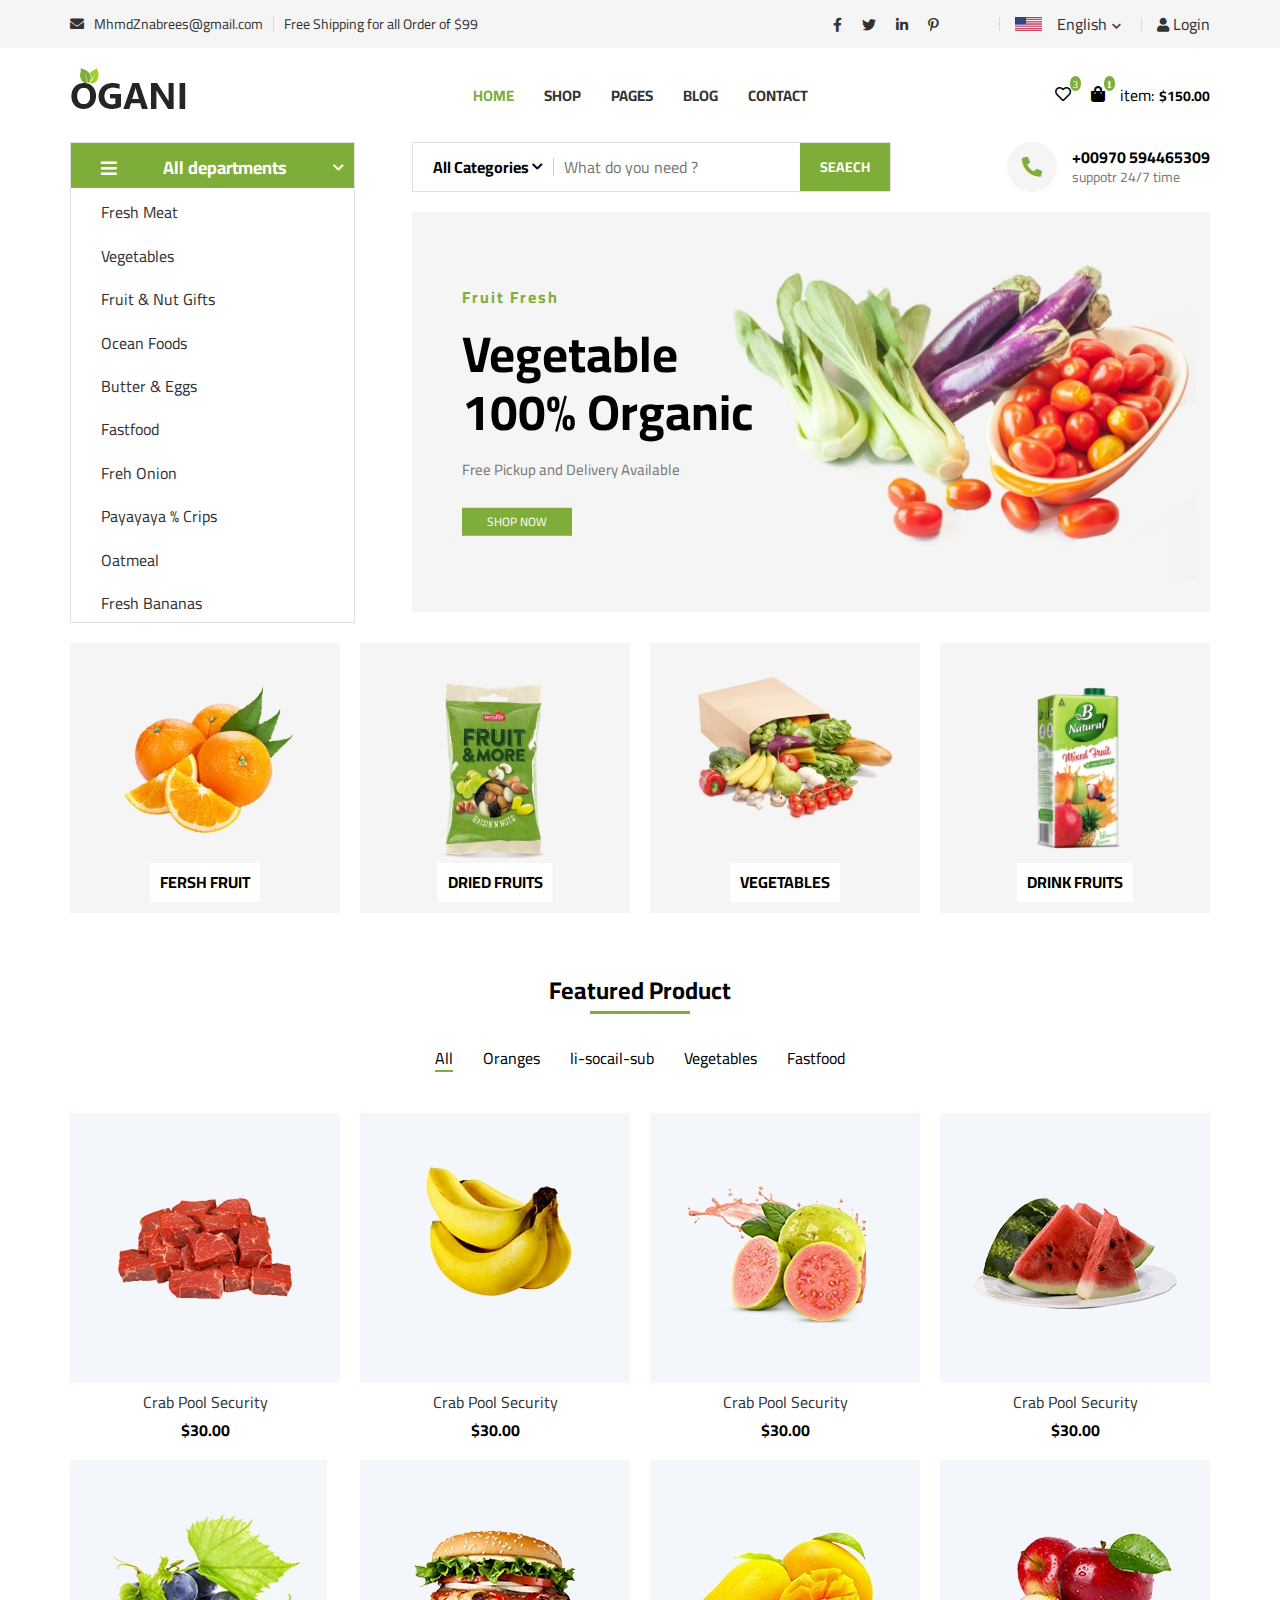
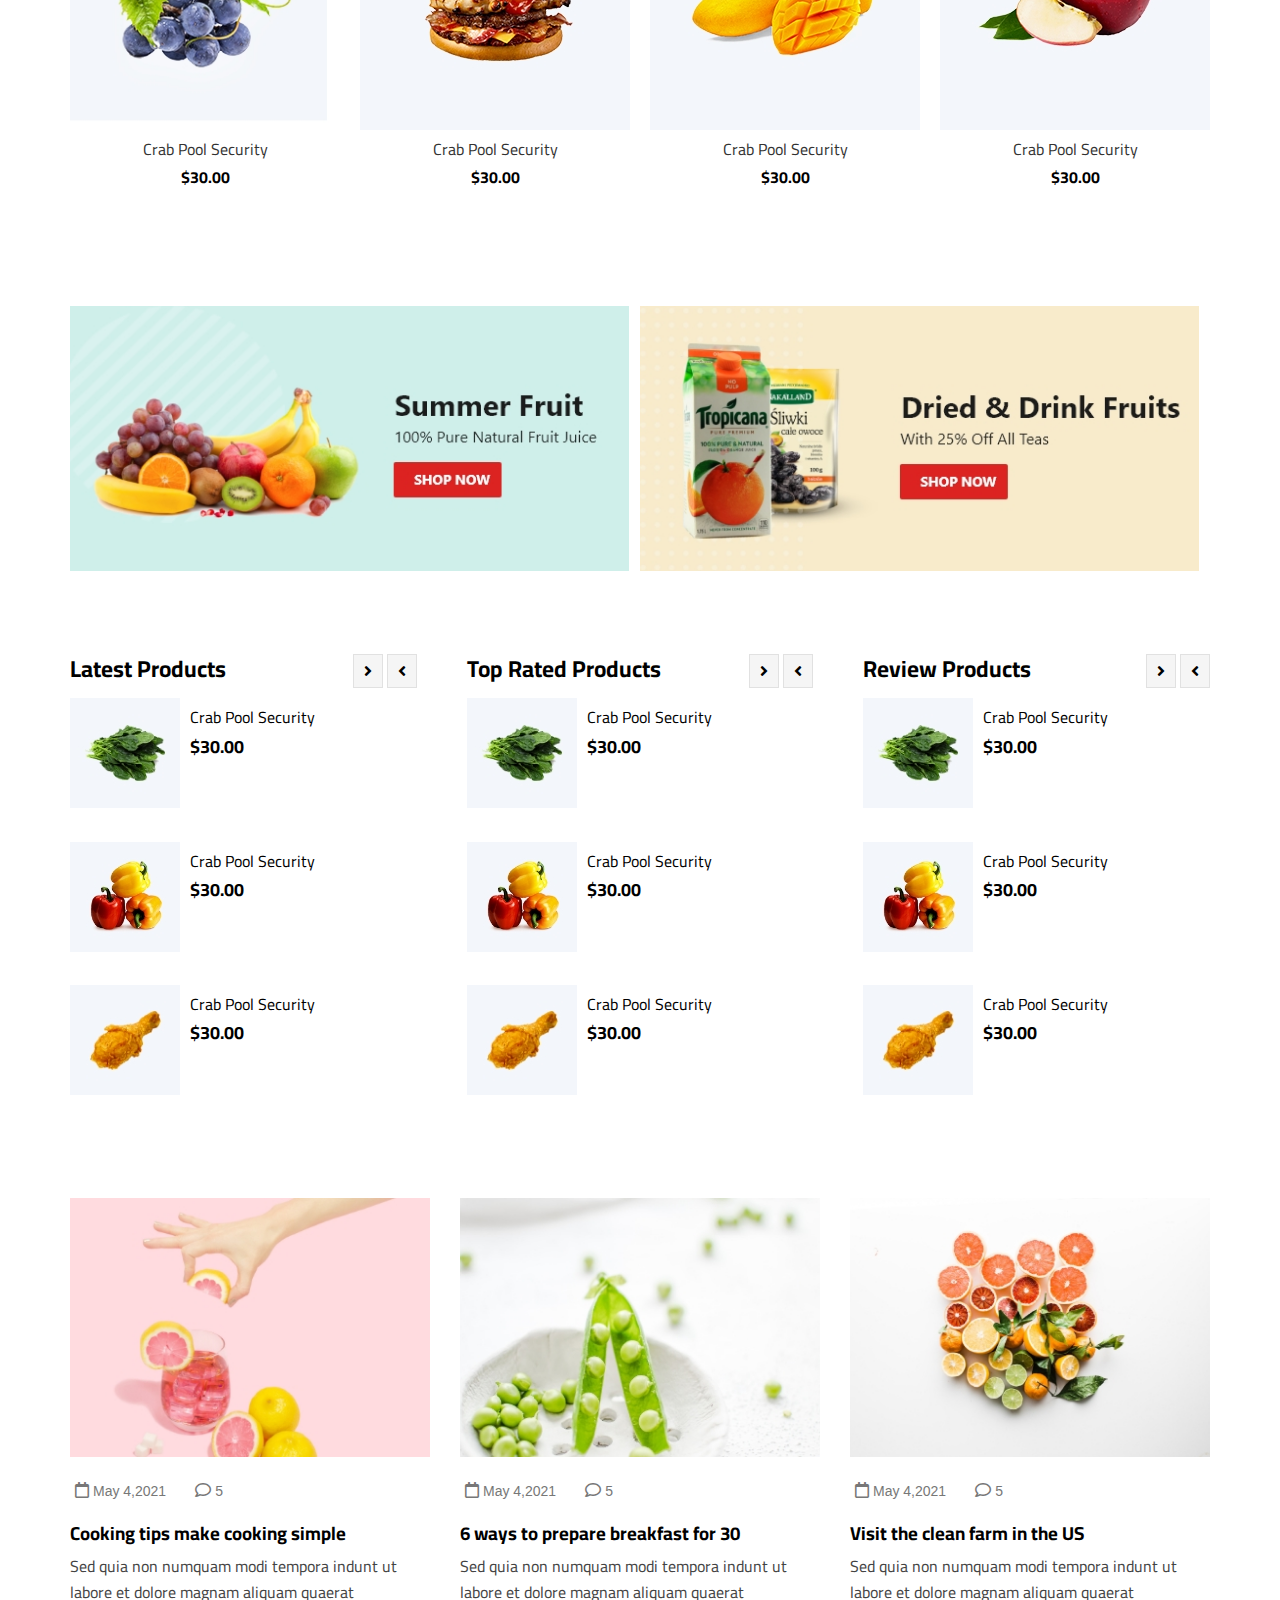
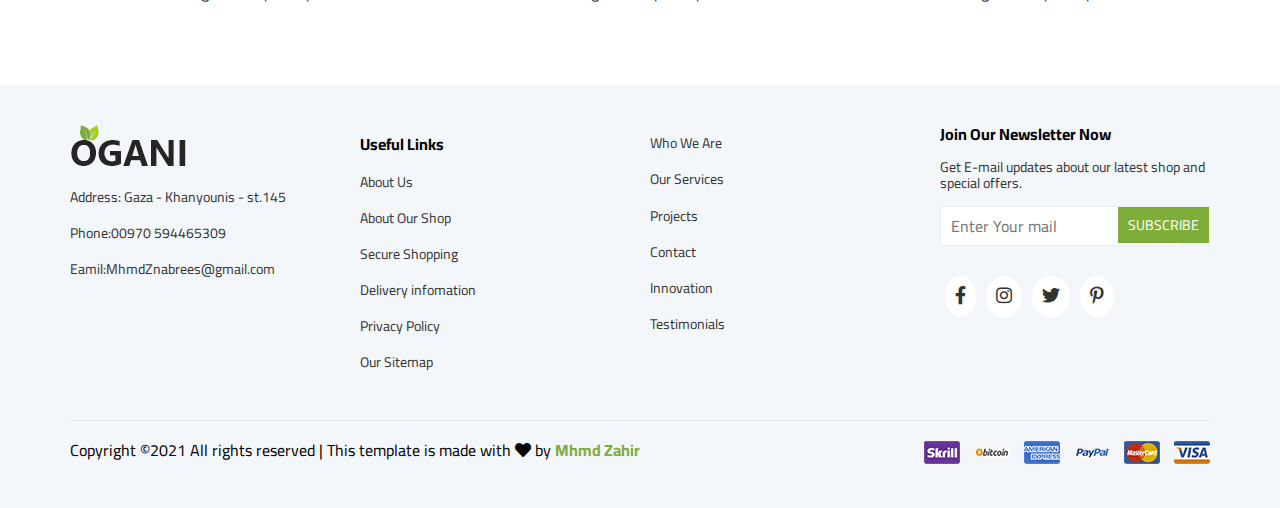
<file: index.html>
<!DOCTYPE html>
<html lang="en">
<head>
    <meta charset="UTF-8">
    <meta http-equiv="X-UA-Compatible" content="IE=edge">
    <meta name="viewport" content="width=device-width, initial-scale=1.0">
    <title>Ogani | Template</title>
    <!-- Google Font  -->
    <link rel="preconnect" href="https://fonts.googleapis.com">
    <link rel="preconnect" href="https://fonts.gstatic.com" crossorigin>
    <link href="https://fonts.googleapis.com/css2?family=Cairo:wght@300;400;600;700;900&display=swap" rel="stylesheet">
    <!-- Font Awsome  -->
    <link rel="stylesheet" href="css/all.min.css">
    <!-- Render All File Normally  -->
    <link rel="stylesheet" href="css/normalize.css">
    <!-- Main File Css  -->
    <link rel="stylesheet" href="css/style.css">
</head>

<body>
    <!-- Start Sub Header  -->
    <div class="sub-head">
        <div class="container">
            <div class="left-sub">
                <i class="fas fa-envelope"></i>
                <a href="mailto:MhmdZnabrees@gmail.com">MhmdZnabrees@gmail.com</a>
                <p>
                    Free Shipping for all Order of $99
                </p>
            </div>
            <div class="right-sub">
                <ul class="ul-social-sub">
                    <li class="li-socail-sub"><i class="fab fa-facebook-f"></i> </li>
                    <li class="li-socail-sub"><i class="fab fa-twitter"></i></li>
                    <li class="li-socail-sub"><i class="fab fa-linkedin-in"></i>
                    </li>
                    <li class="li-socail-sub"><i class="fab fa-pinterest-p"></i>
                    </li>
                </ul>
                <div class="img-lang">
                    <img src="img/language.png" alt="">
                    <span>English</span>
                    <div class="icon-drop">
                        <i class="fas fa-chevron-down"></i>
                        <div class="drop-down">
                            <ul class="ul-drop">
                                <li class="li-drop">Arabic</li>
                                <li class="li-drop">English</li>
                            </ul>
                        </div>
                    </div>
                
                </div>
                <div class="login">
                    <i class="fas fa-user"></i>
                    <span>Login</span>
                </div>
            </div>
        </div>
    </div>
    <!-- End Sub Header  -->

    <!-- Start Main Header  -->
    <div class="main-head">
        <div class="container">
            <div class="logo">
                <img src="img/logo.png" alt="">
            </div>
            <i class="fas fa-bars"></i>
            <ul>
                <li><a href="" class="active">Home</a></li>
                <li><a href="shop.html">shop</a></li>
                <li>
                    <div class="link-page">
                        <a href="#">pages</a>
                        <div class="drop-page">
                            <ul class="ul-drop-page">
                                <li class="li-drop-page">Shop Details</li>
                                <li class="li-drop-page">Shoping Cart</li>
                                <li class="li-drop-page">Check Out</li>
                                <li class="li-drop-page">Blog Details</li>
                            </ul>
                        </div>
                    </div>
                </li>
                <li><a href="blog.html">blog</a></li>
                <li><a href="contact.html">contact</a></li>
            </ul>
            <div class="price">
                <i class="far fa-heart love"></i>
                <i class="fas fa-shopping-bag bag"></i>
                <div class="desc-price">
                    <span>item: <strong>$150.00</strong> </span>
                </div>
            </div>
        </div>
    </div>
    <!-- End Main Header  -->

    <!-- Start Home  -->
    <div class="home">
        <div class="container">
            <div class="col one">
                <div class="container-departments">
                    <ul>
                        <li class="active"><i class="fas fa-bars"></i>All departments <i class="fas fa-chevron-down"></i>
                        </li>
                        <li>Fresh Meat</li>
                        <li>Vegetables</li>
                        <li>Fruit & Nut Gifts</li>
                        <li>Ocean Foods</li>
                        <li>Butter & Eggs</li>
                        <li>Fastfood</li>
                        <li>Freh Onion</li>
                        <li>Payayaya % Crips</li>
                        <li>Oatmeal</li>
                        <li>Fresh Bananas</li>
                    </ul>
                </div>
            </div>
            <div class="col two">
                <div class="content">
                    <div class="item">
                        <div class="search">
                            <h4>All Categories <i class="fas fa-chevron-down"></i> </h4>
                            <input type="search" placeholder="What do you need ?" name="" id="">
                            <div class="serch">
                                <input type="submit" value="SEAECH">
                            </div>
                        </div>
                        <div class="phone">
                            <div class="icon-phone">
                                <i class="fas fa-phone-alt"></i>
                            </div>
                            <div class="numberphone-and-desc">
                                <h4>+00970 594465309</h4>
                                <span>suppotr 24/7 time</span>
                            </div>
                        </div>
                    </div>
                    <div class="hero">
                        <div class="text">
                            <h4>Fruit Fresh</h4>
                            <h1>Vegetable <br> 100% Organic</h1>
                            <p>
                                Free Pickup and Delivery Available
                            </p>
                            <a href="#">Shop Now</a>
                        </div>
                    </div>
                </div>
            </div>
        </div>
    </div>
    <!-- End Home  -->

    <!-- Start Cateogry  -->
    <div class="category">
        <div class="container">
            <div class="img-cat">
                <img src="img/categories/cat-1.jpg" alt="">
                <div class="text">
                    <h3>Fersh Fruit</h3>
                </div>
            </div>
            <div class="img-cat">
                <img src="img/categories/cat-2.jpg" alt="">
                <div class="text">
                    <h3>Dried Fruits</h3>
                </div>
            </div>
            <div class="img-cat">
                <img src="img/categories/cat-3.jpg" alt="">
                <div class="text">
                    <h3>Vegetables</h3>
                </div>
            </div>
            <div class="img-cat">
                <img src="img/categories/cat-4.jpg" alt="">
                <div class="text">
                    <h3>Drink Fruits</h3>
                </div>
            </div>
        </div>
    </div>
    <!-- End Cateogry  -->

    <!-- Start Featured Product  -->
    <div class="featured">
        <div class="container">
            <h2 class="general-h2">Featured Product</h2>
            <div class="nav-feat">
                <ul>
                    <li class="active">All</li>
                    <li>Oranges</li>
                    <li>li-socail-sub</li>
                    <li>Vegetables</li>
                    <li>Fastfood</li>
                </ul>
            </div>
            <div class="content-feat">
                <div class="item">
                    <div class="img-background one">
                        <div class="icon">
                            <i class="fa fa-shopping-cart"></i>
                            <i class="fa fa-retweet"></i>
                            <i class="fa fa-heart"></i>
                        </div>
                    </div>
                    <div class="text">
                        <p>
                            Crab Pool Security
                        </p>
                        <h3>$30.00</h3>
                    </div>
                </div>
                <div class="item">
                    <div class="img-background two">
                        <div class="icon">
                            <i class="fa fa-shopping-cart"></i>
                            <i class="fa fa-retweet"></i>
                            <i class="fa fa-heart"></i>
                        </div>
                    </div>
                    <div class="text">
                        <p>
                            Crab Pool Security
                        </p>
                        <h3>$30.00</h3>
                    </div>
                </div>
                <div class="item">
                    <div class="img-background three">
                        <div class="icon">
                            <i class="fa fa-shopping-cart"></i>
                            <i class="fa fa-retweet"></i>
                            <i class="fa fa-heart"></i>
                        </div>
                    </div>
                    <div class="text">
                        <p>
                            Crab Pool Security
                        </p>
                        <h3>$30.00</h3>
                    </div>
                </div>
                <div class="item">
                    <div class="img-background four">
                        <div class="icon">
                            <i class="fa fa-shopping-cart"></i>
                            <i class="fa fa-retweet"></i>
                            <i class="fa fa-heart"></i>
                        </div>
                    </div>
                    <div class="text">
                        <p>
                            Crab Pool Security
                        </p>
                        <h3>$30.00</h3>
                    </div>
                </div>
                <div class="item">
                    <div class="img-background five">
                        <div class="icon">
                            <i class="fa fa-shopping-cart"></i>
                            <i class="fa fa-retweet"></i>
                            <i class="fa fa-heart"></i>
                        </div>
                    </div>
                    <div class="text">
                        <p>
                            Crab Pool Security
                        </p>
                        <h3>$30.00</h3>
                    </div>
                </div>
                <div class="item">
                    <div class="img-background six">
                        <div class="icon">
                            <i class="fa fa-shopping-cart"></i>
                            <i class="fa fa-retweet"></i>
                            <i class="fa fa-heart"></i>
                        </div>
                    </div>
                    <div class="text">
                        <p>
                            Crab Pool Security
                        </p>
                        <h3>$30.00</h3>
                    </div>
                </div>
                <div class="item">
                    <div class="img-background seven">
                        <div class="icon">
                            <i class="fa fa-shopping-cart"></i>
                            <i class="fa fa-retweet"></i>
                            <i class="fa fa-heart"></i>
                        </div>
                    </div>
                    <div class="text">
                        <p>
                            Crab Pool Security
                        </p>
                        <h3>$30.00</h3>
                    </div>
                </div>
                <div class="item">
                    <div class="img-background eight ">
                        <div class="icon">
                            <i class="fa fa-shopping-cart"></i>
                            <i class="fa fa-retweet"></i>
                            <i class="fa fa-heart"></i>
                        </div>
                    </div>
                    <div class="text">
                        <p>
                            Crab Pool Security
                        </p>
                        <h3>$30.00</h3>
                    </div>
                </div>
            
            </div>
        </div>
    </div>
    <!-- End Featured Product  -->

    <!-- Start Baner  -->
    <div class="baner">
        <div class="container">
            <div class="img-baner">
                <img src="img/banner/banner-1.jpg" alt="">
            </div>
            <div class="img-baner">
                <img src="img/banner/banner-2.jpg" alt="">
            </div>
        </div>
    </div>
    <!-- End Baner  -->

    <!-- Start Latest Products  -->
    <div class="latest-products">
        <div class="container">
            <div class="col">
                <div class="top">
                    <h3>Latest Products</h3>
                    <div class="angle">
                        <i class="fas fa-angle-right"></i>
                        <i class="fas fa-angle-left"></i>
                    </div>
                </div>
                <div class="item">
                    <div class="img-products">
                        <img src="img/latest-product/lp-1.jpg" alt="">
                    </div>
                    <div class="text">
                        <p>Crab Pool Security</p>
                        <h3>$30.00</h3>
                    </div>
                </div>
                <div class="item">
                    <div class="img-products">
                        <img src="img/latest-product/lp-2.jpg" alt="">
                    </div>
                    <div class="text">
                        <p>Crab Pool Security</p>
                        <h3>$30.00</h3>
                    </div>
                </div>
                <div class="item">
                    <div class="img-products">
                        <img src="img/latest-product/lp-3.jpg" alt="">
                    </div>
                    <div class="text">
                        <p>Crab Pool Security</p>
                        <h3>$30.00</h3>
                    </div>
                </div>
            </div>
            <div class="col">
                <div class="top">
                    <h3>Top Rated Products</h3>
                    <div class="angle">
                        <i class="fas fa-angle-right"></i>
                        <i class="fas fa-angle-left"></i>
                    </div>
                </div>
                <div class="item">
                    <div class="img-products">
                        <img src="img/latest-product/lp-1.jpg" alt="">
                    </div>
                    <div class="text">
                        <p>Crab Pool Security</p>
                        <h3>$30.00</h3>
                    </div>
                </div>
                <div class="item">
                    <div class="img-products">
                        <img src="img/latest-product/lp-2.jpg" alt="">
                    </div>
                    <div class="text">
                        <p>Crab Pool Security</p>
                        <h3>$30.00</h3>
                    </div>
                </div>
                <div class="item">
                    <div class="img-products">
                        <img src="img/latest-product/lp-3.jpg" alt="">
                    </div>
                    <div class="text">
                        <p>Crab Pool Security</p>
                        <h3>$30.00</h3>
                    </div>
                </div>
            </div>
            <div class="col">
                <div class="top">
                    <h3>Review Products</h3>
                    <div class="angle">
                        <i class="fas fa-angle-right"></i>
                        <i class="fas fa-angle-left"></i>
                    </div>
                </div>
                <div class="item">
                    <div class="img-products">
                        <img src="img/latest-product/lp-1.jpg" alt="">
                    </div>
                    <div class="text">
                        <p>Crab Pool Security</p>
                        <h3>$30.00</h3>
                    </div>
                </div>
                <div class="item">
                    <div class="img-products">
                        <img src="img/latest-product/lp-2.jpg" alt="">
                    </div>
                    <div class="text">
                        <p>Crab Pool Security</p>
                        <h3>$30.00</h3>
                    </div>
                </div>
                <div class="item">
                    <div class="img-products">
                        <img src="img/latest-product/lp-3.jpg" alt="">
                    </div>
                    <div class="text">
                        <p>Crab Pool Security</p>
                        <h3>$30.00</h3>
                    </div>
                </div>
            </div>
        </div>
    </div>
    <!-- End Latest Products  -->

    <!-- Start Blog  -->
    <div class="blog">
        <div class="container">
            <div class="col">
                <div class="img-blog">
                    <img src="img/blog/blog-1.jpg" alt="">
                </div>
                <div class="text">
                    <i class="far fa-calendar"> <span>May 4,2021</span> </i>
                    <i class="far fa-comment"> <span>5</span></i>
                    <h3>Cooking tips make cooking simple</h3>
                    <p>
                        Sed quia non numquam modi tempora indunt ut labore et dolore magnam aliquam quaerat
                    </p>
                </div>
            </div>
            <div class="col">
                <div class="img-blog">
                    <img src="img/blog/blog-2.jpg" alt="">
                </div>
                <div class="text">
                    <i class="far fa-calendar"> <span>May 4,2021</span> </i>
                    <i class="far fa-comment"> <span>5</span></i>
                    <h3>6 ways to prepare breakfast for 30</h3>
                    <p>
                        Sed quia non numquam modi tempora indunt ut labore et dolore magnam aliquam quaerat
                    </p>
                </div>
            </div>
            <div class="col">
                <div class="img-blog">
                    <img src="img/blog/blog-3.jpg" alt="">
                </div>
                <div class="text">
                    <i class="far fa-calendar"> <span>May 4,2021</span> </i>
                    <i class="far fa-comment"> <span>5</span></i>
                    <h3>Visit the clean farm in the US</h3>
                    <p>
                        Sed quia non numquam modi tempora indunt ut labore et dolore magnam aliquam quaerat
                    </p>
                </div>
            </div>
          
        </div>
    </div>
    <!-- End Blog  -->

    <!-- Start Footer  -->
    <div class="footer">
        <div class="container">
            <div class="content-footer">
                <div class="col">
                    <div class="img-foot">
                        <img src="img/logo.png" alt="">
                    </div>
                    <div class="text">
                       <ul>
                           <li>Address: Gaza - Khanyounis - st.145</li>
                           <li>Phone:00970 594465309</li>
                           <li><a href="#mailto:MhmdZnabrees@gmail.com">Eamil:MhmdZnabrees@gmail.com</a></li>
                       </ul>
                    </div>
                </div>
                <div class="col">
                    <ul>
                        <li><h2>Useful Links</h2></li>
                        <li>About Us</li>
                        <li>About Our Shop</li>
                        <li>Secure Shopping</li>
                        <li>Delivery infomation</li>
                        <li>Privacy Policy</li>
                        <li>Our Sitemap</li>
                    </ul>
                </div>
                <div class="col">
                    <ul>
                        <li>Who We Are</li>
                        <li>Our Services</li>
                        <li>Projects</li>
                        <li>Contact</li>
                        <li>Innovation</li>
                        <li>Testimonials</li>
                    </ul>
                </div>
                <div class="col">
                    <h2>Join Our Newsletter Now</h2>
                    <p>
                        Get E-mail updates about our latest shop and special offers.
                    </p>
                    <div class="input-footer">
                        <input type="email" name="" placeholder="Enter Your mail" id="">
                        <div class="submit-footer">
                            <input type="submit" value="SUBSCRIBE">
                        </div>
                    </div>
                    <ul class="socail-footer">
                        <li class="item-socail-footer"> <i class="fab fa-facebook-f"></i> </li>
                        <li class="item-socail-footer"> <i class="fab fa-instagram"></i> </li>
                        <li class="item-socail-footer"> <i class="fab fa-twitter"></i> </li>
                        <li class="item-socail-footer"> <i class="fab fa-pinterest-p"></i></li>
                    </ul>
                </div>
            </div>
            <div class="bottom-footer">
                <div class="text">
                    <p>
                        Copyright ©2021 All rights reserved | This template is made with <i class="fas fa-heart"></i>
                        by <span>Mhmd Zahir</span>
                    </p>
                </div>
                <div class="payment">
                    <img src="img/payment-item.png" alt="">
                </div>
            </div>
    
        </div>
    </div>
    <!-- End Footer  -->
</body>
</html>
</file>
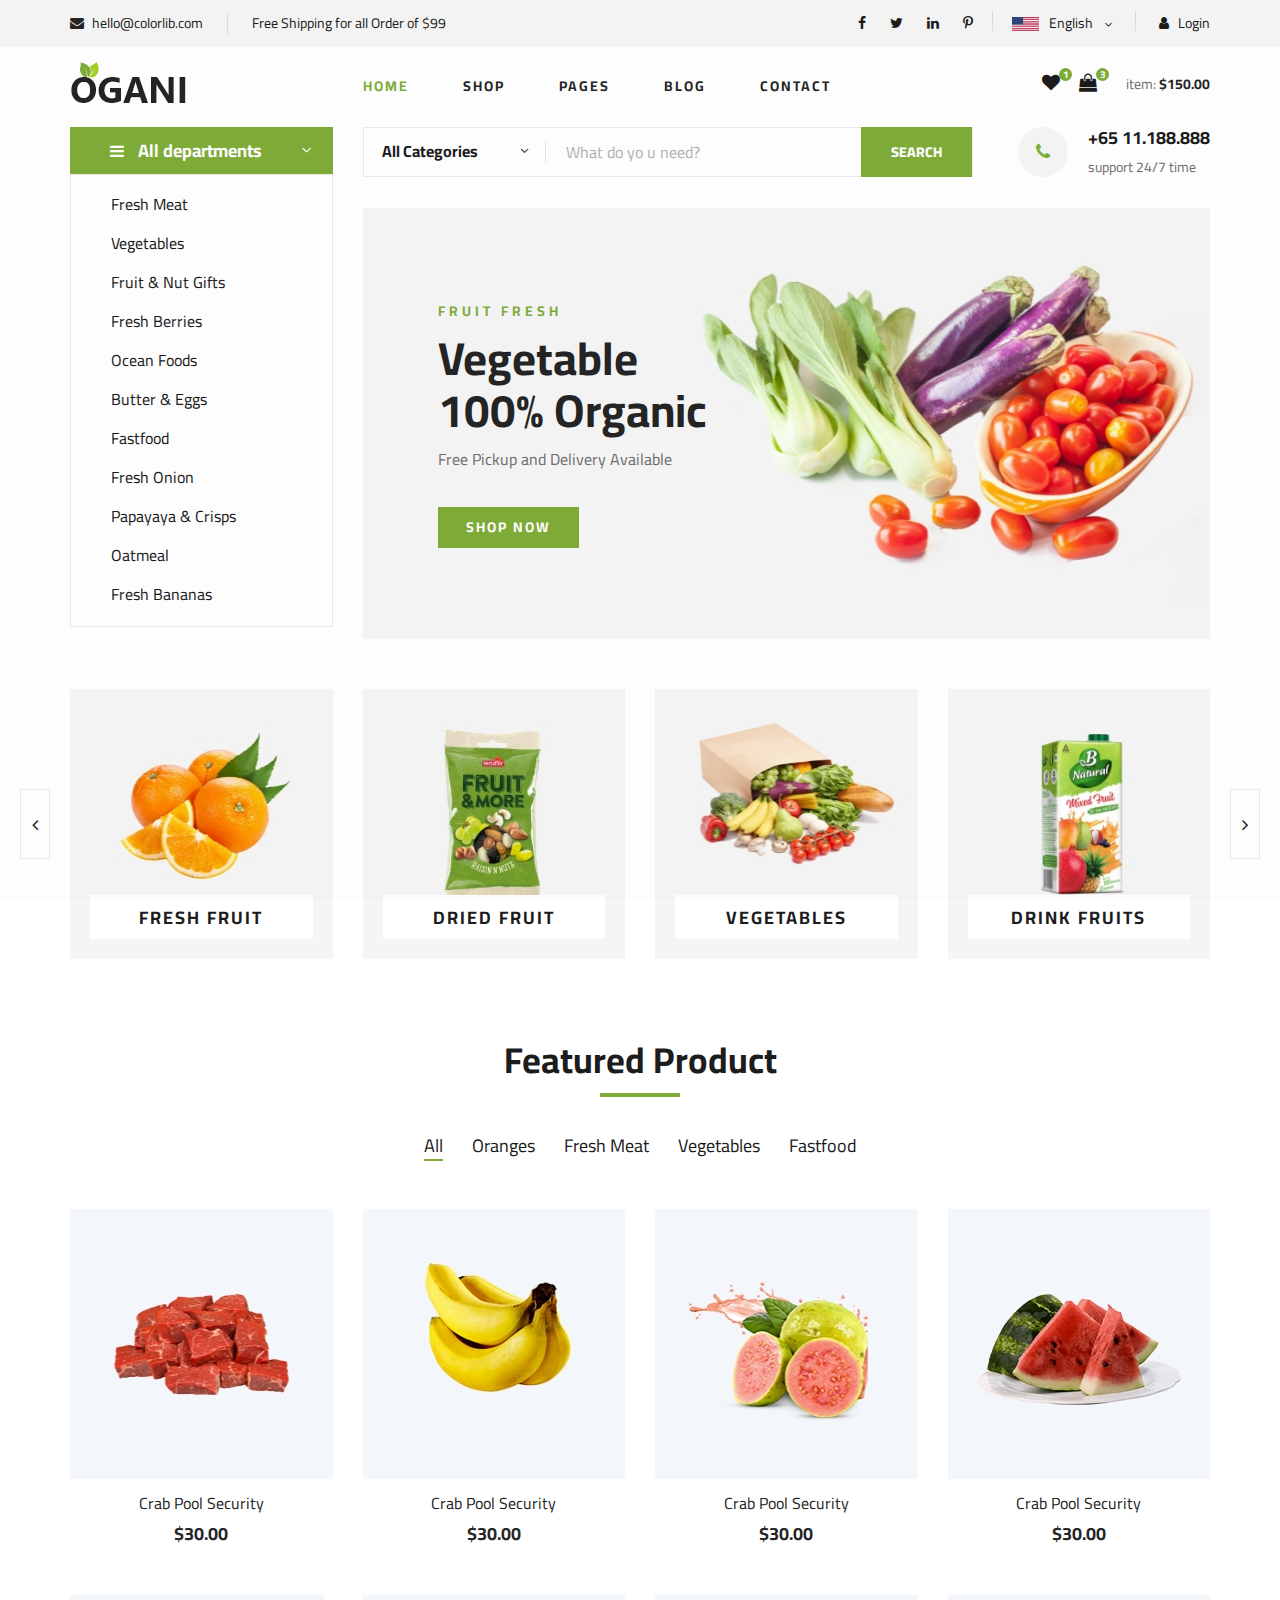
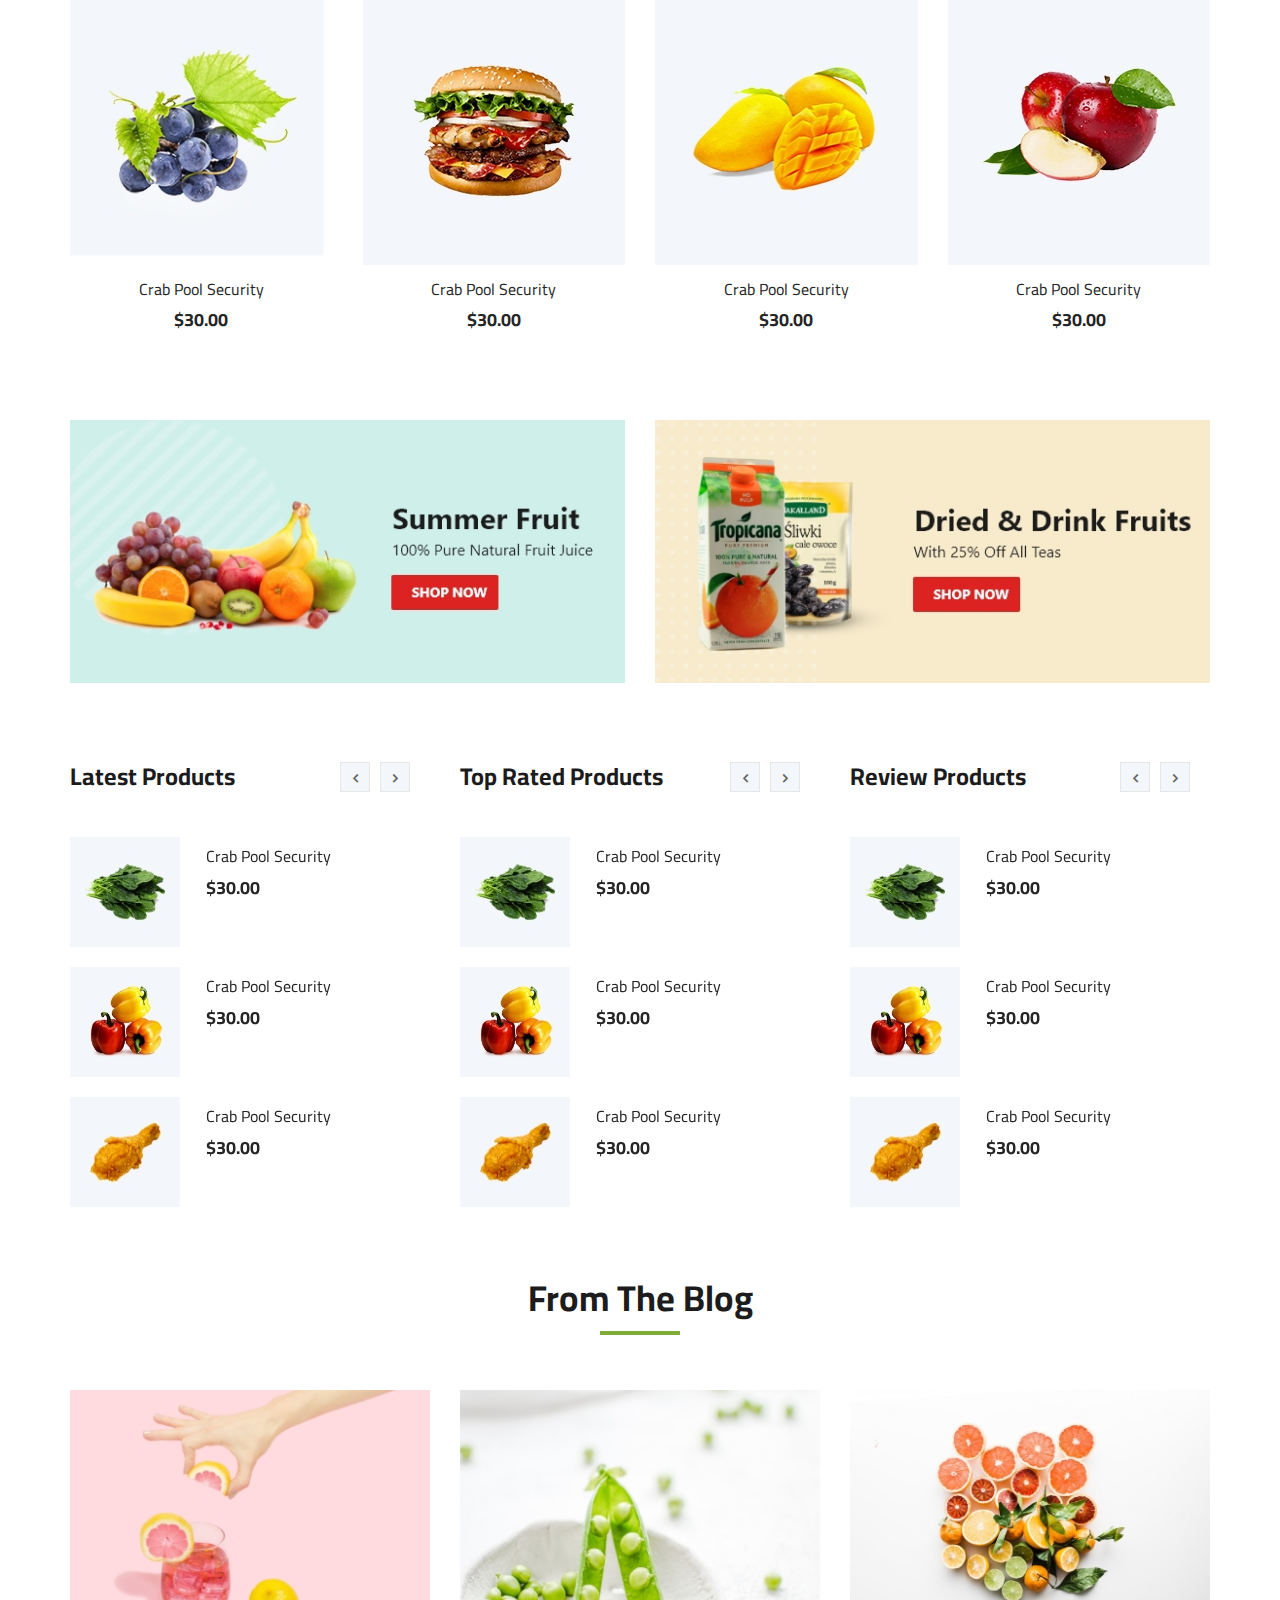
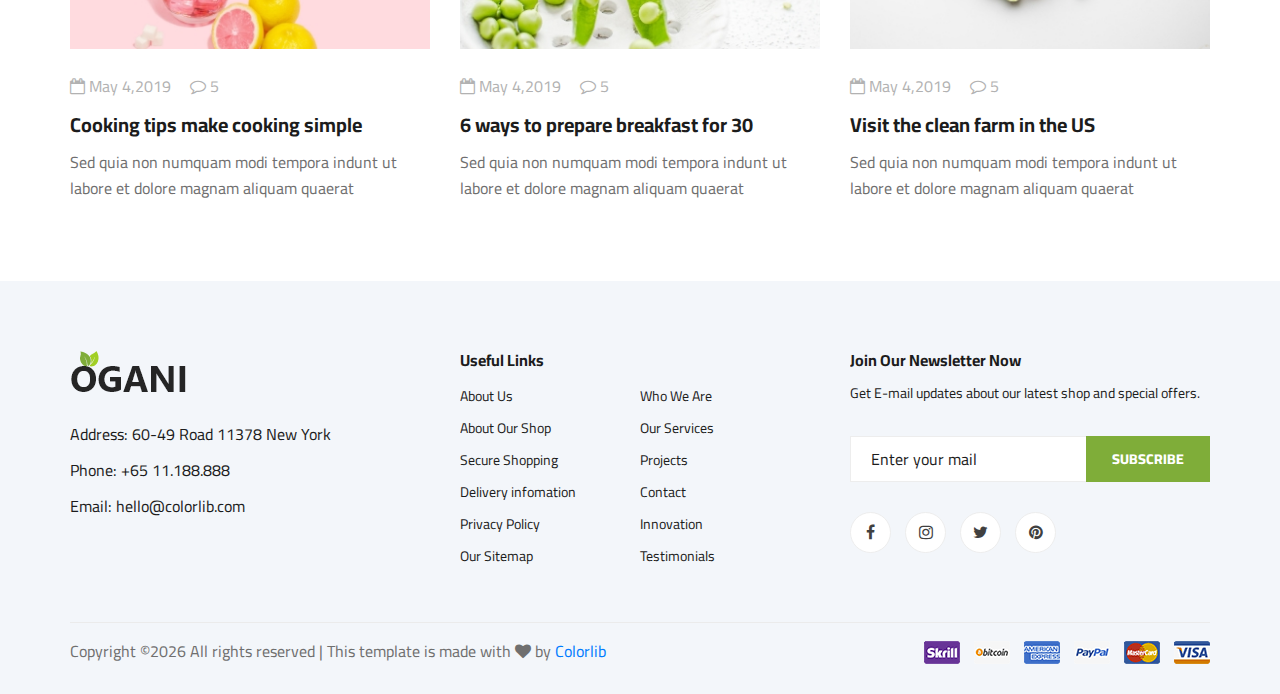
<file: ogani-master/index.html>
<!DOCTYPE html>
<html lang="zxx">

<head>
    <meta charset="UTF-8">
    <meta name="description" content="Ogani Template">
    <meta name="keywords" content="Ogani, unica, creative, html">
    <meta name="viewport" content="width=device-width, initial-scale=1.0">
    <meta http-equiv="X-UA-Compatible" content="ie=edge">
    <title>Ogani | Template</title>

    <!-- Google Font -->
    <link href="https://fonts.googleapis.com/css2?family=Cairo:wght@200;300;400;600;900&display=swap" rel="stylesheet">

    <!-- Css Styles -->
    <link rel="stylesheet" href="css/bootstrap.min.css" type="text/css">
    <link rel="stylesheet" href="css/font-awesome.min.css" type="text/css">
    <link rel="stylesheet" href="css/elegant-icons.css" type="text/css">
    <link rel="stylesheet" href="css/nice-select.css" type="text/css">
    <link rel="stylesheet" href="css/jquery-ui.min.css" type="text/css">
    <link rel="stylesheet" href="css/owl.carousel.min.css" type="text/css">
    <link rel="stylesheet" href="css/slicknav.min.css" type="text/css">
    <link rel="stylesheet" href="css/style.css" type="text/css">
</head>

<body>
    <!-- Page Preloder -->
    <div id="preloder">
        <div class="loader"></div>
    </div>

    <!-- Humberger Begin -->
    <div class="humberger__menu__overlay"></div>
    <div class="humberger__menu__wrapper">
        <div class="humberger__menu__logo">
            <a href="#"><img src="img/logo.png" alt=""></a>
        </div>
        <div class="humberger__menu__cart">
            <ul>
                <li><a href="#"><i class="fa fa-heart"></i> <span>1</span></a></li>
                <li><a href="#"><i class="fa fa-shopping-bag"></i> <span>3</span></a></li>
            </ul>
            <div class="header__cart__price">item: <span>$150.00</span></div>
        </div>
        <div class="humberger__menu__widget">
            <div class="header__top__right__language">
                <img src="img/language.png" alt="">
                <div>English</div>
                <span class="arrow_carrot-down"></span>
                <ul>
                    <li><a href="#">Spanis</a></li>
                    <li><a href="#">English</a></li>
                </ul>
            </div>
            <div class="header__top__right__auth">
                <a href="#"><i class="fa fa-user"></i> Login</a>
            </div>
        </div>
        <nav class="humberger__menu__nav mobile-menu">
            <ul>
                <li class="active"><a href="./index.html">Home</a></li>
                <li><a href="./shop-grid.html">Shop</a></li>
                <li><a href="#">Pages</a>
                    <ul class="header__menu__dropdown">
                        <li><a href="./shop-details.html">Shop Details</a></li>
                        <li><a href="./shoping-cart.html">Shoping Cart</a></li>
                        <li><a href="./checkout.html">Check Out</a></li>
                        <li><a href="./blog-details.html">Blog Details</a></li>
                    </ul>
                </li>
                <li><a href="./blog.html">Blog</a></li>
                <li><a href="./contact.html">Contact</a></li>
            </ul>
        </nav>
        <div id="mobile-menu-wrap"></div>
        <div class="header__top__right__social">
            <a href="#"><i class="fa fa-facebook"></i></a>
            <a href="#"><i class="fa fa-twitter"></i></a>
            <a href="#"><i class="fa fa-linkedin"></i></a>
            <a href="#"><i class="fa fa-pinterest-p"></i></a>
        </div>
        <div class="humberger__menu__contact">
            <ul>
                <li><i class="fa fa-envelope"></i> hello@colorlib.com</li>
                <li>Free Shipping for all Order of $99</li>
            </ul>
        </div>
    </div>
    <!-- Humberger End -->

    <!-- Header Section Begin -->
    <header class="header">
        <div class="header__top">
            <div class="container">
                <div class="row">
                    <div class="col-lg-6 col-md-6">
                        <div class="header__top__left">
                            <ul>
                                <li><i class="fa fa-envelope"></i> hello@colorlib.com</li>
                                <li>Free Shipping for all Order of $99</li>
                            </ul>
                        </div>
                    </div>
                    <div class="col-lg-6 col-md-6">
                        <div class="header__top__right">
                            <div class="header__top__right__social">
                                <a href="#"><i class="fa fa-facebook"></i></a>
                                <a href="#"><i class="fa fa-twitter"></i></a>
                                <a href="#"><i class="fa fa-linkedin"></i></a>
                                <a href="#"><i class="fa fa-pinterest-p"></i></a>
                            </div>
                            <div class="header__top__right__language">
                                <img src="img/language.png" alt="">
                                <div>English</div>
                                <span class="arrow_carrot-down"></span>
                                <ul>
                                    <li><a href="#">Spanis</a></li>
                                    <li><a href="#">English</a></li>
                                </ul>
                            </div>
                            <div class="header__top__right__auth">
                                <a href="#"><i class="fa fa-user"></i> Login</a>
                            </div>
                        </div>
                    </div>
                </div>
            </div>
        </div>
        <div class="container">
            <div class="row">
                <div class="col-lg-3">
                    <div class="header__logo">
                        <a href="./index.html"><img src="img/logo.png" alt=""></a>
                    </div>
                </div>
                <div class="col-lg-6">
                    <nav class="header__menu">
                        <ul>
                            <li class="active"><a href="./index.html">Home</a></li>
                            <li><a href="./shop-grid.html">Shop</a></li>
                            <li><a href="#">Pages</a>
                                <ul class="header__menu__dropdown">
                                    <li><a href="./shop-details.html">Shop Details</a></li>
                                    <li><a href="./shoping-cart.html">Shoping Cart</a></li>
                                    <li><a href="./checkout.html">Check Out</a></li>
                                    <li><a href="./blog-details.html">Blog Details</a></li>
                                </ul>
                            </li>
                            <li><a href="./blog.html">Blog</a></li>
                            <li><a href="./contact.html">Contact</a></li>
                        </ul>
                    </nav>
                </div>
                <div class="col-lg-3">
                    <div class="header__cart">
                        <ul>
                            <li><a href="#"><i class="fa fa-heart"></i> <span>1</span></a></li>
                            <li><a href="#"><i class="fa fa-shopping-bag"></i> <span>3</span></a></li>
                        </ul>
                        <div class="header__cart__price">item: <span>$150.00</span></div>
                    </div>
                </div>
            </div>
            <div class="humberger__open">
                <i class="fa fa-bars"></i>
            </div>
        </div>
    </header>
    <!-- Header Section End -->

    <!-- Hero Section Begin -->
    <section class="hero">
        <div class="container">
            <div class="row">
                <div class="col-lg-3">
                    <div class="hero__categories">
                        <div class="hero__categories__all">
                            <i class="fa fa-bars"></i>
                            <span>All departments</span>
                        </div>
                        <ul>
                            <li><a href="#">Fresh Meat</a></li>
                            <li><a href="#">Vegetables</a></li>
                            <li><a href="#">Fruit & Nut Gifts</a></li>
                            <li><a href="#">Fresh Berries</a></li>
                            <li><a href="#">Ocean Foods</a></li>
                            <li><a href="#">Butter & Eggs</a></li>
                            <li><a href="#">Fastfood</a></li>
                            <li><a href="#">Fresh Onion</a></li>
                            <li><a href="#">Papayaya & Crisps</a></li>
                            <li><a href="#">Oatmeal</a></li>
                            <li><a href="#">Fresh Bananas</a></li>
                        </ul>
                    </div>
                </div>
                <div class="col-lg-9">
                    <div class="hero__search">
                        <div class="hero__search__form">
                            <form action="#">
                                <div class="hero__search__categories">
                                    All Categories
                                    <span class="arrow_carrot-down"></span>
                                </div>
                                <input type="text" placeholder="What do yo u need?">
                                <button type="submit" class="site-btn">SEARCH</button>
                            </form>
                        </div>
                        <div class="hero__search__phone">
                            <div class="hero__search__phone__icon">
                                <i class="fa fa-phone"></i>
                            </div>
                            <div class="hero__search__phone__text">
                                <h5>+65 11.188.888</h5>
                                <span>support 24/7 time</span>
                            </div>
                        </div>
                    </div>
                    <div class="hero__item set-bg" data-setbg="img/hero/banner.jpg">
                        <div class="hero__text">
                            <span>FRUIT FRESH</span>
                            <h2>Vegetable <br />100% Organic</h2>
                            <p>Free Pickup and Delivery Available</p>
                            <a href="#" class="primary-btn">SHOP NOW</a>
                        </div>
                    </div>
                </div>
            </div>
        </div>
    </section>
    <!-- Hero Section End -->

    <!-- Categories Section Begin -->
    <section class="categories">
        <div class="container">
            <div class="row">
                <div class="categories__slider owl-carousel">
                    <div class="col-lg-3">
                        <div class="categories__item set-bg" data-setbg="img/categories/cat-1.jpg">
                            <h5><a href="#">Fresh Fruit</a></h5>
                        </div>
                    </div>
                    <div class="col-lg-3">
                        <div class="categories__item set-bg" data-setbg="img/categories/cat-2.jpg">
                            <h5><a href="#">Dried Fruit</a></h5>
                        </div>
                    </div>
                    <div class="col-lg-3">
                        <div class="categories__item set-bg" data-setbg="img/categories/cat-3.jpg">
                            <h5><a href="#">Vegetables</a></h5>
                        </div>
                    </div>
                    <div class="col-lg-3">
                        <div class="categories__item set-bg" data-setbg="img/categories/cat-4.jpg">
                            <h5><a href="#">drink fruits</a></h5>
                        </div>
                    </div>
                    <div class="col-lg-3">
                        <div class="categories__item set-bg" data-setbg="img/categories/cat-5.jpg">
                            <h5><a href="#">drink fruits</a></h5>
                        </div>
                    </div>
                </div>
            </div>
        </div>
    </section>
    <!-- Categories Section End -->

    <!-- Featured Section Begin -->
    <section class="featured spad">
        <div class="container">
            <div class="row">
                <div class="col-lg-12">
                    <div class="section-title">
                        <h2>Featured Product</h2>
                    </div>
                    <div class="featured__controls">
                        <ul>
                            <li class="active" data-filter="*">All</li>
                            <li data-filter=".oranges">Oranges</li>
                            <li data-filter=".fresh-meat">Fresh Meat</li>
                            <li data-filter=".vegetables">Vegetables</li>
                            <li data-filter=".fastfood">Fastfood</li>
                        </ul>
                    </div>
                </div>
            </div>
            <div class="row featured__filter">
                <div class="col-lg-3 col-md-4 col-sm-6 mix oranges fresh-meat">
                    <div class="featured__item">
                        <div class="featured__item__pic set-bg" data-setbg="img/featured/feature-1.jpg">
                            <ul class="featured__item__pic__hover">
                                <li><a href="#"><i class="fa fa-heart"></i></a></li>
                                <li><a href="#"><i class="fa fa-retweet"></i></a></li>
                                <li><a href="#"><i class="fa fa-shopping-cart"></i></a></li>
                            </ul>
                        </div>
                        <div class="featured__item__text">
                            <h6><a href="#">Crab Pool Security</a></h6>
                            <h5>$30.00</h5>
                        </div>
                    </div>
                </div>
                <div class="col-lg-3 col-md-4 col-sm-6 mix vegetables fastfood">
                    <div class="featured__item">
                        <div class="featured__item__pic set-bg" data-setbg="img/featured/feature-2.jpg">
                            <ul class="featured__item__pic__hover">
                                <li><a href="#"><i class="fa fa-heart"></i></a></li>
                                <li><a href="#"><i class="fa fa-retweet"></i></a></li>
                                <li><a href="#"><i class="fa fa-shopping-cart"></i></a></li>
                            </ul>
                        </div>
                        <div class="featured__item__text">
                            <h6><a href="#">Crab Pool Security</a></h6>
                            <h5>$30.00</h5>
                        </div>
                    </div>
                </div>
                <div class="col-lg-3 col-md-4 col-sm-6 mix vegetables fresh-meat">
                    <div class="featured__item">
                        <div class="featured__item__pic set-bg" data-setbg="img/featured/feature-3.jpg">
                            <ul class="featured__item__pic__hover">
                                <li><a href="#"><i class="fa fa-heart"></i></a></li>
                                <li><a href="#"><i class="fa fa-retweet"></i></a></li>
                                <li><a href="#"><i class="fa fa-shopping-cart"></i></a></li>
                            </ul>
                        </div>
                        <div class="featured__item__text">
                            <h6><a href="#">Crab Pool Security</a></h6>
                            <h5>$30.00</h5>
                        </div>
                    </div>
                </div>
                <div class="col-lg-3 col-md-4 col-sm-6 mix fastfood oranges">
                    <div class="featured__item">
                        <div class="featured__item__pic set-bg" data-setbg="img/featured/feature-4.jpg">
                            <ul class="featured__item__pic__hover">
                                <li><a href="#"><i class="fa fa-heart"></i></a></li>
                                <li><a href="#"><i class="fa fa-retweet"></i></a></li>
                                <li><a href="#"><i class="fa fa-shopping-cart"></i></a></li>
                            </ul>
                        </div>
                        <div class="featured__item__text">
                            <h6><a href="#">Crab Pool Security</a></h6>
                            <h5>$30.00</h5>
                        </div>
                    </div>
                </div>
                <div class="col-lg-3 col-md-4 col-sm-6 mix fresh-meat vegetables">
                    <div class="featured__item">
                        <div class="featured__item__pic set-bg" data-setbg="img/featured/feature-5.jpg">
                            <ul class="featured__item__pic__hover">
                                <li><a href="#"><i class="fa fa-heart"></i></a></li>
                                <li><a href="#"><i class="fa fa-retweet"></i></a></li>
                                <li><a href="#"><i class="fa fa-shopping-cart"></i></a></li>
                            </ul>
                        </div>
                        <div class="featured__item__text">
                            <h6><a href="#">Crab Pool Security</a></h6>
                            <h5>$30.00</h5>
                        </div>
                    </div>
                </div>
                <div class="col-lg-3 col-md-4 col-sm-6 mix oranges fastfood">
                    <div class="featured__item">
                        <div class="featured__item__pic set-bg" data-setbg="img/featured/feature-6.jpg">
                            <ul class="featured__item__pic__hover">
                                <li><a href="#"><i class="fa fa-heart"></i></a></li>
                                <li><a href="#"><i class="fa fa-retweet"></i></a></li>
                                <li><a href="#"><i class="fa fa-shopping-cart"></i></a></li>
                            </ul>
                        </div>
                        <div class="featured__item__text">
                            <h6><a href="#">Crab Pool Security</a></h6>
                            <h5>$30.00</h5>
                        </div>
                    </div>
                </div>
                <div class="col-lg-3 col-md-4 col-sm-6 mix fresh-meat vegetables">
                    <div class="featured__item">
                        <div class="featured__item__pic set-bg" data-setbg="img/featured/feature-7.jpg">
                            <ul class="featured__item__pic__hover">
                                <li><a href="#"><i class="fa fa-heart"></i></a></li>
                                <li><a href="#"><i class="fa fa-retweet"></i></a></li>
                                <li><a href="#"><i class="fa fa-shopping-cart"></i></a></li>
                            </ul>
                        </div>
                        <div class="featured__item__text">
                            <h6><a href="#">Crab Pool Security</a></h6>
                            <h5>$30.00</h5>
                        </div>
                    </div>
                </div>
                <div class="col-lg-3 col-md-4 col-sm-6 mix fastfood vegetables">
                    <div class="featured__item">
                        <div class="featured__item__pic set-bg" data-setbg="img/featured/feature-8.jpg">
                            <ul class="featured__item__pic__hover">
                                <li><a href="#"><i class="fa fa-heart"></i></a></li>
                                <li><a href="#"><i class="fa fa-retweet"></i></a></li>
                                <li><a href="#"><i class="fa fa-shopping-cart"></i></a></li>
                            </ul>
                        </div>
                        <div class="featured__item__text">
                            <h6><a href="#">Crab Pool Security</a></h6>
                            <h5>$30.00</h5>
                        </div>
                    </div>
                </div>
            </div>
        </div>
    </section>
    <!-- Featured Section End -->

    <!-- Banner Begin -->
    <div class="banner">
        <div class="container">
            <div class="row">
                <div class="col-lg-6 col-md-6 col-sm-6">
                    <div class="banner__pic">
                        <img src="img/banner/banner-1.jpg" alt="">
                    </div>
                </div>
                <div class="col-lg-6 col-md-6 col-sm-6">
                    <div class="banner__pic">
                        <img src="img/banner/banner-2.jpg" alt="">
                    </div>
                </div>
            </div>
        </div>
    </div>
    <!-- Banner End -->

    <!-- Latest Product Section Begin -->
    <section class="latest-product spad">
        <div class="container">
            <div class="row">
                <div class="col-lg-4 col-md-6">
                    <div class="latest-product__text">
                        <h4>Latest Products</h4>
                        <div class="latest-product__slider owl-carousel">
                            <div class="latest-prdouct__slider__item">
                                <a href="#" class="latest-product__item">
                                    <div class="latest-product__item__pic">
                                        <img src="img/latest-product/lp-1.jpg" alt="">
                                    </div>
                                    <div class="latest-product__item__text">
                                        <h6>Crab Pool Security</h6>
                                        <span>$30.00</span>
                                    </div>
                                </a>
                                <a href="#" class="latest-product__item">
                                    <div class="latest-product__item__pic">
                                        <img src="img/latest-product/lp-2.jpg" alt="">
                                    </div>
                                    <div class="latest-product__item__text">
                                        <h6>Crab Pool Security</h6>
                                        <span>$30.00</span>
                                    </div>
                                </a>
                                <a href="#" class="latest-product__item">
                                    <div class="latest-product__item__pic">
                                        <img src="img/latest-product/lp-3.jpg" alt="">
                                    </div>
                                    <div class="latest-product__item__text">
                                        <h6>Crab Pool Security</h6>
                                        <span>$30.00</span>
                                    </div>
                                </a>
                            </div>
                            <div class="latest-prdouct__slider__item">
                                <a href="#" class="latest-product__item">
                                    <div class="latest-product__item__pic">
                                        <img src="img/latest-product/lp-1.jpg" alt="">
                                    </div>
                                    <div class="latest-product__item__text">
                                        <h6>Crab Pool Security</h6>
                                        <span>$30.00</span>
                                    </div>
                                </a>
                                <a href="#" class="latest-product__item">
                                    <div class="latest-product__item__pic">
                                        <img src="img/latest-product/lp-2.jpg" alt="">
                                    </div>
                                    <div class="latest-product__item__text">
                                        <h6>Crab Pool Security</h6>
                                        <span>$30.00</span>
                                    </div>
                                </a>
                                <a href="#" class="latest-product__item">
                                    <div class="latest-product__item__pic">
                                        <img src="img/latest-product/lp-3.jpg" alt="">
                                    </div>
                                    <div class="latest-product__item__text">
                                        <h6>Crab Pool Security</h6>
                                        <span>$30.00</span>
                                    </div>
                                </a>
                            </div>
                        </div>
                    </div>
                </div>
                <div class="col-lg-4 col-md-6">
                    <div class="latest-product__text">
                        <h4>Top Rated Products</h4>
                        <div class="latest-product__slider owl-carousel">
                            <div class="latest-prdouct__slider__item">
                                <a href="#" class="latest-product__item">
                                    <div class="latest-product__item__pic">
                                        <img src="img/latest-product/lp-1.jpg" alt="">
                                    </div>
                                    <div class="latest-product__item__text">
                                        <h6>Crab Pool Security</h6>
                                        <span>$30.00</span>
                                    </div>
                                </a>
                                <a href="#" class="latest-product__item">
                                    <div class="latest-product__item__pic">
                                        <img src="img/latest-product/lp-2.jpg" alt="">
                                    </div>
                                    <div class="latest-product__item__text">
                                        <h6>Crab Pool Security</h6>
                                        <span>$30.00</span>
                                    </div>
                                </a>
                                <a href="#" class="latest-product__item">
                                    <div class="latest-product__item__pic">
                                        <img src="img/latest-product/lp-3.jpg" alt="">
                                    </div>
                                    <div class="latest-product__item__text">
                                        <h6>Crab Pool Security</h6>
                                        <span>$30.00</span>
                                    </div>
                                </a>
                            </div>
                            <div class="latest-prdouct__slider__item">
                                <a href="#" class="latest-product__item">
                                    <div class="latest-product__item__pic">
                                        <img src="img/latest-product/lp-1.jpg" alt="">
                                    </div>
                                    <div class="latest-product__item__text">
                                        <h6>Crab Pool Security</h6>
                                        <span>$30.00</span>
                                    </div>
                                </a>
                                <a href="#" class="latest-product__item">
                                    <div class="latest-product__item__pic">
                                        <img src="img/latest-product/lp-2.jpg" alt="">
                                    </div>
                                    <div class="latest-product__item__text">
                                        <h6>Crab Pool Security</h6>
                                        <span>$30.00</span>
                                    </div>
                                </a>
                                <a href="#" class="latest-product__item">
                                    <div class="latest-product__item__pic">
                                        <img src="img/latest-product/lp-3.jpg" alt="">
                                    </div>
                                    <div class="latest-product__item__text">
                                        <h6>Crab Pool Security</h6>
                                        <span>$30.00</span>
                                    </div>
                                </a>
                            </div>
                        </div>
                    </div>
                </div>
                <div class="col-lg-4 col-md-6">
                    <div class="latest-product__text">
                        <h4>Review Products</h4>
                        <div class="latest-product__slider owl-carousel">
                            <div class="latest-prdouct__slider__item">
                                <a href="#" class="latest-product__item">
                                    <div class="latest-product__item__pic">
                                        <img src="img/latest-product/lp-1.jpg" alt="">
                                    </div>
                                    <div class="latest-product__item__text">
                                        <h6>Crab Pool Security</h6>
                                        <span>$30.00</span>
                                    </div>
                                </a>
                                <a href="#" class="latest-product__item">
                                    <div class="latest-product__item__pic">
                                        <img src="img/latest-product/lp-2.jpg" alt="">
                                    </div>
                                    <div class="latest-product__item__text">
                                        <h6>Crab Pool Security</h6>
                                        <span>$30.00</span>
                                    </div>
                                </a>
                                <a href="#" class="latest-product__item">
                                    <div class="latest-product__item__pic">
                                        <img src="img/latest-product/lp-3.jpg" alt="">
                                    </div>
                                    <div class="latest-product__item__text">
                                        <h6>Crab Pool Security</h6>
                                        <span>$30.00</span>
                                    </div>
                                </a>
                            </div>
                            <div class="latest-prdouct__slider__item">
                                <a href="#" class="latest-product__item">
                                    <div class="latest-product__item__pic">
                                        <img src="img/latest-product/lp-1.jpg" alt="">
                                    </div>
                                    <div class="latest-product__item__text">
                                        <h6>Crab Pool Security</h6>
                                        <span>$30.00</span>
                                    </div>
                                </a>
                                <a href="#" class="latest-product__item">
                                    <div class="latest-product__item__pic">
                                        <img src="img/latest-product/lp-2.jpg" alt="">
                                    </div>
                                    <div class="latest-product__item__text">
                                        <h6>Crab Pool Security</h6>
                                        <span>$30.00</span>
                                    </div>
                                </a>
                                <a href="#" class="latest-product__item">
                                    <div class="latest-product__item__pic">
                                        <img src="img/latest-product/lp-3.jpg" alt="">
                                    </div>
                                    <div class="latest-product__item__text">
                                        <h6>Crab Pool Security</h6>
                                        <span>$30.00</span>
                                    </div>
                                </a>
                            </div>
                        </div>
                    </div>
                </div>
            </div>
        </div>
    </section>
    <!-- Latest Product Section End -->

    <!-- Blog Section Begin -->
    <section class="from-blog spad">
        <div class="container">
            <div class="row">
                <div class="col-lg-12">
                    <div class="section-title from-blog__title">
                        <h2>From The Blog</h2>
                    </div>
                </div>
            </div>
            <div class="row">
                <div class="col-lg-4 col-md-4 col-sm-6">
                    <div class="blog__item">
                        <div class="blog__item__pic">
                            <img src="img/blog/blog-1.jpg" alt="">
                        </div>
                        <div class="blog__item__text">
                            <ul>
                                <li><i class="fa fa-calendar-o"></i> May 4,2019</li>
                                <li><i class="fa fa-comment-o"></i> 5</li>
                            </ul>
                            <h5><a href="#">Cooking tips make cooking simple</a></h5>
                            <p>Sed quia non numquam modi tempora indunt ut labore et dolore magnam aliquam quaerat </p>
                        </div>
                    </div>
                </div>
                <div class="col-lg-4 col-md-4 col-sm-6">
                    <div class="blog__item">
                        <div class="blog__item__pic">
                            <img src="img/blog/blog-2.jpg" alt="">
                        </div>
                        <div class="blog__item__text">
                            <ul>
                                <li><i class="fa fa-calendar-o"></i> May 4,2019</li>
                                <li><i class="fa fa-comment-o"></i> 5</li>
                            </ul>
                            <h5><a href="#">6 ways to prepare breakfast for 30</a></h5>
                            <p>Sed quia non numquam modi tempora indunt ut labore et dolore magnam aliquam quaerat </p>
                        </div>
                    </div>
                </div>
                <div class="col-lg-4 col-md-4 col-sm-6">
                    <div class="blog__item">
                        <div class="blog__item__pic">
                            <img src="img/blog/blog-3.jpg" alt="">
                        </div>
                        <div class="blog__item__text">
                            <ul>
                                <li><i class="fa fa-calendar-o"></i> May 4,2019</li>
                                <li><i class="fa fa-comment-o"></i> 5</li>
                            </ul>
                            <h5><a href="#">Visit the clean farm in the US</a></h5>
                            <p>Sed quia non numquam modi tempora indunt ut labore et dolore magnam aliquam quaerat </p>
                        </div>
                    </div>
                </div>
            </div>
        </div>
    </section>
    <!-- Blog Section End -->

    <!-- Footer Section Begin -->
    <footer class="footer spad">
        <div class="container">
            <div class="row">
                <div class="col-lg-3 col-md-6 col-sm-6">
                    <div class="footer__about">
                        <div class="footer__about__logo">
                            <a href="./index.html"><img src="img/logo.png" alt=""></a>
                        </div>
                        <ul>
                            <li>Address: 60-49 Road 11378 New York</li>
                            <li>Phone: +65 11.188.888</li>
                            <li>Email: hello@colorlib.com</li>
                        </ul>
                    </div>
                </div>
                <div class="col-lg-4 col-md-6 col-sm-6 offset-lg-1">
                    <div class="footer__widget">
                        <h6>Useful Links</h6>
                        <ul>
                            <li><a href="#">About Us</a></li>
                            <li><a href="#">About Our Shop</a></li>
                            <li><a href="#">Secure Shopping</a></li>
                            <li><a href="#">Delivery infomation</a></li>
                            <li><a href="#">Privacy Policy</a></li>
                            <li><a href="#">Our Sitemap</a></li>
                        </ul>
                        <ul>
                            <li><a href="#">Who We Are</a></li>
                            <li><a href="#">Our Services</a></li>
                            <li><a href="#">Projects</a></li>
                            <li><a href="#">Contact</a></li>
                            <li><a href="#">Innovation</a></li>
                            <li><a href="#">Testimonials</a></li>
                        </ul>
                    </div>
                </div>
                <div class="col-lg-4 col-md-12">
                    <div class="footer__widget">
                        <h6>Join Our Newsletter Now</h6>
                        <p>Get E-mail updates about our latest shop and special offers.</p>
                        <form action="#">
                            <input type="text" placeholder="Enter your mail">
                            <button type="submit" class="site-btn">Subscribe</button>
                        </form>
                        <div class="footer__widget__social">
                            <a href="#"><i class="fa fa-facebook"></i></a>
                            <a href="#"><i class="fa fa-instagram"></i></a>
                            <a href="#"><i class="fa fa-twitter"></i></a>
                            <a href="#"><i class="fa fa-pinterest"></i></a>
                        </div>
                    </div>
                </div>
            </div>
            <div class="row">
                <div class="col-lg-12">
                    <div class="footer__copyright">
                        <div class="footer__copyright__text"><p><!-- Link back to Colorlib can't be removed. Template is licensed under CC BY 3.0. -->
  Copyright &copy;<script>document.write(new Date().getFullYear());</script> All rights reserved | This template is made with <i class="fa fa-heart" aria-hidden="true"></i> by <a href="https://colorlib.com" target="_blank">Colorlib</a>
  <!-- Link back to Colorlib can't be removed. Template is licensed under CC BY 3.0. --></p></div>
                        <div class="footer__copyright__payment"><img src="img/payment-item.png" alt=""></div>
                    </div>
                </div>
            </div>
        </div>
    </footer>
    <!-- Footer Section End -->

    <!-- Js Plugins -->
    <script src="js/jquery-3.3.1.min.js"></script>
    <script src="js/bootstrap.min.js"></script>
    <script src="js/jquery.nice-select.min.js"></script>
    <script src="js/jquery-ui.min.js"></script>
    <script src="js/jquery.slicknav.js"></script>
    <script src="js/mixitup.min.js"></script>
    <script src="js/owl.carousel.min.js"></script>
    <script src="js/main.js"></script>



</body>

</html>
</file>
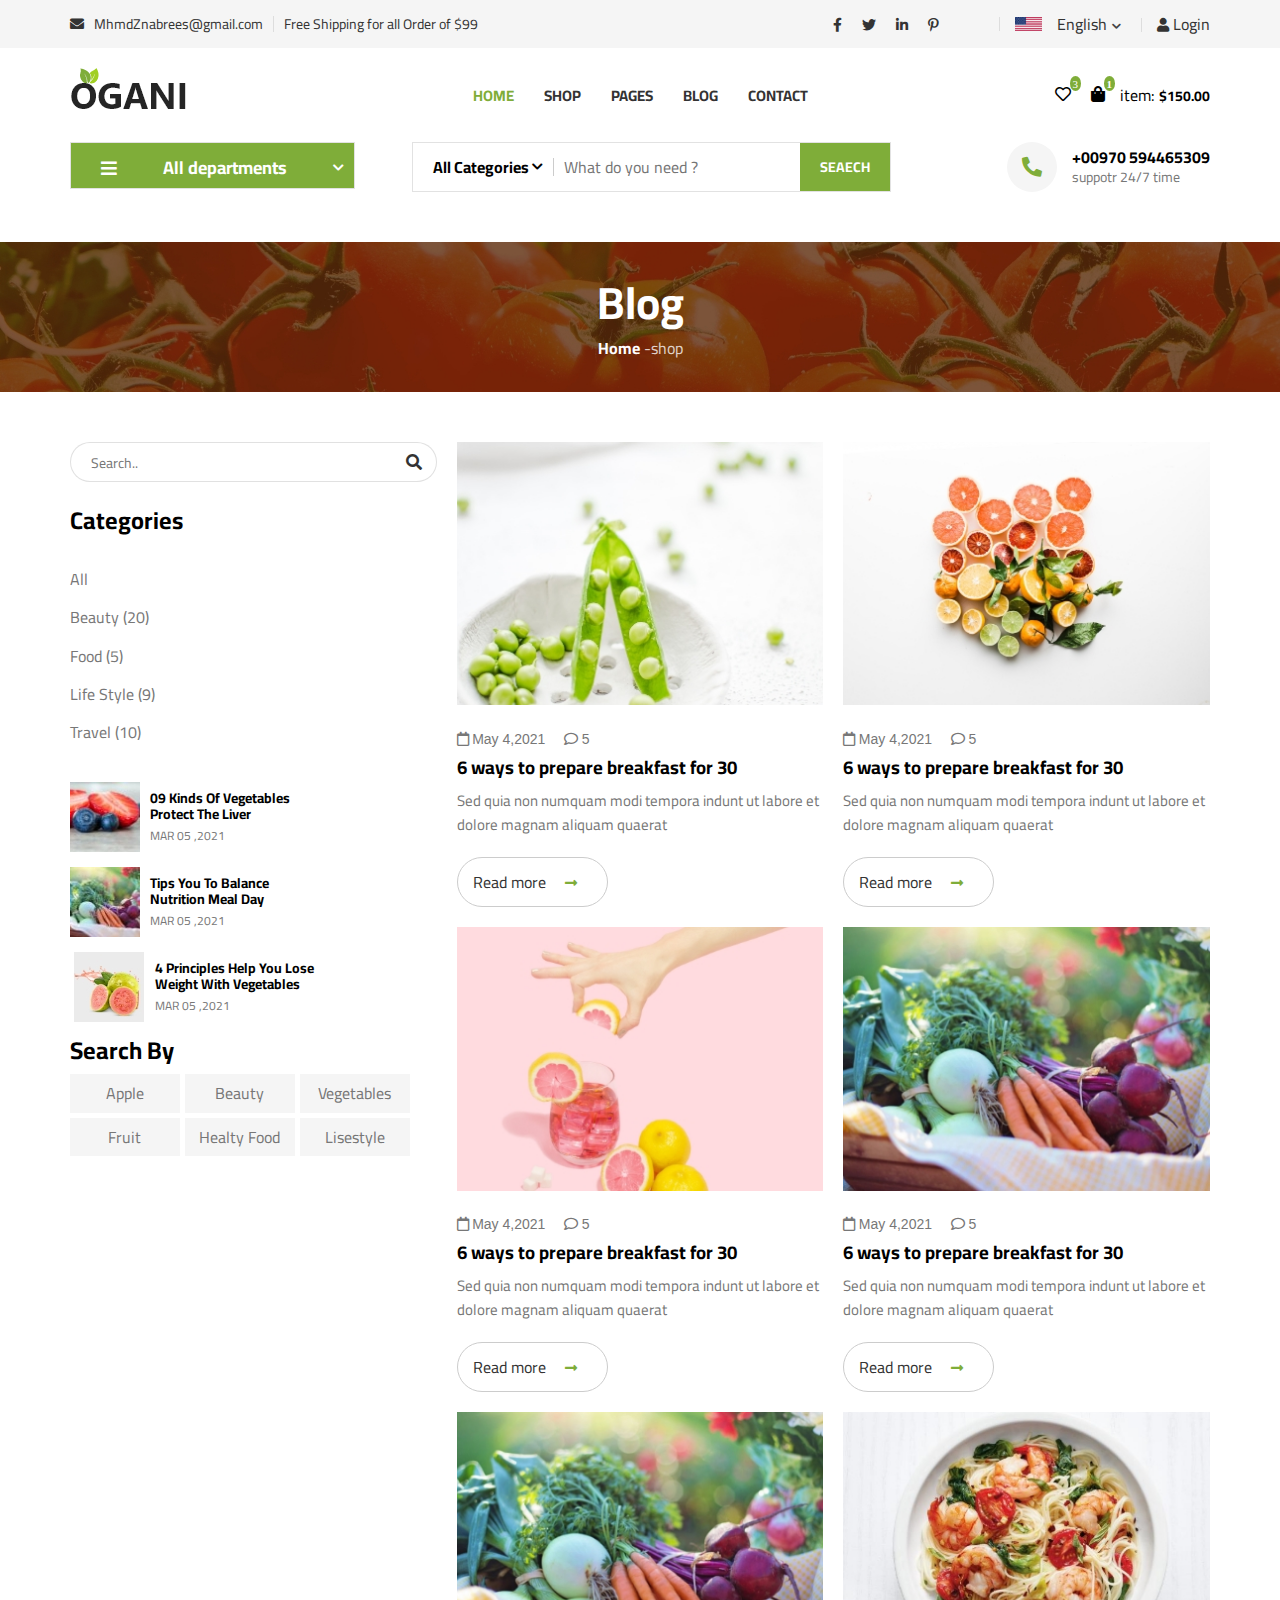
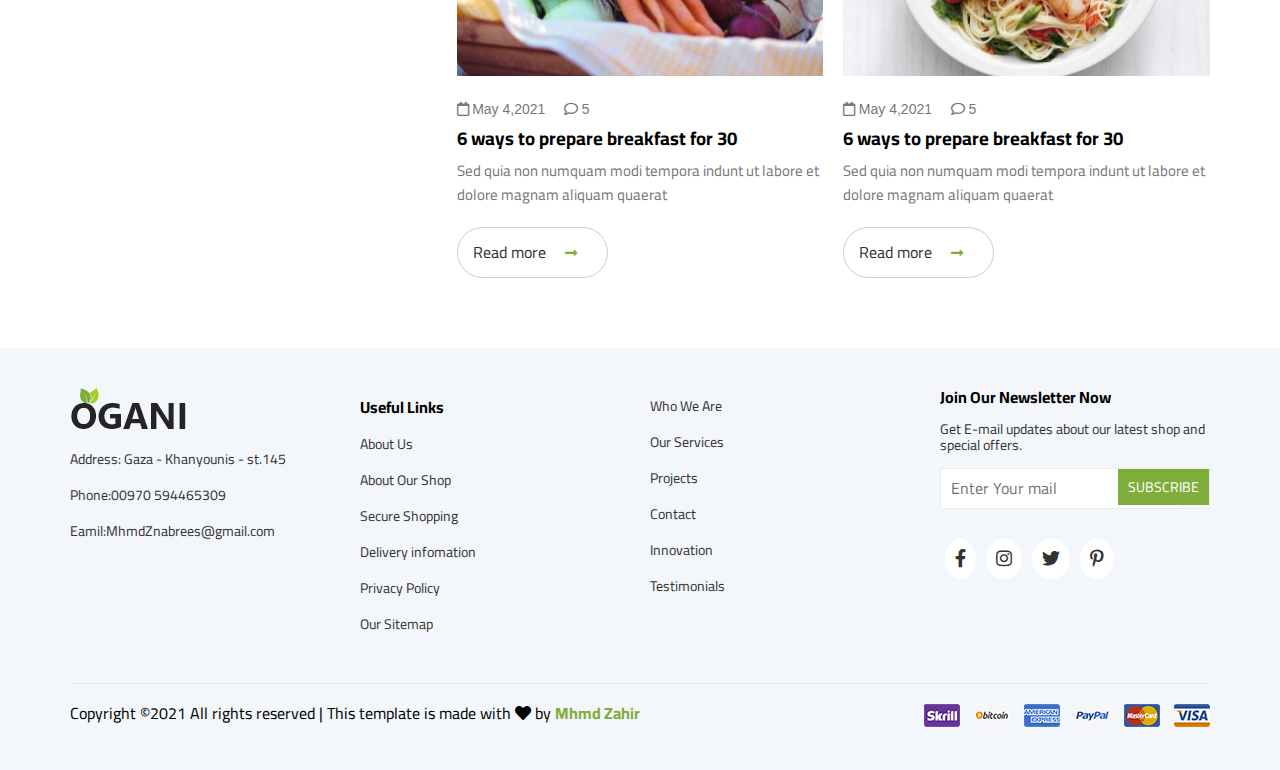
<file: blog.html>
<!DOCTYPE html>
<html lang="en">
<head>
    <meta charset="UTF-8">
    <meta http-equiv="X-UA-Compatible" content="IE=edge">
    <meta name="viewport" content="width=device-width, initial-scale=1.0">
    <title>Ogani | Template</title>
    <!-- Google Font  -->
    <link rel="preconnect" href="https://fonts.googleapis.com">
    <link rel="preconnect" href="https://fonts.gstatic.com" crossorigin>
    <link href="https://fonts.googleapis.com/css2?family=Cairo:wght@300;400;600;700;900&display=swap" rel="stylesheet">
    <!-- Font Awsome  -->
    <link rel="stylesheet" href="css/all.min.css">
    <!-- Render All File Normally  -->
    <link rel="stylesheet" href="css/normalize.css">
    <!-- Main File Css  -->
    <link rel="stylesheet" href="css/style.css">
</head>
<body>
     <!-- Start Sub Header  -->
     <div class="sub-head">
        <div class="container">
            <div class="left-sub">
                <i class="fas fa-envelope"></i>
                <a href="mailto:MhmdZnabrees@gmail.com">MhmdZnabrees@gmail.com</a>
                <p>
                    Free Shipping for all Order of $99
                </p>
            </div>
            <div class="right-sub">
                <ul class="ul-social-sub">
                    <li class="li-socail-sub"><i class="fab fa-facebook-f"></i> </li>
                    <li class="li-socail-sub"><i class="fab fa-twitter"></i></li>
                    <li class="li-socail-sub"><i class="fab fa-linkedin-in"></i>
                    </li>
                    <li class="li-socail-sub"><i class="fab fa-pinterest-p"></i>
                    </li>
                </ul>
                <div class="img-lang">
                    <img src="img/language.png" alt="">
                    <span>English</span>
                    <div class="icon-drop">
                        <i class="fas fa-chevron-down"></i>
                        <div class="drop-down">
                            <ul class="ul-drop">
                                <li class="li-drop">Arabic</li>
                                <li class="li-drop">English</li>
                            </ul>
                        </div>
                    </div>
                
                </div>
                <div class="login">
                    <i class="fas fa-user"></i>
                    <span>Login</span>
                </div>
            </div>
        </div>
    </div>
    <!-- End Sub Header  -->

    <!-- Start Main Header  -->
    <div class="main-head">
        <div class="container">
            <div class="logo">
                <img src="img/logo.png" alt="">
            </div>
            <i class="fas fa-bars"></i>
            <ul>
                <li><a href="shop.html" class="active">Home</a></li>
                <li><a href="#">shop</a></li>
                <li>
                    <div class="link-page">
                        <a href="#">pages</a>
                        <div class="drop-page">
                            <ul class="ul-drop-page">
                                <li class="li-drop-page">Shop Details</li>
                                <li class="li-drop-page">Shoping Cart</li>
                                <li class="li-drop-page">Check Out</li>
                                <li class="li-drop-page">Blog Details</li>
                            </ul>
                        </div>
                    </div>
                </li>
                <li><a href="#">blog</a></li>
                <li><a href="#">contact</a></li>
            </ul>
            <div class="price">
                <i class="far fa-heart love"></i>
                <i class="fas fa-shopping-bag bag"></i>
                <div class="desc-price">
                    <span>item: <strong>$150.00</strong> </span>
                </div>
            </div>
        </div>
    </div>
    <!-- End Main Header  -->

     <!-- Start Home  -->
     <div class="home">
        <div class="container">
            <div class="col one">
                <div class="container-departments">
                    <ul>
                        <li class="active"><i class="fas fa-bars"></i>All departments <i class="fas fa-chevron-down"></i>
                        </li>
                    </ul>
                </div>
            </div>
            <div class="col two">
                <div class="content">
                    <div class="item">
                        <div class="search">
                            <h4>All Categories <i class="fas fa-chevron-down"></i> </h4>
                            <input type="search" placeholder="What do you need ?" name="" id="">
                            <div class="serch">
                                <input type="submit" value="SEAECH">
                            </div>
                        </div>
                        <div class="phone">
                            <div class="icon-phone">
                                <i class="fas fa-phone-alt"></i>
                            </div>
                            <div class="numberphone-and-desc">
                                <h4>+00970 594465309</h4>
                                <span>suppotr 24/7 time</span>
                            </div>
                        </div>
                    </div>
                </div>
            </div>
        </div>
    </div>
    <!-- End Home  -->

    <!-- Start Deatils  -->
    <div class="deatils">
        <div class="text">
            <h2>Blog</h2>
            <a href="index.html">Home</a>
            <span>-shop</span>
        </div>
    </div>
    <!-- End Deatils  -->

    <!-- Start Blog-p3  -->
    <div class="blog-p3">
        <div class="container">
            <div class="col">
                <div class="srch">
                    <input type="search" name="" placeholder="Search.." id="">
                    <div class="icon-srch">
                        <i class="fa fa-search"></i>
                    </div>
                </div>
                <ul>
                    <li><h2>Categories</h2> </li>
                    <li>All</li>
                    <li>Beauty (20)</li>
                    <li>Food (5)</li>
                    <li>Life Style (9)</li>
                    <li>Travel (10)</li>
                </ul>
                <div class="new">
                    <img src="img/blog/sidebar/sr-1.jpg" alt="">
                    <div class="text">
                        <h5>09 Kinds Of Vegetables <br>  Protect The Liver</h5>
                        <span>MAR 05 ,2021</span>
                    </div>
                </div>
                <div class="new">
                    <img src="img/blog/sidebar/sr-2.jpg" alt="">
                    <div class="text">
                        <h5>Tips You To Balance<br> Nutrition Meal Day</h5>
                        <span>MAR 05 ,2021</span>
                    </div>
                </div>
                <div class="new">
                    <img src="img/blog/sidebar/sr-3.jpg" alt="">
                    <div class="text">
                        <h5>4 Principles Help You Lose <br>Weight With Vegetables</h5>
                        <span>MAR 05 ,2021</span>
                    </div>
                </div>
                <div class="src-by">
                    <h2>Search By</h2>
                    <ul>
                        <li>Apple</li>
                        <li>Beauty</li>
                        <li>Vegetables</li>
                        <li>Fruit</li>
                        <li>Healty Food</li>
                        <li>Lisestyle</li>
                    </ul>
                </div>
            </div>
            <div class="col">
                <div class="item">
                    <div class="img-blog">
                        <img src="img/blog/blog-2.jpg" alt="">
                    </div>
                    <div class="text">
                        <i class="far fa-calendar"> <span>May 4,2021</span> </i>
                        <i class="far fa-comment"> <span>5</span></i>
                        <h3>6 ways to prepare breakfast for 30</h3>
                        <p>
                            Sed quia non numquam modi tempora indunt ut labore et dolore magnam aliquam quaerat                       
                        </p>
                        <a href="#">
                            Read more <i class="fas fa-long-arrow-alt-right"></i>
                        </a>
                    </div>
                </div>
                <div class="item">
                    <div class="img-blog">
                        <img src="img/blog/blog-1.jpg" alt="">
                    </div>
                    <div class="text">
                        <i class="far fa-calendar"> <span>May 4,2021</span> </i>
                        <i class="far fa-comment"> <span>5</span></i>
                        <h3>6 ways to prepare breakfast for 30</h3>
                        <p>
                            Sed quia non numquam modi tempora indunt ut labore et dolore magnam aliquam quaerat                       
                        </p>
                        <a href="#">
                            Read more <i class="fas fa-long-arrow-alt-right"></i>
                        </a>
                    </div>
                </div>
                <div class="item">
                    <div class="img-blog">
                        <img src="img/blog/blog-4.jpg" alt="">
                    </div>
                    <div class="text">
                        <i class="far fa-calendar"> <span>May 4,2021</span> </i>
                        <i class="far fa-comment"> <span>5</span></i>
                        <h3>6 ways to prepare breakfast for 30</h3>
                        <p>
                            Sed quia non numquam modi tempora indunt ut labore et dolore magnam aliquam quaerat                       
                        </p>
                        <a href="#">
                            Read more <i class="fas fa-long-arrow-alt-right"></i>
                        </a>
                    </div>
                </div>
            </div>
            <div class="col">
                <div class="item">
                    <div class="img-blog">
                        <img src="img/blog/blog-3.jpg" alt="">
                    </div>
                    <div class="text">
                        <i class="far fa-calendar"> <span>May 4,2021</span> </i>
                        <i class="far fa-comment"> <span>5</span></i>
                        <h3>6 ways to prepare breakfast for 30</h3>
                        <p>
                            Sed quia non numquam modi tempora indunt ut labore et dolore magnam aliquam quaerat                       
                        </p>
                        <a href="#">
                            Read more <i class="fas fa-long-arrow-alt-right"></i>
                        </a>
                    </div>
                </div>
                <div class="item">
                    <div class="img-blog">
                        <img src="img/blog/blog-4.jpg" alt="">
                    </div>
                    <div class="text">
                        <i class="far fa-calendar"> <span>May 4,2021</span> </i>
                        <i class="far fa-comment"> <span>5</span></i>
                        <h3>6 ways to prepare breakfast for 30</h3>
                        <p>
                            Sed quia non numquam modi tempora indunt ut labore et dolore magnam aliquam quaerat                       
                        </p>
                        <a href="#">
                            Read more <i class="fas fa-long-arrow-alt-right"></i>
                        </a>
                    </div>
                </div>
                <div class="item">
                    <div class="img-blog">
                        <img src="img/blog/blog-6.jpg" alt="">
                    </div>
                    <div class="text">
                        <i class="far fa-calendar"> <span>May 4,2021</span> </i>
                        <i class="far fa-comment"> <span>5</span></i>
                        <h3>6 ways to prepare breakfast for 30</h3>
                        <p>
                            Sed quia non numquam modi tempora indunt ut labore et dolore magnam aliquam quaerat                       
                        </p>
                        <a href="#">
                            Read more <i class="fas fa-long-arrow-alt-right"></i>
                        </a>
                    </div>
                </div>
            </div>
        </div>
    </div>
    <!-- Start Blog-p3  -->
    
    <!-- Start Footer  -->
    <div class="footer">
        <div class="container">
            <div class="content-footer">
                <div class="col">
                    <div class="img-foot">
                        <img src="img/logo.png" alt="">
                    </div>
                    <div class="text">
                       <ul>
                           <li>Address: Gaza - Khanyounis - st.145</li>
                           <li>Phone:00970 594465309</li>
                           <li><a href="#mailto:MhmdZnabrees@gmail.com">Eamil:MhmdZnabrees@gmail.com</a></li>
                       </ul>
                    </div>
                </div>
                <div class="col">
                    <ul>
                        <li><h2>Useful Links</h2></li>
                        <li>About Us</li>
                        <li>About Our Shop</li>
                        <li>Secure Shopping</li>
                        <li>Delivery infomation</li>
                        <li>Privacy Policy</li>
                        <li>Our Sitemap</li>
                    </ul>
                </div>
                <div class="col">
                    <ul>
                        <li>Who We Are</li>
                        <li>Our Services</li>
                        <li>Projects</li>
                        <li>Contact</li>
                        <li>Innovation</li>
                        <li>Testimonials</li>
                    </ul>
                </div>
                <div class="col">
                    <h2>Join Our Newsletter Now</h2>
                    <p>
                        Get E-mail updates about our latest shop and special offers.
                    </p>
                    <div class="input-footer">
                        <input type="email" name="" placeholder="Enter Your mail" id="">
                        <div class="submit-footer">
                            <input type="submit" value="SUBSCRIBE">
                        </div>
                    </div>
                    <ul class="socail-footer">
                        <li class="item-socail-footer"> <i class="fab fa-facebook-f"></i> </li>
                        <li class="item-socail-footer"> <i class="fab fa-instagram"></i> </li>
                        <li class="item-socail-footer"> <i class="fab fa-twitter"></i> </li>
                        <li class="item-socail-footer"> <i class="fab fa-pinterest-p"></i></li>
                    </ul>
                </div>
            </div>
            <div class="bottom-footer">
                <div class="text">
                    <p>
                        Copyright ©2021 All rights reserved | This template is made with <i class="fas fa-heart"></i>
                        by <span>Mhmd Zahir</span>
                    </p>
                </div>
                <div class="payment">
                    <img src="img/payment-item.png" alt="">
                </div>
            </div>
    
        </div>
    </div>
    <!-- End Footer  -->

    
</body>
</file>
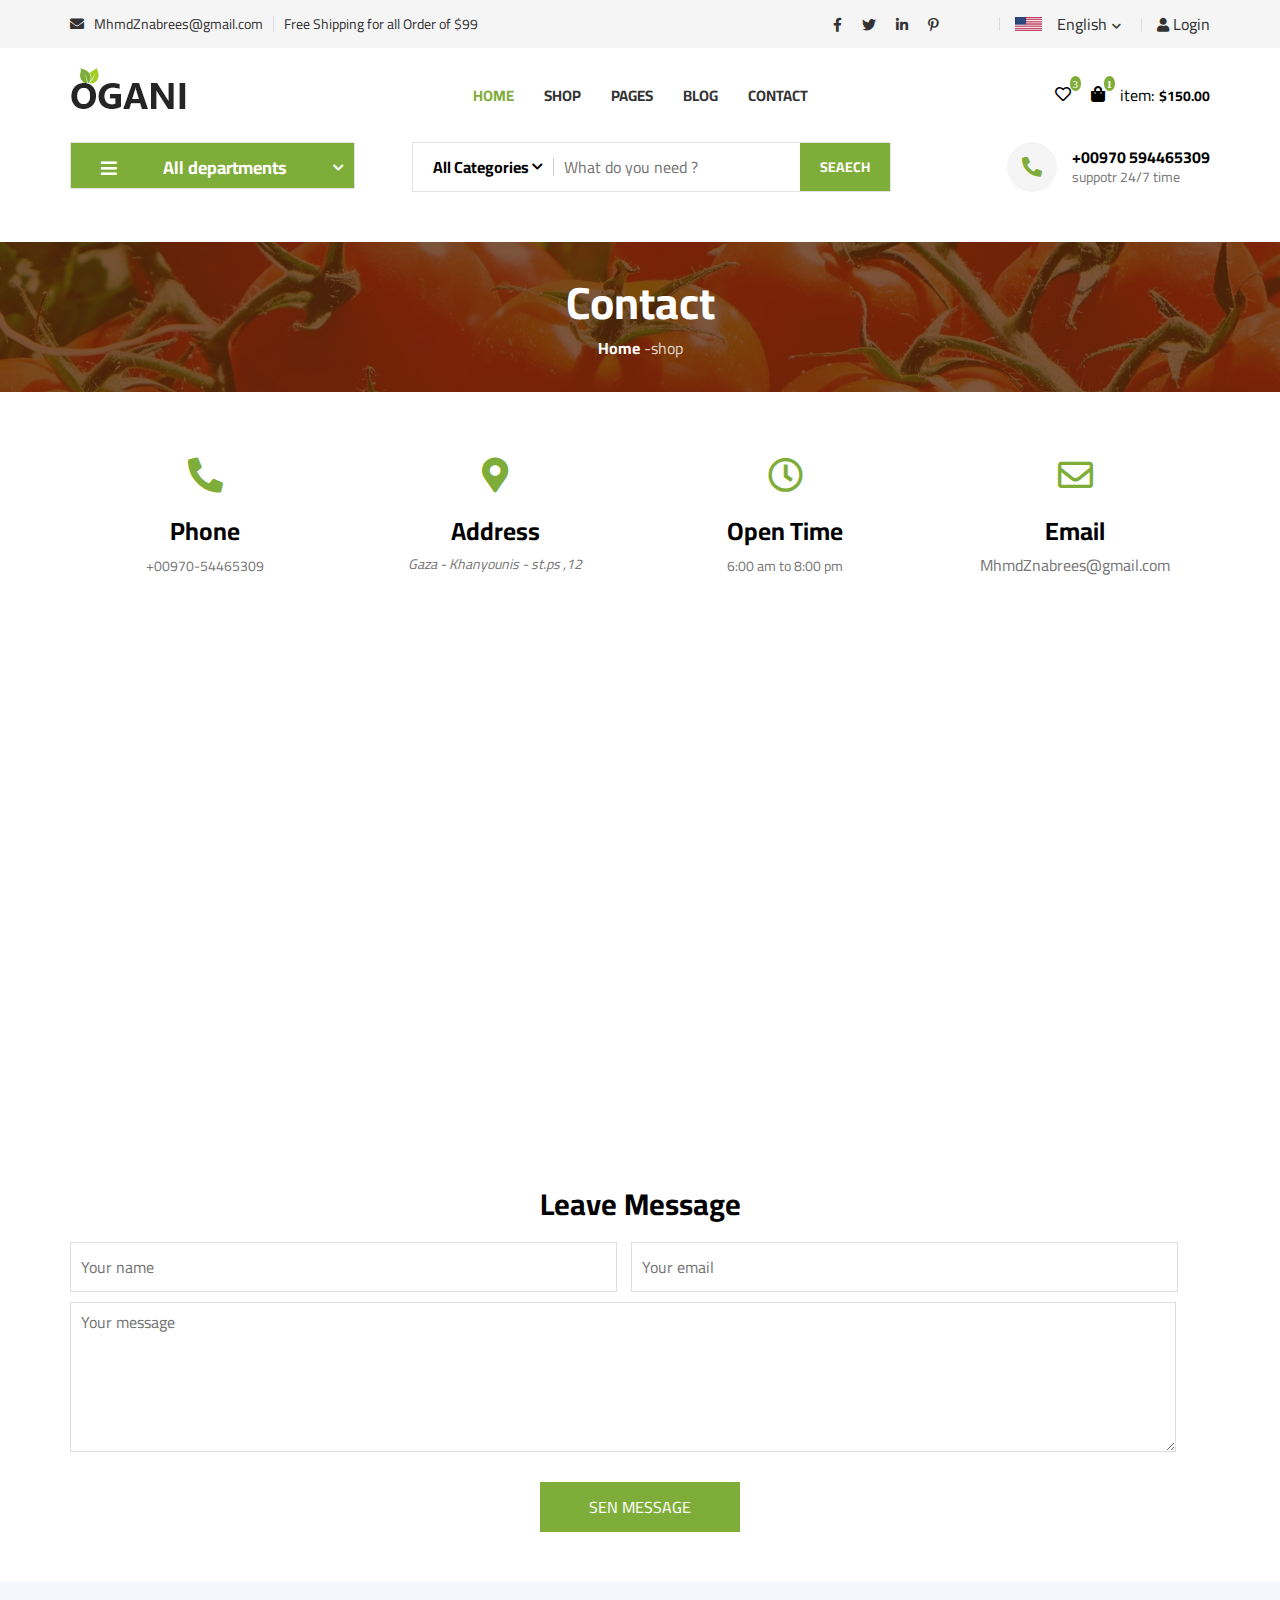
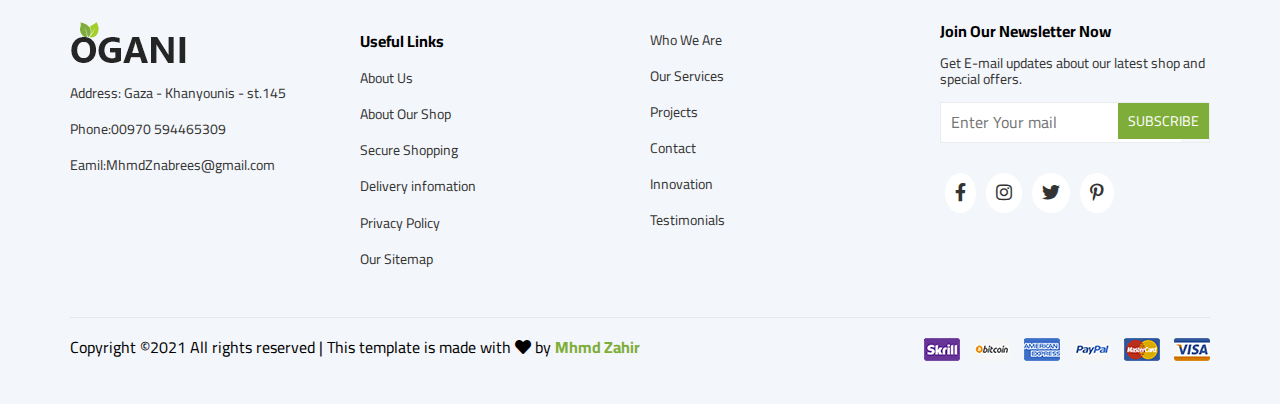
<file: contact.html>
<!DOCTYPE html>
<html lang="en">
<head>
    <meta charset="UTF-8">
    <meta http-equiv="X-UA-Compatible" content="IE=edge">
    <meta name="viewport" content="width=device-width, initial-scale=1.0">
    <title>Ogani | Template</title>
    <!-- Google Font  -->
    <link rel="preconnect" href="https://fonts.googleapis.com">
    <link rel="preconnect" href="https://fonts.gstatic.com" crossorigin>
    <link href="https://fonts.googleapis.com/css2?family=Cairo:wght@300;400;600;700;900&display=swap" rel="stylesheet">
    <!-- Font Awsome  -->
    <link rel="stylesheet" href="css/all.min.css">
    <!-- Render All File Normally  -->
    <link rel="stylesheet" href="css/normalize.css">
    <!-- Main File Css  -->
    <link rel="stylesheet" href="css/style.css">
</head>
<body>
    
     <!-- Start Sub Header  -->
     <div class="sub-head">
        <div class="container">
            <div class="left-sub">
                <i class="fas fa-envelope"></i>
                <a href="mailto:MhmdZnabrees@gmail.com">MhmdZnabrees@gmail.com</a>
                <p>
                    Free Shipping for all Order of $99
                </p>
            </div>
            <div class="right-sub">
                <ul class="ul-social-sub">
                    <li class="li-socail-sub"><i class="fab fa-facebook-f"></i> </li>
                    <li class="li-socail-sub"><i class="fab fa-twitter"></i></li>
                    <li class="li-socail-sub"><i class="fab fa-linkedin-in"></i>
                    </li>
                    <li class="li-socail-sub"><i class="fab fa-pinterest-p"></i>
                    </li>
                </ul>
                <div class="img-lang">
                    <img src="img/language.png" alt="">
                    <span>English</span>
                    <div class="icon-drop">
                        <i class="fas fa-chevron-down"></i>
                        <div class="drop-down">
                            <ul class="ul-drop">
                                <li class="li-drop">Arabic</li>
                                <li class="li-drop">English</li>
                            </ul>
                        </div>
                    </div>
                
                </div>
                <div class="login">
                    <i class="fas fa-user"></i>
                    <span>Login</span>
                </div>
            </div>
        </div>
    </div>
    <!-- End Sub Header  -->

    <!-- Start Main Header  -->
    <div class="main-head">
        <div class="container">
            <div class="logo">
                <img src="img/logo.png" alt="">
            </div>
            <i class="fas fa-bars"></i>
            <ul>
                <li><a href="shop.html" class="active">Home</a></li>
                <li><a href="#">shop</a></li>
                <li>
                    <div class="link-page">
                        <a href="#">pages</a>
                        <div class="drop-page">
                            <ul class="ul-drop-page">
                                <li class="li-drop-page">Shop Details</li>
                                <li class="li-drop-page">Shoping Cart</li>
                                <li class="li-drop-page">Check Out</li>
                                <li class="li-drop-page">Blog Details</li>
                            </ul>
                        </div>
                    </div>
                </li>
                <li><a href="#">blog</a></li>
                <li><a href="#">contact</a></li>
            </ul>
            <div class="price">
                <i class="far fa-heart love"></i>
                <i class="fas fa-shopping-bag bag"></i>
                <div class="desc-price">
                    <span>item: <strong>$150.00</strong> </span>
                </div>
            </div>
        </div>
    </div>
    <!-- End Main Header  -->

     <!-- Start Home  -->
     <div class="home">
        <div class="container">
            <div class="col one">
                <div class="container-departments">
                    <ul>
                        <li class="active"><i class="fas fa-bars"></i>All departments <i class="fas fa-chevron-down"></i>
                        </li>
                    </ul>
                </div>
            </div>
            <div class="col two">
                <div class="content">
                    <div class="item">
                        <div class="search">
                            <h4>All Categories <i class="fas fa-chevron-down"></i> </h4>
                            <input type="search" placeholder="What do you need ?" name="" id="">
                            <div class="serch">
                                <input type="submit" value="SEAECH">
                            </div>
                        </div>
                        <div class="phone">
                            <div class="icon-phone">
                                <i class="fas fa-phone-alt"></i>
                            </div>
                            <div class="numberphone-and-desc">
                                <h4>+00970 594465309</h4>
                                <span>suppotr 24/7 time</span>
                            </div>
                        </div>
                    </div>
                </div>
            </div>
        </div>
    </div>
    <!-- End Home  -->

    <!-- Start Deatils  -->
    <div class="deatils">
        <div class="text">
            <h2>Contact</h2>
            <a href="index.html">Home</a>
            <span>-shop</span>
        </div>
    </div>
    <!-- End Deatils  -->

    <!-- Start Contact  -->
    <div class="contact">
        <div class="container">
            <div class="item">
                <i class="fas fa-phone-alt"></i>
                <h2>Phone</h2>
                <span>+00970-54465309</span>
            </div>
            <div class="item">
                <i class="fas fa-map-marker-alt"></i>
                <h2>Address</h2>
                <span><address>Gaza - Khanyounis - st.ps ,12</address></span>
            </div>
            <div class="item">
                <i class="far fa-clock"></i>
                <h2>Open Time</h2>
                <span>6:00 am to 8:00 pm</span>
            </div>
            <div class="item">
                <i class="far fa-envelope"></i>
                <h2>Email</h2>
                <a href="mailto:MhmdZnabrees@gmail.com">MhmdZnabrees@gmail.com</a>
            </div>
        </div>
    </div>
    <!-- End Contact  -->

    <!-- Start Map  -->
    <div class="map">
        <iframe src="https://www.google.com/maps/embed?pb=!1m14!1m12!1m3!1d3401.744976455835!2d34.46547347221376!3d31.50369292233327!2m3!1f0!2f0!3f0!3m2!1i1024!2i768!4f13.1!5e0!3m2!1sar!2s!4v1631000731047!5m2!1sar!2s" width="600" height="450" style="border:0;" allowfullscreen="" loading="lazy"></iframe>
    </div>
    <!-- End Map  -->

    <!-- Start Message  -->
    <div class="msg">
        <div class="container">
            <h2>Leave Message</h2>
            <form action="">
                <div class="name-mail">
                    <input type="text" name="" placeholder="Your name" id="">
                    <input type="email" name="" placeholder="Your email" id="">
                </div>
                <textarea name="" id="" placeholder="Your message"></textarea>
                <input type="submit" value="SEN MESSAGE">
            </form>
        </div>
    </div>
    <!-- End Message  -->

     <!-- Start Footer  -->
     <div class="footer">
        <div class="container">
            <div class="content-footer">
                <div class="col">
                    <div class="img-foot">
                        <img src="img/logo.png" alt="">
                    </div>
                    <div class="text">
                        <ul>
                            <li>Address: Gaza - Khanyounis - st.145</li>
                            <li>Phone:00970 594465309</li>
                            <li><a href="#mailto:MhmdZnabrees@gmail.com">Eamil:MhmdZnabrees@gmail.com</a></li>
                        </ul>
                    </div>
                </div>
                <div class="col">
                    <ul>
                        <li><h2>Useful Links</h2></li>
                        <li>About Us</li>
                        <li>About Our Shop</li>
                        <li>Secure Shopping</li>
                        <li>Delivery infomation</li>
                        <li>Privacy Policy</li>
                        <li>Our Sitemap</li>
                    </ul>
                </div>
                <div class="col">
                    <ul>
                        <li>Who We Are</li>
                        <li>Our Services</li>
                        <li>Projects</li>
                        <li>Contact</li>
                        <li>Innovation</li>
                        <li>Testimonials</li>
                    </ul>
                </div>
                <div class="col">
                    <h2>Join Our Newsletter Now</h2>
                    <p>
                        Get E-mail updates about our latest shop and special offers.
                    </p>
                    <div class="input-footer">
                        <input type="email" name="" placeholder="Enter Your mail" id="">
                        <div class="submit-footer">
                            <input type="submit" value="SUBSCRIBE">
                        </div>
                    </div>
                    <ul class="socail-footer">
                        <li class="item-socail-footer"> <i class="fab fa-facebook-f"></i> </li>
                        <li class="item-socail-footer"> <i class="fab fa-instagram"></i> </li>
                        <li class="item-socail-footer"> <i class="fab fa-twitter"></i> </li>
                        <li class="item-socail-footer"> <i class="fab fa-pinterest-p"></i></li>
                    </ul>
                </div>
            </div>
            <div class="bottom-footer">
                <div class="text">
                    <p>
                        Copyright ©2021 All rights reserved | This template is made with <i class="fas fa-heart"></i>
                        by <span>Mhmd Zahir</span>
                    </p>
                </div>
                <div class="payment">
                    <img src="img/payment-item.png" alt="">
                </div>
            </div>
    
        </div>
    </div>
    <!-- End Footer  -->

</body>
</file>
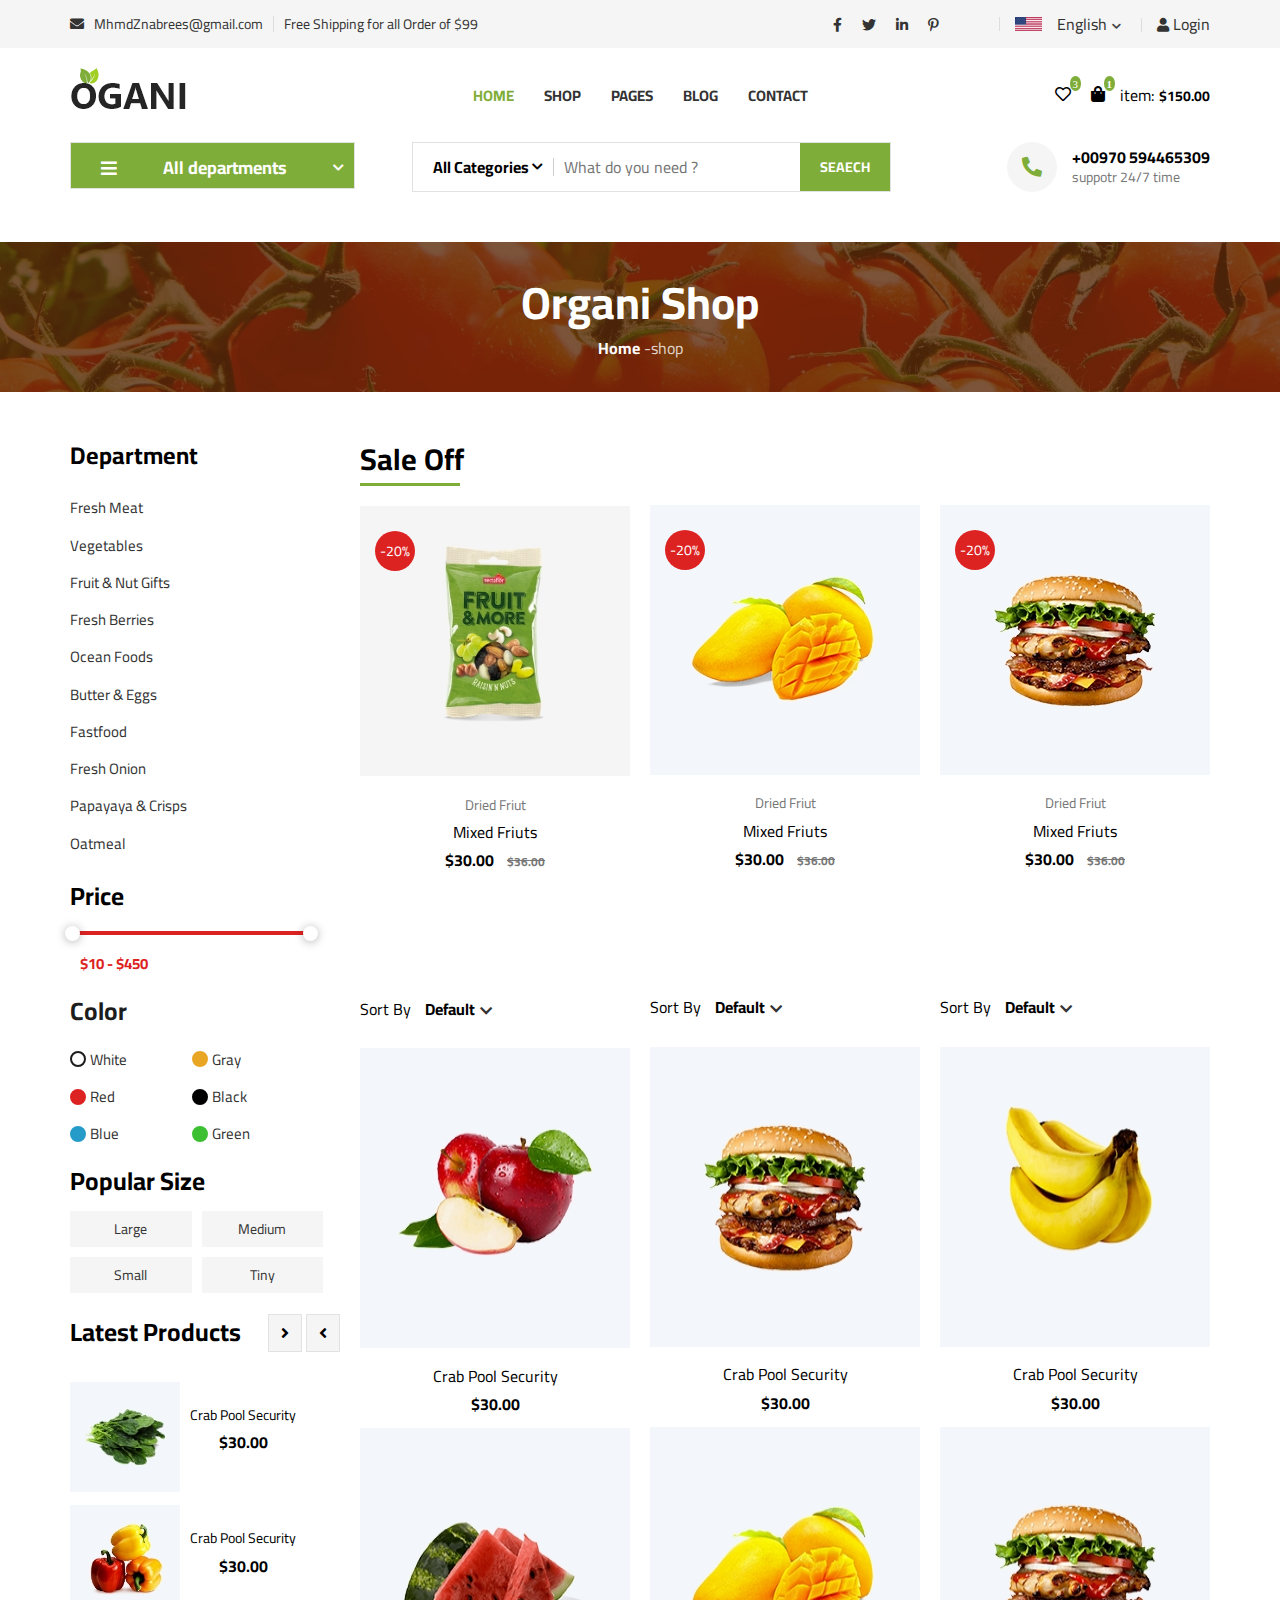
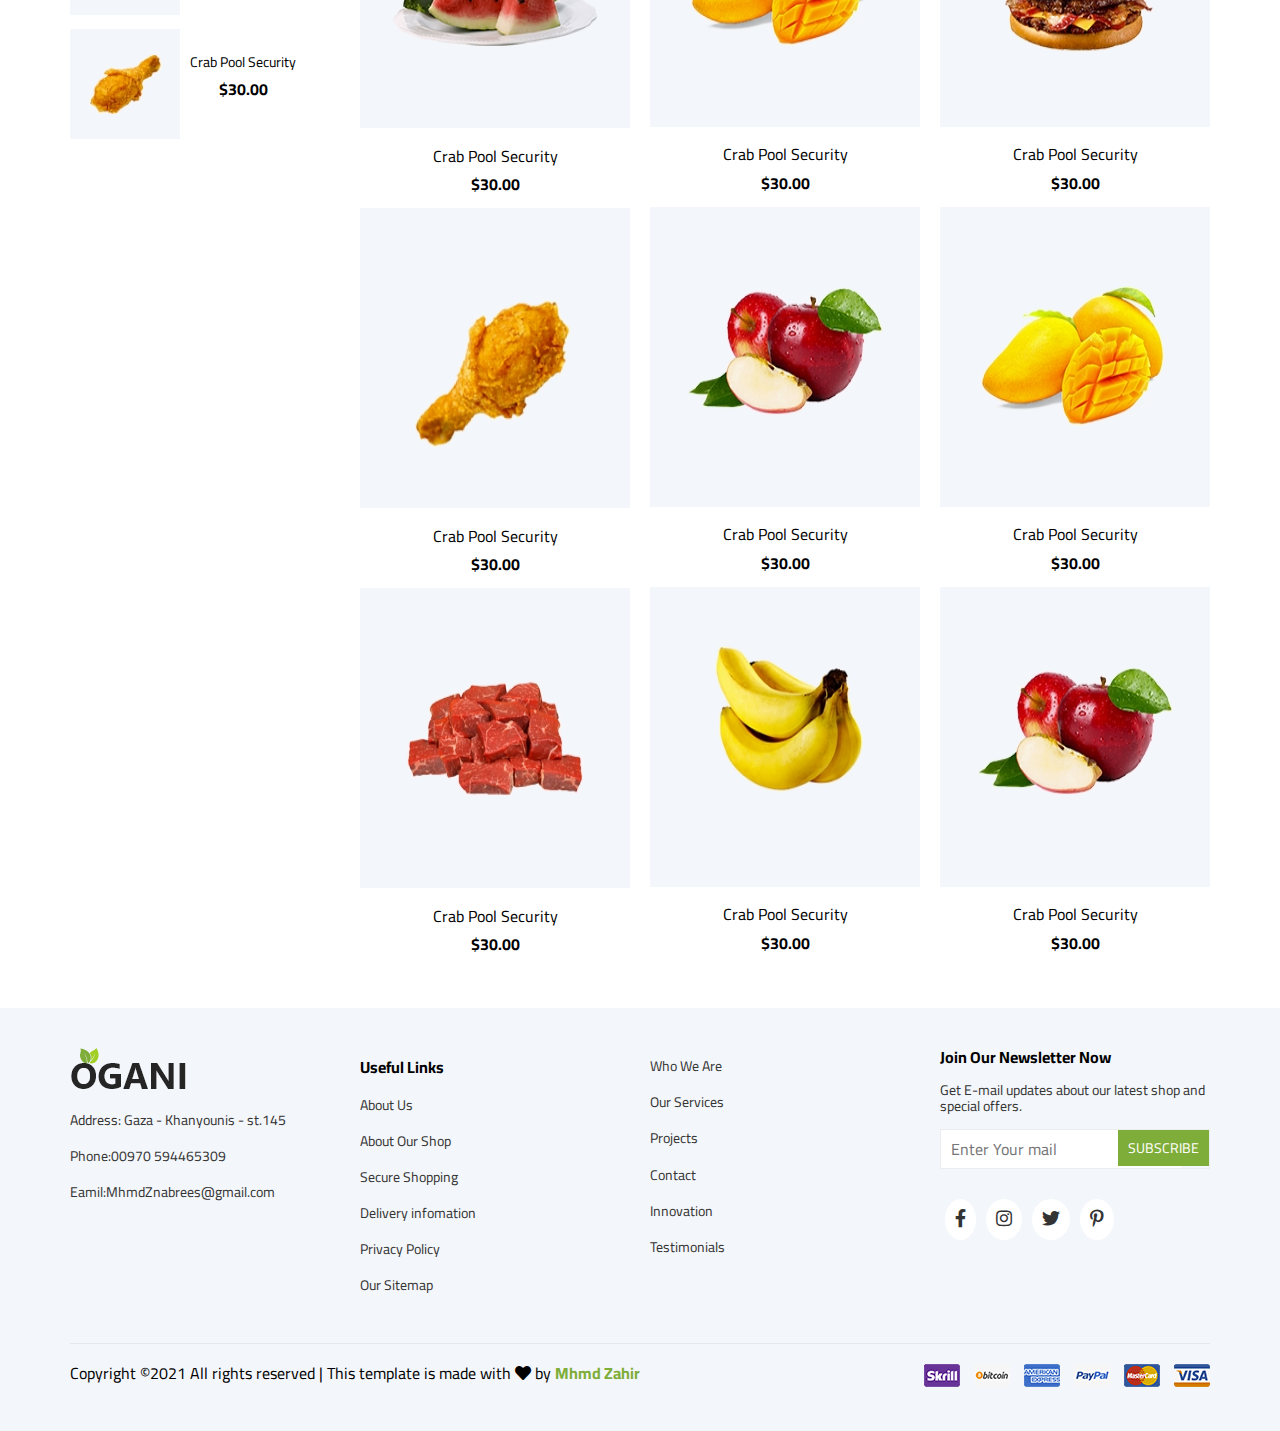
<file: shop.html>
<!DOCTYPE html>
<html lang="en">
<head>
    <meta charset="UTF-8">
    <meta http-equiv="X-UA-Compatible" content="IE=edge">
    <meta name="viewport" content="width=device-width, initial-scale=1.0">
    <title>Ogani | Template</title>
    <!-- Google Font  -->
    <link rel="preconnect" href="https://fonts.googleapis.com">
    <link rel="preconnect" href="https://fonts.gstatic.com" crossorigin>
    <link href="https://fonts.googleapis.com/css2?family=Cairo:wght@300;400;600;700;900&display=swap" rel="stylesheet">
    <!-- Font Awsome  -->
    <link rel="stylesheet" href="css/all.min.css">
    <!-- Render All File Normally  -->
    <link rel="stylesheet" href="css/normalize.css">
    <!-- Main File Css  -->
    <link rel="stylesheet" href="css/style.css">
</head>
<body>
    
     <!-- Start Sub Header  -->
     <div class="sub-head">
        <div class="container">
            <div class="left-sub">
                <i class="fas fa-envelope"></i>
                <a href="mailto:MhmdZnabrees@gmail.com">MhmdZnabrees@gmail.com</a>
                <p>
                    Free Shipping for all Order of $99
                </p>
            </div>
            <div class="right-sub">
                <ul class="ul-social-sub">
                    <li class="li-socail-sub"><i class="fab fa-facebook-f"></i> </li>
                    <li class="li-socail-sub"><i class="fab fa-twitter"></i></li>
                    <li class="li-socail-sub"><i class="fab fa-linkedin-in"></i>
                    </li>
                    <li class="li-socail-sub"><i class="fab fa-pinterest-p"></i>
                    </li>
                </ul>
                <div class="img-lang">
                    <img src="img/language.png" alt="">
                    <span>English</span>
                    <div class="icon-drop">
                        <i class="fas fa-chevron-down"></i>
                        <div class="drop-down">
                            <ul class="ul-drop">
                                <li class="li-drop">Arabic</li>
                                <li class="li-drop">English</li>
                            </ul>
                        </div>
                    </div>
                
                </div>
                <div class="login">
                    <i class="fas fa-user"></i>
                    <span>Login</span>
                </div>
            </div>
        </div>
    </div>
    <!-- End Sub Header  -->

    <!-- Start Main Header  -->
    <div class="main-head">
        <div class="container">
            <div class="logo">
                <img src="img/logo.png" alt="">
            </div>
            <i class="fas fa-bars"></i>
            <ul>
                <li><a href="shop.html" class="active">Home</a></li>
                <li><a href="#">shop</a></li>
                <li>
                    <div class="link-page">
                        <a href="#">pages</a>
                        <div class="drop-page">
                            <ul class="ul-drop-page">
                                <li class="li-drop-page">Shop Details</li>
                                <li class="li-drop-page">Shoping Cart</li>
                                <li class="li-drop-page">Check Out</li>
                                <li class="li-drop-page">Blog Details</li>
                            </ul>
                        </div>
                    </div>
                </li>
                <li><a href="#">blog</a></li>
                <li><a href="#">contact</a></li>
            </ul>
            <div class="price">
                <i class="far fa-heart love"></i>
                <i class="fas fa-shopping-bag bag"></i>
                <div class="desc-price">
                    <span>item: <strong>$150.00</strong> </span>
                </div>
            </div>
        </div>
    </div>
    <!-- End Main Header  -->

     <!-- Start Home  -->
     <div class="home">
        <div class="container">
            <div class="col one">
                <div class="container-departments">
                    <ul>
                        <li class="active"><i class="fas fa-bars"></i>All departments <i class="fas fa-chevron-down"></i>
                        </li>
                    </ul>
                </div>
            </div>
            <div class="col two">
                <div class="content">
                    <div class="item">
                        <div class="search">
                            <h4>All Categories <i class="fas fa-chevron-down"></i> </h4>
                            <input type="search" placeholder="What do you need ?" name="" id="">
                            <div class="serch">
                                <input type="submit" value="SEAECH">
                            </div>
                        </div>
                        <div class="phone">
                            <div class="icon-phone">
                                <i class="fas fa-phone-alt"></i>
                            </div>
                            <div class="numberphone-and-desc">
                                <h4>+00970 594465309</h4>
                                <span>suppotr 24/7 time</span>
                            </div>
                        </div>
                    </div>
                </div>
            </div>
        </div>
    </div>
    <!-- End Home  -->

    <!-- Start Deatils  -->
    <div class="deatils">
        <div class="text">
            <h2>Organi Shop</h2>
            <a href="index.html">Home</a>
            <span>-shop</span>
        </div>
    </div>
    <!-- End Deatils  -->

    <!-- Start Sale Off  -->
    <div class="sale">
        <div class="container">
            <div class="col-p2">
                <h2 class="title">Department</h2>
                <ul>
                    <li>Fresh Meat</li>
                    <li>Vegetables</li>
                    <li>Fruit & Nut Gifts</li>
                    <li>Fresh Berries</li>
                    <li>Ocean Foods</li>
                    <li>Butter & Eggs</li>
                    <li>Fastfood</li>
                    <li>Fresh Onion</li>
                    <li>Papayaya & Crisps</li>
                    <li>Oatmeal</li>
                </ul>
                <div class="shape">
                    <h2>Price</h2>
                    <span class="shape-line"></span>
                    <p>$10 - $450</p>
                </div>
                <div class="color">
                    <h2>Color</h2>
                    <ul>
                        <li>White</li>
                        <li>Gray</li>
                        <li>Red</li>
                        <li>Black</li>
                        <li>Blue</li>
                        <li>Green</li>
                    </ul>
                </div>
                <div class="popular-size">
                    <h2>Popular Size</h2>
                    <ul>
                        <li>Large</li>
                        <li>Medium</li>
                        <li>Small</li>
                        <li>Tiny</li>
                    </ul>
                </div>
                <div class="latest-pg2">
                    <div class="title">
                        <h2>Latest Products</h2>
                        <div class="angle-pg2">
                            <i class="fas fa-angle-right"></i>
                            <i class="fas fa-angle-left"></i>
                        </div>
                    </div>
                    <div class="content">
                        <div class="item">
                            <img src="img/latest-product/lp-1.jpg" alt="">
                        </div>
                        <div class="text">
                            <p>
                                Crab Pool Security
                            </p>
                            <h3>$30.00</h3>
                        </div>
                    </div>
                    <div class="content">
                        <div class="item">
                            <img src="img/latest-product/lp-2.jpg" alt="">
                        </div>
                        <div class="text">
                            <p>
                                Crab Pool Security
                            </p>
                            <h3>$30.00</h3>
                        </div>
                    </div>
                    <div class="content">
                        <div class="item">
                            <img src="img/latest-product/lp-3.jpg" alt="">
                        </div>
                        <div class="text">
                            <p>
                                Crab Pool Security
                            </p>
                            <h3>$30.00</h3>
                        </div>
                    </div>
                
                </div>
            </div>

            <div class="col-p2">
                <h2 class="general-h2">Sale Off</h2>
                <div class="img-sale">
                    <img src="img/product/discount/pd-1.jpg" alt="">
                </div>
                <div class="text">
                    <span>Dried Friut</span>
                    <p>
                        Mixed Friuts
                    </p>
                    <h3>$30.00 <del>$36.00</del> </h3>
                </div>
                <div class="rwo">
                    <span>Sort By </span>
                    <span><strong> Default</strong><i class="fas fa-chevron-down"></i></span>
                    <div class="item-row">
                        <img src="img/product/product-8.jpg" alt="">
                        <div class="text">
                            <p>Crab Pool Security</p>
                            <h3>$30.00</h3>
                        </div>
                    </div>
                    <div class="item-row">
                        <img src="img/product/product-7.jpg" alt="">
                        <div class="text">
                            <p>Crab Pool Security</p>
                            <h3>$30.00</h3>
                        </div>
                    </div>
                    <div class="item-row">
                        <img src="img/product/product-10.jpg" alt="">
                        <div class="text">
                            <p>Crab Pool Security</p>
                            <h3>$30.00</h3>
                        </div>
                    </div>
                    <div class="item-row">
                        <img src="img/featured/feature-1.jpg" alt="">
                        <div class="text">
                            <p>Crab Pool Security</p>
                            <h3>$30.00</h3>
                        </div>
                    </div>
                </div>
            </div>
            <div class="col-p2 part-2">
                <div class="img-sale">
                    <img src="img/product/discount/pd-4.jpg" alt="">
                </div>
                <div class="text">
                    <span>Dried Friut</span>
                    <p>
                        Mixed Friuts
                    </p>
                    <h3>$30.00 <del>$36.00</del> </h3>
                </div>
                <div class="rwo">
                    <span>Sort By </span>
                    <span><strong> Default</strong><i class="fas fa-chevron-down"></i></span>
                    <div class="item-row">
                        <img src="img/product/product-5.jpg" alt="">
                        <div class="text">
                            <p>Crab Pool Security</p>
                            <h3>$30.00</h3>
                        </div>
                    </div>
                    <div class="item-row">
                        <img src="img/product/product-6.jpg" alt="">
                        <div class="text">
                            <p>Crab Pool Security</p>
                            <h3>$30.00</h3>
                        </div>
                    </div>
                    <div class="item-row">
                        <img src="img/product/product-8.jpg" alt="">
                        <div class="text">
                            <p>Crab Pool Security</p>
                            <h3>$30.00</h3>
                        </div>
                    </div>
                    <div class="item-row">
                        <img src="img/featured/feature-2.jpg" alt="">
                        <div class="text">
                            <p>Crab Pool Security</p>
                            <h3>$30.00</h3>
                        </div>
                    </div>
                </div>

            </div>
            <div class="col-p2 part-3">
                <div class="img-sale">
                    <img src="img/product/discount/pd-5.jpg" alt="">
                </div>
                <div class="text">
                    <span>Dried Friut</span>
                    <p>
                        Mixed Friuts
                    </p>
                    <h3>$30.00 <del>$36.00</del> </h3>
                </div>
                <div class="rwo">
                    <span>Sort By </span>
                    <span><strong> Default</strong><i class="fas fa-chevron-down"></i></span>
                    <div class="item-row">
                        <img src="img/product/product-2.jpg" alt="">
                        <div class="text">
                            <p>Crab Pool Security</p>
                            <h3>$30.00</h3>
                        </div>
                    </div>
                    <div class="item-row">
                        <img src="img/product/product-5.jpg" alt="">
                        <div class="text">
                            <p>Crab Pool Security</p>
                            <h3>$30.00</h3>
                        </div>
                    </div>
                    <div class="item-row">
                        <img src="img/product/product-6.jpg" alt="">
                        <div class="text">
                            <p>Crab Pool Security</p>
                            <h3>$30.00</h3>
                        </div>
                    </div>
                    <div class="item-row">
                        <img src="img/featured/feature-8.jpg" alt="">
                        <div class="text">
                            <p>Crab Pool Security</p>
                            <h3>$30.00</h3>
                        </div>
                    </div>
                </div>
            </div>
        </div>
    </div>
    <!-- End Sale Off  -->

    <!-- Start Footer  -->
    <div class="footer">
        <div class="container">
            <div class="content-footer">
                <div class="col">
                    <div class="img-foot">
                        <img src="img/logo.png" alt="">
                    </div>
                    <div class="text">
                        <ul>
                            <li>Address: Gaza - Khanyounis - st.145</li>
                            <li>Phone:00970 594465309</li>
                            <li><a href="#mailto:MhmdZnabrees@gmail.com">Eamil:MhmdZnabrees@gmail.com</a></li>
                        </ul>
                    </div>
                </div>
                <div class="col">
                    <ul>
                        <li><h2>Useful Links</h2></li>
                        <li>About Us</li>
                        <li>About Our Shop</li>
                        <li>Secure Shopping</li>
                        <li>Delivery infomation</li>
                        <li>Privacy Policy</li>
                        <li>Our Sitemap</li>
                    </ul>
                </div>
                <div class="col">
                    <ul>
                        <li>Who We Are</li>
                        <li>Our Services</li>
                        <li>Projects</li>
                        <li>Contact</li>
                        <li>Innovation</li>
                        <li>Testimonials</li>
                    </ul>
                </div>
                <div class="col">
                    <h2>Join Our Newsletter Now</h2>
                    <p>
                        Get E-mail updates about our latest shop and special offers.
                    </p>
                    <div class="input-footer">
                        <input type="email" name="" placeholder="Enter Your mail" id="">
                        <div class="submit-footer">
                            <input type="submit" value="SUBSCRIBE">
                        </div>
                    </div>
                    <ul class="socail-footer">
                        <li class="item-socail-footer"> <i class="fab fa-facebook-f"></i> </li>
                        <li class="item-socail-footer"> <i class="fab fa-instagram"></i> </li>
                        <li class="item-socail-footer"> <i class="fab fa-twitter"></i> </li>
                        <li class="item-socail-footer"> <i class="fab fa-pinterest-p"></i></li>
                    </ul>
                </div>
            </div>
            <div class="bottom-footer">
                <div class="text">
                    <p>
                        Copyright ©2021 All rights reserved | This template is made with <i class="fas fa-heart"></i>
                        by <span>Mhmd Zahir</span>
                    </p>
                </div>
                <div class="payment">
                    <img src="img/payment-item.png" alt="">
                </div>
            </div>
    
        </div>
    </div>
    <!-- End Footer  -->

    
</body>
</file>
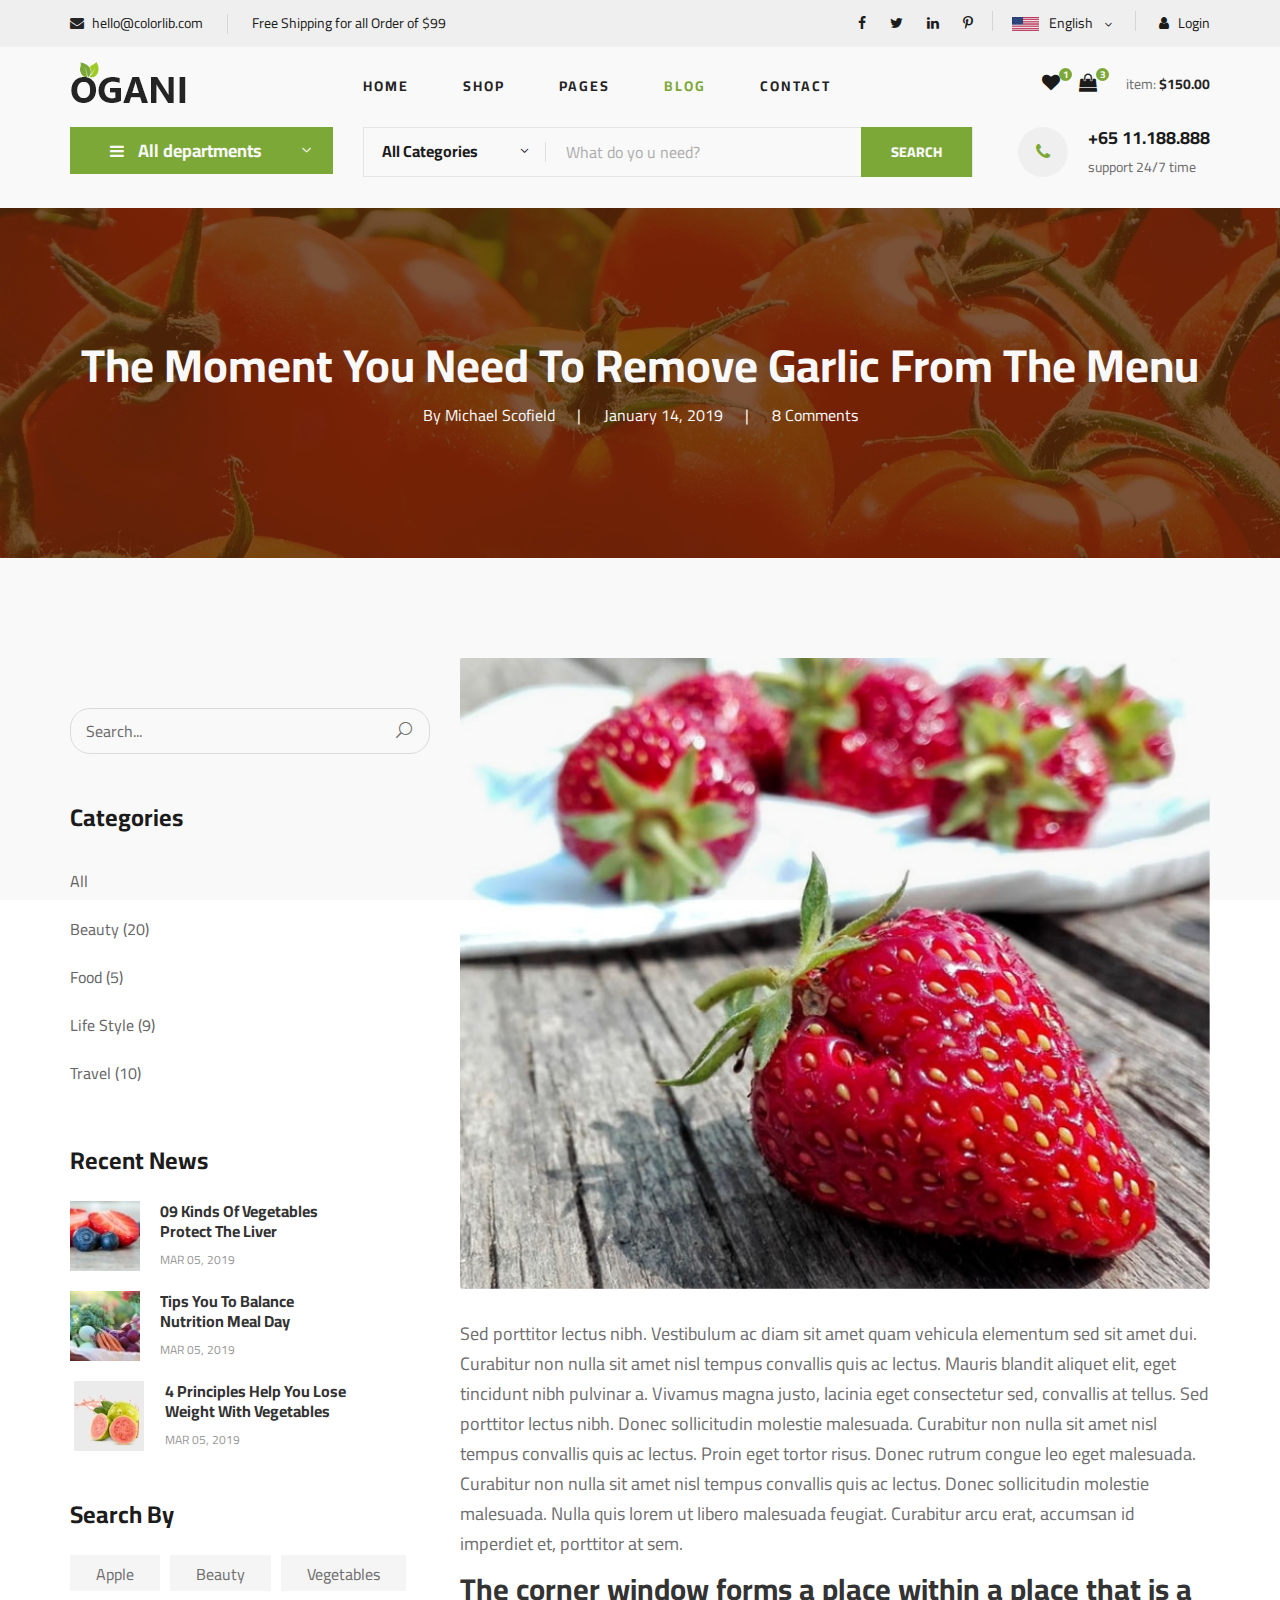
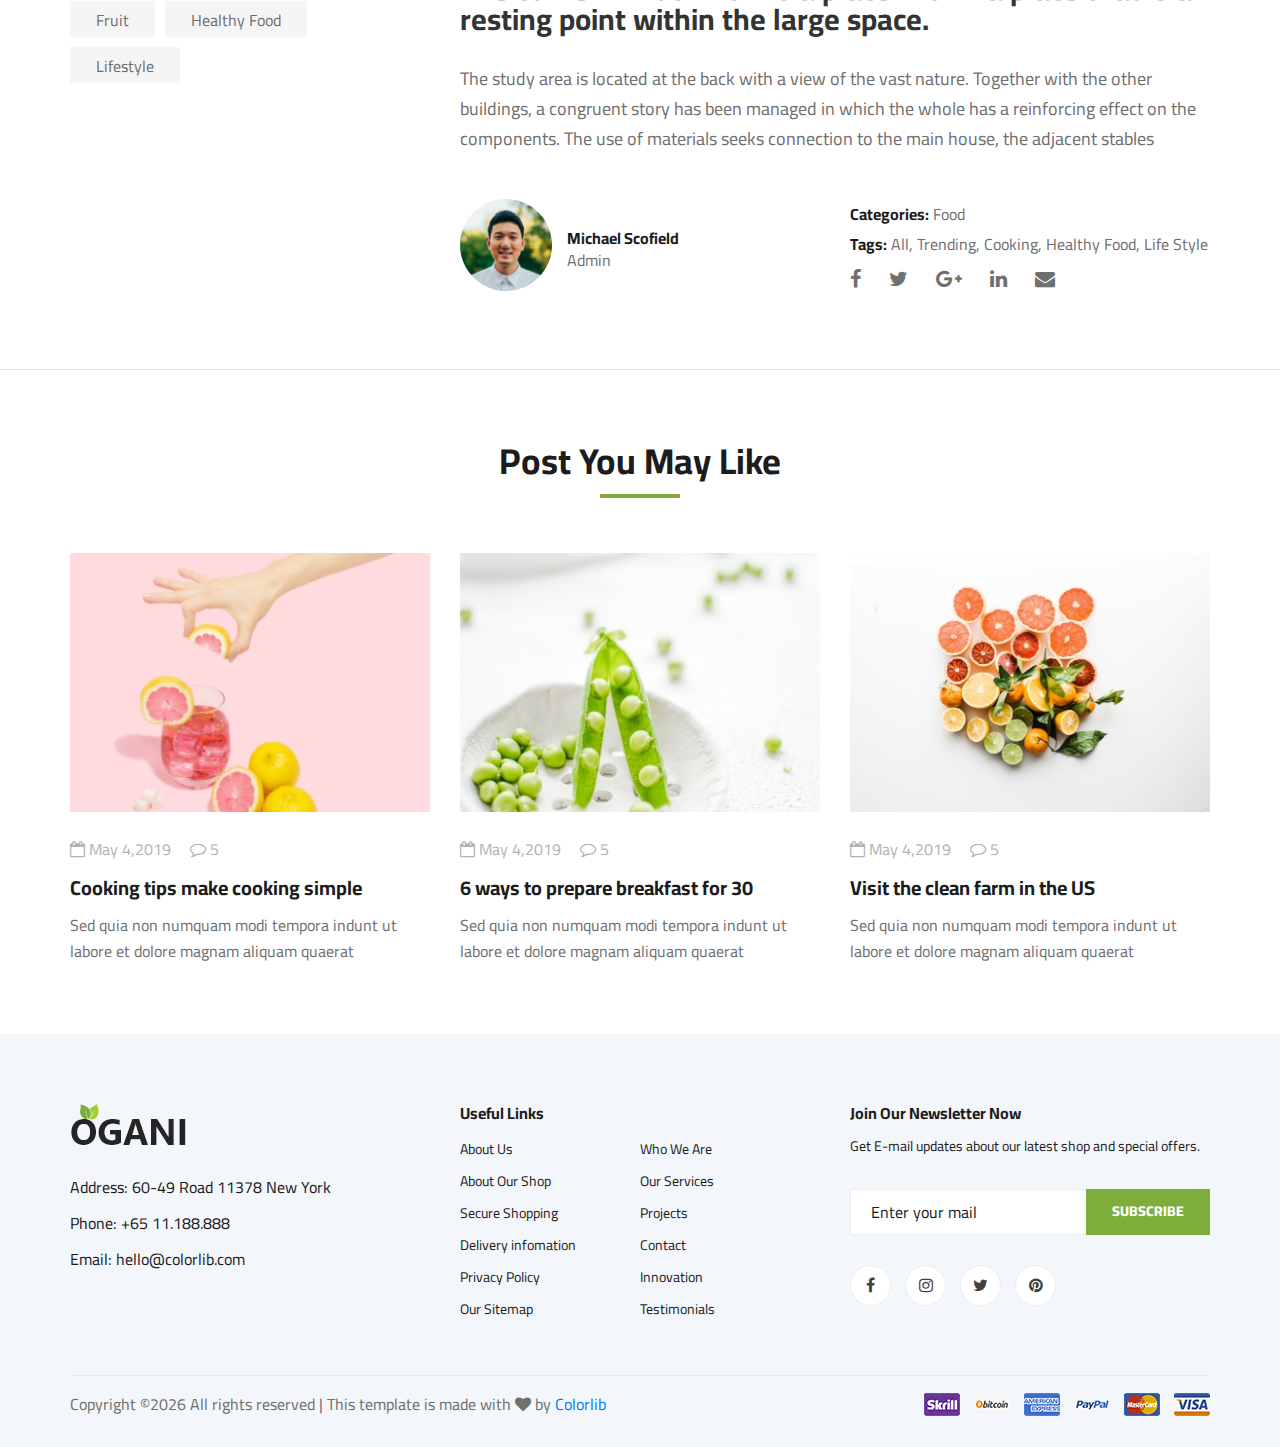
<file: ogani-master/blog-details.html>
<!DOCTYPE html>
<html lang="zxx">

<head>
    <meta charset="UTF-8">
    <meta name="description" content="Ogani Template">
    <meta name="keywords" content="Ogani, unica, creative, html">
    <meta name="viewport" content="width=device-width, initial-scale=1.0">
    <meta http-equiv="X-UA-Compatible" content="ie=edge">
    <title>Ogani | Template</title>

    <!-- Google Font -->
    <link href="https://fonts.googleapis.com/css2?family=Cairo:wght@200;300;400;600;900&display=swap" rel="stylesheet">

    <!-- Css Styles -->
    <link rel="stylesheet" href="css/bootstrap.min.css" type="text/css">
    <link rel="stylesheet" href="css/font-awesome.min.css" type="text/css">
    <link rel="stylesheet" href="css/elegant-icons.css" type="text/css">
    <link rel="stylesheet" href="css/nice-select.css" type="text/css">
    <link rel="stylesheet" href="css/jquery-ui.min.css" type="text/css">
    <link rel="stylesheet" href="css/owl.carousel.min.css" type="text/css">
    <link rel="stylesheet" href="css/slicknav.min.css" type="text/css">
    <link rel="stylesheet" href="css/style.css" type="text/css">
</head>

<body>
    <!-- Page Preloder -->
    <div id="preloder">
        <div class="loader"></div>
    </div>

    <!-- Humberger Begin -->
    <div class="humberger__menu__overlay"></div>
    <div class="humberger__menu__wrapper">
        <div class="humberger__menu__logo">
            <a href="#"><img src="img/logo.png" alt=""></a>
        </div>
        <div class="humberger__menu__cart">
            <ul>
                <li><a href="#"><i class="fa fa-heart"></i> <span>1</span></a></li>
                <li><a href="#"><i class="fa fa-shopping-bag"></i> <span>3</span></a></li>
            </ul>
            <div class="header__cart__price">item: <span>$150.00</span></div>
        </div>
        <div class="humberger__menu__widget">
            <div class="header__top__right__language">
                <img src="img/language.png" alt="">
                <div>English</div>
                <span class="arrow_carrot-down"></span>
                <ul>
                    <li><a href="#">Spanis</a></li>
                    <li><a href="#">English</a></li>
                </ul>
            </div>
            <div class="header__top__right__auth">
                <a href="#"><i class="fa fa-user"></i> Login</a>
            </div>
        </div>
        <nav class="humberger__menu__nav mobile-menu">
            <ul>
                <li class="active"><a href="./index.html">Home</a></li>
                <li><a href="./shop-grid.html">Shop</a></li>
                <li><a href="#">Pages</a>
                    <ul class="header__menu__dropdown">
                        <li><a href="./shop-details.html">Shop Details</a></li>
                        <li><a href="./shoping-cart.html">Shoping Cart</a></li>
                        <li><a href="./checkout.html">Check Out</a></li>
                        <li><a href="./blog-details.html">Blog Details</a></li>
                    </ul>
                </li>
                <li><a href="./blog.html">Blog</a></li>
                <li><a href="./contact.html">Contact</a></li>
            </ul>
        </nav>
        <div id="mobile-menu-wrap"></div>
        <div class="header__top__right__social">
            <a href="#"><i class="fa fa-facebook"></i></a>
            <a href="#"><i class="fa fa-twitter"></i></a>
            <a href="#"><i class="fa fa-linkedin"></i></a>
            <a href="#"><i class="fa fa-pinterest-p"></i></a>
        </div>
        <div class="humberger__menu__contact">
            <ul>
                <li><i class="fa fa-envelope"></i> hello@colorlib.com</li>
                <li>Free Shipping for all Order of $99</li>
            </ul>
        </div>
    </div>
    <!-- Humberger End -->

    <!-- Header Section Begin -->
    <header class="header">
        <div class="header__top">
            <div class="container">
                <div class="row">
                    <div class="col-lg-6">
                        <div class="header__top__left">
                            <ul>
                                <li><i class="fa fa-envelope"></i> hello@colorlib.com</li>
                                <li>Free Shipping for all Order of $99</li>
                            </ul>
                        </div>
                    </div>
                    <div class="col-lg-6">
                        <div class="header__top__right">
                            <div class="header__top__right__social">
                                <a href="#"><i class="fa fa-facebook"></i></a>
                                <a href="#"><i class="fa fa-twitter"></i></a>
                                <a href="#"><i class="fa fa-linkedin"></i></a>
                                <a href="#"><i class="fa fa-pinterest-p"></i></a>
                            </div>
                            <div class="header__top__right__language">
                                <img src="img/language.png" alt="">
                                <div>English</div>
                                <span class="arrow_carrot-down"></span>
                                <ul>
                                    <li><a href="#">Spanis</a></li>
                                    <li><a href="#">English</a></li>
                                </ul>
                            </div>
                            <div class="header__top__right__auth">
                                <a href="#"><i class="fa fa-user"></i> Login</a>
                            </div>
                        </div>
                    </div>
                </div>
            </div>
        </div>
        <div class="container">
            <div class="row">
                <div class="col-lg-3">
                    <div class="header__logo">
                        <a href="./index.html"><img src="img/logo.png" alt=""></a>
                    </div>
                </div>
                <div class="col-lg-6">
                    <nav class="header__menu">
                        <ul>
                            <li><a href="./index.html">Home</a></li>
                            <li><a href="./shop-grid.html">Shop</a></li>
                            <li><a href="#">Pages</a>
                                <ul class="header__menu__dropdown">
                                    <li><a href="./shop-details.html">Shop Details</a></li>
                                    <li><a href="./shoping-cart.html">Shoping Cart</a></li>
                                    <li><a href="./checkout.html">Check Out</a></li>
                                    <li><a href="./blog-details.html">Blog Details</a></li>
                                </ul>
                            </li>
                            <li class="active"><a href="./blog.html">Blog</a></li>
                            <li><a href="./contact.html">Contact</a></li>
                        </ul>
                    </nav>
                </div>
                <div class="col-lg-3">
                    <div class="header__cart">
                        <ul>
                            <li><a href="#"><i class="fa fa-heart"></i> <span>1</span></a></li>
                            <li><a href="#"><i class="fa fa-shopping-bag"></i> <span>3</span></a></li>
                        </ul>
                        <div class="header__cart__price">item: <span>$150.00</span></div>
                    </div>
                </div>
            </div>
            <div class="humberger__open">
                <i class="fa fa-bars"></i>
            </div>
        </div>
    </header>
    <!-- Header Section End -->

    <!-- Hero Section Begin -->
    <section class="hero hero-normal">
        <div class="container">
            <div class="row">
                <div class="col-lg-3">
                    <div class="hero__categories">
                        <div class="hero__categories__all">
                            <i class="fa fa-bars"></i>
                            <span>All departments</span>
                        </div>
                        <ul>
                            <li><a href="#">Fresh Meat</a></li>
                            <li><a href="#">Vegetables</a></li>
                            <li><a href="#">Fruit & Nut Gifts</a></li>
                            <li><a href="#">Fresh Berries</a></li>
                            <li><a href="#">Ocean Foods</a></li>
                            <li><a href="#">Butter & Eggs</a></li>
                            <li><a href="#">Fastfood</a></li>
                            <li><a href="#">Fresh Onion</a></li>
                            <li><a href="#">Papayaya & Crisps</a></li>
                            <li><a href="#">Oatmeal</a></li>
                            <li><a href="#">Fresh Bananas</a></li>
                        </ul>
                    </div>
                </div>
                <div class="col-lg-9">
                    <div class="hero__search">
                        <div class="hero__search__form">
                            <form action="#">
                                <div class="hero__search__categories">
                                    All Categories
                                    <span class="arrow_carrot-down"></span>
                                </div>
                                <input type="text" placeholder="What do yo u need?">
                                <button type="submit" class="site-btn">SEARCH</button>
                            </form>
                        </div>
                        <div class="hero__search__phone">
                            <div class="hero__search__phone__icon">
                                <i class="fa fa-phone"></i>
                            </div>
                            <div class="hero__search__phone__text">
                                <h5>+65 11.188.888</h5>
                                <span>support 24/7 time</span>
                            </div>
                        </div>
                    </div>
                </div>
            </div>
        </div>
    </section>
    <!-- Hero Section End -->

    <!-- Blog Details Hero Begin -->
    <section class="blog-details-hero set-bg" data-setbg="img/blog/details/details-hero.jpg">
        <div class="container">
            <div class="row">
                <div class="col-lg-12">
                    <div class="blog__details__hero__text">
                        <h2>The Moment You Need To Remove Garlic From The Menu</h2>
                        <ul>
                            <li>By Michael Scofield</li>
                            <li>January 14, 2019</li>
                            <li>8 Comments</li>
                        </ul>
                    </div>
                </div>
            </div>
        </div>
    </section>
    <!-- Blog Details Hero End -->

    <!-- Blog Details Section Begin -->
    <section class="blog-details spad">
        <div class="container">
            <div class="row">
                <div class="col-lg-4 col-md-5 order-md-1 order-2">
                    <div class="blog__sidebar">
                        <div class="blog__sidebar__search">
                            <form action="#">
                                <input type="text" placeholder="Search...">
                                <button type="submit"><span class="icon_search"></span></button>
                            </form>
                        </div>
                        <div class="blog__sidebar__item">
                            <h4>Categories</h4>
                            <ul>
                                <li><a href="#">All</a></li>
                                <li><a href="#">Beauty (20)</a></li>
                                <li><a href="#">Food (5)</a></li>
                                <li><a href="#">Life Style (9)</a></li>
                                <li><a href="#">Travel (10)</a></li>
                            </ul>
                        </div>
                        <div class="blog__sidebar__item">
                            <h4>Recent News</h4>
                            <div class="blog__sidebar__recent">
                                <a href="#" class="blog__sidebar__recent__item">
                                    <div class="blog__sidebar__recent__item__pic">
                                        <img src="img/blog/sidebar/sr-1.jpg" alt="">
                                    </div>
                                    <div class="blog__sidebar__recent__item__text">
                                        <h6>09 Kinds Of Vegetables<br /> Protect The Liver</h6>
                                        <span>MAR 05, 2019</span>
                                    </div>
                                </a>
                                <a href="#" class="blog__sidebar__recent__item">
                                    <div class="blog__sidebar__recent__item__pic">
                                        <img src="img/blog/sidebar/sr-2.jpg" alt="">
                                    </div>
                                    <div class="blog__sidebar__recent__item__text">
                                        <h6>Tips You To Balance<br /> Nutrition Meal Day</h6>
                                        <span>MAR 05, 2019</span>
                                    </div>
                                </a>
                                <a href="#" class="blog__sidebar__recent__item">
                                    <div class="blog__sidebar__recent__item__pic">
                                        <img src="img/blog/sidebar/sr-3.jpg" alt="">
                                    </div>
                                    <div class="blog__sidebar__recent__item__text">
                                        <h6>4 Principles Help You Lose <br />Weight With Vegetables</h6>
                                        <span>MAR 05, 2019</span>
                                    </div>
                                </a>
                            </div>
                        </div>
                        <div class="blog__sidebar__item">
                            <h4>Search By</h4>
                            <div class="blog__sidebar__item__tags">
                                <a href="#">Apple</a>
                                <a href="#">Beauty</a>
                                <a href="#">Vegetables</a>
                                <a href="#">Fruit</a>
                                <a href="#">Healthy Food</a>
                                <a href="#">Lifestyle</a>
                            </div>
                        </div>
                    </div>
                </div>
                <div class="col-lg-8 col-md-7 order-md-1 order-1">
                    <div class="blog__details__text">
                        <img src="img/blog/details/details-pic.jpg" alt="">
                        <p>Sed porttitor lectus nibh. Vestibulum ac diam sit amet quam vehicula elementum sed sit amet
                            dui. Curabitur non nulla sit amet nisl tempus convallis quis ac lectus. Mauris blandit
                            aliquet elit, eget tincidunt nibh pulvinar a. Vivamus magna justo, lacinia eget consectetur
                            sed, convallis at tellus. Sed porttitor lectus nibh. Donec sollicitudin molestie malesuada.
                            Curabitur non nulla sit amet nisl tempus convallis quis ac lectus. Proin eget tortor risus.
                            Donec rutrum congue leo eget malesuada. Curabitur non nulla sit amet nisl tempus convallis
                            quis ac lectus. Donec sollicitudin molestie malesuada. Nulla quis lorem ut libero malesuada
                            feugiat. Curabitur arcu erat, accumsan id imperdiet et, porttitor at sem.</p>
                        <h3>The corner window forms a place within a place that is a resting point within the large
                            space.</h3>
                        <p>The study area is located at the back with a view of the vast nature. Together with the other
                            buildings, a congruent story has been managed in which the whole has a reinforcing effect on
                            the components. The use of materials seeks connection to the main house, the adjacent
                            stables</p>
                    </div>
                    <div class="blog__details__content">
                        <div class="row">
                            <div class="col-lg-6">
                                <div class="blog__details__author">
                                    <div class="blog__details__author__pic">
                                        <img src="img/blog/details/details-author.jpg" alt="">
                                    </div>
                                    <div class="blog__details__author__text">
                                        <h6>Michael Scofield</h6>
                                        <span>Admin</span>
                                    </div>
                                </div>
                            </div>
                            <div class="col-lg-6">
                                <div class="blog__details__widget">
                                    <ul>
                                        <li><span>Categories:</span> Food</li>
                                        <li><span>Tags:</span> All, Trending, Cooking, Healthy Food, Life Style</li>
                                    </ul>
                                    <div class="blog__details__social">
                                        <a href="#"><i class="fa fa-facebook"></i></a>
                                        <a href="#"><i class="fa fa-twitter"></i></a>
                                        <a href="#"><i class="fa fa-google-plus"></i></a>
                                        <a href="#"><i class="fa fa-linkedin"></i></a>
                                        <a href="#"><i class="fa fa-envelope"></i></a>
                                    </div>
                                </div>
                            </div>
                        </div>
                    </div>
                </div>
            </div>
        </div>
    </section>
    <!-- Blog Details Section End -->

    <!-- Related Blog Section Begin -->
    <section class="related-blog spad">
        <div class="container">
            <div class="row">
                <div class="col-lg-12">
                    <div class="section-title related-blog-title">
                        <h2>Post You May Like</h2>
                    </div>
                </div>
            </div>
            <div class="row">
                <div class="col-lg-4 col-md-4 col-sm-6">
                    <div class="blog__item">
                        <div class="blog__item__pic">
                            <img src="img/blog/blog-1.jpg" alt="">
                        </div>
                        <div class="blog__item__text">
                            <ul>
                                <li><i class="fa fa-calendar-o"></i> May 4,2019</li>
                                <li><i class="fa fa-comment-o"></i> 5</li>
                            </ul>
                            <h5><a href="#">Cooking tips make cooking simple</a></h5>
                            <p>Sed quia non numquam modi tempora indunt ut labore et dolore magnam aliquam quaerat </p>
                        </div>
                    </div>
                </div>
                <div class="col-lg-4 col-md-4 col-sm-6">
                    <div class="blog__item">
                        <div class="blog__item__pic">
                            <img src="img/blog/blog-2.jpg" alt="">
                        </div>
                        <div class="blog__item__text">
                            <ul>
                                <li><i class="fa fa-calendar-o"></i> May 4,2019</li>
                                <li><i class="fa fa-comment-o"></i> 5</li>
                            </ul>
                            <h5><a href="#">6 ways to prepare breakfast for 30</a></h5>
                            <p>Sed quia non numquam modi tempora indunt ut labore et dolore magnam aliquam quaerat </p>
                        </div>
                    </div>
                </div>
                <div class="col-lg-4 col-md-4 col-sm-6">
                    <div class="blog__item">
                        <div class="blog__item__pic">
                            <img src="img/blog/blog-3.jpg" alt="">
                        </div>
                        <div class="blog__item__text">
                            <ul>
                                <li><i class="fa fa-calendar-o"></i> May 4,2019</li>
                                <li><i class="fa fa-comment-o"></i> 5</li>
                            </ul>
                            <h5><a href="#">Visit the clean farm in the US</a></h5>
                            <p>Sed quia non numquam modi tempora indunt ut labore et dolore magnam aliquam quaerat </p>
                        </div>
                    </div>
                </div>
            </div>
        </div>
    </section>
    <!-- Related Blog Section End -->

    <!-- Footer Section Begin -->
    <footer class="footer spad">
        <div class="container">
            <div class="row">
                <div class="col-lg-3 col-md-6 col-sm-6">
                    <div class="footer__about">
                        <div class="footer__about__logo">
                            <a href="./index.html"><img src="img/logo.png" alt=""></a>
                        </div>
                        <ul>
                            <li>Address: 60-49 Road 11378 New York</li>
                            <li>Phone: +65 11.188.888</li>
                            <li>Email: hello@colorlib.com</li>
                        </ul>
                    </div>
                </div>
                <div class="col-lg-4 col-md-6 col-sm-6 offset-lg-1">
                    <div class="footer__widget">
                        <h6>Useful Links</h6>
                        <ul>
                            <li><a href="#">About Us</a></li>
                            <li><a href="#">About Our Shop</a></li>
                            <li><a href="#">Secure Shopping</a></li>
                            <li><a href="#">Delivery infomation</a></li>
                            <li><a href="#">Privacy Policy</a></li>
                            <li><a href="#">Our Sitemap</a></li>
                        </ul>
                        <ul>
                            <li><a href="#">Who We Are</a></li>
                            <li><a href="#">Our Services</a></li>
                            <li><a href="#">Projects</a></li>
                            <li><a href="#">Contact</a></li>
                            <li><a href="#">Innovation</a></li>
                            <li><a href="#">Testimonials</a></li>
                        </ul>
                    </div>
                </div>
                <div class="col-lg-4 col-md-12">
                    <div class="footer__widget">
                        <h6>Join Our Newsletter Now</h6>
                        <p>Get E-mail updates about our latest shop and special offers.</p>
                        <form action="#">
                            <input type="text" placeholder="Enter your mail">
                            <button type="submit" class="site-btn">Subscribe</button>
                        </form>
                        <div class="footer__widget__social">
                            <a href="#"><i class="fa fa-facebook"></i></a>
                            <a href="#"><i class="fa fa-instagram"></i></a>
                            <a href="#"><i class="fa fa-twitter"></i></a>
                            <a href="#"><i class="fa fa-pinterest"></i></a>
                        </div>
                    </div>
                </div>
            </div>
            <div class="row">
                <div class="col-lg-12">
                    <div class="footer__copyright">
                        <div class="footer__copyright__text"><p><!-- Link back to Colorlib can't be removed. Template is licensed under CC BY 3.0. -->
  Copyright &copy;<script>document.write(new Date().getFullYear());</script> All rights reserved | This template is made with <i class="fa fa-heart" aria-hidden="true"></i> by <a href="https://colorlib.com" target="_blank">Colorlib</a>
  <!-- Link back to Colorlib can't be removed. Template is licensed under CC BY 3.0. --></p></div>
                        <div class="footer__copyright__payment"><img src="img/payment-item.png" alt=""></div>
                    </div>
                </div>
            </div>
        </div>
    </footer>
    <!-- Footer Section End -->

    <!-- Js Plugins -->
    <script src="js/jquery-3.3.1.min.js"></script>
    <script src="js/bootstrap.min.js"></script>
    <script src="js/jquery.nice-select.min.js"></script>
    <script src="js/jquery-ui.min.js"></script>
    <script src="js/jquery.slicknav.js"></script>
    <script src="js/mixitup.min.js"></script>
    <script src="js/owl.carousel.min.js"></script>
    <script src="js/main.js"></script>



</body>

</html>
</file>
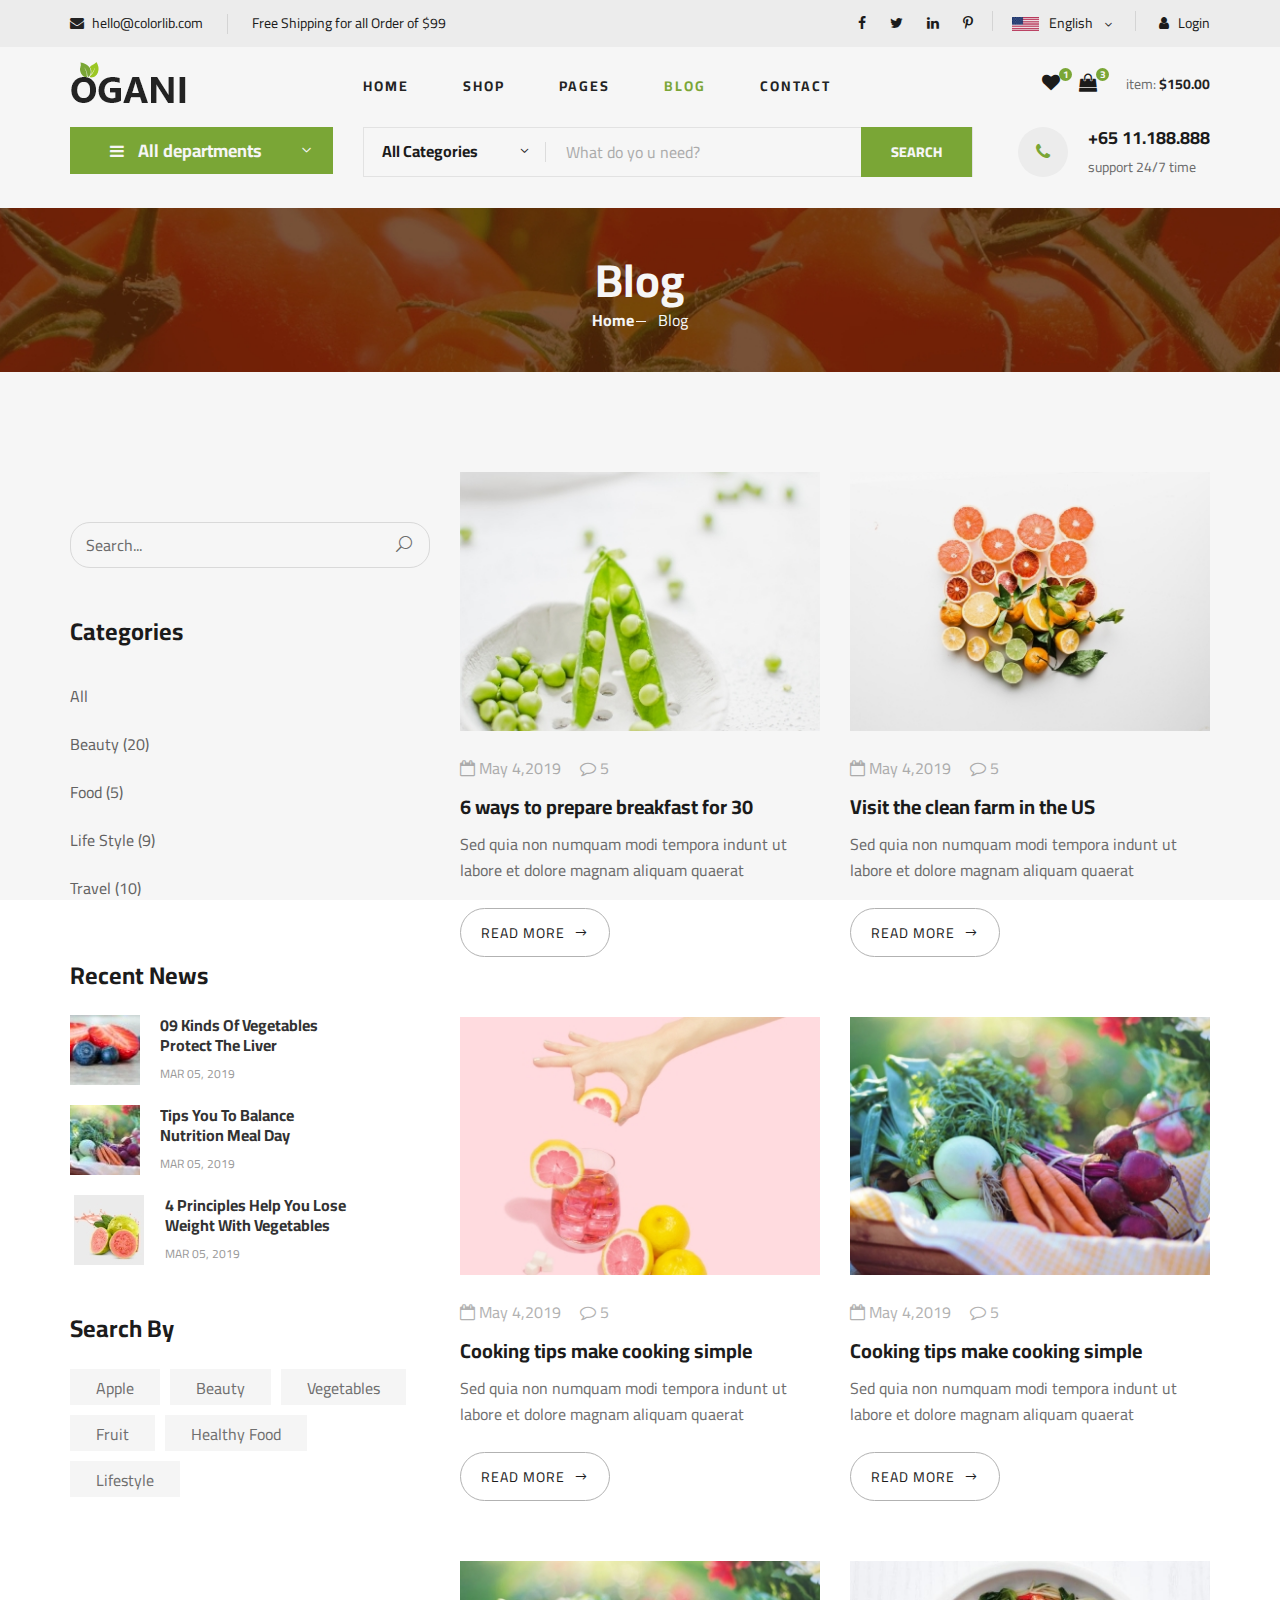
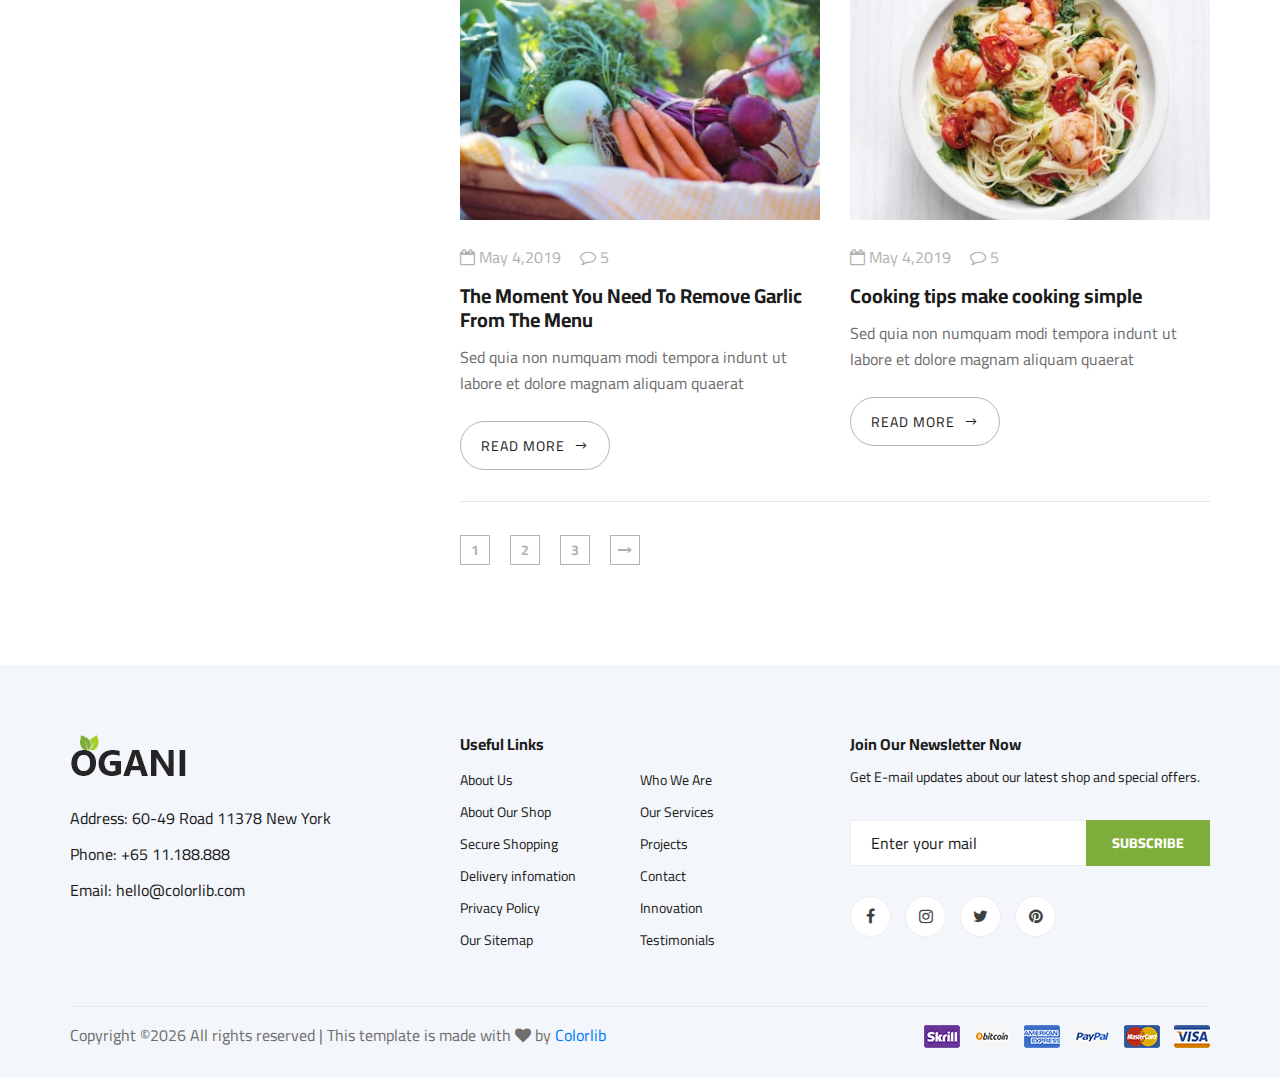
<file: ogani-master/blog.html>
<!DOCTYPE html>
<html lang="zxx">

<head>
    <meta charset="UTF-8">
    <meta name="description" content="Ogani Template">
    <meta name="keywords" content="Ogani, unica, creative, html">
    <meta name="viewport" content="width=device-width, initial-scale=1.0">
    <meta http-equiv="X-UA-Compatible" content="ie=edge">
    <title>Ogani | Template</title>

    <!-- Google Font -->
    <link href="https://fonts.googleapis.com/css2?family=Cairo:wght@200;300;400;600;900&display=swap" rel="stylesheet">

    <!-- Css Styles -->
    <link rel="stylesheet" href="css/bootstrap.min.css" type="text/css">
    <link rel="stylesheet" href="css/font-awesome.min.css" type="text/css">
    <link rel="stylesheet" href="css/elegant-icons.css" type="text/css">
    <link rel="stylesheet" href="css/nice-select.css" type="text/css">
    <link rel="stylesheet" href="css/jquery-ui.min.css" type="text/css">
    <link rel="stylesheet" href="css/owl.carousel.min.css" type="text/css">
    <link rel="stylesheet" href="css/slicknav.min.css" type="text/css">
    <link rel="stylesheet" href="css/style.css" type="text/css">
</head>

<body>
    <!-- Page Preloder -->
    <div id="preloder">
        <div class="loader"></div>
    </div>

    <!-- Humberger Begin -->
    <div class="humberger__menu__overlay"></div>
    <div class="humberger__menu__wrapper">
        <div class="humberger__menu__logo">
            <a href="#"><img src="img/logo.png" alt=""></a>
        </div>
        <div class="humberger__menu__cart">
            <ul>
                <li><a href="#"><i class="fa fa-heart"></i> <span>1</span></a></li>
                <li><a href="#"><i class="fa fa-shopping-bag"></i> <span>3</span></a></li>
            </ul>
            <div class="header__cart__price">item: <span>$150.00</span></div>
        </div>
        <div class="humberger__menu__widget">
            <div class="header__top__right__language">
                <img src="img/language.png" alt="">
                <div>English</div>
                <span class="arrow_carrot-down"></span>
                <ul>
                    <li><a href="#">Spanis</a></li>
                    <li><a href="#">English</a></li>
                </ul>
            </div>
            <div class="header__top__right__auth">
                <a href="#"><i class="fa fa-user"></i> Login</a>
            </div>
        </div>
        <nav class="humberger__menu__nav mobile-menu">
            <ul>
                <li class="active"><a href="./index.html">Home</a></li>
                <li><a href="./shop-grid.html">Shop</a></li>
                <li><a href="#">Pages</a>
                    <ul class="header__menu__dropdown">
                        <li><a href="./shop-details.html">Shop Details</a></li>
                        <li><a href="./shoping-cart.html">Shoping Cart</a></li>
                        <li><a href="./checkout.html">Check Out</a></li>
                        <li><a href="./blog-details.html">Blog Details</a></li>
                    </ul>
                </li>
                <li><a href="./blog.html">Blog</a></li>
                <li><a href="./contact.html">Contact</a></li>
            </ul>
        </nav>
        <div id="mobile-menu-wrap"></div>
        <div class="header__top__right__social">
            <a href="#"><i class="fa fa-facebook"></i></a>
            <a href="#"><i class="fa fa-twitter"></i></a>
            <a href="#"><i class="fa fa-linkedin"></i></a>
            <a href="#"><i class="fa fa-pinterest-p"></i></a>
        </div>
        <div class="humberger__menu__contact">
            <ul>
                <li><i class="fa fa-envelope"></i> hello@colorlib.com</li>
                <li>Free Shipping for all Order of $99</li>
            </ul>
        </div>
    </div>
    <!-- Humberger End -->

    <!-- Header Section Begin -->
    <header class="header">
        <div class="header__top">
            <div class="container">
                <div class="row">
                    <div class="col-lg-6">
                        <div class="header__top__left">
                            <ul>
                                <li><i class="fa fa-envelope"></i> hello@colorlib.com</li>
                                <li>Free Shipping for all Order of $99</li>
                            </ul>
                        </div>
                    </div>
                    <div class="col-lg-6">
                        <div class="header__top__right">
                            <div class="header__top__right__social">
                                <a href="#"><i class="fa fa-facebook"></i></a>
                                <a href="#"><i class="fa fa-twitter"></i></a>
                                <a href="#"><i class="fa fa-linkedin"></i></a>
                                <a href="#"><i class="fa fa-pinterest-p"></i></a>
                            </div>
                            <div class="header__top__right__language">
                                <img src="img/language.png" alt="">
                                <div>English</div>
                                <span class="arrow_carrot-down"></span>
                                <ul>
                                    <li><a href="#">Spanis</a></li>
                                    <li><a href="#">English</a></li>
                                </ul>
                            </div>
                            <div class="header__top__right__auth">
                                <a href="#"><i class="fa fa-user"></i> Login</a>
                            </div>
                        </div>
                    </div>
                </div>
            </div>
        </div>
        <div class="container">
            <div class="row">
                <div class="col-lg-3">
                    <div class="header__logo">
                        <a href="./index.html"><img src="img/logo.png" alt=""></a>
                    </div>
                </div>
                <div class="col-lg-6">
                    <nav class="header__menu">
                        <ul>
                            <li><a href="./index.html">Home</a></li>
                            <li><a href="./shop-grid.html">Shop</a></li>
                            <li><a href="#">Pages</a>
                                <ul class="header__menu__dropdown">
                                    <li><a href="./shop-details.html">Shop Details</a></li>
                                    <li><a href="./shoping-cart.html">Shoping Cart</a></li>
                                    <li><a href="./checkout.html">Check Out</a></li>
                                    <li><a href="./blog-details.html">Blog Details</a></li>
                                </ul>
                            </li>
                            <li class="active"><a href="./blog.html">Blog</a></li>
                            <li><a href="./contact.html">Contact</a></li>
                        </ul>
                    </nav>
                </div>
                <div class="col-lg-3">
                    <div class="header__cart">
                        <ul>
                            <li><a href="#"><i class="fa fa-heart"></i> <span>1</span></a></li>
                            <li><a href="#"><i class="fa fa-shopping-bag"></i> <span>3</span></a></li>
                        </ul>
                        <div class="header__cart__price">item: <span>$150.00</span></div>
                    </div>
                </div>
            </div>
            <div class="humberger__open">
                <i class="fa fa-bars"></i>
            </div>
        </div>
    </header>
    <!-- Header Section End -->

    <!-- Hero Section Begin -->
    <section class="hero hero-normal">
        <div class="container">
            <div class="row">
                <div class="col-lg-3">
                    <div class="hero__categories">
                        <div class="hero__categories__all">
                            <i class="fa fa-bars"></i>
                            <span>All departments</span>
                        </div>
                        <ul>
                            <li><a href="#">Fresh Meat</a></li>
                            <li><a href="#">Vegetables</a></li>
                            <li><a href="#">Fruit & Nut Gifts</a></li>
                            <li><a href="#">Fresh Berries</a></li>
                            <li><a href="#">Ocean Foods</a></li>
                            <li><a href="#">Butter & Eggs</a></li>
                            <li><a href="#">Fastfood</a></li>
                            <li><a href="#">Fresh Onion</a></li>
                            <li><a href="#">Papayaya & Crisps</a></li>
                            <li><a href="#">Oatmeal</a></li>
                            <li><a href="#">Fresh Bananas</a></li>
                        </ul>
                    </div>
                </div>
                <div class="col-lg-9">
                    <div class="hero__search">
                        <div class="hero__search__form">
                            <form action="#">
                                <div class="hero__search__categories">
                                    All Categories
                                    <span class="arrow_carrot-down"></span>
                                </div>
                                <input type="text" placeholder="What do yo u need?">
                                <button type="submit" class="site-btn">SEARCH</button>
                            </form>
                        </div>
                        <div class="hero__search__phone">
                            <div class="hero__search__phone__icon">
                                <i class="fa fa-phone"></i>
                            </div>
                            <div class="hero__search__phone__text">
                                <h5>+65 11.188.888</h5>
                                <span>support 24/7 time</span>
                            </div>
                        </div>
                    </div>
                </div>
            </div>
        </div>
    </section>
    <!-- Hero Section End -->

    <!-- Breadcrumb Section Begin -->
    <section class="breadcrumb-section set-bg" data-setbg="img/breadcrumb.jpg">
        <div class="container">
            <div class="row">
                <div class="col-lg-12 text-center">
                    <div class="breadcrumb__text">
                        <h2>Blog</h2>
                        <div class="breadcrumb__option">
                            <a href="./index.html">Home</a>
                            <span>Blog</span>
                        </div>
                    </div>
                </div>
            </div>
        </div>
    </section>
    <!-- Breadcrumb Section End -->

    <!-- Blog Section Begin -->
    <section class="blog spad">
        <div class="container">
            <div class="row">
                <div class="col-lg-4 col-md-5">
                    <div class="blog__sidebar">
                        <div class="blog__sidebar__search">
                            <form action="#">
                                <input type="text" placeholder="Search...">
                                <button type="submit"><span class="icon_search"></span></button>
                            </form>
                        </div>
                        <div class="blog__sidebar__item">
                            <h4>Categories</h4>
                            <ul>
                                <li><a href="#">All</a></li>
                                <li><a href="#">Beauty (20)</a></li>
                                <li><a href="#">Food (5)</a></li>
                                <li><a href="#">Life Style (9)</a></li>
                                <li><a href="#">Travel (10)</a></li>
                            </ul>
                        </div>
                        <div class="blog__sidebar__item">
                            <h4>Recent News</h4>
                            <div class="blog__sidebar__recent">
                                <a href="#" class="blog__sidebar__recent__item">
                                    <div class="blog__sidebar__recent__item__pic">
                                        <img src="img/blog/sidebar/sr-1.jpg" alt="">
                                    </div>
                                    <div class="blog__sidebar__recent__item__text">
                                        <h6>09 Kinds Of Vegetables<br /> Protect The Liver</h6>
                                        <span>MAR 05, 2019</span>
                                    </div>
                                </a>
                                <a href="#" class="blog__sidebar__recent__item">
                                    <div class="blog__sidebar__recent__item__pic">
                                        <img src="img/blog/sidebar/sr-2.jpg" alt="">
                                    </div>
                                    <div class="blog__sidebar__recent__item__text">
                                        <h6>Tips You To Balance<br /> Nutrition Meal Day</h6>
                                        <span>MAR 05, 2019</span>
                                    </div>
                                </a>
                                <a href="#" class="blog__sidebar__recent__item">
                                    <div class="blog__sidebar__recent__item__pic">
                                        <img src="img/blog/sidebar/sr-3.jpg" alt="">
                                    </div>
                                    <div class="blog__sidebar__recent__item__text">
                                        <h6>4 Principles Help You Lose <br />Weight With Vegetables</h6>
                                        <span>MAR 05, 2019</span>
                                    </div>
                                </a>
                            </div>
                        </div>
                        <div class="blog__sidebar__item">
                            <h4>Search By</h4>
                            <div class="blog__sidebar__item__tags">
                                <a href="#">Apple</a>
                                <a href="#">Beauty</a>
                                <a href="#">Vegetables</a>
                                <a href="#">Fruit</a>
                                <a href="#">Healthy Food</a>
                                <a href="#">Lifestyle</a>
                            </div>
                        </div>
                    </div>
                </div>
                <div class="col-lg-8 col-md-7">
                    <div class="row">
                        <div class="col-lg-6 col-md-6 col-sm-6">
                            <div class="blog__item">
                                <div class="blog__item__pic">
                                    <img src="img/blog/blog-2.jpg" alt="">
                                </div>
                                <div class="blog__item__text">
                                    <ul>
                                        <li><i class="fa fa-calendar-o"></i> May 4,2019</li>
                                        <li><i class="fa fa-comment-o"></i> 5</li>
                                    </ul>
                                    <h5><a href="#">6 ways to prepare breakfast for 30</a></h5>
                                    <p>Sed quia non numquam modi tempora indunt ut labore et dolore magnam aliquam
                                        quaerat </p>
                                    <a href="#" class="blog__btn">READ MORE <span class="arrow_right"></span></a>
                                </div>
                            </div>
                        </div>
                        <div class="col-lg-6 col-md-6 col-sm-6">
                            <div class="blog__item">
                                <div class="blog__item__pic">
                                    <img src="img/blog/blog-3.jpg" alt="">
                                </div>
                                <div class="blog__item__text">
                                    <ul>
                                        <li><i class="fa fa-calendar-o"></i> May 4,2019</li>
                                        <li><i class="fa fa-comment-o"></i> 5</li>
                                    </ul>
                                    <h5><a href="#">Visit the clean farm in the US</a></h5>
                                    <p>Sed quia non numquam modi tempora indunt ut labore et dolore magnam aliquam
                                        quaerat </p>
                                    <a href="#" class="blog__btn">READ MORE <span class="arrow_right"></span></a>
                                </div>
                            </div>
                        </div>
                        <div class="col-lg-6 col-md-6 col-sm-6">
                            <div class="blog__item">
                                <div class="blog__item__pic">
                                    <img src="img/blog/blog-1.jpg" alt="">
                                </div>
                                <div class="blog__item__text">
                                    <ul>
                                        <li><i class="fa fa-calendar-o"></i> May 4,2019</li>
                                        <li><i class="fa fa-comment-o"></i> 5</li>
                                    </ul>
                                    <h5><a href="#">Cooking tips make cooking simple</a></h5>
                                    <p>Sed quia non numquam modi tempora indunt ut labore et dolore magnam aliquam
                                        quaerat </p>
                                    <a href="#" class="blog__btn">READ MORE <span class="arrow_right"></span></a>
                                </div>
                            </div>
                        </div>
                        <div class="col-lg-6 col-md-6 col-sm-6">
                            <div class="blog__item">
                                <div class="blog__item__pic">
                                    <img src="img/blog/blog-4.jpg" alt="">
                                </div>
                                <div class="blog__item__text">
                                    <ul>
                                        <li><i class="fa fa-calendar-o"></i> May 4,2019</li>
                                        <li><i class="fa fa-comment-o"></i> 5</li>
                                    </ul>
                                    <h5><a href="#">Cooking tips make cooking simple</a></h5>
                                    <p>Sed quia non numquam modi tempora indunt ut labore et dolore magnam aliquam
                                        quaerat </p>
                                    <a href="#" class="blog__btn">READ MORE <span class="arrow_right"></span></a>
                                </div>
                            </div>
                        </div>
                        <div class="col-lg-6 col-md-6 col-sm-6">
                            <div class="blog__item">
                                <div class="blog__item__pic">
                                    <img src="img/blog/blog-4.jpg" alt="">
                                </div>
                                <div class="blog__item__text">
                                    <ul>
                                        <li><i class="fa fa-calendar-o"></i> May 4,2019</li>
                                        <li><i class="fa fa-comment-o"></i> 5</li>
                                    </ul>
                                    <h5><a href="#">The Moment You Need To Remove Garlic From The Menu</a></h5>
                                    <p>Sed quia non numquam modi tempora indunt ut labore et dolore magnam aliquam
                                        quaerat </p>
                                    <a href="#" class="blog__btn">READ MORE <span class="arrow_right"></span></a>
                                </div>
                            </div>
                        </div>
                        <div class="col-lg-6 col-md-6 col-sm-6">
                            <div class="blog__item">
                                <div class="blog__item__pic">
                                    <img src="img/blog/blog-6.jpg" alt="">
                                </div>
                                <div class="blog__item__text">
                                    <ul>
                                        <li><i class="fa fa-calendar-o"></i> May 4,2019</li>
                                        <li><i class="fa fa-comment-o"></i> 5</li>
                                    </ul>
                                    <h5><a href="#">Cooking tips make cooking simple</a></h5>
                                    <p>Sed quia non numquam modi tempora indunt ut labore et dolore magnam aliquam
                                        quaerat </p>
                                    <a href="#" class="blog__btn">READ MORE <span class="arrow_right"></span></a>
                                </div>
                            </div>
                        </div>
                        <div class="col-lg-12">
                            <div class="product__pagination blog__pagination">
                                <a href="#">1</a>
                                <a href="#">2</a>
                                <a href="#">3</a>
                                <a href="#"><i class="fa fa-long-arrow-right"></i></a>
                            </div>
                        </div>
                    </div>
                </div>
            </div>
        </div>
    </section>
    <!-- Blog Section End -->

    <!-- Footer Section Begin -->
    <footer class="footer spad">
        <div class="container">
            <div class="row">
                <div class="col-lg-3 col-md-6 col-sm-6">
                    <div class="footer__about">
                        <div class="footer__about__logo">
                            <a href="./index.html"><img src="img/logo.png" alt=""></a>
                        </div>
                        <ul>
                            <li>Address: 60-49 Road 11378 New York</li>
                            <li>Phone: +65 11.188.888</li>
                            <li>Email: hello@colorlib.com</li>
                        </ul>
                    </div>
                </div>
                <div class="col-lg-4 col-md-6 col-sm-6 offset-lg-1">
                    <div class="footer__widget">
                        <h6>Useful Links</h6>
                        <ul>
                            <li><a href="#">About Us</a></li>
                            <li><a href="#">About Our Shop</a></li>
                            <li><a href="#">Secure Shopping</a></li>
                            <li><a href="#">Delivery infomation</a></li>
                            <li><a href="#">Privacy Policy</a></li>
                            <li><a href="#">Our Sitemap</a></li>
                        </ul>
                        <ul>
                            <li><a href="#">Who We Are</a></li>
                            <li><a href="#">Our Services</a></li>
                            <li><a href="#">Projects</a></li>
                            <li><a href="#">Contact</a></li>
                            <li><a href="#">Innovation</a></li>
                            <li><a href="#">Testimonials</a></li>
                        </ul>
                    </div>
                </div>
                <div class="col-lg-4 col-md-12">
                    <div class="footer__widget">
                        <h6>Join Our Newsletter Now</h6>
                        <p>Get E-mail updates about our latest shop and special offers.</p>
                        <form action="#">
                            <input type="text" placeholder="Enter your mail">
                            <button type="submit" class="site-btn">Subscribe</button>
                        </form>
                        <div class="footer__widget__social">
                            <a href="#"><i class="fa fa-facebook"></i></a>
                            <a href="#"><i class="fa fa-instagram"></i></a>
                            <a href="#"><i class="fa fa-twitter"></i></a>
                            <a href="#"><i class="fa fa-pinterest"></i></a>
                        </div>
                    </div>
                </div>
            </div>
            <div class="row">
                <div class="col-lg-12">
                    <div class="footer__copyright">
                        <div class="footer__copyright__text"><p><!-- Link back to Colorlib can't be removed. Template is licensed under CC BY 3.0. -->
  Copyright &copy;<script>document.write(new Date().getFullYear());</script> All rights reserved | This template is made with <i class="fa fa-heart" aria-hidden="true"></i> by <a href="https://colorlib.com" target="_blank">Colorlib</a>
  <!-- Link back to Colorlib can't be removed. Template is licensed under CC BY 3.0. --></p></div>
                        <div class="footer__copyright__payment"><img src="img/payment-item.png" alt=""></div>
                    </div>
                </div>
            </div>
        </div>
    </footer>
    <!-- Footer Section End -->

    <!-- Js Plugins -->
    <script src="js/jquery-3.3.1.min.js"></script>
    <script src="js/bootstrap.min.js"></script>
    <script src="js/jquery.nice-select.min.js"></script>
    <script src="js/jquery-ui.min.js"></script>
    <script src="js/jquery.slicknav.js"></script>
    <script src="js/mixitup.min.js"></script>
    <script src="js/owl.carousel.min.js"></script>
    <script src="js/main.js"></script>



</body>

</html>
</file>
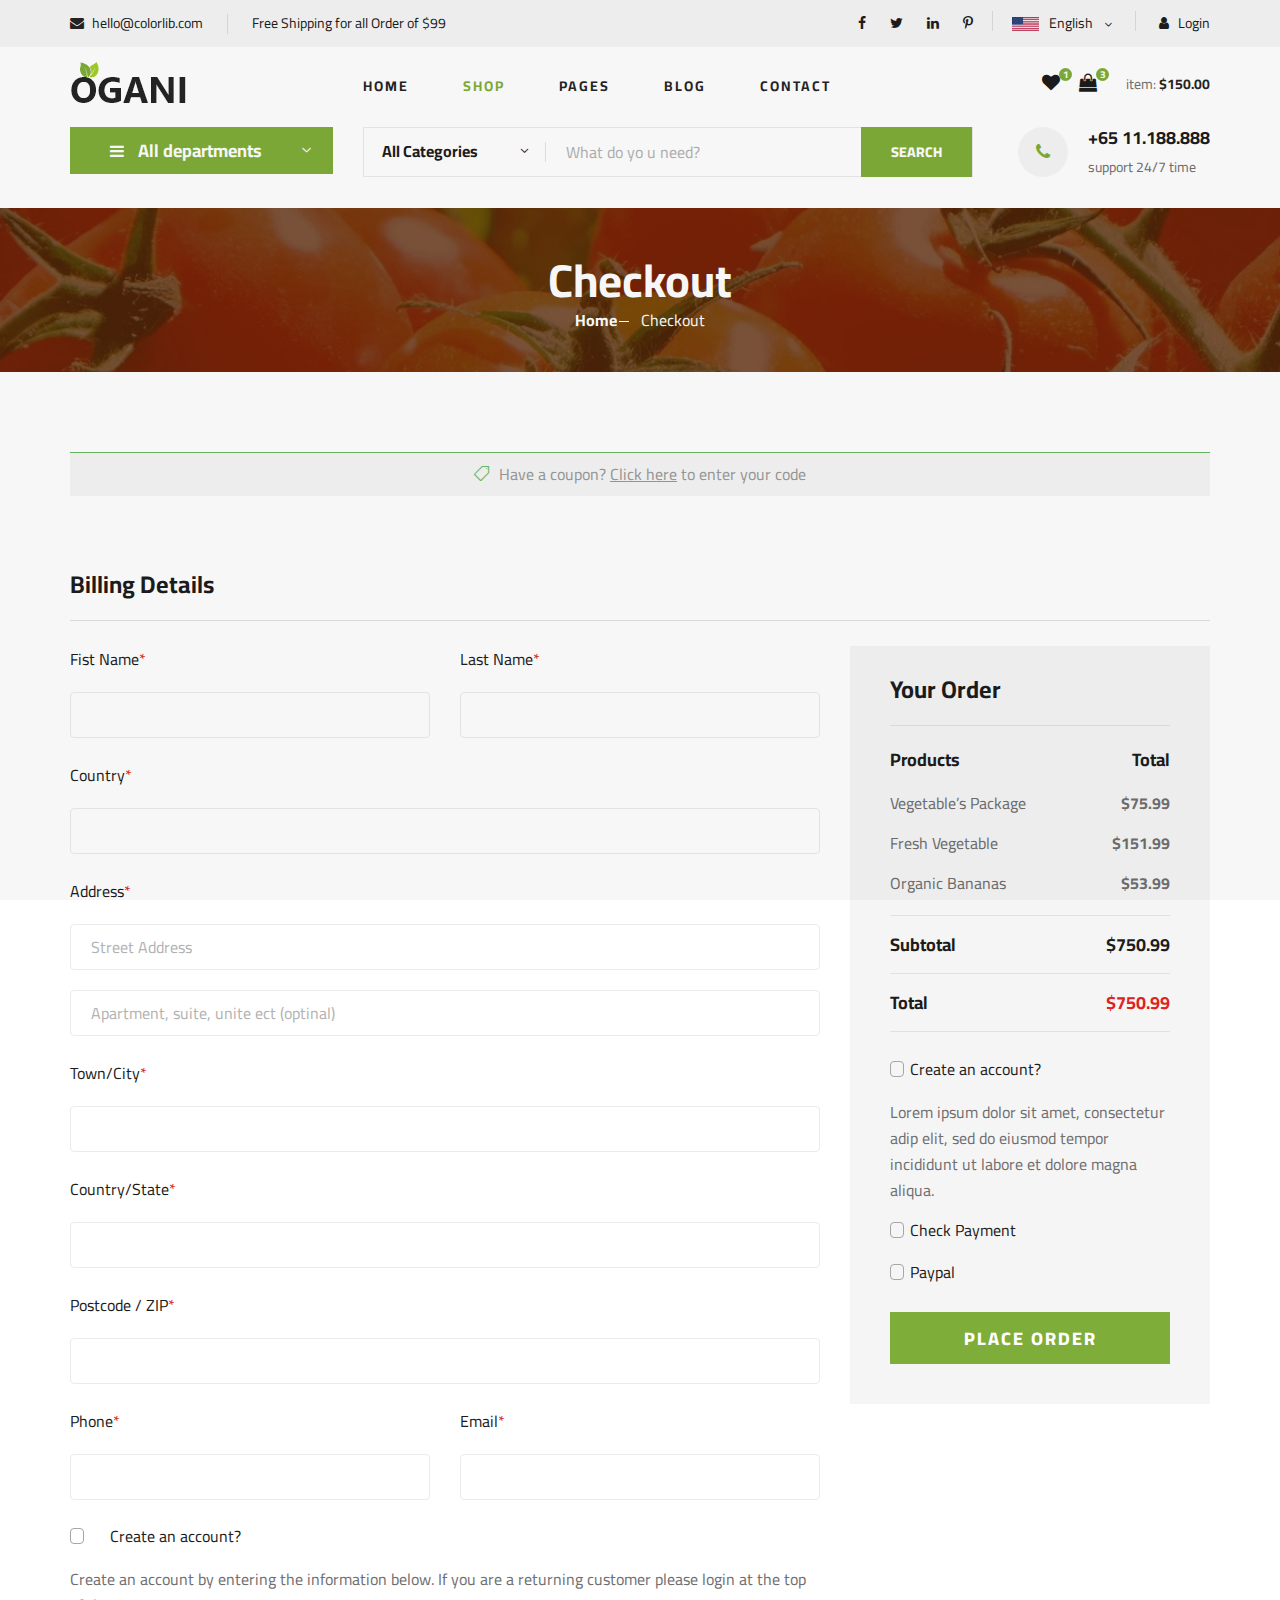
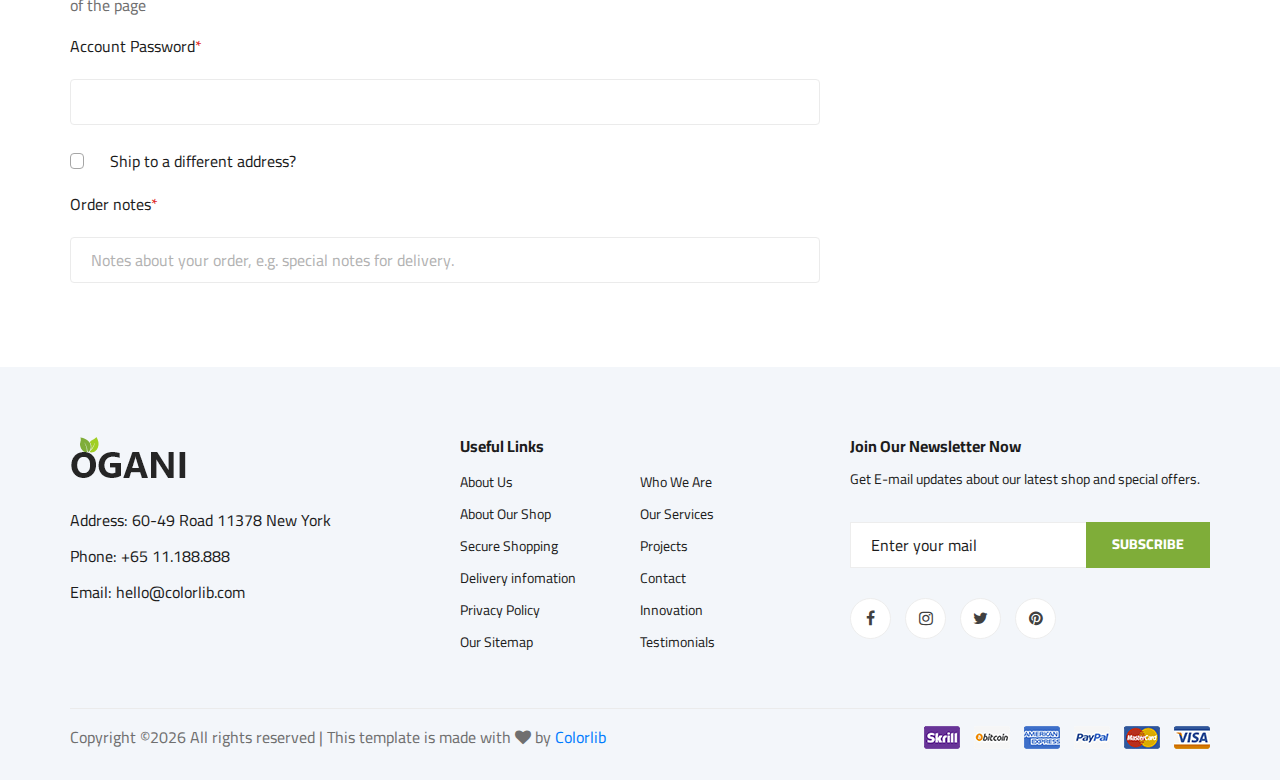
<file: ogani-master/checkout.html>
<!DOCTYPE html>
<html lang="zxx">

<head>
    <meta charset="UTF-8">
    <meta name="description" content="Ogani Template">
    <meta name="keywords" content="Ogani, unica, creative, html">
    <meta name="viewport" content="width=device-width, initial-scale=1.0">
    <meta http-equiv="X-UA-Compatible" content="ie=edge">
    <title>Ogani | Template</title>

    <!-- Google Font -->
    <link href="https://fonts.googleapis.com/css2?family=Cairo:wght@200;300;400;600;900&display=swap" rel="stylesheet">

    <!-- Css Styles -->
    <link rel="stylesheet" href="css/bootstrap.min.css" type="text/css">
    <link rel="stylesheet" href="css/font-awesome.min.css" type="text/css">
    <link rel="stylesheet" href="css/elegant-icons.css" type="text/css">
    <link rel="stylesheet" href="css/nice-select.css" type="text/css">
    <link rel="stylesheet" href="css/jquery-ui.min.css" type="text/css">
    <link rel="stylesheet" href="css/owl.carousel.min.css" type="text/css">
    <link rel="stylesheet" href="css/slicknav.min.css" type="text/css">
    <link rel="stylesheet" href="css/style.css" type="text/css">
</head>

<body>
    <!-- Page Preloder -->
    <div id="preloder">
        <div class="loader"></div>
    </div>

    <!-- Humberger Begin -->
    <div class="humberger__menu__overlay"></div>
    <div class="humberger__menu__wrapper">
        <div class="humberger__menu__logo">
            <a href="#"><img src="img/logo.png" alt=""></a>
        </div>
        <div class="humberger__menu__cart">
            <ul>
                <li><a href="#"><i class="fa fa-heart"></i> <span>1</span></a></li>
                <li><a href="#"><i class="fa fa-shopping-bag"></i> <span>3</span></a></li>
            </ul>
            <div class="header__cart__price">item: <span>$150.00</span></div>
        </div>
        <div class="humberger__menu__widget">
            <div class="header__top__right__language">
                <img src="img/language.png" alt="">
                <div>English</div>
                <span class="arrow_carrot-down"></span>
                <ul>
                    <li><a href="#">Spanis</a></li>
                    <li><a href="#">English</a></li>
                </ul>
            </div>
            <div class="header__top__right__auth">
                <a href="#"><i class="fa fa-user"></i> Login</a>
            </div>
        </div>
        <nav class="humberger__menu__nav mobile-menu">
            <ul>
                <li class="active"><a href="./index.html">Home</a></li>
                <li><a href="./shop-grid.html">Shop</a></li>
                <li><a href="#">Pages</a>
                    <ul class="header__menu__dropdown">
                        <li><a href="./shop-details.html">Shop Details</a></li>
                        <li><a href="./shoping-cart.html">Shoping Cart</a></li>
                        <li><a href="./checkout.html">Check Out</a></li>
                        <li><a href="./blog-details.html">Blog Details</a></li>
                    </ul>
                </li>
                <li><a href="./blog.html">Blog</a></li>
                <li><a href="./contact.html">Contact</a></li>
            </ul>
        </nav>
        <div id="mobile-menu-wrap"></div>
        <div class="header__top__right__social">
            <a href="#"><i class="fa fa-facebook"></i></a>
            <a href="#"><i class="fa fa-twitter"></i></a>
            <a href="#"><i class="fa fa-linkedin"></i></a>
            <a href="#"><i class="fa fa-pinterest-p"></i></a>
        </div>
        <div class="humberger__menu__contact">
            <ul>
                <li><i class="fa fa-envelope"></i> hello@colorlib.com</li>
                <li>Free Shipping for all Order of $99</li>
            </ul>
        </div>
    </div>
    <!-- Humberger End -->

    <!-- Header Section Begin -->
    <header class="header">
        <div class="header__top">
            <div class="container">
                <div class="row">
                    <div class="col-lg-6">
                        <div class="header__top__left">
                            <ul>
                                <li><i class="fa fa-envelope"></i> hello@colorlib.com</li>
                                <li>Free Shipping for all Order of $99</li>
                            </ul>
                        </div>
                    </div>
                    <div class="col-lg-6">
                        <div class="header__top__right">
                            <div class="header__top__right__social">
                                <a href="#"><i class="fa fa-facebook"></i></a>
                                <a href="#"><i class="fa fa-twitter"></i></a>
                                <a href="#"><i class="fa fa-linkedin"></i></a>
                                <a href="#"><i class="fa fa-pinterest-p"></i></a>
                            </div>
                            <div class="header__top__right__language">
                                <img src="img/language.png" alt="">
                                <div>English</div>
                                <span class="arrow_carrot-down"></span>
                                <ul>
                                    <li><a href="#">Spanis</a></li>
                                    <li><a href="#">English</a></li>
                                </ul>
                            </div>
                            <div class="header__top__right__auth">
                                <a href="#"><i class="fa fa-user"></i> Login</a>
                            </div>
                        </div>
                    </div>
                </div>
            </div>
        </div>
        <div class="container">
            <div class="row">
                <div class="col-lg-3">
                    <div class="header__logo">
                        <a href="./index.html"><img src="img/logo.png" alt=""></a>
                    </div>
                </div>
                <div class="col-lg-6">
                    <nav class="header__menu">
                        <ul>
                            <li><a href="./index.html">Home</a></li>
                            <li class="active"><a href="./shop-grid.html">Shop</a></li>
                            <li><a href="#">Pages</a>
                                <ul class="header__menu__dropdown">
                                    <li><a href="./shop-details.html">Shop Details</a></li>
                                    <li><a href="./shoping-cart.html">Shoping Cart</a></li>
                                    <li><a href="./checkout.html">Check Out</a></li>
                                    <li><a href="./blog-details.html">Blog Details</a></li>
                                </ul>
                            </li>
                            <li><a href="./blog.html">Blog</a></li>
                            <li><a href="./contact.html">Contact</a></li>
                        </ul>
                    </nav>
                </div>
                <div class="col-lg-3">
                    <div class="header__cart">
                        <ul>
                            <li><a href="#"><i class="fa fa-heart"></i> <span>1</span></a></li>
                            <li><a href="#"><i class="fa fa-shopping-bag"></i> <span>3</span></a></li>
                        </ul>
                        <div class="header__cart__price">item: <span>$150.00</span></div>
                    </div>
                </div>
            </div>
            <div class="humberger__open">
                <i class="fa fa-bars"></i>
            </div>
        </div>
    </header>
    <!-- Header Section End -->

    <!-- Hero Section Begin -->
    <section class="hero hero-normal">
        <div class="container">
            <div class="row">
                <div class="col-lg-3">
                    <div class="hero__categories">
                        <div class="hero__categories__all">
                            <i class="fa fa-bars"></i>
                            <span>All departments</span>
                        </div>
                        <ul>
                            <li><a href="#">Fresh Meat</a></li>
                            <li><a href="#">Vegetables</a></li>
                            <li><a href="#">Fruit & Nut Gifts</a></li>
                            <li><a href="#">Fresh Berries</a></li>
                            <li><a href="#">Ocean Foods</a></li>
                            <li><a href="#">Butter & Eggs</a></li>
                            <li><a href="#">Fastfood</a></li>
                            <li><a href="#">Fresh Onion</a></li>
                            <li><a href="#">Papayaya & Crisps</a></li>
                            <li><a href="#">Oatmeal</a></li>
                            <li><a href="#">Fresh Bananas</a></li>
                        </ul>
                    </div>
                </div>
                <div class="col-lg-9">
                    <div class="hero__search">
                        <div class="hero__search__form">
                            <form action="#">
                                <div class="hero__search__categories">
                                    All Categories
                                    <span class="arrow_carrot-down"></span>
                                </div>
                                <input type="text" placeholder="What do yo u need?">
                                <button type="submit" class="site-btn">SEARCH</button>
                            </form>
                        </div>
                        <div class="hero__search__phone">
                            <div class="hero__search__phone__icon">
                                <i class="fa fa-phone"></i>
                            </div>
                            <div class="hero__search__phone__text">
                                <h5>+65 11.188.888</h5>
                                <span>support 24/7 time</span>
                            </div>
                        </div>
                    </div>
                </div>
            </div>
        </div>
    </section>
    <!-- Hero Section End -->

    <!-- Breadcrumb Section Begin -->
    <section class="breadcrumb-section set-bg" data-setbg="img/breadcrumb.jpg">
        <div class="container">
            <div class="row">
                <div class="col-lg-12 text-center">
                    <div class="breadcrumb__text">
                        <h2>Checkout</h2>
                        <div class="breadcrumb__option">
                            <a href="./index.html">Home</a>
                            <span>Checkout</span>
                        </div>
                    </div>
                </div>
            </div>
        </div>
    </section>
    <!-- Breadcrumb Section End -->

    <!-- Checkout Section Begin -->
    <section class="checkout spad">
        <div class="container">
            <div class="row">
                <div class="col-lg-12">
                    <h6><span class="icon_tag_alt"></span> Have a coupon? <a href="#">Click here</a> to enter your code
                    </h6>
                </div>
            </div>
            <div class="checkout__form">
                <h4>Billing Details</h4>
                <form action="#">
                    <div class="row">
                        <div class="col-lg-8 col-md-6">
                            <div class="row">
                                <div class="col-lg-6">
                                    <div class="checkout__input">
                                        <p>Fist Name<span>*</span></p>
                                        <input type="text">
                                    </div>
                                </div>
                                <div class="col-lg-6">
                                    <div class="checkout__input">
                                        <p>Last Name<span>*</span></p>
                                        <input type="text">
                                    </div>
                                </div>
                            </div>
                            <div class="checkout__input">
                                <p>Country<span>*</span></p>
                                <input type="text">
                            </div>
                            <div class="checkout__input">
                                <p>Address<span>*</span></p>
                                <input type="text" placeholder="Street Address" class="checkout__input__add">
                                <input type="text" placeholder="Apartment, suite, unite ect (optinal)">
                            </div>
                            <div class="checkout__input">
                                <p>Town/City<span>*</span></p>
                                <input type="text">
                            </div>
                            <div class="checkout__input">
                                <p>Country/State<span>*</span></p>
                                <input type="text">
                            </div>
                            <div class="checkout__input">
                                <p>Postcode / ZIP<span>*</span></p>
                                <input type="text">
                            </div>
                            <div class="row">
                                <div class="col-lg-6">
                                    <div class="checkout__input">
                                        <p>Phone<span>*</span></p>
                                        <input type="text">
                                    </div>
                                </div>
                                <div class="col-lg-6">
                                    <div class="checkout__input">
                                        <p>Email<span>*</span></p>
                                        <input type="text">
                                    </div>
                                </div>
                            </div>
                            <div class="checkout__input__checkbox">
                                <label for="acc">
                                    Create an account?
                                    <input type="checkbox" id="acc">
                                    <span class="checkmark"></span>
                                </label>
                            </div>
                            <p>Create an account by entering the information below. If you are a returning customer
                                please login at the top of the page</p>
                            <div class="checkout__input">
                                <p>Account Password<span>*</span></p>
                                <input type="text">
                            </div>
                            <div class="checkout__input__checkbox">
                                <label for="diff-acc">
                                    Ship to a different address?
                                    <input type="checkbox" id="diff-acc">
                                    <span class="checkmark"></span>
                                </label>
                            </div>
                            <div class="checkout__input">
                                <p>Order notes<span>*</span></p>
                                <input type="text"
                                    placeholder="Notes about your order, e.g. special notes for delivery.">
                            </div>
                        </div>
                        <div class="col-lg-4 col-md-6">
                            <div class="checkout__order">
                                <h4>Your Order</h4>
                                <div class="checkout__order__products">Products <span>Total</span></div>
                                <ul>
                                    <li>Vegetable’s Package <span>$75.99</span></li>
                                    <li>Fresh Vegetable <span>$151.99</span></li>
                                    <li>Organic Bananas <span>$53.99</span></li>
                                </ul>
                                <div class="checkout__order__subtotal">Subtotal <span>$750.99</span></div>
                                <div class="checkout__order__total">Total <span>$750.99</span></div>
                                <div class="checkout__input__checkbox">
                                    <label for="acc-or">
                                        Create an account?
                                        <input type="checkbox" id="acc-or">
                                        <span class="checkmark"></span>
                                    </label>
                                </div>
                                <p>Lorem ipsum dolor sit amet, consectetur adip elit, sed do eiusmod tempor incididunt
                                    ut labore et dolore magna aliqua.</p>
                                <div class="checkout__input__checkbox">
                                    <label for="payment">
                                        Check Payment
                                        <input type="checkbox" id="payment">
                                        <span class="checkmark"></span>
                                    </label>
                                </div>
                                <div class="checkout__input__checkbox">
                                    <label for="paypal">
                                        Paypal
                                        <input type="checkbox" id="paypal">
                                        <span class="checkmark"></span>
                                    </label>
                                </div>
                                <button type="submit" class="site-btn">PLACE ORDER</button>
                            </div>
                        </div>
                    </div>
                </form>
            </div>
        </div>
    </section>
    <!-- Checkout Section End -->

    <!-- Footer Section Begin -->
    <footer class="footer spad">
        <div class="container">
            <div class="row">
                <div class="col-lg-3 col-md-6 col-sm-6">
                    <div class="footer__about">
                        <div class="footer__about__logo">
                            <a href="./index.html"><img src="img/logo.png" alt=""></a>
                        </div>
                        <ul>
                            <li>Address: 60-49 Road 11378 New York</li>
                            <li>Phone: +65 11.188.888</li>
                            <li>Email: hello@colorlib.com</li>
                        </ul>
                    </div>
                </div>
                <div class="col-lg-4 col-md-6 col-sm-6 offset-lg-1">
                    <div class="footer__widget">
                        <h6>Useful Links</h6>
                        <ul>
                            <li><a href="#">About Us</a></li>
                            <li><a href="#">About Our Shop</a></li>
                            <li><a href="#">Secure Shopping</a></li>
                            <li><a href="#">Delivery infomation</a></li>
                            <li><a href="#">Privacy Policy</a></li>
                            <li><a href="#">Our Sitemap</a></li>
                        </ul>
                        <ul>
                            <li><a href="#">Who We Are</a></li>
                            <li><a href="#">Our Services</a></li>
                            <li><a href="#">Projects</a></li>
                            <li><a href="#">Contact</a></li>
                            <li><a href="#">Innovation</a></li>
                            <li><a href="#">Testimonials</a></li>
                        </ul>
                    </div>
                </div>
                <div class="col-lg-4 col-md-12">
                    <div class="footer__widget">
                        <h6>Join Our Newsletter Now</h6>
                        <p>Get E-mail updates about our latest shop and special offers.</p>
                        <form action="#">
                            <input type="text" placeholder="Enter your mail">
                            <button type="submit" class="site-btn">Subscribe</button>
                        </form>
                        <div class="footer__widget__social">
                            <a href="#"><i class="fa fa-facebook"></i></a>
                            <a href="#"><i class="fa fa-instagram"></i></a>
                            <a href="#"><i class="fa fa-twitter"></i></a>
                            <a href="#"><i class="fa fa-pinterest"></i></a>
                        </div>
                    </div>
                </div>
            </div>
            <div class="row">
                <div class="col-lg-12">
                    <div class="footer__copyright">
                        <div class="footer__copyright__text"><p><!-- Link back to Colorlib can't be removed. Template is licensed under CC BY 3.0. -->
  Copyright &copy;<script>document.write(new Date().getFullYear());</script> All rights reserved | This template is made with <i class="fa fa-heart" aria-hidden="true"></i> by <a href="https://colorlib.com" target="_blank">Colorlib</a>
  <!-- Link back to Colorlib can't be removed. Template is licensed under CC BY 3.0. --></p></div>
                        <div class="footer__copyright__payment"><img src="img/payment-item.png" alt=""></div>
                    </div>
                </div>
            </div>
        </div>
    </footer>
    <!-- Footer Section End -->

    <!-- Js Plugins -->
    <script src="js/jquery-3.3.1.min.js"></script>
    <script src="js/bootstrap.min.js"></script>
    <script src="js/jquery.nice-select.min.js"></script>
    <script src="js/jquery-ui.min.js"></script>
    <script src="js/jquery.slicknav.js"></script>
    <script src="js/mixitup.min.js"></script>
    <script src="js/owl.carousel.min.js"></script>
    <script src="js/main.js"></script>

 

</body>

</html>
</file>
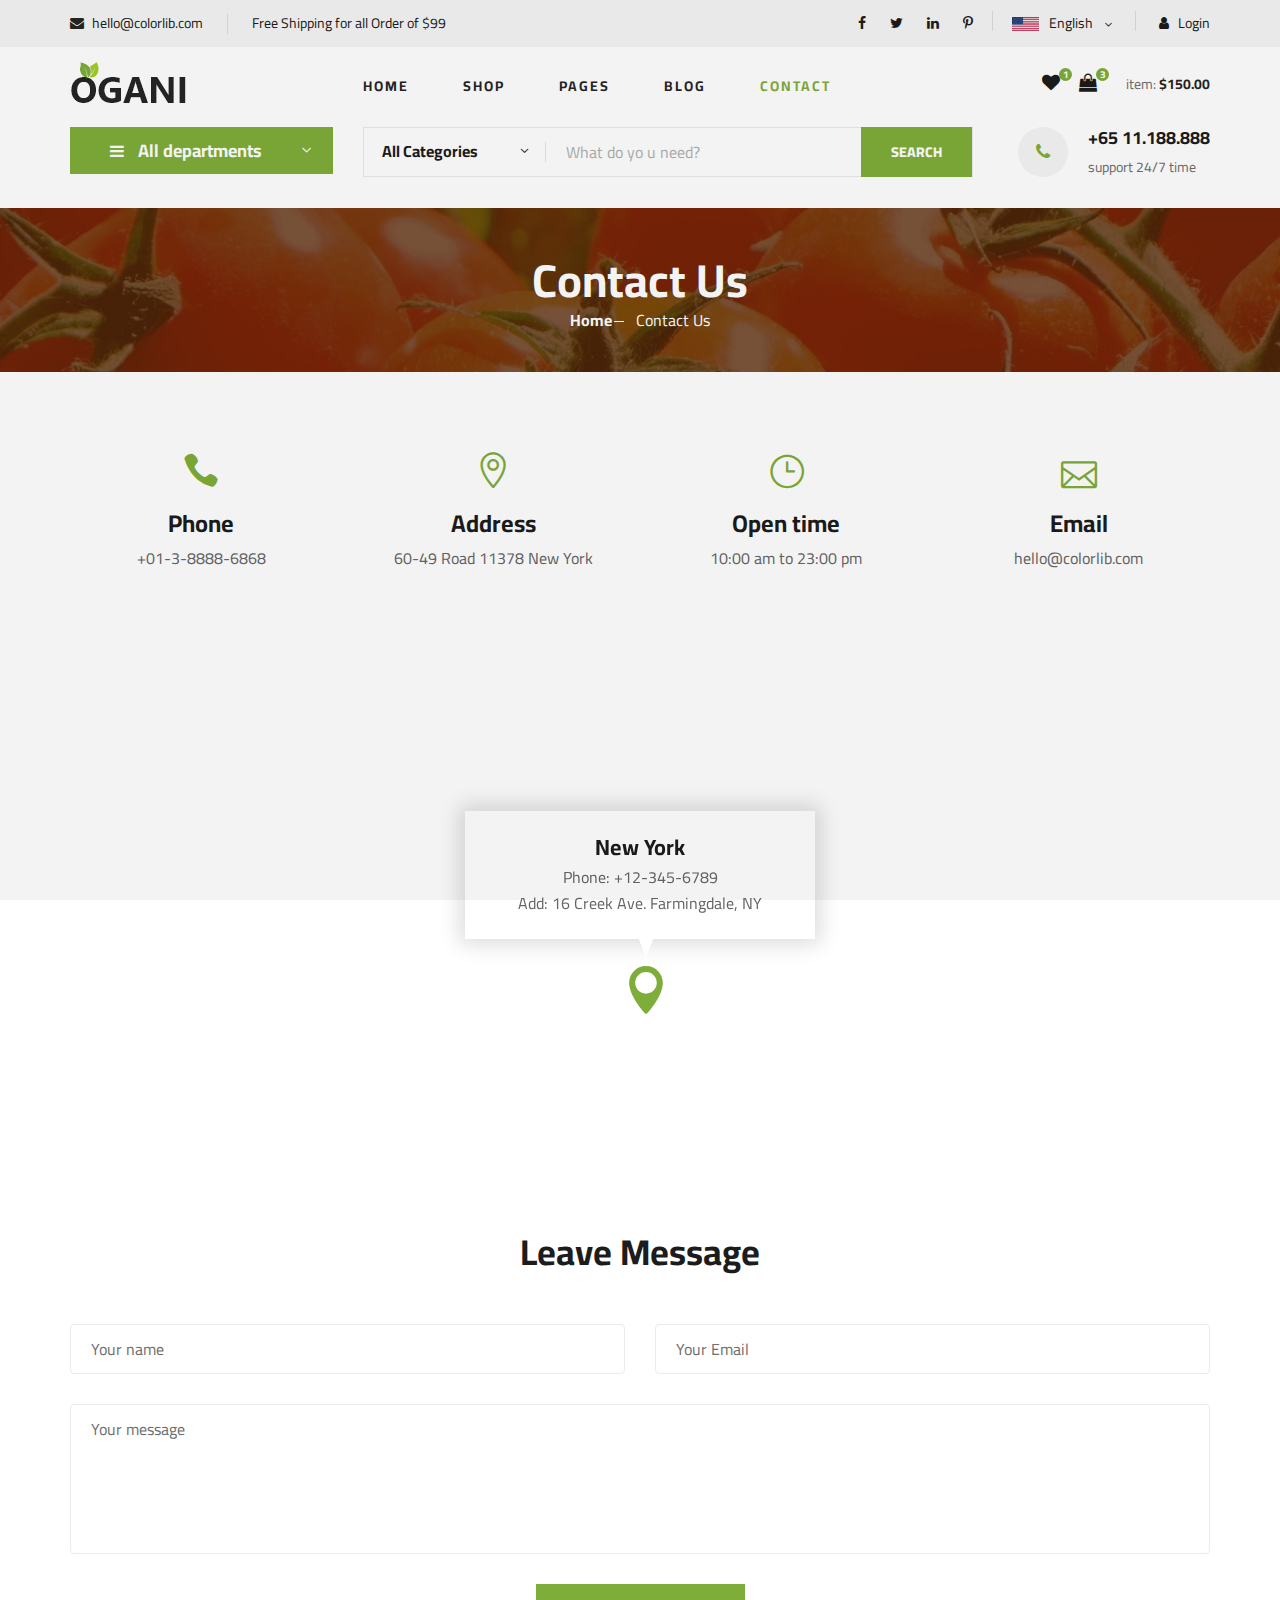
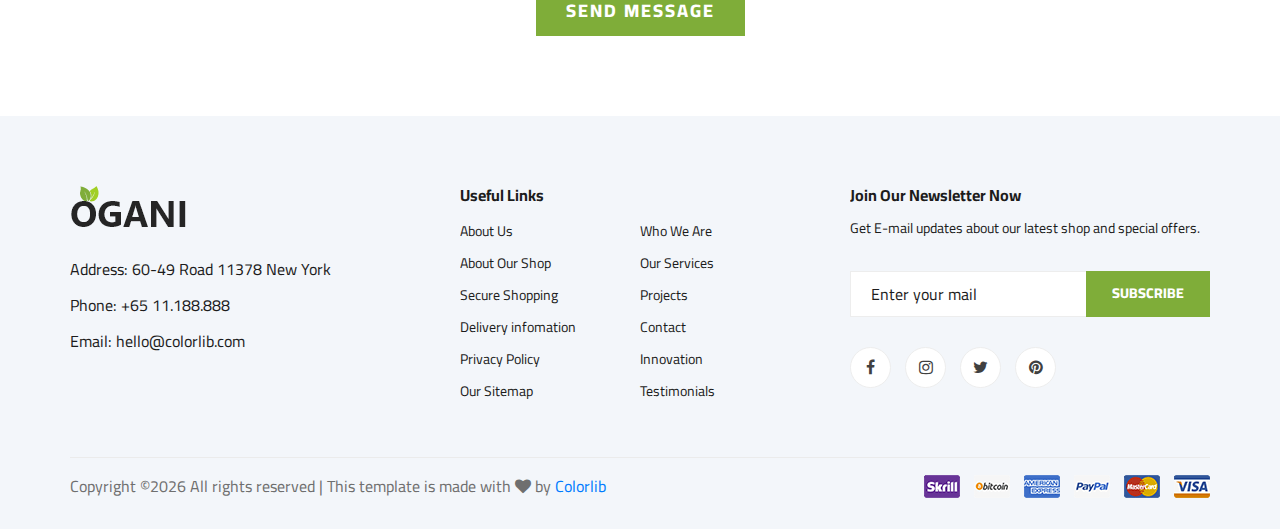
<file: ogani-master/contact.html>
<!DOCTYPE html>
<html lang="zxx">

<head>
    <meta charset="UTF-8">
    <meta name="description" content="Ogani Template">
    <meta name="keywords" content="Ogani, unica, creative, html">
    <meta name="viewport" content="width=device-width, initial-scale=1.0">
    <meta http-equiv="X-UA-Compatible" content="ie=edge">
    <title>Ogani | Template</title>

    <!-- Google Font -->
    <link href="https://fonts.googleapis.com/css2?family=Cairo:wght@200;300;400;600;900&display=swap" rel="stylesheet">

    <!-- Css Styles -->
    <link rel="stylesheet" href="css/bootstrap.min.css" type="text/css">
    <link rel="stylesheet" href="css/font-awesome.min.css" type="text/css">
    <link rel="stylesheet" href="css/elegant-icons.css" type="text/css">
    <link rel="stylesheet" href="css/nice-select.css" type="text/css">
    <link rel="stylesheet" href="css/jquery-ui.min.css" type="text/css">
    <link rel="stylesheet" href="css/owl.carousel.min.css" type="text/css">
    <link rel="stylesheet" href="css/slicknav.min.css" type="text/css">
    <link rel="stylesheet" href="css/style.css" type="text/css">
</head>

<body>
    <!-- Page Preloder -->
    <div id="preloder">
        <div class="loader"></div>
    </div>

    <!-- Humberger Begin -->
    <div class="humberger__menu__overlay"></div>
    <div class="humberger__menu__wrapper">
        <div class="humberger__menu__logo">
            <a href="#"><img src="img/logo.png" alt=""></a>
        </div>
        <div class="humberger__menu__cart">
            <ul>
                <li><a href="#"><i class="fa fa-heart"></i> <span>1</span></a></li>
                <li><a href="#"><i class="fa fa-shopping-bag"></i> <span>3</span></a></li>
            </ul>
            <div class="header__cart__price">item: <span>$150.00</span></div>
        </div>
        <div class="humberger__menu__widget">
            <div class="header__top__right__language">
                <img src="img/language.png" alt="">
                <div>English</div>
                <span class="arrow_carrot-down"></span>
                <ul>
                    <li><a href="#">Spanis</a></li>
                    <li><a href="#">English</a></li>
                </ul>
            </div>
            <div class="header__top__right__auth">
                <a href="#"><i class="fa fa-user"></i> Login</a>
            </div>
        </div>
        <nav class="humberger__menu__nav mobile-menu">
            <ul>
                <li class="active"><a href="./index.html">Home</a></li>
                <li><a href="./shop-grid.html">Shop</a></li>
                <li><a href="#">Pages</a>
                    <ul class="header__menu__dropdown">
                        <li><a href="./shop-details.html">Shop Details</a></li>
                        <li><a href="./shoping-cart.html">Shoping Cart</a></li>
                        <li><a href="./checkout.html">Check Out</a></li>
                        <li><a href="./blog-details.html">Blog Details</a></li>
                    </ul>
                </li>
                <li><a href="./blog.html">Blog</a></li>
                <li><a href="./contact.html">Contact</a></li>
            </ul>
        </nav>
        <div id="mobile-menu-wrap"></div>
        <div class="header__top__right__social">
            <a href="#"><i class="fa fa-facebook"></i></a>
            <a href="#"><i class="fa fa-twitter"></i></a>
            <a href="#"><i class="fa fa-linkedin"></i></a>
            <a href="#"><i class="fa fa-pinterest-p"></i></a>
        </div>
        <div class="humberger__menu__contact">
            <ul>
                <li><i class="fa fa-envelope"></i> hello@colorlib.com</li>
                <li>Free Shipping for all Order of $99</li>
            </ul>
        </div>
    </div>
    <!-- Humberger End -->

    <!-- Header Section Begin -->
    <header class="header">
        <div class="header__top">
            <div class="container">
                <div class="row">
                    <div class="col-lg-6">
                        <div class="header__top__left">
                            <ul>
                                <li><i class="fa fa-envelope"></i> hello@colorlib.com</li>
                                <li>Free Shipping for all Order of $99</li>
                            </ul>
                        </div>
                    </div>
                    <div class="col-lg-6">
                        <div class="header__top__right">
                            <div class="header__top__right__social">
                                <a href="#"><i class="fa fa-facebook"></i></a>
                                <a href="#"><i class="fa fa-twitter"></i></a>
                                <a href="#"><i class="fa fa-linkedin"></i></a>
                                <a href="#"><i class="fa fa-pinterest-p"></i></a>
                            </div>
                            <div class="header__top__right__language">
                                <img src="img/language.png" alt="">
                                <div>English</div>
                                <span class="arrow_carrot-down"></span>
                                <ul>
                                    <li><a href="#">Spanis</a></li>
                                    <li><a href="#">English</a></li>
                                </ul>
                            </div>
                            <div class="header__top__right__auth">
                                <a href="#"><i class="fa fa-user"></i> Login</a>
                            </div>
                        </div>
                    </div>
                </div>
            </div>
        </div>
        <div class="container">
            <div class="row">
                <div class="col-lg-3">
                    <div class="header__logo">
                        <a href="./index.html"><img src="img/logo.png" alt=""></a>
                    </div>
                </div>
                <div class="col-lg-6">
                    <nav class="header__menu">
                        <ul>
                            <li><a href="./index.html">Home</a></li>
                            <li><a href="./shop-grid.html">Shop</a></li>
                            <li><a href="#">Pages</a>
                                <ul class="header__menu__dropdown">
                                    <li><a href="./shop-details.html">Shop Details</a></li>
                                    <li><a href="./shoping-cart.html">Shoping Cart</a></li>
                                    <li><a href="./checkout.html">Check Out</a></li>
                                    <li><a href="./blog-details.html">Blog Details</a></li>
                                </ul>
                            </li>
                            <li><a href="./blog.html">Blog</a></li>
                            <li class="active"><a href="./contact.html">Contact</a></li>
                        </ul>
                    </nav>
                </div>
                <div class="col-lg-3">
                    <div class="header__cart">
                        <ul>
                            <li><a href="#"><i class="fa fa-heart"></i> <span>1</span></a></li>
                            <li><a href="#"><i class="fa fa-shopping-bag"></i> <span>3</span></a></li>
                        </ul>
                        <div class="header__cart__price">item: <span>$150.00</span></div>
                    </div>
                </div>
            </div>
            <div class="humberger__open">
                <i class="fa fa-bars"></i>
            </div>
        </div>
    </header>
    <!-- Header Section End -->

    <!-- Hero Section Begin -->
    <section class="hero hero-normal">
        <div class="container">
            <div class="row">
                <div class="col-lg-3">
                    <div class="hero__categories">
                        <div class="hero__categories__all">
                            <i class="fa fa-bars"></i>
                            <span>All departments</span>
                        </div>
                        <ul>
                            <li><a href="#">Fresh Meat</a></li>
                            <li><a href="#">Vegetables</a></li>
                            <li><a href="#">Fruit & Nut Gifts</a></li>
                            <li><a href="#">Fresh Berries</a></li>
                            <li><a href="#">Ocean Foods</a></li>
                            <li><a href="#">Butter & Eggs</a></li>
                            <li><a href="#">Fastfood</a></li>
                            <li><a href="#">Fresh Onion</a></li>
                            <li><a href="#">Papayaya & Crisps</a></li>
                            <li><a href="#">Oatmeal</a></li>
                            <li><a href="#">Fresh Bananas</a></li>
                        </ul>
                    </div>
                </div>
                <div class="col-lg-9">
                    <div class="hero__search">
                        <div class="hero__search__form">
                            <form action="#">
                                <div class="hero__search__categories">
                                    All Categories
                                    <span class="arrow_carrot-down"></span>
                                </div>
                                <input type="text" placeholder="What do yo u need?">
                                <button type="submit" class="site-btn">SEARCH</button>
                            </form>
                        </div>
                        <div class="hero__search__phone">
                            <div class="hero__search__phone__icon">
                                <i class="fa fa-phone"></i>
                            </div>
                            <div class="hero__search__phone__text">
                                <h5>+65 11.188.888</h5>
                                <span>support 24/7 time</span>
                            </div>
                        </div>
                    </div>
                </div>
            </div>
        </div>
    </section>
    <!-- Hero Section End -->

    <!-- Breadcrumb Section Begin -->
    <section class="breadcrumb-section set-bg" data-setbg="img/breadcrumb.jpg">
        <div class="container">
            <div class="row">
                <div class="col-lg-12 text-center">
                    <div class="breadcrumb__text">
                        <h2>Contact Us</h2>
                        <div class="breadcrumb__option">
                            <a href="./index.html">Home</a>
                            <span>Contact Us</span>
                        </div>
                    </div>
                </div>
            </div>
        </div>
    </section>
    <!-- Breadcrumb Section End -->

    <!-- Contact Section Begin -->
    <section class="contact spad">
        <div class="container">
            <div class="row">
                <div class="col-lg-3 col-md-3 col-sm-6 text-center">
                    <div class="contact__widget">
                        <span class="icon_phone"></span>
                        <h4>Phone</h4>
                        <p>+01-3-8888-6868</p>
                    </div>
                </div>
                <div class="col-lg-3 col-md-3 col-sm-6 text-center">
                    <div class="contact__widget">
                        <span class="icon_pin_alt"></span>
                        <h4>Address</h4>
                        <p>60-49 Road 11378 New York</p>
                    </div>
                </div>
                <div class="col-lg-3 col-md-3 col-sm-6 text-center">
                    <div class="contact__widget">
                        <span class="icon_clock_alt"></span>
                        <h4>Open time</h4>
                        <p>10:00 am to 23:00 pm</p>
                    </div>
                </div>
                <div class="col-lg-3 col-md-3 col-sm-6 text-center">
                    <div class="contact__widget">
                        <span class="icon_mail_alt"></span>
                        <h4>Email</h4>
                        <p>hello@colorlib.com</p>
                    </div>
                </div>
            </div>
        </div>
    </section>
    <!-- Contact Section End -->

    <!-- Map Begin -->
    <div class="map">
        <iframe
            src="https://www.google.com/maps/embed?pb=!1m18!1m12!1m3!1d49116.39176087041!2d-86.41867791216099!3d39.69977417971648!2m3!1f0!2f0!3f0!3m2!1i1024!2i768!4f13.1!3m3!1m2!1s0x886ca48c841038a1%3A0x70cfba96bf847f0!2sPlainfield%2C%20IN%2C%20USA!5e0!3m2!1sen!2sbd!4v1586106673811!5m2!1sen!2sbd"
            height="500" style="border:0;" allowfullscreen="" aria-hidden="false" tabindex="0"></iframe>
        <div class="map-inside">
            <i class="icon_pin"></i>
            <div class="inside-widget">
                <h4>New York</h4>
                <ul>
                    <li>Phone: +12-345-6789</li>
                    <li>Add: 16 Creek Ave. Farmingdale, NY</li>
                </ul>
            </div>
        </div>
    </div>
    <!-- Map End -->

    <!-- Contact Form Begin -->
    <div class="contact-form spad">
        <div class="container">
            <div class="row">
                <div class="col-lg-12">
                    <div class="contact__form__title">
                        <h2>Leave Message</h2>
                    </div>
                </div>
            </div>
            <form action="#">
                <div class="row">
                    <div class="col-lg-6 col-md-6">
                        <input type="text" placeholder="Your name">
                    </div>
                    <div class="col-lg-6 col-md-6">
                        <input type="text" placeholder="Your Email">
                    </div>
                    <div class="col-lg-12 text-center">
                        <textarea placeholder="Your message"></textarea>
                        <button type="submit" class="site-btn">SEND MESSAGE</button>
                    </div>
                </div>
            </form>
        </div>
    </div>
    <!-- Contact Form End -->

    <!-- Footer Section Begin -->
    <footer class="footer spad">
        <div class="container">
            <div class="row">
                <div class="col-lg-3 col-md-6 col-sm-6">
                    <div class="footer__about">
                        <div class="footer__about__logo">
                            <a href="./index.html"><img src="img/logo.png" alt=""></a>
                        </div>
                        <ul>
                            <li>Address: 60-49 Road 11378 New York</li>
                            <li>Phone: +65 11.188.888</li>
                            <li>Email: hello@colorlib.com</li>
                        </ul>
                    </div>
                </div>
                <div class="col-lg-4 col-md-6 col-sm-6 offset-lg-1">
                    <div class="footer__widget">
                        <h6>Useful Links</h6>
                        <ul>
                            <li><a href="#">About Us</a></li>
                            <li><a href="#">About Our Shop</a></li>
                            <li><a href="#">Secure Shopping</a></li>
                            <li><a href="#">Delivery infomation</a></li>
                            <li><a href="#">Privacy Policy</a></li>
                            <li><a href="#">Our Sitemap</a></li>
                        </ul>
                        <ul>
                            <li><a href="#">Who We Are</a></li>
                            <li><a href="#">Our Services</a></li>
                            <li><a href="#">Projects</a></li>
                            <li><a href="#">Contact</a></li>
                            <li><a href="#">Innovation</a></li>
                            <li><a href="#">Testimonials</a></li>
                        </ul>
                    </div>
                </div>
                <div class="col-lg-4 col-md-12">
                    <div class="footer__widget">
                        <h6>Join Our Newsletter Now</h6>
                        <p>Get E-mail updates about our latest shop and special offers.</p>
                        <form action="#">
                            <input type="text" placeholder="Enter your mail">
                            <button type="submit" class="site-btn">Subscribe</button>
                        </form>
                        <div class="footer__widget__social">
                            <a href="#"><i class="fa fa-facebook"></i></a>
                            <a href="#"><i class="fa fa-instagram"></i></a>
                            <a href="#"><i class="fa fa-twitter"></i></a>
                            <a href="#"><i class="fa fa-pinterest"></i></a>
                        </div>
                    </div>
                </div>
            </div>
            <div class="row">
                <div class="col-lg-12">
                    <div class="footer__copyright">
                        <div class="footer__copyright__text"><p><!-- Link back to Colorlib can't be removed. Template is licensed under CC BY 3.0. -->
  Copyright &copy;<script>document.write(new Date().getFullYear());</script> All rights reserved | This template is made with <i class="fa fa-heart" aria-hidden="true"></i> by <a href="https://colorlib.com" target="_blank">Colorlib</a>
  <!-- Link back to Colorlib can't be removed. Template is licensed under CC BY 3.0. --></p></div>
                        <div class="footer__copyright__payment"><img src="img/payment-item.png" alt=""></div>
                    </div>
                </div>
            </div>
        </div>
    </footer>
    <!-- Footer Section End -->

    <!-- Js Plugins -->
    <script src="js/jquery-3.3.1.min.js"></script>
    <script src="js/bootstrap.min.js"></script>
    <script src="js/jquery.nice-select.min.js"></script>
    <script src="js/jquery-ui.min.js"></script>
    <script src="js/jquery.slicknav.js"></script>
    <script src="js/mixitup.min.js"></script>
    <script src="js/owl.carousel.min.js"></script>
    <script src="js/main.js"></script>



</body>

</html>
</file>
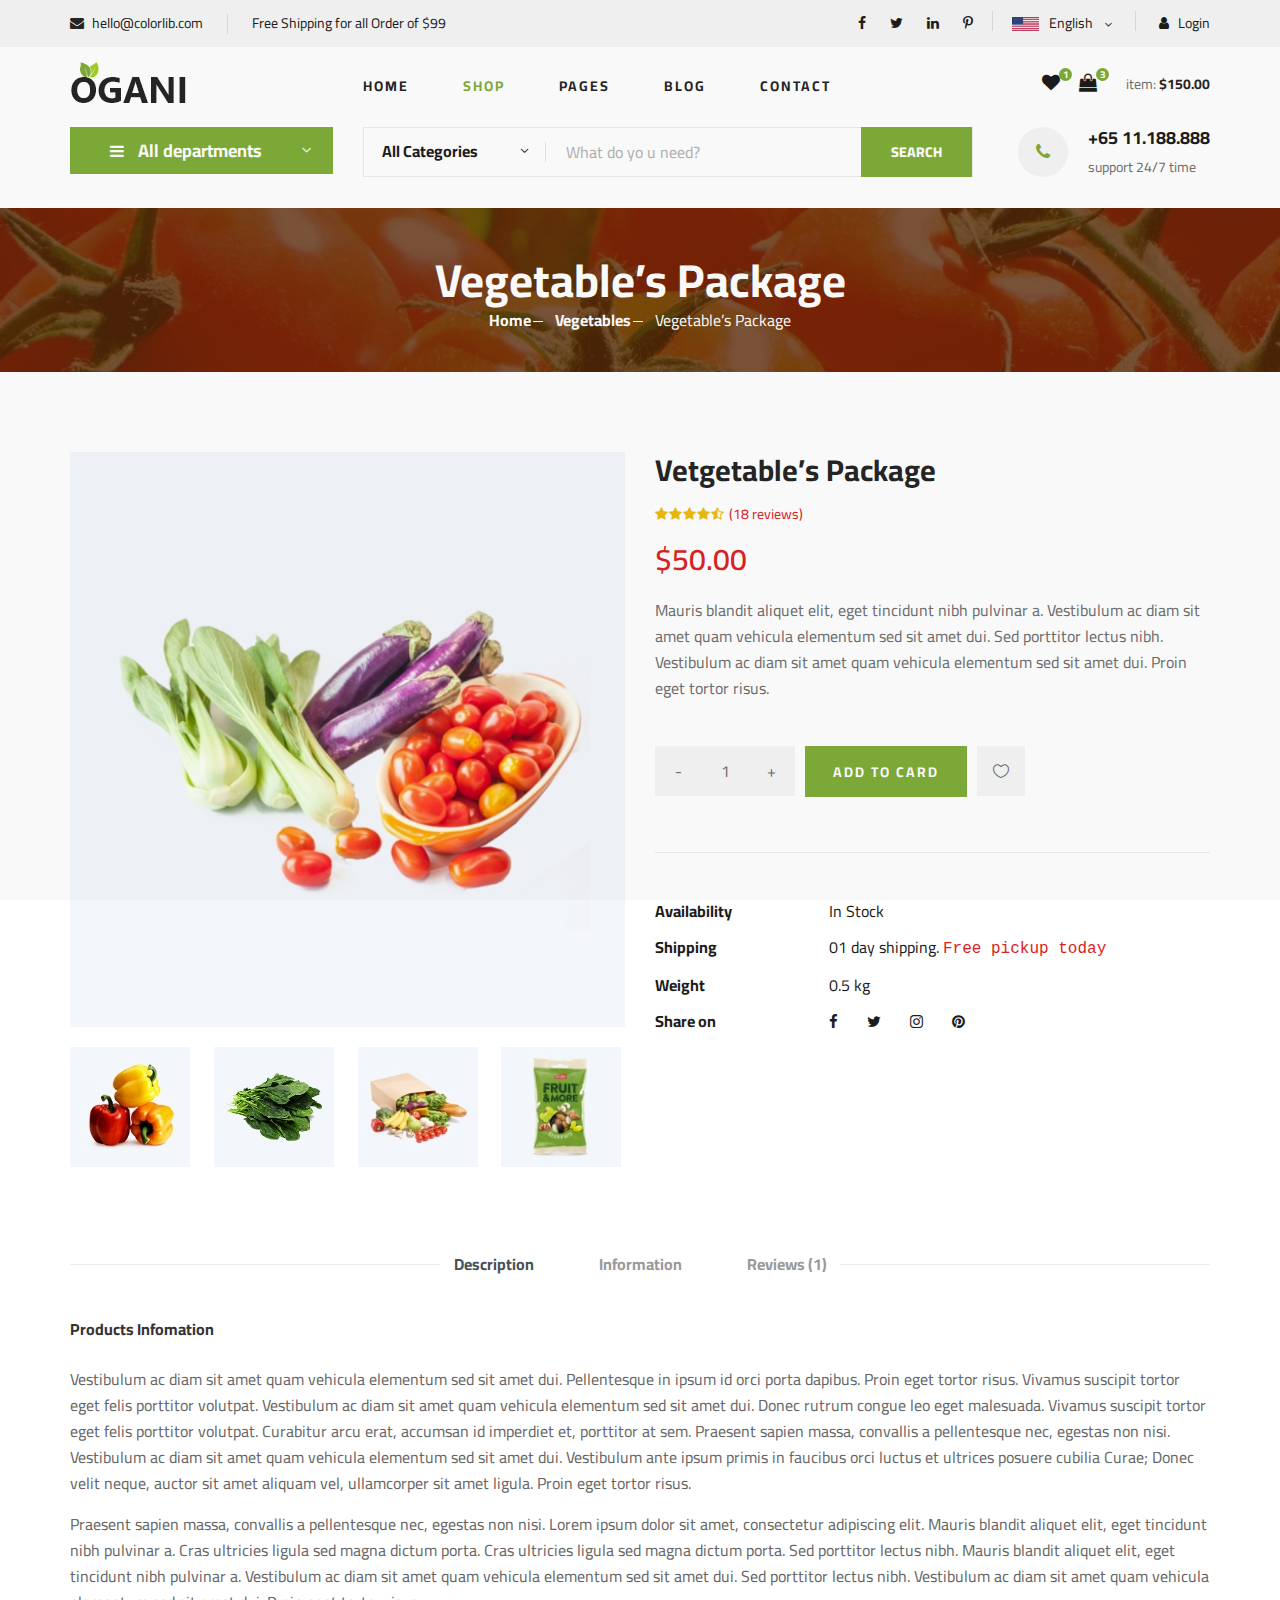
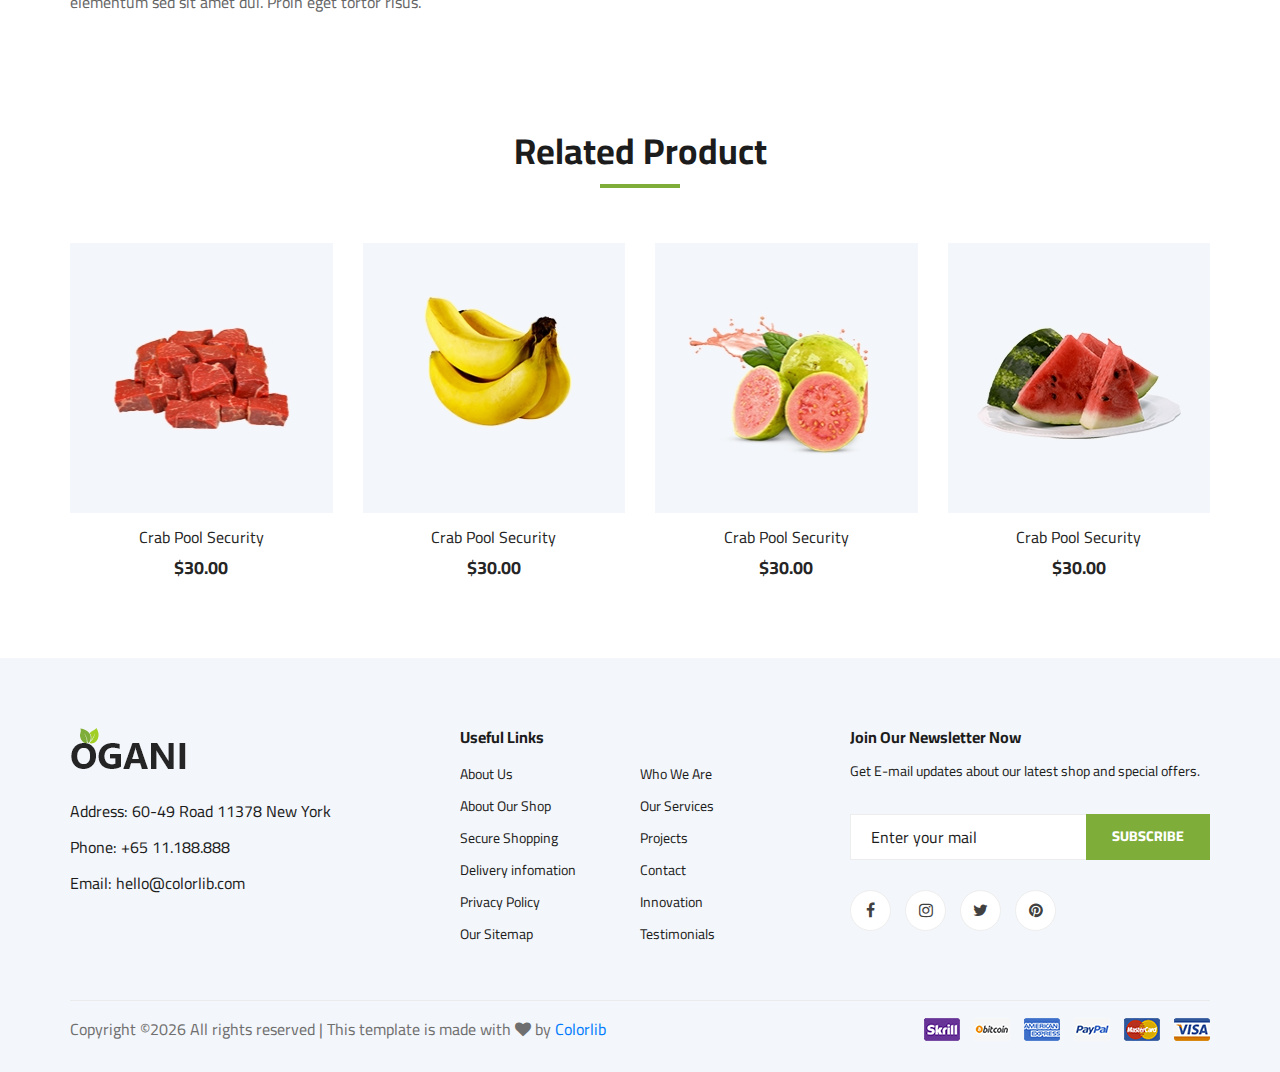
<file: ogani-master/shop-details.html>
<!DOCTYPE html>
<html lang="zxx">

<head>
    <meta charset="UTF-8">
    <meta name="description" content="Ogani Template">
    <meta name="keywords" content="Ogani, unica, creative, html">
    <meta name="viewport" content="width=device-width, initial-scale=1.0">
    <meta http-equiv="X-UA-Compatible" content="ie=edge">
    <title>Ogani | Template</title>

    <!-- Google Font -->
    <link href="https://fonts.googleapis.com/css2?family=Cairo:wght@200;300;400;600;900&display=swap" rel="stylesheet">

    <!-- Css Styles -->
    <link rel="stylesheet" href="css/bootstrap.min.css" type="text/css">
    <link rel="stylesheet" href="css/font-awesome.min.css" type="text/css">
    <link rel="stylesheet" href="css/elegant-icons.css" type="text/css">
    <link rel="stylesheet" href="css/nice-select.css" type="text/css">
    <link rel="stylesheet" href="css/jquery-ui.min.css" type="text/css">
    <link rel="stylesheet" href="css/owl.carousel.min.css" type="text/css">
    <link rel="stylesheet" href="css/slicknav.min.css" type="text/css">
    <link rel="stylesheet" href="css/style.css" type="text/css">
</head>

<body>
    <!-- Page Preloder -->
    <div id="preloder">
        <div class="loader"></div>
    </div>

    <!-- Humberger Begin -->
    <div class="humberger__menu__overlay"></div>
    <div class="humberger__menu__wrapper">
        <div class="humberger__menu__logo">
            <a href="#"><img src="img/logo.png" alt=""></a>
        </div>
        <div class="humberger__menu__cart">
            <ul>
                <li><a href="#"><i class="fa fa-heart"></i> <span>1</span></a></li>
                <li><a href="#"><i class="fa fa-shopping-bag"></i> <span>3</span></a></li>
            </ul>
            <div class="header__cart__price">item: <span>$150.00</span></div>
        </div>
        <div class="humberger__menu__widget">
            <div class="header__top__right__language">
                <img src="img/language.png" alt="">
                <div>English</div>
                <span class="arrow_carrot-down"></span>
                <ul>
                    <li><a href="#">Spanis</a></li>
                    <li><a href="#">English</a></li>
                </ul>
            </div>
            <div class="header__top__right__auth">
                <a href="#"><i class="fa fa-user"></i> Login</a>
            </div>
        </div>
        <nav class="humberger__menu__nav mobile-menu">
            <ul>
                <li class="active"><a href="./index.html">Home</a></li>
                <li><a href="./shop-grid.html">Shop</a></li>
                <li><a href="#">Pages</a>
                    <ul class="header__menu__dropdown">
                        <li><a href="./shop-details.html">Shop Details</a></li>
                        <li><a href="./shoping-cart.html">Shoping Cart</a></li>
                        <li><a href="./checkout.html">Check Out</a></li>
                        <li><a href="./blog-details.html">Blog Details</a></li>
                    </ul>
                </li>
                <li><a href="./blog.html">Blog</a></li>
                <li><a href="./contact.html">Contact</a></li>
            </ul>
        </nav>
        <div id="mobile-menu-wrap"></div>
        <div class="header__top__right__social">
            <a href="#"><i class="fa fa-facebook"></i></a>
            <a href="#"><i class="fa fa-twitter"></i></a>
            <a href="#"><i class="fa fa-linkedin"></i></a>
            <a href="#"><i class="fa fa-pinterest-p"></i></a>
        </div>
        <div class="humberger__menu__contact">
            <ul>
                <li><i class="fa fa-envelope"></i> hello@colorlib.com</li>
                <li>Free Shipping for all Order of $99</li>
            </ul>
        </div>
    </div>
    <!-- Humberger End -->

    <!-- Header Section Begin -->
    <header class="header">
        <div class="header__top">
            <div class="container">
                <div class="row">
                    <div class="col-lg-6">
                        <div class="header__top__left">
                            <ul>
                                <li><i class="fa fa-envelope"></i> hello@colorlib.com</li>
                                <li>Free Shipping for all Order of $99</li>
                            </ul>
                        </div>
                    </div>
                    <div class="col-lg-6">
                        <div class="header__top__right">
                            <div class="header__top__right__social">
                                <a href="#"><i class="fa fa-facebook"></i></a>
                                <a href="#"><i class="fa fa-twitter"></i></a>
                                <a href="#"><i class="fa fa-linkedin"></i></a>
                                <a href="#"><i class="fa fa-pinterest-p"></i></a>
                            </div>
                            <div class="header__top__right__language">
                                <img src="img/language.png" alt="">
                                <div>English</div>
                                <span class="arrow_carrot-down"></span>
                                <ul>
                                    <li><a href="#">Spanis</a></li>
                                    <li><a href="#">English</a></li>
                                </ul>
                            </div>
                            <div class="header__top__right__auth">
                                <a href="#"><i class="fa fa-user"></i> Login</a>
                            </div>
                        </div>
                    </div>
                </div>
            </div>
        </div>
        <div class="container">
            <div class="row">
                <div class="col-lg-3">
                    <div class="header__logo">
                        <a href="./index.html"><img src="img/logo.png" alt=""></a>
                    </div>
                </div>
                <div class="col-lg-6">
                    <nav class="header__menu">
                        <ul>
                            <li><a href="./index.html">Home</a></li>
                            <li class="active"><a href="./shop-grid.html">Shop</a></li>
                            <li><a href="#">Pages</a>
                                <ul class="header__menu__dropdown">
                                    <li><a href="./shop-details.html">Shop Details</a></li>
                                    <li><a href="./shoping-cart.html">Shoping Cart</a></li>
                                    <li><a href="./checkout.html">Check Out</a></li>
                                    <li><a href="./blog-details.html">Blog Details</a></li>
                                </ul>
                            </li>
                            <li><a href="./blog.html">Blog</a></li>
                            <li><a href="./contact.html">Contact</a></li>
                        </ul>
                    </nav>
                </div>
                <div class="col-lg-3">
                    <div class="header__cart">
                        <ul>
                            <li><a href="#"><i class="fa fa-heart"></i> <span>1</span></a></li>
                            <li><a href="#"><i class="fa fa-shopping-bag"></i> <span>3</span></a></li>
                        </ul>
                        <div class="header__cart__price">item: <span>$150.00</span></div>
                    </div>
                </div>
            </div>
            <div class="humberger__open">
                <i class="fa fa-bars"></i>
            </div>
        </div>
    </header>
    <!-- Header Section End -->

    <!-- Hero Section Begin -->
    <section class="hero hero-normal">
        <div class="container">
            <div class="row">
                <div class="col-lg-3">
                    <div class="hero__categories">
                        <div class="hero__categories__all">
                            <i class="fa fa-bars"></i>
                            <span>All departments</span>
                        </div>
                        <ul>
                            <li><a href="#">Fresh Meat</a></li>
                            <li><a href="#">Vegetables</a></li>
                            <li><a href="#">Fruit & Nut Gifts</a></li>
                            <li><a href="#">Fresh Berries</a></li>
                            <li><a href="#">Ocean Foods</a></li>
                            <li><a href="#">Butter & Eggs</a></li>
                            <li><a href="#">Fastfood</a></li>
                            <li><a href="#">Fresh Onion</a></li>
                            <li><a href="#">Papayaya & Crisps</a></li>
                            <li><a href="#">Oatmeal</a></li>
                            <li><a href="#">Fresh Bananas</a></li>
                        </ul>
                    </div>
                </div>
                <div class="col-lg-9">
                    <div class="hero__search">
                        <div class="hero__search__form">
                            <form action="#">
                                <div class="hero__search__categories">
                                    All Categories
                                    <span class="arrow_carrot-down"></span>
                                </div>
                                <input type="text" placeholder="What do yo u need?">
                                <button type="submit" class="site-btn">SEARCH</button>
                            </form>
                        </div>
                        <div class="hero__search__phone">
                            <div class="hero__search__phone__icon">
                                <i class="fa fa-phone"></i>
                            </div>
                            <div class="hero__search__phone__text">
                                <h5>+65 11.188.888</h5>
                                <span>support 24/7 time</span>
                            </div>
                        </div>
                    </div>
                </div>
            </div>
        </div>
    </section>
    <!-- Hero Section End -->

    <!-- Breadcrumb Section Begin -->
    <section class="breadcrumb-section set-bg" data-setbg="img/breadcrumb.jpg">
        <div class="container">
            <div class="row">
                <div class="col-lg-12 text-center">
                    <div class="breadcrumb__text">
                        <h2>Vegetable’s Package</h2>
                        <div class="breadcrumb__option">
                            <a href="./index.html">Home</a>
                            <a href="./index.html">Vegetables</a>
                            <span>Vegetable’s Package</span>
                        </div>
                    </div>
                </div>
            </div>
        </div>
    </section>
    <!-- Breadcrumb Section End -->

    <!-- Product Details Section Begin -->
    <section class="product-details spad">
        <div class="container">
            <div class="row">
                <div class="col-lg-6 col-md-6">
                    <div class="product__details__pic">
                        <div class="product__details__pic__item">
                            <img class="product__details__pic__item--large"
                                src="img/product/details/product-details-1.jpg" alt="">
                        </div>
                        <div class="product__details__pic__slider owl-carousel">
                            <img data-imgbigurl="img/product/details/product-details-2.jpg"
                                src="img/product/details/thumb-1.jpg" alt="">
                            <img data-imgbigurl="img/product/details/product-details-3.jpg"
                                src="img/product/details/thumb-2.jpg" alt="">
                            <img data-imgbigurl="img/product/details/product-details-5.jpg"
                                src="img/product/details/thumb-3.jpg" alt="">
                            <img data-imgbigurl="img/product/details/product-details-4.jpg"
                                src="img/product/details/thumb-4.jpg" alt="">
                        </div>
                    </div>
                </div>
                <div class="col-lg-6 col-md-6">
                    <div class="product__details__text">
                        <h3>Vetgetable’s Package</h3>
                        <div class="product__details__rating">
                            <i class="fa fa-star"></i>
                            <i class="fa fa-star"></i>
                            <i class="fa fa-star"></i>
                            <i class="fa fa-star"></i>
                            <i class="fa fa-star-half-o"></i>
                            <span>(18 reviews)</span>
                        </div>
                        <div class="product__details__price">$50.00</div>
                        <p>Mauris blandit aliquet elit, eget tincidunt nibh pulvinar a. Vestibulum ac diam sit amet quam
                            vehicula elementum sed sit amet dui. Sed porttitor lectus nibh. Vestibulum ac diam sit amet
                            quam vehicula elementum sed sit amet dui. Proin eget tortor risus.</p>
                        <div class="product__details__quantity">
                            <div class="quantity">
                                <div class="pro-qty">
                                    <input type="text" value="1">
                                </div>
                            </div>
                        </div>
                        <a href="#" class="primary-btn">ADD TO CARD</a>
                        <a href="#" class="heart-icon"><span class="icon_heart_alt"></span></a>
                        <ul>
                            <li><b>Availability</b> <span>In Stock</span></li>
                            <li><b>Shipping</b> <span>01 day shipping. <samp>Free pickup today</samp></span></li>
                            <li><b>Weight</b> <span>0.5 kg</span></li>
                            <li><b>Share on</b>
                                <div class="share">
                                    <a href="#"><i class="fa fa-facebook"></i></a>
                                    <a href="#"><i class="fa fa-twitter"></i></a>
                                    <a href="#"><i class="fa fa-instagram"></i></a>
                                    <a href="#"><i class="fa fa-pinterest"></i></a>
                                </div>
                            </li>
                        </ul>
                    </div>
                </div>
                <div class="col-lg-12">
                    <div class="product__details__tab">
                        <ul class="nav nav-tabs" role="tablist">
                            <li class="nav-item">
                                <a class="nav-link active" data-toggle="tab" href="#tabs-1" role="tab"
                                    aria-selected="true">Description</a>
                            </li>
                            <li class="nav-item">
                                <a class="nav-link" data-toggle="tab" href="#tabs-2" role="tab"
                                    aria-selected="false">Information</a>
                            </li>
                            <li class="nav-item">
                                <a class="nav-link" data-toggle="tab" href="#tabs-3" role="tab"
                                    aria-selected="false">Reviews <span>(1)</span></a>
                            </li>
                        </ul>
                        <div class="tab-content">
                            <div class="tab-pane active" id="tabs-1" role="tabpanel">
                                <div class="product__details__tab__desc">
                                    <h6>Products Infomation</h6>
                                    <p>Vestibulum ac diam sit amet quam vehicula elementum sed sit amet dui.
                                        Pellentesque in ipsum id orci porta dapibus. Proin eget tortor risus. Vivamus
                                        suscipit tortor eget felis porttitor volutpat. Vestibulum ac diam sit amet quam
                                        vehicula elementum sed sit amet dui. Donec rutrum congue leo eget malesuada.
                                        Vivamus suscipit tortor eget felis porttitor volutpat. Curabitur arcu erat,
                                        accumsan id imperdiet et, porttitor at sem. Praesent sapien massa, convallis a
                                        pellentesque nec, egestas non nisi. Vestibulum ac diam sit amet quam vehicula
                                        elementum sed sit amet dui. Vestibulum ante ipsum primis in faucibus orci luctus
                                        et ultrices posuere cubilia Curae; Donec velit neque, auctor sit amet aliquam
                                        vel, ullamcorper sit amet ligula. Proin eget tortor risus.</p>
                                        <p>Praesent sapien massa, convallis a pellentesque nec, egestas non nisi. Lorem
                                        ipsum dolor sit amet, consectetur adipiscing elit. Mauris blandit aliquet
                                        elit, eget tincidunt nibh pulvinar a. Cras ultricies ligula sed magna dictum
                                        porta. Cras ultricies ligula sed magna dictum porta. Sed porttitor lectus
                                        nibh. Mauris blandit aliquet elit, eget tincidunt nibh pulvinar a.
                                        Vestibulum ac diam sit amet quam vehicula elementum sed sit amet dui. Sed
                                        porttitor lectus nibh. Vestibulum ac diam sit amet quam vehicula elementum
                                        sed sit amet dui. Proin eget tortor risus.</p>
                                </div>
                            </div>
                            <div class="tab-pane" id="tabs-2" role="tabpanel">
                                <div class="product__details__tab__desc">
                                    <h6>Products Infomation</h6>
                                    <p>Vestibulum ac diam sit amet quam vehicula elementum sed sit amet dui.
                                        Pellentesque in ipsum id orci porta dapibus. Proin eget tortor risus.
                                        Vivamus suscipit tortor eget felis porttitor volutpat. Vestibulum ac diam
                                        sit amet quam vehicula elementum sed sit amet dui. Donec rutrum congue leo
                                        eget malesuada. Vivamus suscipit tortor eget felis porttitor volutpat.
                                        Curabitur arcu erat, accumsan id imperdiet et, porttitor at sem. Praesent
                                        sapien massa, convallis a pellentesque nec, egestas non nisi. Vestibulum ac
                                        diam sit amet quam vehicula elementum sed sit amet dui. Vestibulum ante
                                        ipsum primis in faucibus orci luctus et ultrices posuere cubilia Curae;
                                        Donec velit neque, auctor sit amet aliquam vel, ullamcorper sit amet ligula.
                                        Proin eget tortor risus.</p>
                                    <p>Praesent sapien massa, convallis a pellentesque nec, egestas non nisi. Lorem
                                        ipsum dolor sit amet, consectetur adipiscing elit. Mauris blandit aliquet
                                        elit, eget tincidunt nibh pulvinar a. Cras ultricies ligula sed magna dictum
                                        porta. Cras ultricies ligula sed magna dictum porta. Sed porttitor lectus
                                        nibh. Mauris blandit aliquet elit, eget tincidunt nibh pulvinar a.</p>
                                </div>
                            </div>
                            <div class="tab-pane" id="tabs-3" role="tabpanel">
                                <div class="product__details__tab__desc">
                                    <h6>Products Infomation</h6>
                                    <p>Vestibulum ac diam sit amet quam vehicula elementum sed sit amet dui.
                                        Pellentesque in ipsum id orci porta dapibus. Proin eget tortor risus.
                                        Vivamus suscipit tortor eget felis porttitor volutpat. Vestibulum ac diam
                                        sit amet quam vehicula elementum sed sit amet dui. Donec rutrum congue leo
                                        eget malesuada. Vivamus suscipit tortor eget felis porttitor volutpat.
                                        Curabitur arcu erat, accumsan id imperdiet et, porttitor at sem. Praesent
                                        sapien massa, convallis a pellentesque nec, egestas non nisi. Vestibulum ac
                                        diam sit amet quam vehicula elementum sed sit amet dui. Vestibulum ante
                                        ipsum primis in faucibus orci luctus et ultrices posuere cubilia Curae;
                                        Donec velit neque, auctor sit amet aliquam vel, ullamcorper sit amet ligula.
                                        Proin eget tortor risus.</p>
                                </div>
                            </div>
                        </div>
                    </div>
                </div>
            </div>
        </div>
    </section>
    <!-- Product Details Section End -->

    <!-- Related Product Section Begin -->
    <section class="related-product">
        <div class="container">
            <div class="row">
                <div class="col-lg-12">
                    <div class="section-title related__product__title">
                        <h2>Related Product</h2>
                    </div>
                </div>
            </div>
            <div class="row">
                <div class="col-lg-3 col-md-4 col-sm-6">
                    <div class="product__item">
                        <div class="product__item__pic set-bg" data-setbg="img/product/product-1.jpg">
                            <ul class="product__item__pic__hover">
                                <li><a href="#"><i class="fa fa-heart"></i></a></li>
                                <li><a href="#"><i class="fa fa-retweet"></i></a></li>
                                <li><a href="#"><i class="fa fa-shopping-cart"></i></a></li>
                            </ul>
                        </div>
                        <div class="product__item__text">
                            <h6><a href="#">Crab Pool Security</a></h6>
                            <h5>$30.00</h5>
                        </div>
                    </div>
                </div>
                <div class="col-lg-3 col-md-4 col-sm-6">
                    <div class="product__item">
                        <div class="product__item__pic set-bg" data-setbg="img/product/product-2.jpg">
                            <ul class="product__item__pic__hover">
                                <li><a href="#"><i class="fa fa-heart"></i></a></li>
                                <li><a href="#"><i class="fa fa-retweet"></i></a></li>
                                <li><a href="#"><i class="fa fa-shopping-cart"></i></a></li>
                            </ul>
                        </div>
                        <div class="product__item__text">
                            <h6><a href="#">Crab Pool Security</a></h6>
                            <h5>$30.00</h5>
                        </div>
                    </div>
                </div>
                <div class="col-lg-3 col-md-4 col-sm-6">
                    <div class="product__item">
                        <div class="product__item__pic set-bg" data-setbg="img/product/product-3.jpg">
                            <ul class="product__item__pic__hover">
                                <li><a href="#"><i class="fa fa-heart"></i></a></li>
                                <li><a href="#"><i class="fa fa-retweet"></i></a></li>
                                <li><a href="#"><i class="fa fa-shopping-cart"></i></a></li>
                            </ul>
                        </div>
                        <div class="product__item__text">
                            <h6><a href="#">Crab Pool Security</a></h6>
                            <h5>$30.00</h5>
                        </div>
                    </div>
                </div>
                <div class="col-lg-3 col-md-4 col-sm-6">
                    <div class="product__item">
                        <div class="product__item__pic set-bg" data-setbg="img/product/product-7.jpg">
                            <ul class="product__item__pic__hover">
                                <li><a href="#"><i class="fa fa-heart"></i></a></li>
                                <li><a href="#"><i class="fa fa-retweet"></i></a></li>
                                <li><a href="#"><i class="fa fa-shopping-cart"></i></a></li>
                            </ul>
                        </div>
                        <div class="product__item__text">
                            <h6><a href="#">Crab Pool Security</a></h6>
                            <h5>$30.00</h5>
                        </div>
                    </div>
                </div>
            </div>
        </div>
    </section>
    <!-- Related Product Section End -->

    <!-- Footer Section Begin -->
    <footer class="footer spad">
        <div class="container">
            <div class="row">
                <div class="col-lg-3 col-md-6 col-sm-6">
                    <div class="footer__about">
                        <div class="footer__about__logo">
                            <a href="./index.html"><img src="img/logo.png" alt=""></a>
                        </div>
                        <ul>
                            <li>Address: 60-49 Road 11378 New York</li>
                            <li>Phone: +65 11.188.888</li>
                            <li>Email: hello@colorlib.com</li>
                        </ul>
                    </div>
                </div>
                <div class="col-lg-4 col-md-6 col-sm-6 offset-lg-1">
                    <div class="footer__widget">
                        <h6>Useful Links</h6>
                        <ul>
                            <li><a href="#">About Us</a></li>
                            <li><a href="#">About Our Shop</a></li>
                            <li><a href="#">Secure Shopping</a></li>
                            <li><a href="#">Delivery infomation</a></li>
                            <li><a href="#">Privacy Policy</a></li>
                            <li><a href="#">Our Sitemap</a></li>
                        </ul>
                        <ul>
                            <li><a href="#">Who We Are</a></li>
                            <li><a href="#">Our Services</a></li>
                            <li><a href="#">Projects</a></li>
                            <li><a href="#">Contact</a></li>
                            <li><a href="#">Innovation</a></li>
                            <li><a href="#">Testimonials</a></li>
                        </ul>
                    </div>
                </div>
                <div class="col-lg-4 col-md-12">
                    <div class="footer__widget">
                        <h6>Join Our Newsletter Now</h6>
                        <p>Get E-mail updates about our latest shop and special offers.</p>
                        <form action="#">
                            <input type="text" placeholder="Enter your mail">
                            <button type="submit" class="site-btn">Subscribe</button>
                        </form>
                        <div class="footer__widget__social">
                            <a href="#"><i class="fa fa-facebook"></i></a>
                            <a href="#"><i class="fa fa-instagram"></i></a>
                            <a href="#"><i class="fa fa-twitter"></i></a>
                            <a href="#"><i class="fa fa-pinterest"></i></a>
                        </div>
                    </div>
                </div>
            </div>
            <div class="row">
                <div class="col-lg-12">
                    <div class="footer__copyright">
                        <div class="footer__copyright__text"><p><!-- Link back to Colorlib can't be removed. Template is licensed under CC BY 3.0. -->
  Copyright &copy;<script>document.write(new Date().getFullYear());</script> All rights reserved | This template is made with <i class="fa fa-heart" aria-hidden="true"></i> by <a href="https://colorlib.com" target="_blank">Colorlib</a>
  <!-- Link back to Colorlib can't be removed. Template is licensed under CC BY 3.0. --></p></div>
                        <div class="footer__copyright__payment"><img src="img/payment-item.png" alt=""></div>
                    </div>
                </div>
            </div>
        </div>
    </footer>
    <!-- Footer Section End -->

    <!-- Js Plugins -->
    <script src="js/jquery-3.3.1.min.js"></script>
    <script src="js/bootstrap.min.js"></script>
    <script src="js/jquery.nice-select.min.js"></script>
    <script src="js/jquery-ui.min.js"></script>
    <script src="js/jquery.slicknav.js"></script>
    <script src="js/mixitup.min.js"></script>
    <script src="js/owl.carousel.min.js"></script>
    <script src="js/main.js"></script>


</body>

</html>
</file>
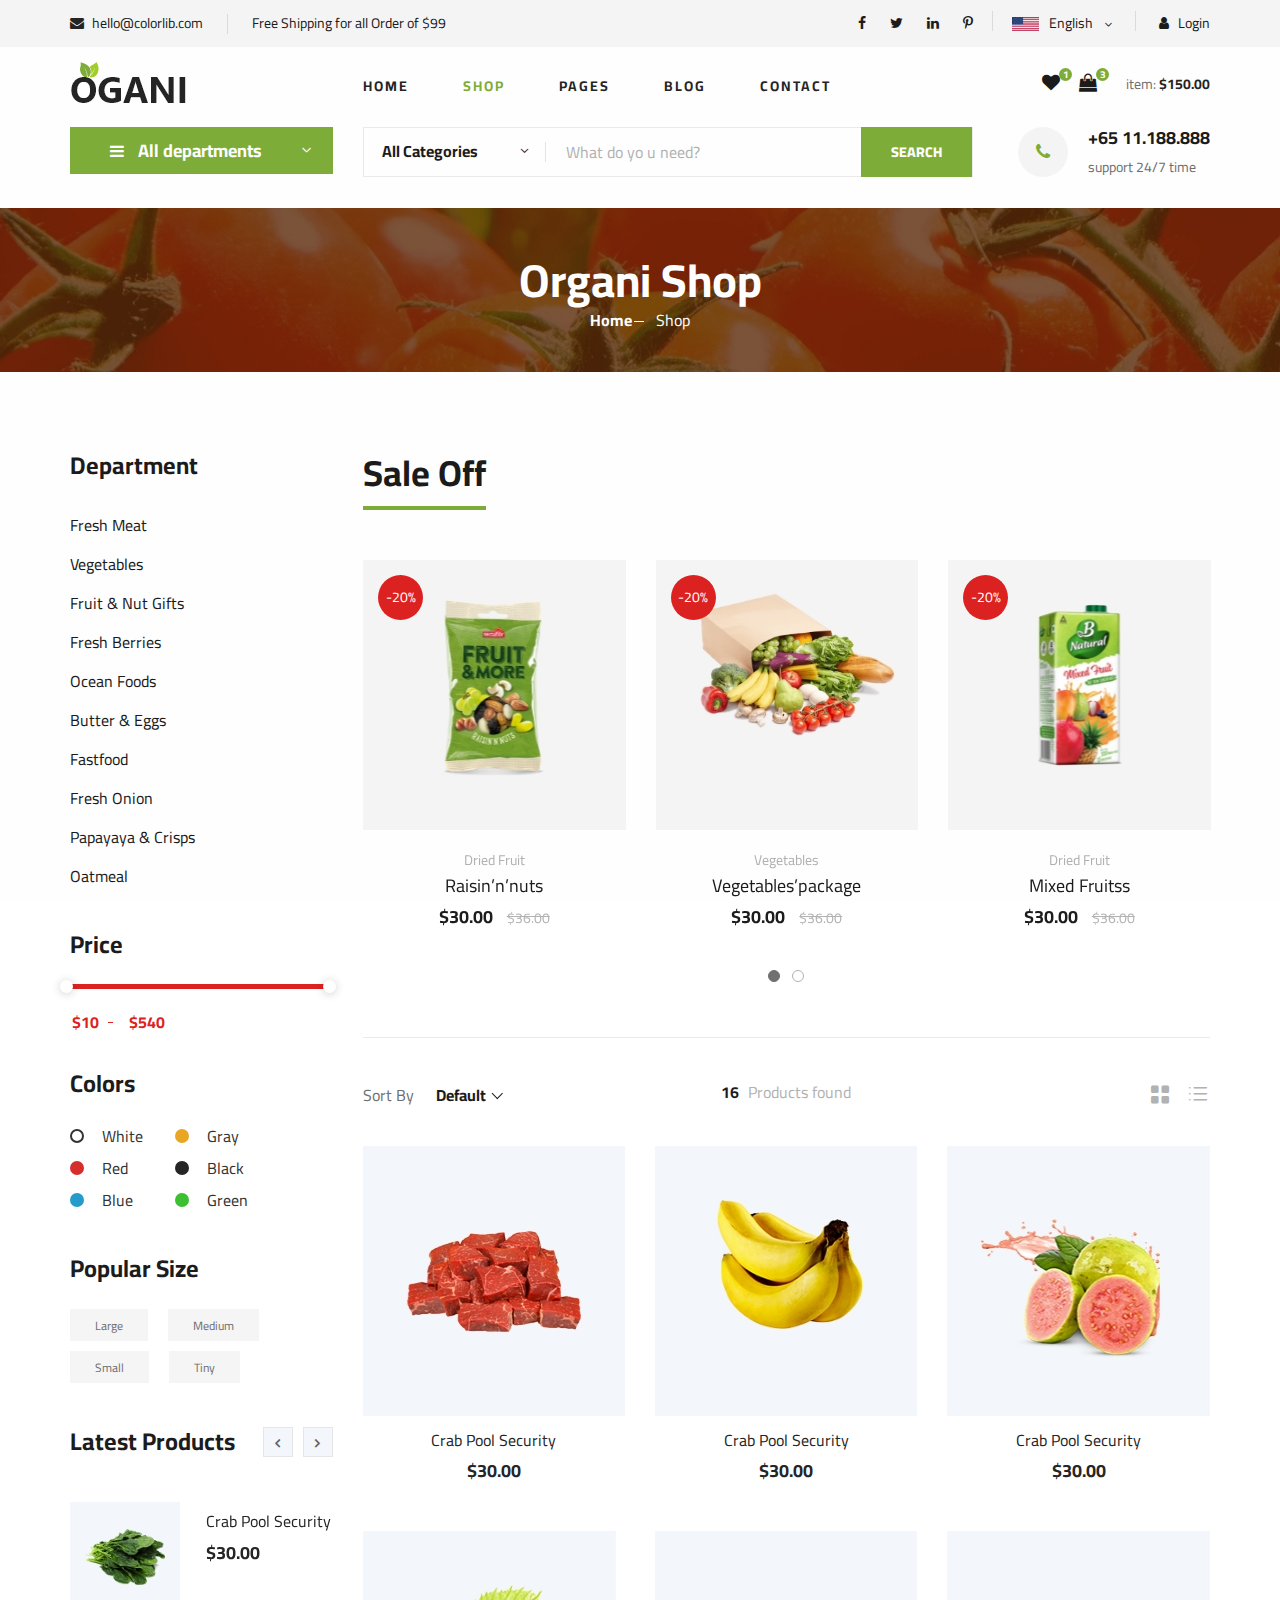
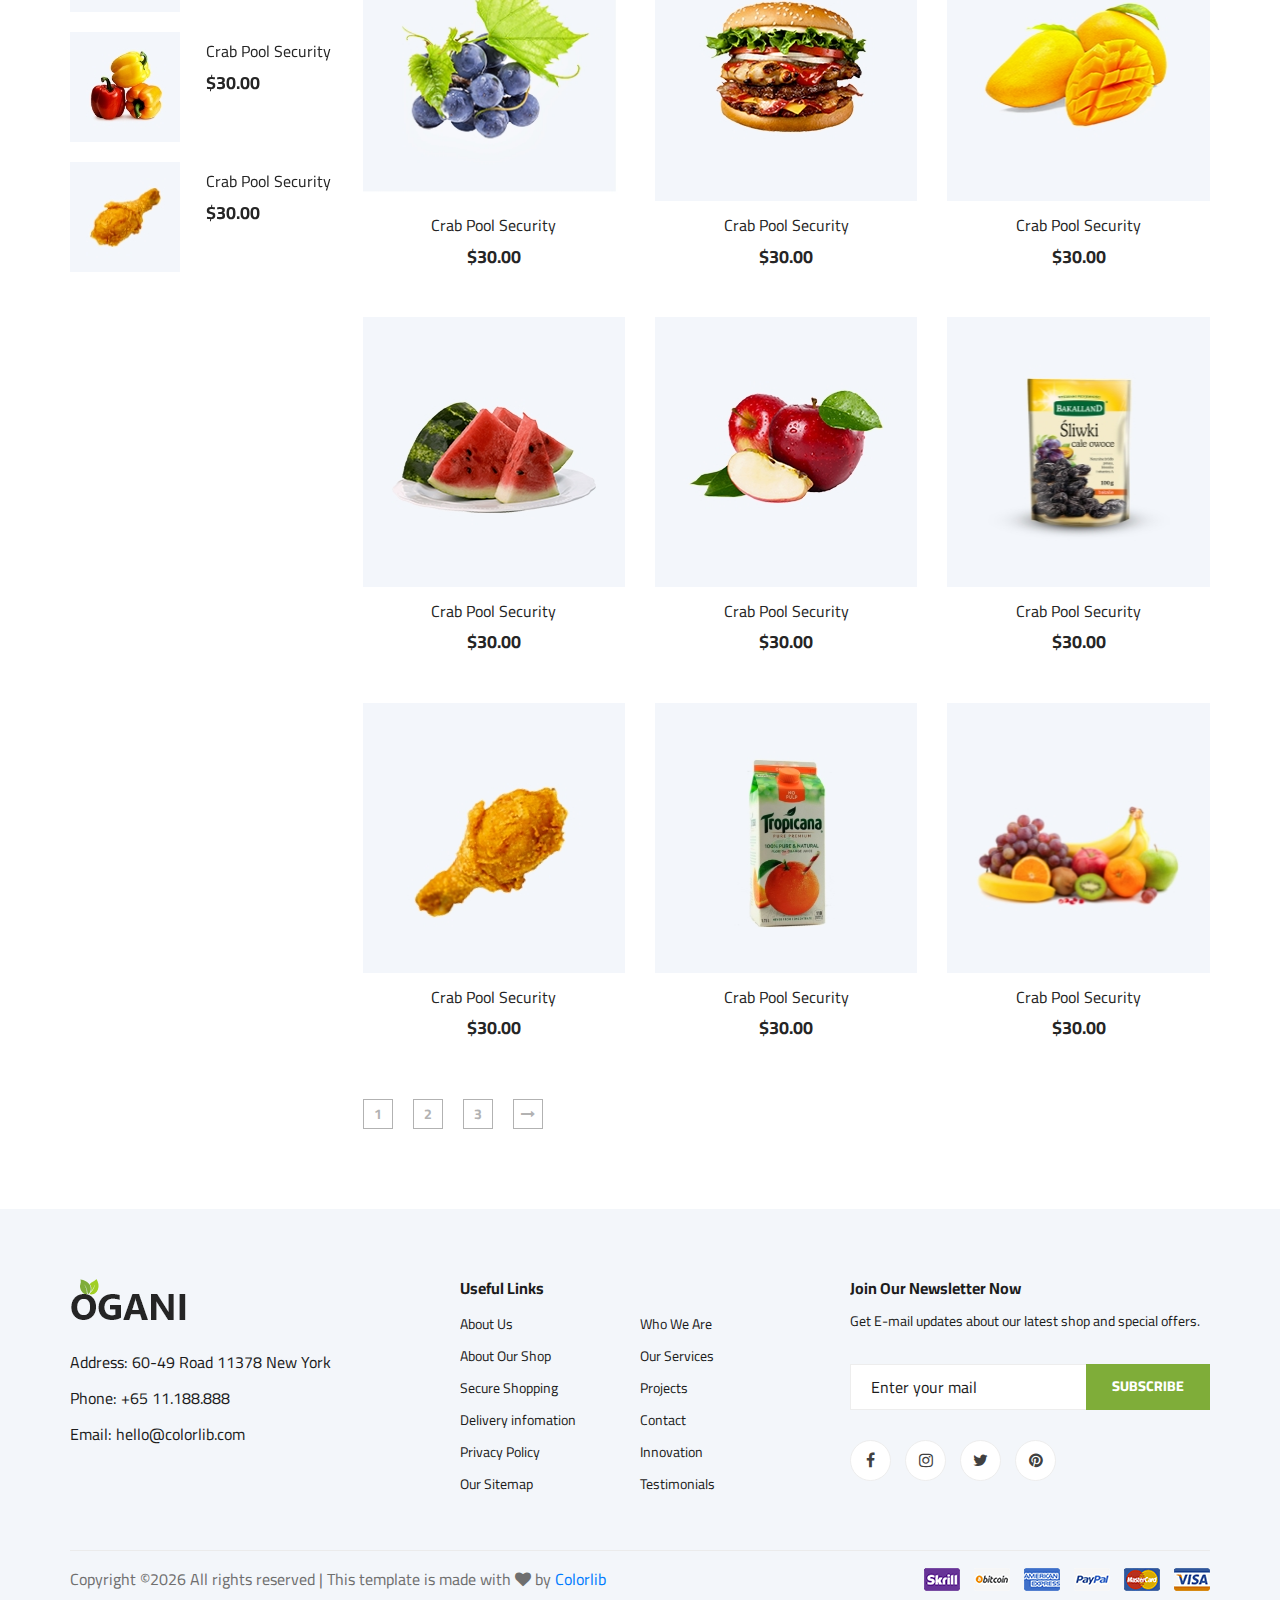
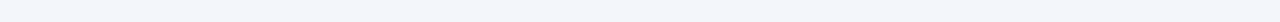
<file: ogani-master/shop-grid.html>
<!DOCTYPE html>
<html lang="zxx">

<head>
    <meta charset="UTF-8">
    <meta name="description" content="Ogani Template">
    <meta name="keywords" content="Ogani, unica, creative, html">
    <meta name="viewport" content="width=device-width, initial-scale=1.0">
    <meta http-equiv="X-UA-Compatible" content="ie=edge">
    <title>Ogani | Template</title>

    <!-- Google Font -->
    <link href="https://fonts.googleapis.com/css2?family=Cairo:wght@200;300;400;600;900&display=swap" rel="stylesheet">

    <!-- Css Styles -->
    <link rel="stylesheet" href="css/bootstrap.min.css" type="text/css">
    <link rel="stylesheet" href="css/font-awesome.min.css" type="text/css">
    <link rel="stylesheet" href="css/elegant-icons.css" type="text/css">
    <link rel="stylesheet" href="css/nice-select.css" type="text/css">
    <link rel="stylesheet" href="css/jquery-ui.min.css" type="text/css">
    <link rel="stylesheet" href="css/owl.carousel.min.css" type="text/css">
    <link rel="stylesheet" href="css/slicknav.min.css" type="text/css">
    <link rel="stylesheet" href="css/style.css" type="text/css">
</head>

<body>
    <!-- Page Preloder -->
    <div id="preloder">
        <div class="loader"></div>
    </div>

    <!-- Humberger Begin -->
    <div class="humberger__menu__overlay"></div>
    <div class="humberger__menu__wrapper">
        <div class="humberger__menu__logo">
            <a href="#"><img src="img/logo.png" alt=""></a>
        </div>
        <div class="humberger__menu__cart">
            <ul>
                <li><a href="#"><i class="fa fa-heart"></i> <span>1</span></a></li>
                <li><a href="#"><i class="fa fa-shopping-bag"></i> <span>3</span></a></li>
            </ul>
            <div class="header__cart__price">item: <span>$150.00</span></div>
        </div>
        <div class="humberger__menu__widget">
            <div class="header__top__right__language">
                <img src="img/language.png" alt="">
                <div>English</div>
                <span class="arrow_carrot-down"></span>
                <ul>
                    <li><a href="#">Spanis</a></li>
                    <li><a href="#">English</a></li>
                </ul>
            </div>
            <div class="header__top__right__auth">
                <a href="#"><i class="fa fa-user"></i> Login</a>
            </div>
        </div>
        <nav class="humberger__menu__nav mobile-menu">
            <ul>
                <li class="active"><a href="./index.html">Home</a></li>
                <li><a href="./shop-grid.html">Shop</a></li>
                <li><a href="#">Pages</a>
                    <ul class="header__menu__dropdown">
                        <li><a href="./shop-details.html">Shop Details</a></li>
                        <li><a href="./shoping-cart.html">Shoping Cart</a></li>
                        <li><a href="./checkout.html">Check Out</a></li>
                        <li><a href="./blog-details.html">Blog Details</a></li>
                    </ul>
                </li>
                <li><a href="./blog.html">Blog</a></li>
                <li><a href="./contact.html">Contact</a></li>
            </ul>
        </nav>
        <div id="mobile-menu-wrap"></div>
        <div class="header__top__right__social">
            <a href="#"><i class="fa fa-facebook"></i></a>
            <a href="#"><i class="fa fa-twitter"></i></a>
            <a href="#"><i class="fa fa-linkedin"></i></a>
            <a href="#"><i class="fa fa-pinterest-p"></i></a>
        </div>
        <div class="humberger__menu__contact">
            <ul>
                <li><i class="fa fa-envelope"></i> hello@colorlib.com</li>
                <li>Free Shipping for all Order of $99</li>
            </ul>
        </div>
    </div>
    <!-- Humberger End -->

    <!-- Header Section Begin -->
    <header class="header">
        <div class="header__top">
            <div class="container">
                <div class="row">
                    <div class="col-lg-6">
                        <div class="header__top__left">
                            <ul>
                                <li><i class="fa fa-envelope"></i> hello@colorlib.com</li>
                                <li>Free Shipping for all Order of $99</li>
                            </ul>
                        </div>
                    </div>
                    <div class="col-lg-6">
                        <div class="header__top__right">
                            <div class="header__top__right__social">
                                <a href="#"><i class="fa fa-facebook"></i></a>
                                <a href="#"><i class="fa fa-twitter"></i></a>
                                <a href="#"><i class="fa fa-linkedin"></i></a>
                                <a href="#"><i class="fa fa-pinterest-p"></i></a>
                            </div>
                            <div class="header__top__right__language">
                                <img src="img/language.png" alt="">
                                <div>English</div>
                                <span class="arrow_carrot-down"></span>
                                <ul>
                                    <li><a href="#">Spanis</a></li>
                                    <li><a href="#">English</a></li>
                                </ul>
                            </div>
                            <div class="header__top__right__auth">
                                <a href="#"><i class="fa fa-user"></i> Login</a>
                            </div>
                        </div>
                    </div>
                </div>
            </div>
        </div>
        <div class="container">
            <div class="row">
                <div class="col-lg-3">
                    <div class="header__logo">
                        <a href="./index.html"><img src="img/logo.png" alt=""></a>
                    </div>
                </div>
                <div class="col-lg-6">
                    <nav class="header__menu">
                        <ul>
                            <li><a href="./index.html">Home</a></li>
                            <li class="active"><a href="./shop-grid.html">Shop</a></li>
                            <li><a href="#">Pages</a>
                                <ul class="header__menu__dropdown">
                                    <li><a href="./shop-details.html">Shop Details</a></li>
                                    <li><a href="./shoping-cart.html">Shoping Cart</a></li>
                                    <li><a href="./checkout.html">Check Out</a></li>
                                    <li><a href="./blog-details.html">Blog Details</a></li>
                                </ul>
                            </li>
                            <li><a href="./blog.html">Blog</a></li>
                            <li><a href="./contact.html">Contact</a></li>
                        </ul>
                    </nav>
                </div>
                <div class="col-lg-3">
                    <div class="header__cart">
                        <ul>
                            <li><a href="#"><i class="fa fa-heart"></i> <span>1</span></a></li>
                            <li><a href="#"><i class="fa fa-shopping-bag"></i> <span>3</span></a></li>
                        </ul>
                        <div class="header__cart__price">item: <span>$150.00</span></div>
                    </div>
                </div>
            </div>
            <div class="humberger__open">
                <i class="fa fa-bars"></i>
            </div>
        </div>
    </header>
    <!-- Header Section End -->

    <!-- Hero Section Begin -->
    <section class="hero hero-normal">
        <div class="container">
            <div class="row">
                <div class="col-lg-3">
                    <div class="hero__categories">
                        <div class="hero__categories__all">
                            <i class="fa fa-bars"></i>
                            <span>All departments</span>
                        </div>
                        <ul>
                            <li><a href="#">Fresh Meat</a></li>
                            <li><a href="#">Vegetables</a></li>
                            <li><a href="#">Fruit & Nut Gifts</a></li>
                            <li><a href="#">Fresh Berries</a></li>
                            <li><a href="#">Ocean Foods</a></li>
                            <li><a href="#">Butter & Eggs</a></li>
                            <li><a href="#">Fastfood</a></li>
                            <li><a href="#">Fresh Onion</a></li>
                            <li><a href="#">Papayaya & Crisps</a></li>
                            <li><a href="#">Oatmeal</a></li>
                            <li><a href="#">Fresh Bananas</a></li>
                        </ul>
                    </div>
                </div>
                <div class="col-lg-9">
                    <div class="hero__search">
                        <div class="hero__search__form">
                            <form action="#">
                                <div class="hero__search__categories">
                                    All Categories
                                    <span class="arrow_carrot-down"></span>
                                </div>
                                <input type="text" placeholder="What do yo u need?">
                                <button type="submit" class="site-btn">SEARCH</button>
                            </form>
                        </div>
                        <div class="hero__search__phone">
                            <div class="hero__search__phone__icon">
                                <i class="fa fa-phone"></i>
                            </div>
                            <div class="hero__search__phone__text">
                                <h5>+65 11.188.888</h5>
                                <span>support 24/7 time</span>
                            </div>
                        </div>
                    </div>
                </div>
            </div>
        </div>
    </section>
    <!-- Hero Section End -->

    <!-- Breadcrumb Section Begin -->
    <section class="breadcrumb-section set-bg" data-setbg="img/breadcrumb.jpg">
        <div class="container">
            <div class="row">
                <div class="col-lg-12 text-center">
                    <div class="breadcrumb__text">
                        <h2>Organi Shop</h2>
                        <div class="breadcrumb__option">
                            <a href="./index.html">Home</a>
                            <span>Shop</span>
                        </div>
                    </div>
                </div>
            </div>
        </div>
    </section>
    <!-- Breadcrumb Section End -->

    <!-- Product Section Begin -->
    <section class="product spad">
        <div class="container">
            <div class="row">
                <div class="col-lg-3 col-md-5">
                    <div class="sidebar">
                        <div class="sidebar__item">
                            <h4>Department</h4>
                            <ul>
                                <li><a href="#">Fresh Meat</a></li>
                                <li><a href="#">Vegetables</a></li>
                                <li><a href="#">Fruit & Nut Gifts</a></li>
                                <li><a href="#">Fresh Berries</a></li>
                                <li><a href="#">Ocean Foods</a></li>
                                <li><a href="#">Butter & Eggs</a></li>
                                <li><a href="#">Fastfood</a></li>
                                <li><a href="#">Fresh Onion</a></li>
                                <li><a href="#">Papayaya & Crisps</a></li>
                                <li><a href="#">Oatmeal</a></li>
                            </ul>
                        </div>
                        <div class="sidebar__item">
                            <h4>Price</h4>
                            <div class="price-range-wrap">
                                <div class="price-range ui-slider ui-corner-all ui-slider-horizontal ui-widget ui-widget-content"
                                    data-min="10" data-max="540">
                                    <div class="ui-slider-range ui-corner-all ui-widget-header"></div>
                                    <span tabindex="0" class="ui-slider-handle ui-corner-all ui-state-default"></span>
                                    <span tabindex="0" class="ui-slider-handle ui-corner-all ui-state-default"></span>
                                </div>
                                <div class="range-slider">
                                    <div class="price-input">
                                        <input type="text" id="minamount">
                                        <input type="text" id="maxamount">
                                    </div>
                                </div>
                            </div>
                        </div>
                        <div class="sidebar__item sidebar__item__color--option">
                            <h4>Colors</h4>
                            <div class="sidebar__item__color sidebar__item__color--white">
                                <label for="white">
                                    White
                                    <input type="radio" id="white">
                                </label>
                            </div>
                            <div class="sidebar__item__color sidebar__item__color--gray">
                                <label for="gray">
                                    Gray
                                    <input type="radio" id="gray">
                                </label>
                            </div>
                            <div class="sidebar__item__color sidebar__item__color--red">
                                <label for="red">
                                    Red
                                    <input type="radio" id="red">
                                </label>
                            </div>
                            <div class="sidebar__item__color sidebar__item__color--black">
                                <label for="black">
                                    Black
                                    <input type="radio" id="black">
                                </label>
                            </div>
                            <div class="sidebar__item__color sidebar__item__color--blue">
                                <label for="blue">
                                    Blue
                                    <input type="radio" id="blue">
                                </label>
                            </div>
                            <div class="sidebar__item__color sidebar__item__color--green">
                                <label for="green">
                                    Green
                                    <input type="radio" id="green">
                                </label>
                            </div>
                        </div>
                        <div class="sidebar__item">
                            <h4>Popular Size</h4>
                            <div class="sidebar__item__size">
                                <label for="large">
                                    Large
                                    <input type="radio" id="large">
                                </label>
                            </div>
                            <div class="sidebar__item__size">
                                <label for="medium">
                                    Medium
                                    <input type="radio" id="medium">
                                </label>
                            </div>
                            <div class="sidebar__item__size">
                                <label for="small">
                                    Small
                                    <input type="radio" id="small">
                                </label>
                            </div>
                            <div class="sidebar__item__size">
                                <label for="tiny">
                                    Tiny
                                    <input type="radio" id="tiny">
                                </label>
                            </div>
                        </div>
                        <div class="sidebar__item">
                            <div class="latest-product__text">
                                <h4>Latest Products</h4>
                                <div class="latest-product__slider owl-carousel">
                                    <div class="latest-prdouct__slider__item">
                                        <a href="#" class="latest-product__item">
                                            <div class="latest-product__item__pic">
                                                <img src="img/latest-product/lp-1.jpg" alt="">
                                            </div>
                                            <div class="latest-product__item__text">
                                                <h6>Crab Pool Security</h6>
                                                <span>$30.00</span>
                                            </div>
                                        </a>
                                        <a href="#" class="latest-product__item">
                                            <div class="latest-product__item__pic">
                                                <img src="img/latest-product/lp-2.jpg" alt="">
                                            </div>
                                            <div class="latest-product__item__text">
                                                <h6>Crab Pool Security</h6>
                                                <span>$30.00</span>
                                            </div>
                                        </a>
                                        <a href="#" class="latest-product__item">
                                            <div class="latest-product__item__pic">
                                                <img src="img/latest-product/lp-3.jpg" alt="">
                                            </div>
                                            <div class="latest-product__item__text">
                                                <h6>Crab Pool Security</h6>
                                                <span>$30.00</span>
                                            </div>
                                        </a>
                                    </div>
                                    <div class="latest-prdouct__slider__item">
                                        <a href="#" class="latest-product__item">
                                            <div class="latest-product__item__pic">
                                                <img src="img/latest-product/lp-1.jpg" alt="">
                                            </div>
                                            <div class="latest-product__item__text">
                                                <h6>Crab Pool Security</h6>
                                                <span>$30.00</span>
                                            </div>
                                        </a>
                                        <a href="#" class="latest-product__item">
                                            <div class="latest-product__item__pic">
                                                <img src="img/latest-product/lp-2.jpg" alt="">
                                            </div>
                                            <div class="latest-product__item__text">
                                                <h6>Crab Pool Security</h6>
                                                <span>$30.00</span>
                                            </div>
                                        </a>
                                        <a href="#" class="latest-product__item">
                                            <div class="latest-product__item__pic">
                                                <img src="img/latest-product/lp-3.jpg" alt="">
                                            </div>
                                            <div class="latest-product__item__text">
                                                <h6>Crab Pool Security</h6>
                                                <span>$30.00</span>
                                            </div>
                                        </a>
                                    </div>
                                </div>
                            </div>
                        </div>
                    </div>
                </div>
                <div class="col-lg-9 col-md-7">
                    <div class="product__discount">
                        <div class="section-title product__discount__title">
                            <h2>Sale Off</h2>
                        </div>
                        <div class="row">
                            <div class="product__discount__slider owl-carousel">
                                <div class="col-lg-4">
                                    <div class="product__discount__item">
                                        <div class="product__discount__item__pic set-bg"
                                            data-setbg="img/product/discount/pd-1.jpg">
                                            <div class="product__discount__percent">-20%</div>
                                            <ul class="product__item__pic__hover">
                                                <li><a href="#"><i class="fa fa-heart"></i></a></li>
                                                <li><a href="#"><i class="fa fa-retweet"></i></a></li>
                                                <li><a href="#"><i class="fa fa-shopping-cart"></i></a></li>
                                            </ul>
                                        </div>
                                        <div class="product__discount__item__text">
                                            <span>Dried Fruit</span>
                                            <h5><a href="#">Raisin’n’nuts</a></h5>
                                            <div class="product__item__price">$30.00 <span>$36.00</span></div>
                                        </div>
                                    </div>
                                </div>
                                <div class="col-lg-4">
                                    <div class="product__discount__item">
                                        <div class="product__discount__item__pic set-bg"
                                            data-setbg="img/product/discount/pd-2.jpg">
                                            <div class="product__discount__percent">-20%</div>
                                            <ul class="product__item__pic__hover">
                                                <li><a href="#"><i class="fa fa-heart"></i></a></li>
                                                <li><a href="#"><i class="fa fa-retweet"></i></a></li>
                                                <li><a href="#"><i class="fa fa-shopping-cart"></i></a></li>
                                            </ul>
                                        </div>
                                        <div class="product__discount__item__text">
                                            <span>Vegetables</span>
                                            <h5><a href="#">Vegetables’package</a></h5>
                                            <div class="product__item__price">$30.00 <span>$36.00</span></div>
                                        </div>
                                    </div>
                                </div>
                                <div class="col-lg-4">
                                    <div class="product__discount__item">
                                        <div class="product__discount__item__pic set-bg"
                                            data-setbg="img/product/discount/pd-3.jpg">
                                            <div class="product__discount__percent">-20%</div>
                                            <ul class="product__item__pic__hover">
                                                <li><a href="#"><i class="fa fa-heart"></i></a></li>
                                                <li><a href="#"><i class="fa fa-retweet"></i></a></li>
                                                <li><a href="#"><i class="fa fa-shopping-cart"></i></a></li>
                                            </ul>
                                        </div>
                                        <div class="product__discount__item__text">
                                            <span>Dried Fruit</span>
                                            <h5><a href="#">Mixed Fruitss</a></h5>
                                            <div class="product__item__price">$30.00 <span>$36.00</span></div>
                                        </div>
                                    </div>
                                </div>
                                <div class="col-lg-4">
                                    <div class="product__discount__item">
                                        <div class="product__discount__item__pic set-bg"
                                            data-setbg="img/product/discount/pd-4.jpg">
                                            <div class="product__discount__percent">-20%</div>
                                            <ul class="product__item__pic__hover">
                                                <li><a href="#"><i class="fa fa-heart"></i></a></li>
                                                <li><a href="#"><i class="fa fa-retweet"></i></a></li>
                                                <li><a href="#"><i class="fa fa-shopping-cart"></i></a></li>
                                            </ul>
                                        </div>
                                        <div class="product__discount__item__text">
                                            <span>Dried Fruit</span>
                                            <h5><a href="#">Raisin’n’nuts</a></h5>
                                            <div class="product__item__price">$30.00 <span>$36.00</span></div>
                                        </div>
                                    </div>
                                </div>
                                <div class="col-lg-4">
                                    <div class="product__discount__item">
                                        <div class="product__discount__item__pic set-bg"
                                            data-setbg="img/product/discount/pd-5.jpg">
                                            <div class="product__discount__percent">-20%</div>
                                            <ul class="product__item__pic__hover">
                                                <li><a href="#"><i class="fa fa-heart"></i></a></li>
                                                <li><a href="#"><i class="fa fa-retweet"></i></a></li>
                                                <li><a href="#"><i class="fa fa-shopping-cart"></i></a></li>
                                            </ul>
                                        </div>
                                        <div class="product__discount__item__text">
                                            <span>Dried Fruit</span>
                                            <h5><a href="#">Raisin’n’nuts</a></h5>
                                            <div class="product__item__price">$30.00 <span>$36.00</span></div>
                                        </div>
                                    </div>
                                </div>
                                <div class="col-lg-4">
                                    <div class="product__discount__item">
                                        <div class="product__discount__item__pic set-bg"
                                            data-setbg="img/product/discount/pd-6.jpg">
                                            <div class="product__discount__percent">-20%</div>
                                            <ul class="product__item__pic__hover">
                                                <li><a href="#"><i class="fa fa-heart"></i></a></li>
                                                <li><a href="#"><i class="fa fa-retweet"></i></a></li>
                                                <li><a href="#"><i class="fa fa-shopping-cart"></i></a></li>
                                            </ul>
                                        </div>
                                        <div class="product__discount__item__text">
                                            <span>Dried Fruit</span>
                                            <h5><a href="#">Raisin’n’nuts</a></h5>
                                            <div class="product__item__price">$30.00 <span>$36.00</span></div>
                                        </div>
                                    </div>
                                </div>
                            </div>
                        </div>
                    </div>
                    <div class="filter__item">
                        <div class="row">
                            <div class="col-lg-4 col-md-5">
                                <div class="filter__sort">
                                    <span>Sort By</span>
                                    <select>
                                        <option value="0">Default</option>
                                        <option value="0">Default</option>
                                    </select>
                                </div>
                            </div>
                            <div class="col-lg-4 col-md-4">
                                <div class="filter__found">
                                    <h6><span>16</span> Products found</h6>
                                </div>
                            </div>
                            <div class="col-lg-4 col-md-3">
                                <div class="filter__option">
                                    <span class="icon_grid-2x2"></span>
                                    <span class="icon_ul"></span>
                                </div>
                            </div>
                        </div>
                    </div>
                    <div class="row">
                        <div class="col-lg-4 col-md-6 col-sm-6">
                            <div class="product__item">
                                <div class="product__item__pic set-bg" data-setbg="img/product/product-1.jpg">
                                    <ul class="product__item__pic__hover">
                                        <li><a href="#"><i class="fa fa-heart"></i></a></li>
                                        <li><a href="#"><i class="fa fa-retweet"></i></a></li>
                                        <li><a href="#"><i class="fa fa-shopping-cart"></i></a></li>
                                    </ul>
                                </div>
                                <div class="product__item__text">
                                    <h6><a href="#">Crab Pool Security</a></h6>
                                    <h5>$30.00</h5>
                                </div>
                            </div>
                        </div>
                        <div class="col-lg-4 col-md-6 col-sm-6">
                            <div class="product__item">
                                <div class="product__item__pic set-bg" data-setbg="img/product/product-2.jpg">
                                    <ul class="product__item__pic__hover">
                                        <li><a href="#"><i class="fa fa-heart"></i></a></li>
                                        <li><a href="#"><i class="fa fa-retweet"></i></a></li>
                                        <li><a href="#"><i class="fa fa-shopping-cart"></i></a></li>
                                    </ul>
                                </div>
                                <div class="product__item__text">
                                    <h6><a href="#">Crab Pool Security</a></h6>
                                    <h5>$30.00</h5>
                                </div>
                            </div>
                        </div>
                        <div class="col-lg-4 col-md-6 col-sm-6">
                            <div class="product__item">
                                <div class="product__item__pic set-bg" data-setbg="img/product/product-3.jpg">
                                    <ul class="product__item__pic__hover">
                                        <li><a href="#"><i class="fa fa-heart"></i></a></li>
                                        <li><a href="#"><i class="fa fa-retweet"></i></a></li>
                                        <li><a href="#"><i class="fa fa-shopping-cart"></i></a></li>
                                    </ul>
                                </div>
                                <div class="product__item__text">
                                    <h6><a href="#">Crab Pool Security</a></h6>
                                    <h5>$30.00</h5>
                                </div>
                            </div>
                        </div>
                        <div class="col-lg-4 col-md-6 col-sm-6">
                            <div class="product__item">
                                <div class="product__item__pic set-bg" data-setbg="img/product/product-4.jpg">
                                    <ul class="product__item__pic__hover">
                                        <li><a href="#"><i class="fa fa-heart"></i></a></li>
                                        <li><a href="#"><i class="fa fa-retweet"></i></a></li>
                                        <li><a href="#"><i class="fa fa-shopping-cart"></i></a></li>
                                    </ul>
                                </div>
                                <div class="product__item__text">
                                    <h6><a href="#">Crab Pool Security</a></h6>
                                    <h5>$30.00</h5>
                                </div>
                            </div>
                        </div>
                        <div class="col-lg-4 col-md-6 col-sm-6">
                            <div class="product__item">
                                <div class="product__item__pic set-bg" data-setbg="img/product/product-5.jpg">
                                    <ul class="product__item__pic__hover">
                                        <li><a href="#"><i class="fa fa-heart"></i></a></li>
                                        <li><a href="#"><i class="fa fa-retweet"></i></a></li>
                                        <li><a href="#"><i class="fa fa-shopping-cart"></i></a></li>
                                    </ul>
                                </div>
                                <div class="product__item__text">
                                    <h6><a href="#">Crab Pool Security</a></h6>
                                    <h5>$30.00</h5>
                                </div>
                            </div>
                        </div>
                        <div class="col-lg-4 col-md-6 col-sm-6">
                            <div class="product__item">
                                <div class="product__item__pic set-bg" data-setbg="img/product/product-6.jpg">
                                    <ul class="product__item__pic__hover">
                                        <li><a href="#"><i class="fa fa-heart"></i></a></li>
                                        <li><a href="#"><i class="fa fa-retweet"></i></a></li>
                                        <li><a href="#"><i class="fa fa-shopping-cart"></i></a></li>
                                    </ul>
                                </div>
                                <div class="product__item__text">
                                    <h6><a href="#">Crab Pool Security</a></h6>
                                    <h5>$30.00</h5>
                                </div>
                            </div>
                        </div>
                        <div class="col-lg-4 col-md-6 col-sm-6">
                            <div class="product__item">
                                <div class="product__item__pic set-bg" data-setbg="img/product/product-7.jpg">
                                    <ul class="product__item__pic__hover">
                                        <li><a href="#"><i class="fa fa-heart"></i></a></li>
                                        <li><a href="#"><i class="fa fa-retweet"></i></a></li>
                                        <li><a href="#"><i class="fa fa-shopping-cart"></i></a></li>
                                    </ul>
                                </div>
                                <div class="product__item__text">
                                    <h6><a href="#">Crab Pool Security</a></h6>
                                    <h5>$30.00</h5>
                                </div>
                            </div>
                        </div>
                        <div class="col-lg-4 col-md-6 col-sm-6">
                            <div class="product__item">
                                <div class="product__item__pic set-bg" data-setbg="img/product/product-8.jpg">
                                    <ul class="product__item__pic__hover">
                                        <li><a href="#"><i class="fa fa-heart"></i></a></li>
                                        <li><a href="#"><i class="fa fa-retweet"></i></a></li>
                                        <li><a href="#"><i class="fa fa-shopping-cart"></i></a></li>
                                    </ul>
                                </div>
                                <div class="product__item__text">
                                    <h6><a href="#">Crab Pool Security</a></h6>
                                    <h5>$30.00</h5>
                                </div>
                            </div>
                        </div>
                        <div class="col-lg-4 col-md-6 col-sm-6">
                            <div class="product__item">
                                <div class="product__item__pic set-bg" data-setbg="img/product/product-9.jpg">
                                    <ul class="product__item__pic__hover">
                                        <li><a href="#"><i class="fa fa-heart"></i></a></li>
                                        <li><a href="#"><i class="fa fa-retweet"></i></a></li>
                                        <li><a href="#"><i class="fa fa-shopping-cart"></i></a></li>
                                    </ul>
                                </div>
                                <div class="product__item__text">
                                    <h6><a href="#">Crab Pool Security</a></h6>
                                    <h5>$30.00</h5>
                                </div>
                            </div>
                        </div>
                        <div class="col-lg-4 col-md-6 col-sm-6">
                            <div class="product__item">
                                <div class="product__item__pic set-bg" data-setbg="img/product/product-10.jpg">
                                    <ul class="product__item__pic__hover">
                                        <li><a href="#"><i class="fa fa-heart"></i></a></li>
                                        <li><a href="#"><i class="fa fa-retweet"></i></a></li>
                                        <li><a href="#"><i class="fa fa-shopping-cart"></i></a></li>
                                    </ul>
                                </div>
                                <div class="product__item__text">
                                    <h6><a href="#">Crab Pool Security</a></h6>
                                    <h5>$30.00</h5>
                                </div>
                            </div>
                        </div>
                        <div class="col-lg-4 col-md-6 col-sm-6">
                            <div class="product__item">
                                <div class="product__item__pic set-bg" data-setbg="img/product/product-11.jpg">
                                    <ul class="product__item__pic__hover">
                                        <li><a href="#"><i class="fa fa-heart"></i></a></li>
                                        <li><a href="#"><i class="fa fa-retweet"></i></a></li>
                                        <li><a href="#"><i class="fa fa-shopping-cart"></i></a></li>
                                    </ul>
                                </div>
                                <div class="product__item__text">
                                    <h6><a href="#">Crab Pool Security</a></h6>
                                    <h5>$30.00</h5>
                                </div>
                            </div>
                        </div>
                        <div class="col-lg-4 col-md-6 col-sm-6">
                            <div class="product__item">
                                <div class="product__item__pic set-bg" data-setbg="img/product/product-12.jpg">
                                    <ul class="product__item__pic__hover">
                                        <li><a href="#"><i class="fa fa-heart"></i></a></li>
                                        <li><a href="#"><i class="fa fa-retweet"></i></a></li>
                                        <li><a href="#"><i class="fa fa-shopping-cart"></i></a></li>
                                    </ul>
                                </div>
                                <div class="product__item__text">
                                    <h6><a href="#">Crab Pool Security</a></h6>
                                    <h5>$30.00</h5>
                                </div>
                            </div>
                        </div>
                    </div>
                    <div class="product__pagination">
                        <a href="#">1</a>
                        <a href="#">2</a>
                        <a href="#">3</a>
                        <a href="#"><i class="fa fa-long-arrow-right"></i></a>
                    </div>
                </div>
            </div>
        </div>
    </section>
    <!-- Product Section End -->

    <!-- Footer Section Begin -->
    <footer class="footer spad">
        <div class="container">
            <div class="row">
                <div class="col-lg-3 col-md-6 col-sm-6">
                    <div class="footer__about">
                        <div class="footer__about__logo">
                            <a href="./index.html"><img src="img/logo.png" alt=""></a>
                        </div>
                        <ul>
                            <li>Address: 60-49 Road 11378 New York</li>
                            <li>Phone: +65 11.188.888</li>
                            <li>Email: hello@colorlib.com</li>
                        </ul>
                    </div>
                </div>
                <div class="col-lg-4 col-md-6 col-sm-6 offset-lg-1">
                    <div class="footer__widget">
                        <h6>Useful Links</h6>
                        <ul>
                            <li><a href="#">About Us</a></li>
                            <li><a href="#">About Our Shop</a></li>
                            <li><a href="#">Secure Shopping</a></li>
                            <li><a href="#">Delivery infomation</a></li>
                            <li><a href="#">Privacy Policy</a></li>
                            <li><a href="#">Our Sitemap</a></li>
                        </ul>
                        <ul>
                            <li><a href="#">Who We Are</a></li>
                            <li><a href="#">Our Services</a></li>
                            <li><a href="#">Projects</a></li>
                            <li><a href="#">Contact</a></li>
                            <li><a href="#">Innovation</a></li>
                            <li><a href="#">Testimonials</a></li>
                        </ul>
                    </div>
                </div>
                <div class="col-lg-4 col-md-12">
                    <div class="footer__widget">
                        <h6>Join Our Newsletter Now</h6>
                        <p>Get E-mail updates about our latest shop and special offers.</p>
                        <form action="#">
                            <input type="text" placeholder="Enter your mail">
                            <button type="submit" class="site-btn">Subscribe</button>
                        </form>
                        <div class="footer__widget__social">
                            <a href="#"><i class="fa fa-facebook"></i></a>
                            <a href="#"><i class="fa fa-instagram"></i></a>
                            <a href="#"><i class="fa fa-twitter"></i></a>
                            <a href="#"><i class="fa fa-pinterest"></i></a>
                        </div>
                    </div>
                </div>
            </div>
            <div class="row">
                <div class="col-lg-12">
                    <div class="footer__copyright">
                        <div class="footer__copyright__text"><p><!-- Link back to Colorlib can't be removed. Template is licensed under CC BY 3.0. -->
  Copyright &copy;<script>document.write(new Date().getFullYear());</script> All rights reserved | This template is made with <i class="fa fa-heart" aria-hidden="true"></i> by <a href="https://colorlib.com" target="_blank">Colorlib</a>
  <!-- Link back to Colorlib can't be removed. Template is licensed under CC BY 3.0. --></p></div>
                        <div class="footer__copyright__payment"><img src="img/payment-item.png" alt=""></div>
                    </div>
                </div>
            </div>
        </div>
    </footer>
    <!-- Footer Section End -->

    <!-- Js Plugins -->
    <script src="js/jquery-3.3.1.min.js"></script>
    <script src="js/bootstrap.min.js"></script>
    <script src="js/jquery.nice-select.min.js"></script>
    <script src="js/jquery-ui.min.js"></script>
    <script src="js/jquery.slicknav.js"></script>
    <script src="js/mixitup.min.js"></script>
    <script src="js/owl.carousel.min.js"></script>
    <script src="js/main.js"></script>



</body>

</html>
</file>
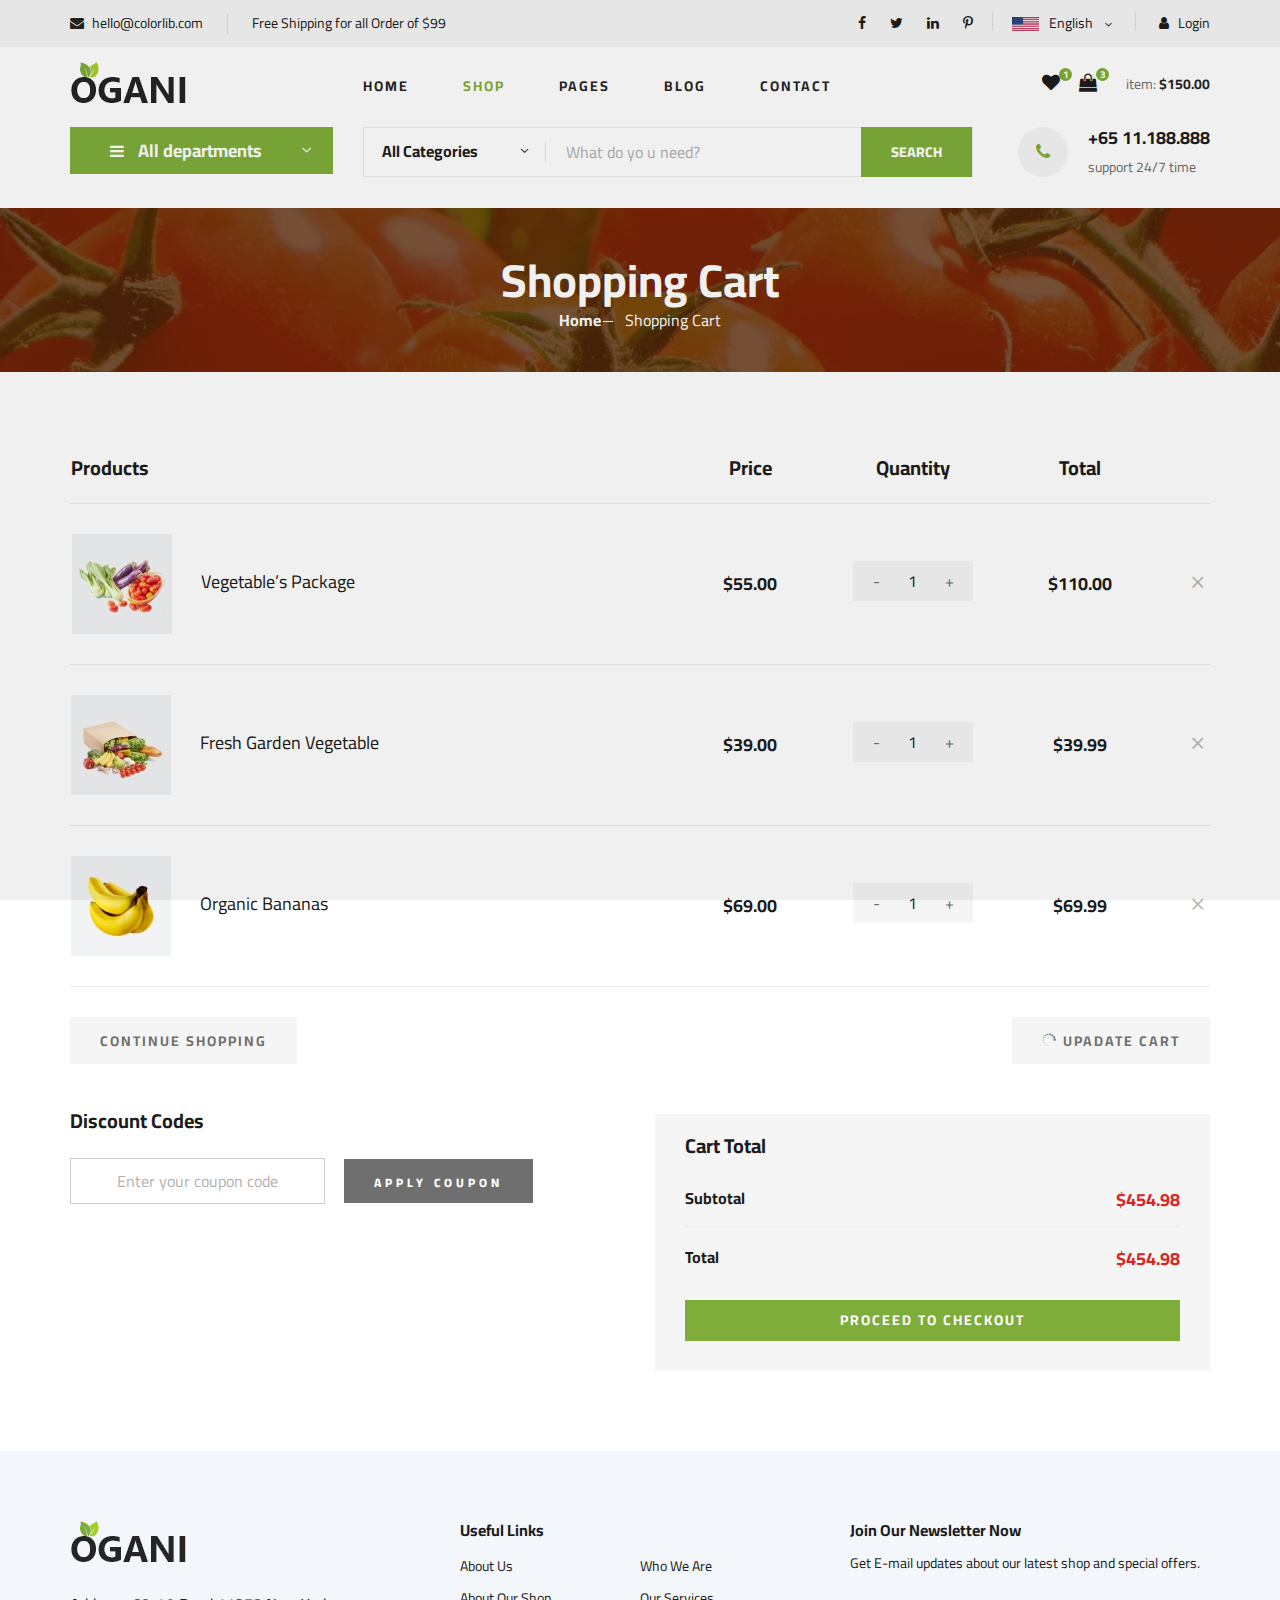
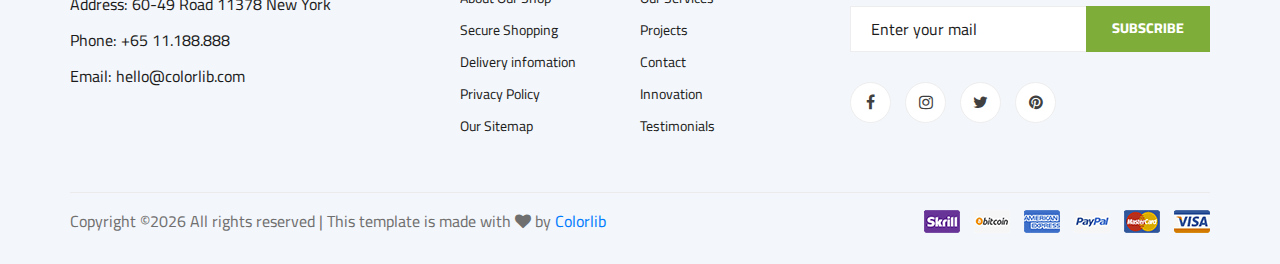
<file: ogani-master/shoping-cart.html>
<!DOCTYPE html>
<html lang="zxx">

<head>
    <meta charset="UTF-8">
    <meta name="description" content="Ogani Template">
    <meta name="keywords" content="Ogani, unica, creative, html">
    <meta name="viewport" content="width=device-width, initial-scale=1.0">
    <meta http-equiv="X-UA-Compatible" content="ie=edge">
    <title>Ogani | Template</title>

    <!-- Google Font -->
    <link href="https://fonts.googleapis.com/css2?family=Cairo:wght@200;300;400;600;900&display=swap" rel="stylesheet">

    <!-- Css Styles -->
    <link rel="stylesheet" href="css/bootstrap.min.css" type="text/css">
    <link rel="stylesheet" href="css/font-awesome.min.css" type="text/css">
    <link rel="stylesheet" href="css/elegant-icons.css" type="text/css">
    <link rel="stylesheet" href="css/nice-select.css" type="text/css">
    <link rel="stylesheet" href="css/jquery-ui.min.css" type="text/css">
    <link rel="stylesheet" href="css/owl.carousel.min.css" type="text/css">
    <link rel="stylesheet" href="css/slicknav.min.css" type="text/css">
    <link rel="stylesheet" href="css/style.css" type="text/css">
</head>

<body>
    <!-- Page Preloder -->
    <div id="preloder">
        <div class="loader"></div>
    </div>

    <!-- Humberger Begin -->
    <div class="humberger__menu__overlay"></div>
    <div class="humberger__menu__wrapper">
        <div class="humberger__menu__logo">
            <a href="#"><img src="img/logo.png" alt=""></a>
        </div>
        <div class="humberger__menu__cart">
            <ul>
                <li><a href="#"><i class="fa fa-heart"></i> <span>1</span></a></li>
                <li><a href="#"><i class="fa fa-shopping-bag"></i> <span>3</span></a></li>
            </ul>
            <div class="header__cart__price">item: <span>$150.00</span></div>
        </div>
        <div class="humberger__menu__widget">
            <div class="header__top__right__language">
                <img src="img/language.png" alt="">
                <div>English</div>
                <span class="arrow_carrot-down"></span>
                <ul>
                    <li><a href="#">Spanis</a></li>
                    <li><a href="#">English</a></li>
                </ul>
            </div>
            <div class="header__top__right__auth">
                <a href="#"><i class="fa fa-user"></i> Login</a>
            </div>
        </div>
        <nav class="humberger__menu__nav mobile-menu">
            <ul>
                <li class="active"><a href="./index.html">Home</a></li>
                <li><a href="./shop-grid.html">Shop</a></li>
                <li><a href="#">Pages</a>
                    <ul class="header__menu__dropdown">
                        <li><a href="./shop-details.html">Shop Details</a></li>
                        <li><a href="./shoping-cart.html">Shoping Cart</a></li>
                        <li><a href="./checkout.html">Check Out</a></li>
                        <li><a href="./blog-details.html">Blog Details</a></li>
                    </ul>
                </li>
                <li><a href="./blog.html">Blog</a></li>
                <li><a href="./contact.html">Contact</a></li>
            </ul>
        </nav>
        <div id="mobile-menu-wrap"></div>
        <div class="header__top__right__social">
            <a href="#"><i class="fa fa-facebook"></i></a>
            <a href="#"><i class="fa fa-twitter"></i></a>
            <a href="#"><i class="fa fa-linkedin"></i></a>
            <a href="#"><i class="fa fa-pinterest-p"></i></a>
        </div>
        <div class="humberger__menu__contact">
            <ul>
                <li><i class="fa fa-envelope"></i> hello@colorlib.com</li>
                <li>Free Shipping for all Order of $99</li>
            </ul>
        </div>
    </div>
    <!-- Humberger End -->

    <!-- Header Section Begin -->
    <header class="header">
        <div class="header__top">
            <div class="container">
                <div class="row">
                    <div class="col-lg-6">
                        <div class="header__top__left">
                            <ul>
                                <li><i class="fa fa-envelope"></i> hello@colorlib.com</li>
                                <li>Free Shipping for all Order of $99</li>
                            </ul>
                        </div>
                    </div>
                    <div class="col-lg-6">
                        <div class="header__top__right">
                            <div class="header__top__right__social">
                                <a href="#"><i class="fa fa-facebook"></i></a>
                                <a href="#"><i class="fa fa-twitter"></i></a>
                                <a href="#"><i class="fa fa-linkedin"></i></a>
                                <a href="#"><i class="fa fa-pinterest-p"></i></a>
                            </div>
                            <div class="header__top__right__language">
                                <img src="img/language.png" alt="">
                                <div>English</div>
                                <span class="arrow_carrot-down"></span>
                                <ul>
                                    <li><a href="#">Spanis</a></li>
                                    <li><a href="#">English</a></li>
                                </ul>
                            </div>
                            <div class="header__top__right__auth">
                                <a href="#"><i class="fa fa-user"></i> Login</a>
                            </div>
                        </div>
                    </div>
                </div>
            </div>
        </div>
        <div class="container">
            <div class="row">
                <div class="col-lg-3">
                    <div class="header__logo">
                        <a href="./index.html"><img src="img/logo.png" alt=""></a>
                    </div>
                </div>
                <div class="col-lg-6">
                    <nav class="header__menu">
                        <ul>
                            <li><a href="./index.html">Home</a></li>
                            <li class="active"><a href="./shop-grid.html">Shop</a></li>
                            <li><a href="#">Pages</a>
                                <ul class="header__menu__dropdown">
                                    <li><a href="./shop-details.html">Shop Details</a></li>
                                    <li><a href="./shoping-cart.html">Shoping Cart</a></li>
                                    <li><a href="./checkout.html">Check Out</a></li>
                                    <li><a href="./blog-details.html">Blog Details</a></li>
                                </ul>
                            </li>
                            <li><a href="./blog.html">Blog</a></li>
                            <li><a href="./contact.html">Contact</a></li>
                        </ul>
                    </nav>
                </div>
                <div class="col-lg-3">
                    <div class="header__cart">
                        <ul>
                            <li><a href="#"><i class="fa fa-heart"></i> <span>1</span></a></li>
                            <li><a href="#"><i class="fa fa-shopping-bag"></i> <span>3</span></a></li>
                        </ul>
                        <div class="header__cart__price">item: <span>$150.00</span></div>
                    </div>
                </div>
            </div>
            <div class="humberger__open">
                <i class="fa fa-bars"></i>
            </div>
        </div>
    </header>
    <!-- Header Section End -->

    <!-- Hero Section Begin -->
    <section class="hero hero-normal">
        <div class="container">
            <div class="row">
                <div class="col-lg-3">
                    <div class="hero__categories">
                        <div class="hero__categories__all">
                            <i class="fa fa-bars"></i>
                            <span>All departments</span>
                        </div>
                        <ul>
                            <li><a href="#">Fresh Meat</a></li>
                            <li><a href="#">Vegetables</a></li>
                            <li><a href="#">Fruit & Nut Gifts</a></li>
                            <li><a href="#">Fresh Berries</a></li>
                            <li><a href="#">Ocean Foods</a></li>
                            <li><a href="#">Butter & Eggs</a></li>
                            <li><a href="#">Fastfood</a></li>
                            <li><a href="#">Fresh Onion</a></li>
                            <li><a href="#">Papayaya & Crisps</a></li>
                            <li><a href="#">Oatmeal</a></li>
                            <li><a href="#">Fresh Bananas</a></li>
                        </ul>
                    </div>
                </div>
                <div class="col-lg-9">
                    <div class="hero__search">
                        <div class="hero__search__form">
                            <form action="#">
                                <div class="hero__search__categories">
                                    All Categories
                                    <span class="arrow_carrot-down"></span>
                                </div>
                                <input type="text" placeholder="What do yo u need?">
                                <button type="submit" class="site-btn">SEARCH</button>
                            </form>
                        </div>
                        <div class="hero__search__phone">
                            <div class="hero__search__phone__icon">
                                <i class="fa fa-phone"></i>
                            </div>
                            <div class="hero__search__phone__text">
                                <h5>+65 11.188.888</h5>
                                <span>support 24/7 time</span>
                            </div>
                        </div>
                    </div>
                </div>
            </div>
        </div>
    </section>
    <!-- Hero Section End -->

    <!-- Breadcrumb Section Begin -->
    <section class="breadcrumb-section set-bg" data-setbg="img/breadcrumb.jpg">
        <div class="container">
            <div class="row">
                <div class="col-lg-12 text-center">
                    <div class="breadcrumb__text">
                        <h2>Shopping Cart</h2>
                        <div class="breadcrumb__option">
                            <a href="./index.html">Home</a>
                            <span>Shopping Cart</span>
                        </div>
                    </div>
                </div>
            </div>
        </div>
    </section>
    <!-- Breadcrumb Section End -->

    <!-- Shoping Cart Section Begin -->
    <section class="shoping-cart spad">
        <div class="container">
            <div class="row">
                <div class="col-lg-12">
                    <div class="shoping__cart__table">
                        <table>
                            <thead>
                                <tr>
                                    <th class="shoping__product">Products</th>
                                    <th>Price</th>
                                    <th>Quantity</th>
                                    <th>Total</th>
                                    <th></th>
                                </tr>
                            </thead>
                            <tbody>
                                <tr>
                                    <td class="shoping__cart__item">
                                        <img src="img/cart/cart-1.jpg" alt="">
                                        <h5>Vegetable’s Package</h5>
                                    </td>
                                    <td class="shoping__cart__price">
                                        $55.00
                                    </td>
                                    <td class="shoping__cart__quantity">
                                        <div class="quantity">
                                            <div class="pro-qty">
                                                <input type="text" value="1">
                                            </div>
                                        </div>
                                    </td>
                                    <td class="shoping__cart__total">
                                        $110.00
                                    </td>
                                    <td class="shoping__cart__item__close">
                                        <span class="icon_close"></span>
                                    </td>
                                </tr>
                                <tr>
                                    <td class="shoping__cart__item">
                                        <img src="img/cart/cart-2.jpg" alt="">
                                        <h5>Fresh Garden Vegetable</h5>
                                    </td>
                                    <td class="shoping__cart__price">
                                        $39.00
                                    </td>
                                    <td class="shoping__cart__quantity">
                                        <div class="quantity">
                                            <div class="pro-qty">
                                                <input type="text" value="1">
                                            </div>
                                        </div>
                                    </td>
                                    <td class="shoping__cart__total">
                                        $39.99
                                    </td>
                                    <td class="shoping__cart__item__close">
                                        <span class="icon_close"></span>
                                    </td>
                                </tr>
                                <tr>
                                    <td class="shoping__cart__item">
                                        <img src="img/cart/cart-3.jpg" alt="">
                                        <h5>Organic Bananas</h5>
                                    </td>
                                    <td class="shoping__cart__price">
                                        $69.00
                                    </td>
                                    <td class="shoping__cart__quantity">
                                        <div class="quantity">
                                            <div class="pro-qty">
                                                <input type="text" value="1">
                                            </div>
                                        </div>
                                    </td>
                                    <td class="shoping__cart__total">
                                        $69.99
                                    </td>
                                    <td class="shoping__cart__item__close">
                                        <span class="icon_close"></span>
                                    </td>
                                </tr>
                            </tbody>
                        </table>
                    </div>
                </div>
            </div>
            <div class="row">
                <div class="col-lg-12">
                    <div class="shoping__cart__btns">
                        <a href="#" class="primary-btn cart-btn">CONTINUE SHOPPING</a>
                        <a href="#" class="primary-btn cart-btn cart-btn-right"><span class="icon_loading"></span>
                            Upadate Cart</a>
                    </div>
                </div>
                <div class="col-lg-6">
                    <div class="shoping__continue">
                        <div class="shoping__discount">
                            <h5>Discount Codes</h5>
                            <form action="#">
                                <input type="text" placeholder="Enter your coupon code">
                                <button type="submit" class="site-btn">APPLY COUPON</button>
                            </form>
                        </div>
                    </div>
                </div>
                <div class="col-lg-6">
                    <div class="shoping__checkout">
                        <h5>Cart Total</h5>
                        <ul>
                            <li>Subtotal <span>$454.98</span></li>
                            <li>Total <span>$454.98</span></li>
                        </ul>
                        <a href="#" class="primary-btn">PROCEED TO CHECKOUT</a>
                    </div>
                </div>
            </div>
        </div>
    </section>
    <!-- Shoping Cart Section End -->

    <!-- Footer Section Begin -->
    <footer class="footer spad">
        <div class="container">
            <div class="row">
                <div class="col-lg-3 col-md-6 col-sm-6">
                    <div class="footer__about">
                        <div class="footer__about__logo">
                            <a href="./index.html"><img src="img/logo.png" alt=""></a>
                        </div>
                        <ul>
                            <li>Address: 60-49 Road 11378 New York</li>
                            <li>Phone: +65 11.188.888</li>
                            <li>Email: hello@colorlib.com</li>
                        </ul>
                    </div>
                </div>
                <div class="col-lg-4 col-md-6 col-sm-6 offset-lg-1">
                    <div class="footer__widget">
                        <h6>Useful Links</h6>
                        <ul>
                            <li><a href="#">About Us</a></li>
                            <li><a href="#">About Our Shop</a></li>
                            <li><a href="#">Secure Shopping</a></li>
                            <li><a href="#">Delivery infomation</a></li>
                            <li><a href="#">Privacy Policy</a></li>
                            <li><a href="#">Our Sitemap</a></li>
                        </ul>
                        <ul>
                            <li><a href="#">Who We Are</a></li>
                            <li><a href="#">Our Services</a></li>
                            <li><a href="#">Projects</a></li>
                            <li><a href="#">Contact</a></li>
                            <li><a href="#">Innovation</a></li>
                            <li><a href="#">Testimonials</a></li>
                        </ul>
                    </div>
                </div>
                <div class="col-lg-4 col-md-12">
                    <div class="footer__widget">
                        <h6>Join Our Newsletter Now</h6>
                        <p>Get E-mail updates about our latest shop and special offers.</p>
                        <form action="#">
                            <input type="text" placeholder="Enter your mail">
                            <button type="submit" class="site-btn">Subscribe</button>
                        </form>
                        <div class="footer__widget__social">
                            <a href="#"><i class="fa fa-facebook"></i></a>
                            <a href="#"><i class="fa fa-instagram"></i></a>
                            <a href="#"><i class="fa fa-twitter"></i></a>
                            <a href="#"><i class="fa fa-pinterest"></i></a>
                        </div>
                    </div>
                </div>
            </div>
            <div class="row">
                <div class="col-lg-12">
                    <div class="footer__copyright">
                        <div class="footer__copyright__text"><p><!-- Link back to Colorlib can't be removed. Template is licensed under CC BY 3.0. -->
  Copyright &copy;<script>document.write(new Date().getFullYear());</script> All rights reserved | This template is made with <i class="fa fa-heart" aria-hidden="true"></i> by <a href="https://colorlib.com" target="_blank">Colorlib</a>
  <!-- Link back to Colorlib can't be removed. Template is licensed under CC BY 3.0. --></p></div>
                        <div class="footer__copyright__payment"><img src="img/payment-item.png" alt=""></div>
                    </div>
                </div>
            </div>
        </div>
    </footer>
    <!-- Footer Section End -->

    <!-- Js Plugins -->
    <script src="js/jquery-3.3.1.min.js"></script>
    <script src="js/bootstrap.min.js"></script>
    <script src="js/jquery.nice-select.min.js"></script>
    <script src="js/jquery-ui.min.js"></script>
    <script src="js/jquery.slicknav.js"></script>
    <script src="js/mixitup.min.js"></script>
    <script src="js/owl.carousel.min.js"></script>
    <script src="js/main.js"></script>


</body>

</html>
</file>
<file: ogani-master/css/elegant-icons.css>
@font-face {
	font-family: 'ElegantIcons';
	src:url('../fonts/ElegantIcons.eot');
	src:url('../fonts/ElegantIcons.eot?#iefix') format('embedded-opentype'),
		url('../fonts/ElegantIcons.woff') format('woff'),
		url('../fonts/ElegantIcons.ttf') format('truetype'),
		url('../fonts/ElegantIcons.svg#ElegantIcons') format('svg');
	font-weight: normal;
	font-style: normal;
}

/* Use the following CSS code if you want to use data attributes for inserting your icons */
[data-icon]:before {
	font-family: 'ElegantIcons';
	content: attr(data-icon);
	speak: none;
	font-weight: normal;
	font-variant: normal;
	text-transform: none;
	line-height: 1;
	-webkit-font-smoothing: antialiased;
	-moz-osx-font-smoothing: grayscale;
}

/* Use the following CSS code if you want to have a class per icon */
/*
Instead of a list of all class selectors,
you can use the generic selector below, but it's slower:
[class*="your-class-prefix"] {
*/
.arrow_up, .arrow_down, .arrow_left, .arrow_right, .arrow_left-up, .arrow_right-up, .arrow_right-down, .arrow_left-down, .arrow-up-down, .arrow_up-down_alt, .arrow_left-right_alt, .arrow_left-right, .arrow_expand_alt2, .arrow_expand_alt, .arrow_condense, .arrow_expand, .arrow_move, .arrow_carrot-up, .arrow_carrot-down, .arrow_carrot-left, .arrow_carrot-right, .arrow_carrot-2up, .arrow_carrot-2down, .arrow_carrot-2left, .arrow_carrot-2right, .arrow_carrot-up_alt2, .arrow_carrot-down_alt2, .arrow_carrot-left_alt2, .arrow_carrot-right_alt2, .arrow_carrot-2up_alt2, .arrow_carrot-2down_alt2, .arrow_carrot-2left_alt2, .arrow_carrot-2right_alt2, .arrow_triangle-up, .arrow_triangle-down, .arrow_triangle-left, .arrow_triangle-right, .arrow_triangle-up_alt2, .arrow_triangle-down_alt2, .arrow_triangle-left_alt2, .arrow_triangle-right_alt2, .arrow_back, .icon_minus-06, .icon_plus, .icon_close, .icon_check, .icon_minus_alt2, .icon_plus_alt2, .icon_close_alt2, .icon_check_alt2, .icon_zoom-out_alt, .icon_zoom-in_alt, .icon_search, .icon_box-empty, .icon_box-selected, .icon_minus-box, .icon_plus-box, .icon_box-checked, .icon_circle-empty, .icon_circle-slelected, .icon_stop_alt2, .icon_stop, .icon_pause_alt2, .icon_pause, .icon_menu, .icon_menu-square_alt2, .icon_menu-circle_alt2, .icon_ul, .icon_ol, .icon_adjust-horiz, .icon_adjust-vert, .icon_document_alt, .icon_documents_alt, .icon_pencil, .icon_pencil-edit_alt, .icon_pencil-edit, .icon_folder-alt, .icon_folder-open_alt, .icon_folder-add_alt, .icon_info_alt, .icon_error-oct_alt, .icon_error-circle_alt, .icon_error-triangle_alt, .icon_question_alt2, .icon_question, .icon_comment_alt, .icon_chat_alt, .icon_vol-mute_alt, .icon_volume-low_alt, .icon_volume-high_alt, .icon_quotations, .icon_quotations_alt2, .icon_clock_alt, .icon_lock_alt, .icon_lock-open_alt, .icon_key_alt, .icon_cloud_alt, .icon_cloud-upload_alt, .icon_cloud-download_alt, .icon_image, .icon_images, .icon_lightbulb_alt, .icon_gift_alt, .icon_house_alt, .icon_genius, .icon_mobile, .icon_tablet, .icon_laptop, .icon_desktop, .icon_camera_alt, .icon_mail_alt, .icon_cone_alt, .icon_ribbon_alt, .icon_bag_alt, .icon_creditcard, .icon_cart_alt, .icon_paperclip, .icon_tag_alt, .icon_tags_alt, .icon_trash_alt, .icon_cursor_alt, .icon_mic_alt, .icon_compass_alt, .icon_pin_alt, .icon_pushpin_alt, .icon_map_alt, .icon_drawer_alt, .icon_toolbox_alt, .icon_book_alt, .icon_calendar, .icon_film, .icon_table, .icon_contacts_alt, .icon_headphones, .icon_lifesaver, .icon_piechart, .icon_refresh, .icon_link_alt, .icon_link, .icon_loading, .icon_blocked, .icon_archive_alt, .icon_heart_alt, .icon_star_alt, .icon_star-half_alt, .icon_star, .icon_star-half, .icon_tools, .icon_tool, .icon_cog, .icon_cogs, .arrow_up_alt, .arrow_down_alt, .arrow_left_alt, .arrow_right_alt, .arrow_left-up_alt, .arrow_right-up_alt, .arrow_right-down_alt, .arrow_left-down_alt, .arrow_condense_alt, .arrow_expand_alt3, .arrow_carrot_up_alt, .arrow_carrot-down_alt, .arrow_carrot-left_alt, .arrow_carrot-right_alt, .arrow_carrot-2up_alt, .arrow_carrot-2dwnn_alt, .arrow_carrot-2left_alt, .arrow_carrot-2right_alt, .arrow_triangle-up_alt, .arrow_triangle-down_alt, .arrow_triangle-left_alt, .arrow_triangle-right_alt, .icon_minus_alt, .icon_plus_alt, .icon_close_alt, .icon_check_alt, .icon_zoom-out, .icon_zoom-in, .icon_stop_alt, .icon_menu-square_alt, .icon_menu-circle_alt, .icon_document, .icon_documents, .icon_pencil_alt, .icon_folder, .icon_folder-open, .icon_folder-add, .icon_folder_upload, .icon_folder_download, .icon_info, .icon_error-circle, .icon_error-oct, .icon_error-triangle, .icon_question_alt, .icon_comment, .icon_chat, .icon_vol-mute, .icon_volume-low, .icon_volume-high, .icon_quotations_alt, .icon_clock, .icon_lock, .icon_lock-open, .icon_key, .icon_cloud, .icon_cloud-upload, .icon_cloud-download, .icon_lightbulb, .icon_gift, .icon_house, .icon_camera, .icon_mail, .icon_cone, .icon_ribbon, .icon_bag, .icon_cart, .icon_tag, .icon_tags, .icon_trash, .icon_cursor, .icon_mic, .icon_compass, .icon_pin, .icon_pushpin, .icon_map, .icon_drawer, .icon_toolbox, .icon_book, .icon_contacts, .icon_archive, .icon_heart, .icon_profile, .icon_group, .icon_grid-2x2, .icon_grid-3x3, .icon_music, .icon_pause_alt, .icon_phone, .icon_upload, .icon_download, .social_facebook, .social_twitter, .social_pinterest, .social_googleplus, .social_tumblr, .social_tumbleupon, .social_wordpress, .social_instagram, .social_dribbble, .social_vimeo, .social_linkedin, .social_rss, .social_deviantart, .social_share, .social_myspace, .social_skype, .social_youtube, .social_picassa, .social_googledrive, .social_flickr, .social_blogger, .social_spotify, .social_delicious, .social_facebook_circle, .social_twitter_circle, .social_pinterest_circle, .social_googleplus_circle, .social_tumblr_circle, .social_stumbleupon_circle, .social_wordpress_circle, .social_instagram_circle, .social_dribbble_circle, .social_vimeo_circle, .social_linkedin_circle, .social_rss_circle, .social_deviantart_circle, .social_share_circle, .social_myspace_circle, .social_skype_circle, .social_youtube_circle, .social_picassa_circle, .social_googledrive_alt2, .social_flickr_circle, .social_blogger_circle, .social_spotify_circle, .social_delicious_circle, .social_facebook_square, .social_twitter_square, .social_pinterest_square, .social_googleplus_square, .social_tumblr_square, .social_stumbleupon_square, .social_wordpress_square, .social_instagram_square, .social_dribbble_square, .social_vimeo_square, .social_linkedin_square, .social_rss_square, .social_deviantart_square, .social_share_square, .social_myspace_square, .social_skype_square, .social_youtube_square, .social_picassa_square, .social_googledrive_square, .social_flickr_square, .social_blogger_square, .social_spotify_square, .social_delicious_square, .icon_printer, .icon_calulator, .icon_building, .icon_floppy, .icon_drive, .icon_search-2, .icon_id, .icon_id-2, .icon_puzzle, .icon_like, .icon_dislike, .icon_mug, .icon_currency, .icon_wallet, .icon_pens, .icon_easel, .icon_flowchart, .icon_datareport, .icon_briefcase, .icon_shield, .icon_percent, .icon_globe, .icon_globe-2, .icon_target, .icon_hourglass, .icon_balance, .icon_rook, .icon_printer-alt, .icon_calculator_alt, .icon_building_alt, .icon_floppy_alt, .icon_drive_alt, .icon_search_alt, .icon_id_alt, .icon_id-2_alt, .icon_puzzle_alt, .icon_like_alt, .icon_dislike_alt, .icon_mug_alt, .icon_currency_alt, .icon_wallet_alt, .icon_pens_alt, .icon_easel_alt, .icon_flowchart_alt, .icon_datareport_alt, .icon_briefcase_alt, .icon_shield_alt, .icon_percent_alt, .icon_globe_alt, .icon_clipboard {
	font-family: 'ElegantIcons';
	speak: none;
	font-style: normal;
	font-weight: normal;
	font-variant: normal;
	text-transform: none;
	line-height: 1;
	-webkit-font-smoothing: antialiased;
}
.arrow_up:before {
	content: "\21";
}
.arrow_down:before {
	content: "\22";
}
.arrow_left:before {
	content: "\23";
}
.arrow_right:before {
	content: "\24";
}
.arrow_left-up:before {
	content: "\25";
}
.arrow_right-up:before {
	content: "\26";
}
.arrow_right-down:before {
	content: "\27";
}
.arrow_left-down:before {
	content: "\28";
}
.arrow-up-down:before {
	content: "\29";
}
.arrow_up-down_alt:before {
	content: "\2a";
}
.arrow_left-right_alt:before {
	content: "\2b";
}
.arrow_left-right:before {
	content: "\2c";
}
.arrow_expand_alt2:before {
	content: "\2d";
}
.arrow_expand_alt:before {
	content: "\2e";
}
.arrow_condense:before {
	content: "\2f";
}
.arrow_expand:before {
	content: "\30";
}
.arrow_move:before {
	content: "\31";
}
.arrow_carrot-up:before {
	content: "\32";
}
.arrow_carrot-down:before {
	content: "\33";
}
.arrow_carrot-left:before {
	content: "\34";
}
.arrow_carrot-right:before {
	content: "\35";
}
.arrow_carrot-2up:before {
	content: "\36";
}
.arrow_carrot-2down:before {
	content: "\37";
}
.arrow_carrot-2left:before {
	content: "\38";
}
.arrow_carrot-2right:before {
	content: "\39";
}
.arrow_carrot-up_alt2:before {
	content: "\3a";
}
.arrow_carrot-down_alt2:before {
	content: "\3b";
}
.arrow_carrot-left_alt2:before {
	content: "\3c";
}
.arrow_carrot-right_alt2:before {
	content: "\3d";
}
.arrow_carrot-2up_alt2:before {
	content: "\3e";
}
.arrow_carrot-2down_alt2:before {
	content: "\3f";
}
.arrow_carrot-2left_alt2:before {
	content: "\40";
}
.arrow_carrot-2right_alt2:before {
	content: "\41";
}
.arrow_triangle-up:before {
	content: "\42";
}
.arrow_triangle-down:before {
	content: "\43";
}
.arrow_triangle-left:before {
	content: "\44";
}
.arrow_triangle-right:before {
	content: "\45";
}
.arrow_triangle-up_alt2:before {
	content: "\46";
}
.arrow_triangle-down_alt2:before {
	content: "\47";
}
.arrow_triangle-left_alt2:before {
	content: "\48";
}
.arrow_triangle-right_alt2:before {
	content: "\49";
}
.arrow_back:before {
	content: "\4a";
}
.icon_minus-06:before {
	content: "\4b";
}
.icon_plus:before {
	content: "\4c";
}
.icon_close:before {
	content: "\4d";
}
.icon_check:before {
	content: "\4e";
}
.icon_minus_alt2:before {
	content: "\4f";
}
.icon_plus_alt2:before {
	content: "\50";
}
.icon_close_alt2:before {
	content: "\51";
}
.icon_check_alt2:before {
	content: "\52";
}
.icon_zoom-out_alt:before {
	content: "\53";
}
.icon_zoom-in_alt:before {
	content: "\54";
}
.icon_search:before {
	content: "\55";
}
.icon_box-empty:before {
	content: "\56";
}
.icon_box-selected:before {
	content: "\57";
}
.icon_minus-box:before {
	content: "\58";
}
.icon_plus-box:before {
	content: "\59";
}
.icon_box-checked:before {
	content: "\5a";
}
.icon_circle-empty:before {
	content: "\5b";
}
.icon_circle-slelected:before {
	content: "\5c";
}
.icon_stop_alt2:before {
	content: "\5d";
}
.icon_stop:before {
	content: "\5e";
}
.icon_pause_alt2:before {
	content: "\5f";
}
.icon_pause:before {
	content: "\60";
}
.icon_menu:before {
	content: "\61";
}
.icon_menu-square_alt2:before {
	content: "\62";
}
.icon_menu-circle_alt2:before {
	content: "\63";
}
.icon_ul:before {
	content: "\64";
}
.icon_ol:before {
	content: "\65";
}
.icon_adjust-horiz:before {
	content: "\66";
}
.icon_adjust-vert:before {
	content: "\67";
}
.icon_document_alt:before {
	content: "\68";
}
.icon_documents_alt:before {
	content: "\69";
}
.icon_pencil:before {
	content: "\6a";
}
.icon_pencil-edit_alt:before {
	content: "\6b";
}
.icon_pencil-edit:before {
	content: "\6c";
}
.icon_folder-alt:before {
	content: "\6d";
}
.icon_folder-open_alt:before {
	content: "\6e";
}
.icon_folder-add_alt:before {
	content: "\6f";
}
.icon_info_alt:before {
	content: "\70";
}
.icon_error-oct_alt:before {
	content: "\71";
}
.icon_error-circle_alt:before {
	content: "\72";
}
.icon_error-triangle_alt:before {
	content: "\73";
}
.icon_question_alt2:before {
	content: "\74";
}
.icon_question:before {
	content: "\75";
}
.icon_comment_alt:before {
	content: "\76";
}
.icon_chat_alt:before {
	content: "\77";
}
.icon_vol-mute_alt:before {
	content: "\78";
}
.icon_volume-low_alt:before {
	content: "\79";
}
.icon_volume-high_alt:before {
	content: "\7a";
}
.icon_quotations:before {
	content: "\7b";
}
.icon_quotations_alt2:before {
	content: "\7c";
}
.icon_clock_alt:before {
	content: "\7d";
}
.icon_lock_alt:before {
	content: "\7e";
}
.icon_lock-open_alt:before {
	content: "\e000";
}
.icon_key_alt:before {
	content: "\e001";
}
.icon_cloud_alt:before {
	content: "\e002";
}
.icon_cloud-upload_alt:before {
	content: "\e003";
}
.icon_cloud-download_alt:before {
	content: "\e004";
}
.icon_image:before {
	content: "\e005";
}
.icon_images:before {
	content: "\e006";
}
.icon_lightbulb_alt:before {
	content: "\e007";
}
.icon_gift_alt:before {
	content: "\e008";
}
.icon_house_alt:before {
	content: "\e009";
}
.icon_genius:before {
	content: "\e00a";
}
.icon_mobile:before {
	content: "\e00b";
}
.icon_tablet:before {
	content: "\e00c";
}
.icon_laptop:before {
	content: "\e00d";
}
.icon_desktop:before {
	content: "\e00e";
}
.icon_camera_alt:before {
	content: "\e00f";
}
.icon_mail_alt:before {
	content: "\e010";
}
.icon_cone_alt:before {
	content: "\e011";
}
.icon_ribbon_alt:before {
	content: "\e012";
}
.icon_bag_alt:before {
	content: "\e013";
}
.icon_creditcard:before {
	content: "\e014";
}
.icon_cart_alt:before {
	content: "\e015";
}
.icon_paperclip:before {
	content: "\e016";
}
.icon_tag_alt:before {
	content: "\e017";
}
.icon_tags_alt:before {
	content: "\e018";
}
.icon_trash_alt:before {
	content: "\e019";
}
.icon_cursor_alt:before {
	content: "\e01a";
}
.icon_mic_alt:before {
	content: "\e01b";
}
.icon_compass_alt:before {
	content: "\e01c";
}
.icon_pin_alt:before {
	content: "\e01d";
}
.icon_pushpin_alt:before {
	content: "\e01e";
}
.icon_map_alt:before {
	content: "\e01f";
}
.icon_drawer_alt:before {
	content: "\e020";
}
.icon_toolbox_alt:before {
	content: "\e021";
}
.icon_book_alt:before {
	content: "\e022";
}
.icon_calendar:before {
	content: "\e023";
}
.icon_film:before {
	content: "\e024";
}
.icon_table:before {
	content: "\e025";
}
.icon_contacts_alt:before {
	content: "\e026";
}
.icon_headphones:before {
	content: "\e027";
}
.icon_lifesaver:before {
	content: "\e028";
}
.icon_piechart:before {
	content: "\e029";
}
.icon_refresh:before {
	content: "\e02a";
}
.icon_link_alt:before {
	content: "\e02b";
}
.icon_link:before {
	content: "\e02c";
}
.icon_loading:before {
	content: "\e02d";
}
.icon_blocked:before {
	content: "\e02e";
}
.icon_archive_alt:before {
	content: "\e02f";
}
.icon_heart_alt:before {
	content: "\e030";
}
.icon_star_alt:before {
	content: "\e031";
}
.icon_star-half_alt:before {
	content: "\e032";
}
.icon_star:before {
	content: "\e033";
}
.icon_star-half:before {
	content: "\e034";
}
.icon_tools:before {
	content: "\e035";
}
.icon_tool:before {
	content: "\e036";
}
.icon_cog:before {
	content: "\e037";
}
.icon_cogs:before {
	content: "\e038";
}
.arrow_up_alt:before {
	content: "\e039";
}
.arrow_down_alt:before {
	content: "\e03a";
}
.arrow_left_alt:before {
	content: "\e03b";
}
.arrow_right_alt:before {
	content: "\e03c";
}
.arrow_left-up_alt:before {
	content: "\e03d";
}
.arrow_right-up_alt:before {
	content: "\e03e";
}
.arrow_right-down_alt:before {
	content: "\e03f";
}
.arrow_left-down_alt:before {
	content: "\e040";
}
.arrow_condense_alt:before {
	content: "\e041";
}
.arrow_expand_alt3:before {
	content: "\e042";
}
.arrow_carrot_up_alt:before {
	content: "\e043";
}
.arrow_carrot-down_alt:before {
	content: "\e044";
}
.arrow_carrot-left_alt:before {
	content: "\e045";
}
.arrow_carrot-right_alt:before {
	content: "\e046";
}
.arrow_carrot-2up_alt:before {
	content: "\e047";
}
.arrow_carrot-2dwnn_alt:before {
	content: "\e048";
}
.arrow_carrot-2left_alt:before {
	content: "\e049";
}
.arrow_carrot-2right_alt:before {
	content: "\e04a";
}
.arrow_triangle-up_alt:before {
	content: "\e04b";
}
.arrow_triangle-down_alt:before {
	content: "\e04c";
}
.arrow_triangle-left_alt:before {
	content: "\e04d";
}
.arrow_triangle-right_alt:before {
	content: "\e04e";
}
.icon_minus_alt:before {
	content: "\e04f";
}
.icon_plus_alt:before {
	content: "\e050";
}
.icon_close_alt:before {
	content: "\e051";
}
.icon_check_alt:before {
	content: "\e052";
}
.icon_zoom-out:before {
	content: "\e053";
}
.icon_zoom-in:before {
	content: "\e054";
}
.icon_stop_alt:before {
	content: "\e055";
}
.icon_menu-square_alt:before {
	content: "\e056";
}
.icon_menu-circle_alt:before {
	content: "\e057";
}
.icon_document:before {
	content: "\e058";
}
.icon_documents:before {
	content: "\e059";
}
.icon_pencil_alt:before {
	content: "\e05a";
}
.icon_folder:before {
	content: "\e05b";
}
.icon_folder-open:before {
	content: "\e05c";
}
.icon_folder-add:before {
	content: "\e05d";
}
.icon_folder_upload:before {
	content: "\e05e";
}
.icon_folder_download:before {
	content: "\e05f";
}
.icon_info:before {
	content: "\e060";
}
.icon_error-circle:before {
	content: "\e061";
}
.icon_error-oct:before {
	content: "\e062";
}
.icon_error-triangle:before {
	content: "\e063";
}
.icon_question_alt:before {
	content: "\e064";
}
.icon_comment:before {
	content: "\e065";
}
.icon_chat:before {
	content: "\e066";
}
.icon_vol-mute:before {
	content: "\e067";
}
.icon_volume-low:before {
	content: "\e068";
}
.icon_volume-high:before {
	content: "\e069";
}
.icon_quotations_alt:before {
	content: "\e06a";
}
.icon_clock:before {
	content: "\e06b";
}
.icon_lock:before {
	content: "\e06c";
}
.icon_lock-open:before {
	content: "\e06d";
}
.icon_key:before {
	content: "\e06e";
}
.icon_cloud:before {
	content: "\e06f";
}
.icon_cloud-upload:before {
	content: "\e070";
}
.icon_cloud-download:before {
	content: "\e071";
}
.icon_lightbulb:before {
	content: "\e072";
}
.icon_gift:before {
	content: "\e073";
}
.icon_house:before {
	content: "\e074";
}
.icon_camera:before {
	content: "\e075";
}
.icon_mail:before {
	content: "\e076";
}
.icon_cone:before {
	content: "\e077";
}
.icon_ribbon:before {
	content: "\e078";
}
.icon_bag:before {
	content: "\e079";
}
.icon_cart:before {
	content: "\e07a";
}
.icon_tag:before {
	content: "\e07b";
}
.icon_tags:before {
	content: "\e07c";
}
.icon_trash:before {
	content: "\e07d";
}
.icon_cursor:before {
	content: "\e07e";
}
.icon_mic:before {
	content: "\e07f";
}
.icon_compass:before {
	content: "\e080";
}
.icon_pin:before {
	content: "\e081";
}
.icon_pushpin:before {
	content: "\e082";
}
.icon_map:before {
	content: "\e083";
}
.icon_drawer:before {
	content: "\e084";
}
.icon_toolbox:before {
	content: "\e085";
}
.icon_book:before {
	content: "\e086";
}
.icon_contacts:before {
	content: "\e087";
}
.icon_archive:before {
	content: "\e088";
}
.icon_heart:before {
	content: "\e089";
}
.icon_profile:before {
	content: "\e08a";
}
.icon_group:before {
	content: "\e08b";
}
.icon_grid-2x2:before {
	content: "\e08c";
}
.icon_grid-3x3:before {
	content: "\e08d";
}
.icon_music:before {
	content: "\e08e";
}
.icon_pause_alt:before {
	content: "\e08f";
}
.icon_phone:before {
	content: "\e090";
}
.icon_upload:before {
	content: "\e091";
}
.icon_download:before {
	content: "\e092";
}
.social_facebook:before {
	content: "\e093";
}
.social_twitter:before {
	content: "\e094";
}
.social_pinterest:before {
	content: "\e095";
}
.social_googleplus:before {
	content: "\e096";
}
.social_tumblr:before {
	content: "\e097";
}
.social_tumbleupon:before {
	content: "\e098";
}
.social_wordpress:before {
	content: "\e099";
}
.social_instagram:before {
	content: "\e09a";
}
.social_dribbble:before {
	content: "\e09b";
}
.social_vimeo:before {
	content: "\e09c";
}
.social_linkedin:before {
	content: "\e09d";
}
.social_rss:before {
	content: "\e09e";
}
.social_deviantart:before {
	content: "\e09f";
}
.social_share:before {
	content: "\e0a0";
}
.social_myspace:before {
	content: "\e0a1";
}
.social_skype:before {
	content: "\e0a2";
}
.social_youtube:before {
	content: "\e0a3";
}
.social_picassa:before {
	content: "\e0a4";
}
.social_googledrive:before {
	content: "\e0a5";
}
.social_flickr:before {
	content: "\e0a6";
}
.social_blogger:before {
	content: "\e0a7";
}
.social_spotify:before {
	content: "\e0a8";
}
.social_delicious:before {
	content: "\e0a9";
}
.social_facebook_circle:before {
	content: "\e0aa";
}
.social_twitter_circle:before {
	content: "\e0ab";
}
.social_pinterest_circle:before {
	content: "\e0ac";
}
.social_googleplus_circle:before {
	content: "\e0ad";
}
.social_tumblr_circle:before {
	content: "\e0ae";
}
.social_stumbleupon_circle:before {
	content: "\e0af";
}
.social_wordpress_circle:before {
	content: "\e0b0";
}
.social_instagram_circle:before {
	content: "\e0b1";
}
.social_dribbble_circle:before {
	content: "\e0b2";
}
.social_vimeo_circle:before {
	content: "\e0b3";
}
.social_linkedin_circle:before {
	content: "\e0b4";
}
.social_rss_circle:before {
	content: "\e0b5";
}
.social_deviantart_circle:before {
	content: "\e0b6";
}
.social_share_circle:before {
	content: "\e0b7";
}
.social_myspace_circle:before {
	content: "\e0b8";
}
.social_skype_circle:before {
	content: "\e0b9";
}
.social_youtube_circle:before {
	content: "\e0ba";
}
.social_picassa_circle:before {
	content: "\e0bb";
}
.social_googledrive_alt2:before {
	content: "\e0bc";
}
.social_flickr_circle:before {
	content: "\e0bd";
}
.social_blogger_circle:before {
	content: "\e0be";
}
.social_spotify_circle:before {
	content: "\e0bf";
}
.social_delicious_circle:before {
	content: "\e0c0";
}
.social_facebook_square:before {
	content: "\e0c1";
}
.social_twitter_square:before {
	content: "\e0c2";
}
.social_pinterest_square:before {
	content: "\e0c3";
}
.social_googleplus_square:before {
	content: "\e0c4";
}
.social_tumblr_square:before {
	content: "\e0c5";
}
.social_stumbleupon_square:before {
	content: "\e0c6";
}
.social_wordpress_square:before {
	content: "\e0c7";
}
.social_instagram_square:before {
	content: "\e0c8";
}
.social_dribbble_square:before {
	content: "\e0c9";
}
.social_vimeo_square:before {
	content: "\e0ca";
}
.social_linkedin_square:before {
	content: "\e0cb";
}
.social_rss_square:before {
	content: "\e0cc";
}
.social_deviantart_square:before {
	content: "\e0cd";
}
.social_share_square:before {
	content: "\e0ce";
}
.social_myspace_square:before {
	content: "\e0cf";
}
.social_skype_square:before {
	content: "\e0d0";
}
.social_youtube_square:before {
	content: "\e0d1";
}
.social_picassa_square:before {
	content: "\e0d2";
}
.social_googledrive_square:before {
	content: "\e0d3";
}
.social_flickr_square:before {
	content: "\e0d4";
}
.social_blogger_square:before {
	content: "\e0d5";
}
.social_spotify_square:before {
	content: "\e0d6";
}
.social_delicious_square:before {
	content: "\e0d7";
}
.icon_printer:before {
	content: "\e103";
}
.icon_calulator:before {
	content: "\e0ee";
}
.icon_building:before {
	content: "\e0ef";
}
.icon_floppy:before {
	content: "\e0e8";
}
.icon_drive:before {
	content: "\e0ea";
}
.icon_search-2:before {
	content: "\e101";
}
.icon_id:before {
	content: "\e107";
}
.icon_id-2:before {
	content: "\e108";
}
.icon_puzzle:before {
	content: "\e102";
}
.icon_like:before {
	content: "\e106";
}
.icon_dislike:before {
	content: "\e0eb";
}
.icon_mug:before {
	content: "\e105";
}
.icon_currency:before {
	content: "\e0ed";
}
.icon_wallet:before {
	content: "\e100";
}
.icon_pens:before {
	content: "\e104";
}
.icon_easel:before {
	content: "\e0e9";
}
.icon_flowchart:before {
	content: "\e109";
}
.icon_datareport:before {
	content: "\e0ec";
}
.icon_briefcase:before {
	content: "\e0fe";
}
.icon_shield:before {
	content: "\e0f6";
}
.icon_percent:before {
	content: "\e0fb";
}
.icon_globe:before {
	content: "\e0e2";
}
.icon_globe-2:before {
	content: "\e0e3";
}
.icon_target:before {
	content: "\e0f5";
}
.icon_hourglass:before {
	content: "\e0e1";
}
.icon_balance:before {
	content: "\e0ff";
}
.icon_rook:before {
	content: "\e0f8";
}
.icon_printer-alt:before {
	content: "\e0fa";
}
.icon_calculator_alt:before {
	content: "\e0e7";
}
.icon_building_alt:before {
	content: "\e0fd";
}
.icon_floppy_alt:before {
	content: "\e0e4";
}
.icon_drive_alt:before {
	content: "\e0e5";
}
.icon_search_alt:before {
	content: "\e0f7";
}
.icon_id_alt:before {
	content: "\e0e0";
}
.icon_id-2_alt:before {
	content: "\e0fc";
}
.icon_puzzle_alt:before {
	content: "\e0f9";
}
.icon_like_alt:before {
	content: "\e0dd";
}
.icon_dislike_alt:before {
	content: "\e0f1";
}
.icon_mug_alt:before {
	content: "\e0dc";
}
.icon_currency_alt:before {
	content: "\e0f3";
}
.icon_wallet_alt:before {
	content: "\e0d8";
}
.icon_pens_alt:before {
	content: "\e0db";
}
.icon_easel_alt:before {
	content: "\e0f0";
}
.icon_flowchart_alt:before {
	content: "\e0df";
}
.icon_datareport_alt:before {
	content: "\e0f2";
}
.icon_briefcase_alt:before {
	content: "\e0f4";
}
.icon_shield_alt:before {
	content: "\e0d9";
}
.icon_percent_alt:before {
	content: "\e0da";
}
.icon_globe_alt:before {
	content: "\e0de";
}
.icon_clipboard:before {
	content: "\e0e6";
}


	.glyph {
		float: left;
		text-align: center;
		padding: .75em;
		margin: .4em 1.5em .75em 0;
		width: 6em;
text-shadow: none;
	}
        .glyph_big {
        font-size: 128px;
        color: #59c5dc;
        float: left;
        margin-right: 20px;
        }

        .glyph div { padding-bottom: 10px;}

	.glyph input {
		font-family: consolas, monospace;
		font-size: 12px;
		width: 100%;
		text-align: center;
		border: 0;
		box-shadow: 0 0 0 1px #ccc;
		padding: .2em;
                -moz-border-radius: 5px;
                -webkit-border-radius: 5px;
	}
	.centered {
		margin-left: auto;
		margin-right: auto;
	}
	.glyph .fs1 {
		font-size: 2em;
	}
</file>
<file: ogani-master/css/nice-select.css>
.nice-select {
  -webkit-tap-highlight-color: transparent;
  background-color: #fff;
  border-radius: 5px;
  border: solid 1px #e8e8e8;
  box-sizing: border-box;
  clear: both;
  cursor: pointer;
  display: block;
  float: left;
  font-family: inherit;
  font-size: 14px;
  font-weight: normal;
  height: 42px;
  line-height: 40px;
  outline: none;
  padding-left: 18px;
  padding-right: 30px;
  position: relative;
  text-align: left !important;
  -webkit-transition: all 0.2s ease-in-out;
  transition: all 0.2s ease-in-out;
  -webkit-user-select: none;
     -moz-user-select: none;
      -ms-user-select: none;
          user-select: none;
  white-space: nowrap;
  width: auto; }
  .nice-select:hover {
    border-color: #dbdbdb; }
  .nice-select:active, .nice-select.open, .nice-select:focus {
    border-color: #999; }
  .nice-select:after {
    border-bottom: 2px solid #999;
    border-right: 2px solid #999;
    content: '';
    display: block;
    height: 5px;
    margin-top: -4px;
    pointer-events: none;
    position: absolute;
    right: 12px;
    top: 50%;
    -webkit-transform-origin: 66% 66%;
        -ms-transform-origin: 66% 66%;
            transform-origin: 66% 66%;
    -webkit-transform: rotate(45deg);
        -ms-transform: rotate(45deg);
            transform: rotate(45deg);
    -webkit-transition: all 0.15s ease-in-out;
    transition: all 0.15s ease-in-out;
    width: 5px; }
  .nice-select.open:after {
    -webkit-transform: rotate(-135deg);
        -ms-transform: rotate(-135deg);
            transform: rotate(-135deg); }
  .nice-select.open .list {
    opacity: 1;
    pointer-events: auto;
    -webkit-transform: scale(1) translateY(0);
        -ms-transform: scale(1) translateY(0);
            transform: scale(1) translateY(0); }
  .nice-select.disabled {
    border-color: #ededed;
    color: #999;
    pointer-events: none; }
    .nice-select.disabled:after {
      border-color: #cccccc; }
  .nice-select.wide {
    width: 100%; }
    .nice-select.wide .list {
      left: 0 !important;
      right: 0 !important; }
  .nice-select.right {
    float: right; }
    .nice-select.right .list {
      left: auto;
      right: 0; }
  .nice-select.small {
    font-size: 12px;
    height: 36px;
    line-height: 34px; }
    .nice-select.small:after {
      height: 4px;
      width: 4px; }
    .nice-select.small .option {
      line-height: 34px;
      min-height: 34px; }
  .nice-select .list {
    background-color: #fff;
    border-radius: 5px;
    box-shadow: 0 0 0 1px rgba(68, 68, 68, 0.11);
    box-sizing: border-box;
    margin-top: 4px;
    opacity: 0;
    overflow: hidden;
    padding: 0;
    pointer-events: none;
    position: absolute;
    top: 100%;
    left: 0;
    -webkit-transform-origin: 50% 0;
        -ms-transform-origin: 50% 0;
            transform-origin: 50% 0;
    -webkit-transform: scale(0.75) translateY(-21px);
        -ms-transform: scale(0.75) translateY(-21px);
            transform: scale(0.75) translateY(-21px);
    -webkit-transition: all 0.2s cubic-bezier(0.5, 0, 0, 1.25), opacity 0.15s ease-out;
    transition: all 0.2s cubic-bezier(0.5, 0, 0, 1.25), opacity 0.15s ease-out;
    z-index: 9; }
    .nice-select .list:hover .option:not(:hover) {
      background-color: transparent !important; }
  .nice-select .option {
    cursor: pointer;
    font-weight: 400;
    line-height: 40px;
    list-style: none;
    min-height: 40px;
    outline: none;
    padding-left: 18px;
    padding-right: 29px;
    text-align: left;
    -webkit-transition: all 0.2s;
    transition: all 0.2s; }
    .nice-select .option:hover, .nice-select .option.focus, .nice-select .option.selected.focus {
      background-color: #f6f6f6; }
    .nice-select .option.selected {
      font-weight: bold; }
    .nice-select .option.disabled {
      background-color: transparent;
      color: #999;
      cursor: default; }

.no-csspointerevents .nice-select .list {
  display: none; }

.no-csspointerevents .nice-select.open .list {
  display: block; }
</file>
<file: ogani-master/css/style.css>
/******************************************************************
  Template Name: Ogani
  Description:  Ogani eCommerce  HTML Template
  Author: Colorlib
  Author URI: https://colorlib.com
  Version: 1.0
  Created: Colorlib
******************************************************************/

/*------------------------------------------------------------------
[Table of contents]

1.  Template default CSS
	1.1	Variables
	1.2	Mixins
	1.3	Flexbox
	1.4	Reset
2.  Helper Css
3.  Header Section
4.  Hero Section
5.  Service Section
6.  Categories Section
7.  Featured Section
8.  Latest Product Section
9.  Contact
10.  Footer Style
-------------------------------------------------------------------*/

/*----------------------------------------*/
/* Template default CSS
/*----------------------------------------*/

html,
body {
	height: 100%;
	font-family: "Cairo", sans-serif;
	-webkit-font-smoothing: antialiased;
	font-smoothing: antialiased;
}

h1,
h2,
h3,
h4,
h5,
h6 {
	margin: 0;
	color: #111111;
	font-weight: 400;
	font-family: "Cairo", sans-serif;
}

h1 {
	font-size: 70px;
}

h2 {
	font-size: 36px;
}

h3 {
	font-size: 30px;
}

h4 {
	font-size: 24px;
}

h5 {
	font-size: 18px;
}

h6 {
	font-size: 16px;
}

p {
	font-size: 16px;
	font-family: "Cairo", sans-serif;
	color: #6f6f6f;
	font-weight: 400;
	line-height: 26px;
	margin: 0 0 15px 0;
}

img {
	max-width: 100%;
}

input:focus,
select:focus,
button:focus,
textarea:focus {
	outline: none;
}

a:hover,
a:focus {
	text-decoration: none;
	outline: none;
	color: #ffffff;
}

ul,
ol {
	padding: 0;
	margin: 0;
}

/*---------------------
  Helper CSS
-----------------------*/

.section-title {
	margin-bottom: 50px;
	text-align: center;
}

.section-title h2 {
	color: #1c1c1c;
	font-weight: 700;
	position: relative;
}

.section-title h2:after {
	position: absolute;
	left: 0;
	bottom: -15px;
	right: 0;
	height: 4px;
	width: 80px;
	background: #7fad39;
	content: "";
	margin: 0 auto;
}

.set-bg {
	background-repeat: no-repeat;
	background-size: cover;
	background-position: top center;
}

.spad {
	padding-top: 100px;
	padding-bottom: 100px;
}

.text-white h1,
.text-white h2,
.text-white h3,
.text-white h4,
.text-white h5,
.text-white h6,
.text-white p,
.text-white span,
.text-white li,
.text-white a {
	color: #fff;
}

/* buttons */

.primary-btn {
	display: inline-block;
	font-size: 14px;
	padding: 10px 28px 10px;
	color: #ffffff;
	text-transform: uppercase;
	font-weight: 700;
	background: #7fad39;
	letter-spacing: 2px;
}

.site-btn {
	font-size: 14px;
	color: #ffffff;
	font-weight: 800;
	text-transform: uppercase;
	display: inline-block;
	padding: 13px 30px 12px;
	background: #7fad39;
	border: none;
}

/* Preloder */

#preloder {
	position: fixed;
	width: 100%;
	height: 100%;
	top: 0;
	left: 0;
	z-index: 999999;
	background: #000;
}

.loader {
	width: 40px;
	height: 40px;
	position: absolute;
	top: 50%;
	left: 50%;
	margin-top: -13px;
	margin-left: -13px;
	border-radius: 60px;
	animation: loader 0.8s linear infinite;
	-webkit-animation: loader 0.8s linear infinite;
}

@keyframes loader {
	0% {
		-webkit-transform: rotate(0deg);
		transform: rotate(0deg);
		border: 4px solid #f44336;
		border-left-color: transparent;
	}
	50% {
		-webkit-transform: rotate(180deg);
		transform: rotate(180deg);
		border: 4px solid #673ab7;
		border-left-color: transparent;
	}
	100% {
		-webkit-transform: rotate(360deg);
		transform: rotate(360deg);
		border: 4px solid #f44336;
		border-left-color: transparent;
	}
}

@-webkit-keyframes loader {
	0% {
		-webkit-transform: rotate(0deg);
		border: 4px solid #f44336;
		border-left-color: transparent;
	}
	50% {
		-webkit-transform: rotate(180deg);
		border: 4px solid #673ab7;
		border-left-color: transparent;
	}
	100% {
		-webkit-transform: rotate(360deg);
		border: 4px solid #f44336;
		border-left-color: transparent;
	}
}

/*---------------------
  Header
-----------------------*/

.header__top {
	background: #f5f5f5;
}

.header__top__left {
	padding: 10px 0 13px;
}

.header__top__left ul li {
	font-size: 14px;
	color: #1c1c1c;
	display: inline-block;
	margin-right: 45px;
	position: relative;
}

.header__top__left ul li:after {
	position: absolute;
	right: -25px;
	top: 1px;
	height: 20px;
	width: 1px;
	background: #000000;
	opacity: 0.1;
	content: "";
}

.header__top__left ul li:last-child {
	margin-right: 0;
}

.header__top__left ul li:last-child:after {
	display: none;
}

.header__top__left ul li i {
	color: #252525;
	margin-right: 5px;
}

.header__top__right {
	text-align: right;
	padding: 10px 0 13px;
}

.header__top__right__social {
	position: relative;
	display: inline-block;
	margin-right: 35px;
}

.header__top__right__social:after {
	position: absolute;
	right: -20px;
	top: 1px;
	height: 20px;
	width: 1px;
	background: #000000;
	opacity: 0.1;
	content: "";
}

.header__top__right__social a {
	font-size: 14px;
	display: inline-block;
	color: #1c1c1c;
	margin-right: 20px;
}

.header__top__right__social a:last-child {
	margin-right: 0;
}

.header__top__right__language {
	position: relative;
	display: inline-block;
	margin-right: 40px;
	cursor: pointer;
}

.header__top__right__language:hover ul {
	top: 23px;
	opacity: 1;
	visibility: visible;
}

.header__top__right__language:after {
	position: absolute;
	right: -21px;
	top: 1px;
	height: 20px;
	width: 1px;
	background: #000000;
	opacity: 0.1;
	content: "";
}

.header__top__right__language img {
	margin-right: 6px;
}

.header__top__right__language div {
	font-size: 14px;
	color: #1c1c1c;
	display: inline-block;
	margin-right: 4px;
}

.header__top__right__language span {
	font-size: 14px;
	color: #1c1c1c;
	position: relative;
	top: 2px;
}

.header__top__right__language ul {
	background: #222222;
	width: 100px;
	text-align: left;
	padding: 5px 0;
	position: absolute;
	left: 0;
	top: 43px;
	z-index: 9;
	opacity: 0;
	visibility: hidden;
	-webkit-transition: all, 0.3s;
	-moz-transition: all, 0.3s;
	-ms-transition: all, 0.3s;
	-o-transition: all, 0.3s;
	transition: all, 0.3s;
}

.header__top__right__language ul li {
	list-style: none;
}

.header__top__right__language ul li a {
	font-size: 14px;
	color: #ffffff;
	padding: 5px 10px;
}

.header__top__right__auth {
	display: inline-block;
}

.header__top__right__auth a {
	display: block;
	font-size: 14px;
	color: #1c1c1c;
}

.header__top__right__auth a i {
	margin-right: 6px;
}

.header__logo {
	padding: 15px 0;
}

.header__logo a {
	display: inline-block;
}

.header__menu {
	padding: 24px 0;
}

.header__menu ul li {
	list-style: none;
	display: inline-block;
	margin-right: 50px;
	position: relative;
}

.header__menu ul li .header__menu__dropdown {
	position: absolute;
	left: 0;
	top: 50px;
	background: #222222;
	width: 180px;
	z-index: 9;
	padding: 5px 0;
	-webkit-transition: all, 0.3s;
	-moz-transition: all, 0.3s;
	-ms-transition: all, 0.3s;
	-o-transition: all, 0.3s;
	transition: all, 0.3s;
	opacity: 0;
	visibility: hidden;
}

.header__menu ul li .header__menu__dropdown li {
	margin-right: 0;
	display: block;
}

.header__menu ul li .header__menu__dropdown li:hover>a {
	color: #7fad39;
}

.header__menu ul li .header__menu__dropdown li a {
	text-transform: capitalize;
	color: #ffffff;
	font-weight: 400;
	padding: 5px 15px;
}

.header__menu ul li.active a {
	color: #7fad39;
}

.header__menu ul li:hover .header__menu__dropdown {
	top: 30px;
	opacity: 1;
	visibility: visible;
}

.header__menu ul li:hover>a {
	color: #7fad39;
}

.header__menu ul li:last-child {
	margin-right: 0;
}

.header__menu ul li a {
	font-size: 14px;
	color: #252525;
	text-transform: uppercase;
	font-weight: 700;
	letter-spacing: 2px;
	-webkit-transition: all, 0.3s;
	-moz-transition: all, 0.3s;
	-ms-transition: all, 0.3s;
	-o-transition: all, 0.3s;
	transition: all, 0.3s;
	padding: 5px 0;
	display: block;
}

.header__cart {
	text-align: right;
	padding: 24px 0;
}

.header__cart ul {
	display: inline-block;
	margin-right: 25px;
}

.header__cart ul li {
	list-style: none;
	display: inline-block;
	margin-right: 15px;
}

.header__cart ul li:last-child {
	margin-right: 0;
}

.header__cart ul li a {
	position: relative;
}

.header__cart ul li a i {
	font-size: 18px;
	color: #1c1c1c;
}

.header__cart ul li a span {
	height: 13px;
	width: 13px;
	background: #7fad39;
	font-size: 10px;
	color: #ffffff;
	line-height: 13px;
	text-align: center;
	font-weight: 700;
	display: inline-block;
	border-radius: 50%;
	position: absolute;
	top: 0;
	right: -12px;
}

.header__cart .header__cart__price {
	font-size: 14px;
	color: #6f6f6f;
	display: inline-block;
}

.header__cart .header__cart__price span {
	color: #252525;
	font-weight: 700;
}

.humberger__menu__wrapper {
	display: none;
}

.humberger__open {
	display: none;
}

/*---------------------
  Hero
-----------------------*/

.hero {
	padding-bottom: 50px;
}

.hero.hero-normal {
	padding-bottom: 30px;
}

.hero.hero-normal .hero__categories {
	position: relative;
}

.hero.hero-normal .hero__categories ul {
	display: none;
	position: absolute;
	left: 0;
	top: 46px;
	width: 100%;
	z-index: 9;
	background: #ffffff;
}

.hero.hero-normal .hero__search {
	margin-bottom: 0;
}

.hero__categories__all {
	background: #7fad39;
	position: relative;
	padding: 10px 25px 10px 40px;
	cursor: pointer;
}

.hero__categories__all i {
	font-size: 16px;
	color: #ffffff;
	margin-right: 10px;
}

.hero__categories__all span {
	font-size: 18px;
	font-weight: 700;
	color: #ffffff;
}

.hero__categories__all:after {
	position: absolute;
	right: 18px;
	top: 9px;
	content: "3";
	font-family: "ElegantIcons";
	font-size: 18px;
	color: #ffffff;
}

.hero__categories ul {
	border: 1px solid #ebebeb;
	padding-left: 40px;
	padding-top: 10px;
	padding-bottom: 12px;
}

.hero__categories ul li {
	list-style: none;
}

.hero__categories ul li a {
	font-size: 16px;
	color: #1c1c1c;
	line-height: 39px;
	display: block;
}

.hero__search {
	overflow: hidden;
	margin-bottom: 30px;
}

.hero__search__form {
	width: 610px;
	height: 50px;
	border: 1px solid #ebebeb;
	position: relative;
	float: left;
}

.hero__search__form form .hero__search__categories {
	width: 30%;
	float: left;
	font-size: 16px;
	color: #1c1c1c;
	font-weight: 700;
	padding-left: 18px;
	padding-top: 11px;
	position: relative;
}

.hero__search__form form .hero__search__categories:after {
	position: absolute;
	right: 0;
	top: 14px;
	height: 20px;
	width: 1px;
	background: #000000;
	opacity: 0.1;
	content: "";
}

.hero__search__form form .hero__search__categories span {
	position: absolute;
	right: 14px;
	top: 14px;
}

.hero__search__form form input {
	width: 70%;
	border: none;
	height: 48px;
	font-size: 16px;
	color: #b2b2b2;
	padding-left: 20px;
}

.hero__search__form form input::placeholder {
	color: #b2b2b2;
}

.hero__search__form form button {
	position: absolute;
	right: 0;
	top: -1px;
	height: 50px;
}

.hero__search__phone {
	float: right;
}

.hero__search__phone__icon {
	font-size: 18px;
	color: #7fad39;
	height: 50px;
	width: 50px;
	background: #f5f5f5;
	line-height: 50px;
	text-align: center;
	border-radius: 50%;
	float: left;
	margin-right: 20px;
}

.hero__search__phone__text {
	overflow: hidden;
}

.hero__search__phone__text h5 {
	color: #1c1c1c;
	font-weight: 700;
	margin-bottom: 5px;
}

.hero__search__phone__text span {
	font-size: 14px;
	color: #6f6f6f;
}

.hero__item {
	height: 431px;
	display: flex;
	align-items: center;
	padding-left: 75px;
}

.hero__text span {
	font-size: 14px;
	text-transform: uppercase;
	font-weight: 700;
	letter-spacing: 4px;
	color: #7fad39;
}

.hero__text h2 {
	font-size: 46px;
	color: #252525;
	line-height: 52px;
	font-weight: 700;
	margin: 10px 0;
}

.hero__text p {
	margin-bottom: 35px;
}

/*---------------------
  Categories
-----------------------*/

.categories__item {
	height: 270px;
	position: relative;
}

.categories__item h5 {
	position: absolute;
	left: 0;
	width: 100%;
	padding: 0 20px;
	bottom: 20px;
	text-align: center;
}

.categories__item h5 a {
	font-size: 18px;
	color: #1c1c1c;
	font-weight: 700;
	text-transform: uppercase;
	letter-spacing: 2px;
	padding: 12px 0 10px;
	background: #ffffff;
	display: block;
}

.categories__slider .col-lg-3 {
	max-width: 100%;
}

.categories__slider.owl-carousel .owl-nav button {
	font-size: 18px;
	color: #1c1c1c;
	height: 70px;
	width: 30px;
	line-height: 70px;
	text-align: center;
	border: 1px solid #ebebeb;
	position: absolute;
	left: -35px;
	top: 50%;
	-webkit-transform: translateY(-35px);
	background: #ffffff;
}

.categories__slider.owl-carousel .owl-nav button.owl-next {
	left: auto;
	right: -35px;
}

/*---------------------
  Featured
-----------------------*/

.featured {
	padding-top: 80px;
	padding-bottom: 40px;
}

.featured__controls {
	text-align: center;
	margin-bottom: 50px;
}

.featured__controls ul li {
	list-style: none;
	font-size: 18px;
	color: #1c1c1c;
	display: inline-block;
	margin-right: 25px;
	position: relative;
	cursor: pointer;
}

.featured__controls ul li.active:after {
	opacity: 1;
}

.featured__controls ul li:after {
	position: absolute;
	left: 0;
	bottom: -2px;
	width: 100%;
	height: 2px;
	background: #7fad39;
	content: "";
	opacity: 0;
}

.featured__controls ul li:last-child {
	margin-right: 0;
}

.featured__item {
	margin-bottom: 50px;
}

.featured__item:hover .featured__item__pic .featured__item__pic__hover {
	bottom: 20px;
}

.featured__item__pic {
	height: 270px;
	position: relative;
	overflow: hidden;
	background-position: center center;
}

.featured__item__pic__hover {
	position: absolute;
	left: 0;
	bottom: -50px;
	width: 100%;
	text-align: center;
	-webkit-transition: all, 0.5s;
	-moz-transition: all, 0.5s;
	-ms-transition: all, 0.5s;
	-o-transition: all, 0.5s;
	transition: all, 0.5s;
}

.featured__item__pic__hover li {
	list-style: none;
	display: inline-block;
	margin-right: 6px;
}

.featured__item__pic__hover li:last-child {
	margin-right: 0;
}

.featured__item__pic__hover li:hover a {
	background: #7fad39;
	border-color: #7fad39;
}

.featured__item__pic__hover li:hover a i {
	color: #ffffff;
	transform: rotate(360deg);
}

.featured__item__pic__hover li a {
	font-size: 16px;
	color: #1c1c1c;
	height: 40px;
	width: 40px;
	line-height: 40px;
	text-align: center;
	border: 1px solid #ebebeb;
	background: #ffffff;
	display: block;
	border-radius: 50%;
	-webkit-transition: all, 0.5s;
	-moz-transition: all, 0.5s;
	-ms-transition: all, 0.5s;
	-o-transition: all, 0.5s;
	transition: all, 0.5s;
}

.featured__item__pic__hover li a i {
	position: relative;
	transform: rotate(0);
	-webkit-transition: all, 0.3s;
	-moz-transition: all, 0.3s;
	-ms-transition: all, 0.3s;
	-o-transition: all, 0.3s;
	transition: all, 0.3s;
}

.featured__item__text {
	text-align: center;
	padding-top: 15px;
}

.featured__item__text h6 {
	margin-bottom: 10px;
}

.featured__item__text h6 a {
	color: #252525;
}

.featured__item__text h5 {
	color: #252525;
	font-weight: 700;
}

/*---------------------
  Latest Product
-----------------------*/

.latest-product {
	padding-top: 80px;
	padding-bottom: 0;
}

.latest-product__text h4 {
	font-weight: 700;
	color: #1c1c1c;
	margin-bottom: 45px;
}

.latest-product__slider.owl-carousel .owl-nav {
	position: absolute;
	right: 20px;
	top: -75px;
}

.latest-product__slider.owl-carousel .owl-nav button {
	height: 30px;
	width: 30px;
	background: #F3F6FA;
	border: 1px solid #e6e6e6;
	font-size: 14px;
	color: #636363;
	margin-right: 10px;
	line-height: 30px;
	text-align: center;
}

.latest-product__slider.owl-carousel .owl-nav button span {
	font-weight: 700;
}

.latest-product__slider.owl-carousel .owl-nav button:last-child {
	margin-right: 0;
}

.latest-product__item {
	margin-bottom: 20px;
	overflow: hidden;
	display: block;
}

.latest-product__item__pic {
	float: left;
	margin-right: 26px;
}

.latest-product__item__pic img {
	height: 110px;
	width: 110px;
}

.latest-product__item__text {
	overflow: hidden;
	padding-top: 10px;
}

.latest-product__item__text h6 {
	color: #252525;
	margin-bottom: 8px;
}

.latest-product__item__text span {
	font-size: 18px;
	display: block;
	color: #252525;
	font-weight: 700;
}

/*---------------------
  Form BLog
-----------------------*/

.from-blog {
	padding-top: 50px;
	padding-bottom: 50px;
}

.from-blog .blog__item {
	margin-bottom: 30px;
}

.from-blog__title {
	margin-bottom: 70px;
}

/*---------------------
  Breadcrumb
-----------------------*/

.breadcrumb-section {
	display: flex;
	align-items: center;
	padding: 45px 0 40px;
}

.breadcrumb__text h2 {
	font-size: 46px;
	color: #ffffff;
	font-weight: 700;
}

.breadcrumb__option a {
	display: inline-block;
	font-size: 16px;
	color: #ffffff;
	font-weight: 700;
	margin-right: 20px;
	position: relative;
}

.breadcrumb__option a:after {
	position: absolute;
	right: -12px;
	top: 13px;
	height: 1px;
	width: 10px;
	background: #ffffff;
	content: "";
}

.breadcrumb__option span {
	display: inline-block;
	font-size: 16px;
	color: #ffffff;
}

/*---------------------
  Sidebar
-----------------------*/

.sidebar__item {
	margin-bottom: 35px;
}

.sidebar__item.sidebar__item__color--option {
	overflow: hidden;
}

.sidebar__item h4 {
	color: #1c1c1c;
	font-weight: 700;
	margin-bottom: 25px;
}

.sidebar__item ul li {
	list-style: none;
}

.sidebar__item ul li a {
	font-size: 16px;
	color: #1c1c1c;
	line-height: 39px;
	display: block;
}

.sidebar__item .latest-product__text {
	position: relative;
}

.sidebar__item .latest-product__text h4 {
	margin-bottom: 45px;
}

.sidebar__item .latest-product__text .owl-carousel .owl-nav {
	right: 0;
}

.price-range-wrap .range-slider {
	margin-top: 20px;
}

.price-range-wrap .range-slider .price-input {
	position: relative;
}

.price-range-wrap .range-slider .price-input:after {
	position: absolute;
	left: 38px;
	top: 13px;
	height: 1px;
	width: 5px;
	background: #dd2222;
	content: "";
}

.price-range-wrap .range-slider .price-input input {
	font-size: 16px;
	color: #dd2222;
	font-weight: 700;
	max-width: 20%;
	border: none;
	display: inline-block;
}

.price-range-wrap .price-range {
	border-radius: 0;
}

.price-range-wrap .price-range.ui-widget-content {
	border: none;
	background: #ebebeb;
	height: 5px;
}

.price-range-wrap .price-range.ui-widget-content .ui-slider-handle {
	height: 13px;
	width: 13px;
	border-radius: 50%;
	background: #ffffff;
	border: none;
	-webkit-box-shadow: 0px 1px 10px rgba(0, 0, 0, 0.2);
	box-shadow: 0px 1px 10px rgba(0, 0, 0, 0.2);
	outline: none;
	cursor: pointer;
}

.price-range-wrap .price-range .ui-slider-range {
	background: #dd2222;
	border-radius: 0;
}

.price-range-wrap .price-range .ui-slider-range.ui-corner-all.ui-widget-header:last-child {
	background: #dd2222;
}

.sidebar__item__color {
	float: left;
	width: 40%;
}

.sidebar__item__color.sidebar__item__color--white label:after {
	border: 2px solid #333333;
	background: transparent;
}

.sidebar__item__color.sidebar__item__color--gray label:after {
	background: #E9A625;
}

.sidebar__item__color.sidebar__item__color--red label:after {
	background: #D62D2D;
}

.sidebar__item__color.sidebar__item__color--black label:after {
	background: #252525;
}

.sidebar__item__color.sidebar__item__color--blue label:after {
	background: #249BC8;
}

.sidebar__item__color.sidebar__item__color--green label:after {
	background: #3CC032;
}

.sidebar__item__color label {
	font-size: 16px;
	color: #333333;
	position: relative;
	padding-left: 32px;
	cursor: pointer;
}

.sidebar__item__color label input {
	position: absolute;
	visibility: hidden;
}

.sidebar__item__color label:after {
	position: absolute;
	left: 0;
	top: 5px;
	height: 14px;
	width: 14px;
	background: #222;
	content: "";
	border-radius: 50%;
}

.sidebar__item__size {
	display: inline-block;
	margin-right: 16px;
	margin-bottom: 10px;
}

.sidebar__item__size label {
	font-size: 12px;
	color: #6f6f6f;
	display: inline-block;
	padding: 8px 25px 6px;
	background: #f5f5f5;
	cursor: pointer;
	margin-bottom: 0;
}

.sidebar__item__size label input {
	position: absolute;
	visibility: hidden;
}

/*---------------------
  Shop Grid
-----------------------*/

.product {
	padding-top: 80px;
	padding-bottom: 80px;
}

.product__discount {
	padding-bottom: 50px;
}

.product__discount__title {
	text-align: left;
	margin-bottom: 65px;
}

.product__discount__title h2 {
	display: inline-block;
}

.product__discount__title h2:after {
	margin: 0;
	width: 100%;
}

.product__discount__item:hover .product__discount__item__pic .product__item__pic__hover {
	bottom: 20px;
}

.product__discount__item__pic {
	height: 270px;
	position: relative;
	overflow: hidden;
}

.product__discount__item__pic .product__discount__percent {
	height: 45px;
	width: 45px;
	background: #dd2222;
	border-radius: 50%;
	font-size: 14px;
	color: #ffffff;
	line-height: 45px;
	text-align: center;
	position: absolute;
	left: 15px;
	top: 15px;
}

.product__item__pic__hover {
	position: absolute;
	left: 0;
	bottom: -50px;
	width: 100%;
	text-align: center;
	-webkit-transition: all, 0.5s;
	-moz-transition: all, 0.5s;
	-ms-transition: all, 0.5s;
	-o-transition: all, 0.5s;
	transition: all, 0.5s;
}

.product__item__pic__hover li {
	list-style: none;
	display: inline-block;
	margin-right: 6px;
}

.product__item__pic__hover li:last-child {
	margin-right: 0;
}

.product__item__pic__hover li:hover a {
	background: #7fad39;
	border-color: #7fad39;
}

.product__item__pic__hover li:hover a i {
	color: #ffffff;
	transform: rotate(360deg);
}

.product__item__pic__hover li a {
	font-size: 16px;
	color: #1c1c1c;
	height: 40px;
	width: 40px;
	line-height: 40px;
	text-align: center;
	border: 1px solid #ebebeb;
	background: #ffffff;
	display: block;
	border-radius: 50%;
	-webkit-transition: all, 0.5s;
	-moz-transition: all, 0.5s;
	-ms-transition: all, 0.5s;
	-o-transition: all, 0.5s;
	transition: all, 0.5s;
}

.product__item__pic__hover li a i {
	position: relative;
	transform: rotate(0);
	-webkit-transition: all, 0.3s;
	-moz-transition: all, 0.3s;
	-ms-transition: all, 0.3s;
	-o-transition: all, 0.3s;
	transition: all, 0.3s;
}

.product__discount__item__text {
	text-align: center;
	padding-top: 20px;
}

.product__discount__item__text span {
	font-size: 14px;
	color: #b2b2b2;
	display: block;
	margin-bottom: 4px;
}

.product__discount__item__text h5 {
	margin-bottom: 6px;
}

.product__discount__item__text h5 a {
	color: #1c1c1c;
}

.product__discount__item__text .product__item__price {
	font-size: 18px;
	color: #1c1c1c;
	font-weight: 700;
}

.product__discount__item__text .product__item__price span {
	display: inline-block;
	font-weight: 400;
	text-decoration: line-through;
	margin-left: 10px;
}

.product__discount__slider .col-lg-4 {
	max-width: 100%;
}

.product__discount__slider.owl-carousel .owl-dots {
	text-align: center;
	margin-top: 30px;
}

.product__discount__slider.owl-carousel .owl-dots button {
	height: 12px;
	width: 12px;
	border: 1px solid #b2b2b2;
	border-radius: 50%;
	margin-right: 12px;
}

.product__discount__slider.owl-carousel .owl-dots button.active {
	background: #707070;
	border-color: #6f6f6f;
}

.product__discount__slider.owl-carousel .owl-dots button:last-child {
	margin-right: 0;
}

.filter__item {
	padding-top: 45px;
	border-top: 1px solid #ebebeb;
	padding-bottom: 20px;
}

.filter__sort {
	margin-bottom: 15px;
}

.filter__sort span {
	font-size: 16px;
	color: #6f6f6f;
	display: inline-block;
}

.filter__sort .nice-select {
	background-color: #fff;
	border-radius: 0;
	border: none;
	display: inline-block;
	float: none;
	height: 0;
	line-height: 0;
	padding-left: 18px;
	padding-right: 30px;
	font-size: 16px;
	color: #1c1c1c;
	font-weight: 700;
	cursor: pointer;
}

.filter__sort .nice-select span {
	color: #1c1c1c;
}

.filter__sort .nice-select:after {
	border-bottom: 1.5px solid #1c1c1c;
	border-right: 1.5px solid #1c1c1c;
	height: 8px;
	margin-top: 0;
	right: 16px;
	width: 8px;
	top: -5px;
}

.filter__sort .nice-select.open .list {
	opacity: 1;
	pointer-events: auto;
	-webkit-transform: scale(1) translateY(0);
	-ms-transform: scale(1) translateY(0);
	transform: scale(1) translateY(0);
}

.filter__sort .nice-select .list {
	border-radius: 0;
	margin-top: 0;
	top: 15px;
}

.filter__sort .nice-select .option {
	line-height: 30px;
	min-height: 30px;
}

.filter__found {
	text-align: center;
	margin-bottom: 15px;
}

.filter__found h6 {
	font-size: 16px;
	color: #b2b2b2;
}

.filter__found h6 span {
	color: #1c1c1c;
	font-weight: 700;
	margin-right: 5px;
}

.filter__option {
	text-align: right;
	margin-bottom: 15px;
}

.filter__option span {
	font-size: 24px;
	color: #b2b2b2;
	margin-right: 10px;
	cursor: pointer;
	-webkit-transition: all, 0.3s;
	-moz-transition: all, 0.3s;
	-ms-transition: all, 0.3s;
	-o-transition: all, 0.3s;
	transition: all, 0.3s;
}

.filter__option span:last-child {
	margin: 0;
}

.filter__option span:hover {
	color: #7fad39;
}

.product__item {
	margin-bottom: 50px;
}

.product__item:hover .product__item__pic .product__item__pic__hover {
	bottom: 20px;
}

.product__item__pic {
	height: 270px;
	position: relative;
	overflow: hidden;
}

.product__item__pic__hover {
	position: absolute;
	left: 0;
	bottom: -50px;
	width: 100%;
	text-align: center;
	-webkit-transition: all, 0.5s;
	-moz-transition: all, 0.5s;
	-ms-transition: all, 0.5s;
	-o-transition: all, 0.5s;
	transition: all, 0.5s;
}

.product__item__pic__hover li {
	list-style: none;
	display: inline-block;
	margin-right: 6px;
}

.product__item__pic__hover li:last-child {
	margin-right: 0;
}

.product__item__pic__hover li:hover a {
	background: #7fad39;
	border-color: #7fad39;
}

.product__item__pic__hover li:hover a i {
	color: #ffffff;
	transform: rotate(360deg);
}

.product__item__pic__hover li a {
	font-size: 16px;
	color: #1c1c1c;
	height: 40px;
	width: 40px;
	line-height: 40px;
	text-align: center;
	border: 1px solid #ebebeb;
	background: #ffffff;
	display: block;
	border-radius: 50%;
	-webkit-transition: all, 0.5s;
	-moz-transition: all, 0.5s;
	-ms-transition: all, 0.5s;
	-o-transition: all, 0.5s;
	transition: all, 0.5s;
}

.product__item__pic__hover li a i {
	position: relative;
	transform: rotate(0);
	-webkit-transition: all, 0.3s;
	-moz-transition: all, 0.3s;
	-ms-transition: all, 0.3s;
	-o-transition: all, 0.3s;
	transition: all, 0.3s;
}

.product__item__text {
	text-align: center;
	padding-top: 15px;
}

.product__item__text h6 {
	margin-bottom: 10px;
}

.product__item__text h6 a {
	color: #252525;
}

.product__item__text h5 {
	color: #252525;
	font-weight: 700;
}

.product__pagination,
.blog__pagination {
	padding-top: 10px;
}

.product__pagination a,
.blog__pagination a {
	display: inline-block;
	width: 30px;
	height: 30px;
	border: 1px solid #b2b2b2;
	font-size: 14px;
	color: #b2b2b2;
	font-weight: 700;
	line-height: 28px;
	text-align: center;
	margin-right: 16px;
	-webkit-transition: all, 0.3s;
	-moz-transition: all, 0.3s;
	-ms-transition: all, 0.3s;
	-o-transition: all, 0.3s;
	transition: all, 0.3s;
}

.product__pagination a:hover,
.blog__pagination a:hover {
	background: #7fad39;
	border-color: #7fad39;
	color: #ffffff;
}

.product__pagination a:last-child,
.blog__pagination a:last-child {
	margin-right: 0;
}

/*---------------------
  Shop Details
-----------------------*/

.product-details {
	padding-top: 80px;
}

.product__details__pic__item {
	margin-bottom: 20px;
}

.product__details__pic__item img {
	min-width: 100%;
}

.product__details__pic__slider img {
	cursor: pointer;
}

.product__details__pic__slider.owl-carousel .owl-item img {
	width: auto;
}

.product__details__text h3 {
	color: #252525;
	font-weight: 700;
	margin-bottom: 16px;
}

.product__details__text .product__details__rating {
	font-size: 14px;
	margin-bottom: 12px;
}

.product__details__text .product__details__rating i {
	margin-right: -2px;
	color: #EDBB0E;
}

.product__details__text .product__details__rating span {
	color: #dd2222;
	margin-left: 4px;
}

.product__details__text .product__details__price {
	font-size: 30px;
	color: #dd2222;
	font-weight: 600;
	margin-bottom: 15px;
}

.product__details__text p {
	margin-bottom: 45px;
}

.product__details__text .primary-btn {
	padding: 16px 28px 14px;
	margin-right: 6px;
	margin-bottom: 5px;
}

.product__details__text .heart-icon {
	display: inline-block;
	font-size: 16px;
	color: #6f6f6f;
	padding: 13px 16px 13px;
	background: #f5f5f5;
}

.product__details__text ul {
	border-top: 1px solid #ebebeb;
	padding-top: 40px;
	margin-top: 50px;
}

.product__details__text ul li {
	font-size: 16px;
	color: #1c1c1c;
	list-style: none;
	line-height: 36px;
}

.product__details__text ul li b {
	font-weight: 700;
	width: 170px;
	display: inline-block;
}

.product__details__text ul li span samp {
	color: #dd2222;
}

.product__details__text ul li .share {
	display: inline-block;
}

.product__details__text ul li .share a {
	display: inline-block;
	font-size: 15px;
	color: #1c1c1c;
	margin-right: 25px;
}

.product__details__text ul li .share a:last-child {
	margin-right: 0;
}

.product__details__quantity {
	display: inline-block;
	margin-right: 6px;
}

.pro-qty {
	width: 140px;
	height: 50px;
	display: inline-block;
	position: relative;
	text-align: center;
	background: #f5f5f5;
	margin-bottom: 5px;
}

.pro-qty input {
	height: 100%;
	width: 100%;
	font-size: 16px;
	color: #6f6f6f;
	width: 50px;
	border: none;
	background: #f5f5f5;
	text-align: center;
}

.pro-qty .qtybtn {
	width: 35px;
	font-size: 16px;
	color: #6f6f6f;
	cursor: pointer;
	display: inline-block;
}

.product__details__tab {
	padding-top: 85px;
}

.product__details__tab .nav-tabs {
	border-bottom: none;
	justify-content: center;
	position: relative;
}

.product__details__tab .nav-tabs:before {
	position: absolute;
	left: 0;
	top: 12px;
	height: 1px;
	width: 370px;
	background: #ebebeb;
	content: "";
}

.product__details__tab .nav-tabs:after {
	position: absolute;
	right: 0;
	top: 12px;
	height: 1px;
	width: 370px;
	background: #ebebeb;
	content: "";
}

.product__details__tab .nav-tabs li {
	margin-bottom: 0;
	margin-right: 65px;
}

.product__details__tab .nav-tabs li:last-child {
	margin-right: 0;
}

.product__details__tab .nav-tabs li a {
	font-size: 16px;
	color: #999999;
	font-weight: 700;
	border: none;
	border-top-left-radius: 0;
	border-top-right-radius: 0;
	padding: 0;
}

.product__details__tab .product__details__tab__desc {
	padding-top: 44px;
}

.product__details__tab .product__details__tab__desc h6 {
	font-weight: 700;
	color: #333333;
	margin-bottom: 26px;
}

.product__details__tab .product__details__tab__desc p {
	color: #666666;
}

/*---------------------
  Shop Details
-----------------------*/

.related-product {
	padding-bottom: 30px;
}

.related__product__title {
	margin-bottom: 70px;
}

/*---------------------
  Shop Cart
-----------------------*/

.shoping-cart {
	padding-top: 80px;
	padding-bottom: 80px;
}

.shoping__cart__table {
	margin-bottom: 30px;
}

.shoping__cart__table table {
	width: 100%;
	text-align: center;
}

.shoping__cart__table table thead tr {
	border-bottom: 1px solid #ebebeb;
}

.shoping__cart__table table thead th {
	font-size: 20px;
	font-weight: 700;
	color: #1c1c1c;
	padding-bottom: 20px;
}

.shoping__cart__table table thead th.shoping__product {
	text-align: left;
}

.shoping__cart__table table tbody tr td {
	padding-top: 30px;
	padding-bottom: 30px;
	border-bottom: 1px solid #ebebeb;
}

.shoping__cart__table table tbody tr td.shoping__cart__item {
	width: 630px;
	text-align: left;
}

.shoping__cart__table table tbody tr td.shoping__cart__item img {
	display: inline-block;
	margin-right: 25px;
}

.shoping__cart__table table tbody tr td.shoping__cart__item h5 {
	color: #1c1c1c;
	display: inline-block;
}

.shoping__cart__table table tbody tr td.shoping__cart__price {
	font-size: 18px;
	color: #1c1c1c;
	font-weight: 700;
	width: 100px;
}

.shoping__cart__table table tbody tr td.shoping__cart__total {
	font-size: 18px;
	color: #1c1c1c;
	font-weight: 700;
	width: 110px;
}

.shoping__cart__table table tbody tr td.shoping__cart__item__close {
	text-align: right;
}

.shoping__cart__table table tbody tr td.shoping__cart__item__close span {
	font-size: 24px;
	color: #b2b2b2;
	cursor: pointer;
}

.shoping__cart__table table tbody tr td.shoping__cart__quantity {
	width: 225px;
}

.shoping__cart__table table tbody tr td.shoping__cart__quantity .pro-qty {
	width: 120px;
	height: 40px;
}

.shoping__cart__table table tbody tr td.shoping__cart__quantity .pro-qty input {
	color: #1c1c1c;
}

.shoping__cart__table table tbody tr td.shoping__cart__quantity .pro-qty input::placeholder {
	color: #1c1c1c;
}

.shoping__cart__table table tbody tr td.shoping__cart__quantity .pro-qty .qtybtn {
	width: 15px;
}

.primary-btn.cart-btn {
	color: #6f6f6f;
	padding: 14px 30px 12px;
	background: #f5f5f5;
}

.primary-btn.cart-btn span {
	font-size: 14px;
}

.primary-btn.cart-btn.cart-btn-right {
	float: right;
}

.shoping__discount {
	margin-top: 45px;
}

.shoping__discount h5 {
	font-size: 20px;
	color: #1c1c1c;
	font-weight: 700;
	margin-bottom: 25px;
}

.shoping__discount form input {
	width: 255px;
	height: 46px;
	border: 1px solid #cccccc;
	font-size: 16px;
	color: #b2b2b2;
	text-align: center;
	display: inline-block;
	margin-right: 15px;
}

.shoping__discount form input::placeholder {
	color: #b2b2b2;
}

.shoping__discount form button {
	padding: 15px 30px 11px;
	font-size: 12px;
	letter-spacing: 4px;
	background: #6f6f6f;
}

.shoping__checkout {
	background: #f5f5f5;
	padding: 30px;
	padding-top: 20px;
	margin-top: 50px;
}

.shoping__checkout h5 {
	color: #1c1c1c;
	font-weight: 700;
	font-size: 20px;
	margin-bottom: 28px;
}

.shoping__checkout ul {
	margin-bottom: 28px;
}

.shoping__checkout ul li {
	font-size: 16px;
	color: #1c1c1c;
	font-weight: 700;
	list-style: none;
	overflow: hidden;
	border-bottom: 1px solid #ebebeb;
	padding-bottom: 13px;
	margin-bottom: 18px;
}

.shoping__checkout ul li:last-child {
	padding-bottom: 0;
	border-bottom: none;
	margin-bottom: 0;
}

.shoping__checkout ul li span {
	font-size: 18px;
	color: #dd2222;
	float: right;
}

.shoping__checkout .primary-btn {
	display: block;
	text-align: center;
}

/*---------------------
  Checkout
-----------------------*/

.checkout {
	padding-top: 80px;
	padding-bottom: 60px;
}

.checkout h6 {
	color: #999999;
	text-align: center;
	background: #f5f5f5;
	border-top: 1px solid #6AB963;
	padding: 12px 0 12px;
	margin-bottom: 75px;
}

.checkout h6 span {
	font-size: 16px;
	color: #6AB963;
	margin-right: 5px;
}

.checkout h6 a {
	text-decoration: underline;
	color: #999999;
}

.checkout__form h4 {
	color: #1c1c1c;
	font-weight: 700;
	border-bottom: 1px solid #e1e1e1;
	padding-bottom: 20px;
	margin-bottom: 25px;
}

.checkout__form p {
	column-rule: #b2b2b2;
}

.checkout__input {
	margin-bottom: 24px;
}

.checkout__input p {
	color: #1c1c1c;
	margin-bottom: 20px;
}

.checkout__input p span {
	color: #dd2222;
}

.checkout__input input {
	width: 100%;
	height: 46px;
	border: 1px solid #ebebeb;
	padding-left: 20px;
	font-size: 16px;
	color: #b2b2b2;
	border-radius: 4px;
}

.checkout__input input.checkout__input__add {
	margin-bottom: 20px;
}

.checkout__input input::placeholder {
	color: #b2b2b2;
}

.checkout__input__checkbox {
	margin-bottom: 10px;
}

.checkout__input__checkbox label {
	position: relative;
	font-size: 16px;
	color: #1c1c1c;
	padding-left: 40px;
	cursor: pointer;
}

.checkout__input__checkbox label input {
	position: absolute;
	visibility: hidden;
}

.checkout__input__checkbox label input:checked~.checkmark {
	background: #7fad39;
	border-color: #7fad39;
}

.checkout__input__checkbox label input:checked~.checkmark:after {
	opacity: 1;
}

.checkout__input__checkbox label .checkmark {
	position: absolute;
	left: 0;
	top: 4px;
	height: 16px;
	width: 14px;
	border: 1px solid #a6a6a6;
	content: "";
	border-radius: 4px;
}

.checkout__input__checkbox label .checkmark:after {
	position: absolute;
	left: 1px;
	top: 1px;
	width: 10px;
	height: 8px;
	border: solid white;
	border-width: 3px 3px 0px 0px;
	-webkit-transform: rotate(127deg);
	-ms-transform: rotate(127deg);
	transform: rotate(127deg);
	content: "";
	opacity: 0;
}

.checkout__order {
	background: #f5f5f5;
	padding: 40px;
	padding-top: 30px;
}

.checkout__order h4 {
	color: #1c1c1c;
	font-weight: 700;
	border-bottom: 1px solid #e1e1e1;
	padding-bottom: 20px;
	margin-bottom: 20px;
}

.checkout__order .checkout__order__products {
	font-size: 18px;
	color: #1c1c1c;
	font-weight: 700;
	margin-bottom: 10px;
}

.checkout__order .checkout__order__products span {
	float: right;
}

.checkout__order ul {
	margin-bottom: 12px;
}

.checkout__order ul li {
	font-size: 16px;
	color: #6f6f6f;
	line-height: 40px;
	list-style: none;
}

.checkout__order ul li span {
	font-weight: 700;
	float: right;
}

.checkout__order .checkout__order__subtotal {
	font-size: 18px;
	color: #1c1c1c;
	font-weight: 700;
	border-bottom: 1px solid #e1e1e1;
	border-top: 1px solid #e1e1e1;
	padding-bottom: 15px;
	margin-bottom: 15px;
	padding-top: 15px;
}

.checkout__order .checkout__order__subtotal span {
	float: right;
}

.checkout__order .checkout__input__checkbox label {
	padding-left: 20px;
}

.checkout__order .checkout__order__total {
	font-size: 18px;
	color: #1c1c1c;
	font-weight: 700;
	border-bottom: 1px solid #e1e1e1;
	padding-bottom: 15px;
	margin-bottom: 25px;
}

.checkout__order .checkout__order__total span {
	float: right;
	color: #dd2222;
}

.checkout__order button {
	font-size: 18px;
	letter-spacing: 2px;
	width: 100%;
	margin-top: 10px;
}

/*---------------------
  Blog
-----------------------*/

.blog__item {
	margin-bottom: 60px;
}

.blog__item__pic img {
	min-width: 100%;
}

.blog__item__text {
	padding-top: 25px;
}

.blog__item__text ul {
	margin-bottom: 15px;
}

.blog__item__text ul li {
	font-size: 16px;
	color: #b2b2b2;
	list-style: none;
	display: inline-block;
	margin-right: 15px;
}

.blog__item__text ul li:last-child {
	margin-right: 0;
}

.blog__item__text h5 {
	margin-bottom: 12px;
}

.blog__item__text h5 a {
	font-size: 20px;
	color: #1c1c1c;
	font-weight: 700;
}

.blog__item__text p {
	margin-bottom: 25px;
}

.blog__item__text .blog__btn {
	display: inline-block;
	font-size: 14px;
	color: #1c1c1c;
	text-transform: uppercase;
	letter-spacing: 1px;
	border: 1px solid #b2b2b2;
	padding: 14px 20px 12px;
	border-radius: 25px;
}

.blog__item__text .blog__btn span {
	position: relative;
	top: 1px;
	margin-left: 5px;
}

.blog__pagination {
	padding-top: 5px;
	position: relative;
}

.blog__pagination:before {
	position: absolute;
	left: 0;
	top: -29px;
	height: 1px;
	width: 100%;
	background: #000000;
	opacity: 0.1;
	content: "";
}

/*---------------------
  Blog Sidebar
-----------------------*/

.blog__sidebar {
	padding-top: 50px;
}

.blog__sidebar__item {
	margin-bottom: 50px;
}

.blog__sidebar__item h4 {
	color: #1c1c1c;
	font-weight: 700;
	margin-bottom: 25px;
}

.blog__sidebar__item ul li {
	list-style: none;
}

.blog__sidebar__item ul li a {
	font-size: 16px;
	color: #666666;
	line-height: 48px;
	-webkit-transition: all, 0.3s;
	-moz-transition: all, 0.3s;
	-ms-transition: all, 0.3s;
	-o-transition: all, 0.3s;
	transition: all, 0.3s;
}

.blog__sidebar__item ul li a:hover {
	color: #7fad39;
}

.blog__sidebar__search {
	margin-bottom: 50px;
}

.blog__sidebar__search form {
	position: relative;
}

.blog__sidebar__search form input {
	width: 100%;
	height: 46px;
	font-size: 16px;
	color: #6f6f6f;
	padding-left: 15px;
	border: 1px solid #e1e1e1;
	border-radius: 20px;
}

.blog__sidebar__search form input::placeholder {
	color: #6f6f6f;
}

.blog__sidebar__search form button {
	font-size: 16px;
	color: #6f6f6f;
	background: transparent;
	border: none;
	position: absolute;
	right: 0;
	top: 0;
	height: 100%;
	padding: 0px 18px;
}

.blog__sidebar__recent .blog__sidebar__recent__item {
	display: block;
}

.blog__sidebar__recent .blog__sidebar__recent__item:last-child {
	margin-bottom: 0;
}

.blog__sidebar__recent__item {
	overflow: hidden;
	margin-bottom: 20px;
}

.blog__sidebar__recent__item__pic {
	float: left;
	margin-right: 20px;
}

.blog__sidebar__recent__item__text {
	overflow: hidden;
}

.blog__sidebar__recent__item__text h6 {
	font-weight: 700;
	color: #333333;
	line-height: 20px;
	margin-bottom: 5px;
}

.blog__sidebar__recent__item__text span {
	font-size: 12px;
	color: #999999;
	text-transform: uppercase;
}

.blog__sidebar__item__tags a {
	font-size: 16px;
	color: #6f6f6f;
	background: #f5f5f5;
	display: inline-block;
	padding: 7px 26px 5px;
	margin-right: 6px;
	margin-bottom: 10px;
}

/*---------------------
  Blog Details Hero
-----------------------*/

.blog-details-hero {
	height: 350px;
	display: flex;
	align-items: center;
}

.blog__details__hero__text {
	text-align: center;
}

.blog__details__hero__text h2 {
	font-size: 46px;
	color: #ffffff;
	font-weight: 700;
	margin-bottom: 10px;
}

.blog__details__hero__text ul li {
	font-size: 16px;
	color: #ffffff;
	list-style: none;
	display: inline-block;
	margin-right: 45px;
	position: relative;
}

.blog__details__hero__text ul li:after {
	position: absolute;
	right: -26px;
	top: 0;
	content: "|";
}

.blog__details__hero__text ul li:last-child {
	margin-right: 0;
}

.blog__details__hero__text ul li:last-child:after {
	display: none;
}

/*---------------------
  Blog Details
-----------------------*/

.related-blog {
	padding-top: 70px;
	padding-bottom: 10px;
}

.related-blog-title {
	margin-bottom: 70px;
}

.blog-details {
	padding-bottom: 75px;
	border-bottom: 1px solid #e1e1e1;
}

.blog__details__text {
	margin-bottom: 45px;
}

.blog__details__text img {
	margin-bottom: 30px;
}

.blog__details__text p {
	font-size: 18px;
	line-height: 30px;
}

.blog__details__text h3 {
	color: #333333;
	font-weight: 700;
	line-height: 30px;
	margin-bottom: 30px;
}

.blog__details__author__pic {
	float: left;
	margin-right: 15px;
}

.blog__details__author__pic img {
	height: 92px;
	width: 92px;
	border-radius: 50%;
}

.blog__details__author__text {
	overflow: hidden;
	padding-top: 30px;
}

.blog__details__author__text h6 {
	color: #1c1c1c;
	font-weight: 700;
}

.blog__details__author__text span {
	font-size: 16px;
	color: #6f6f6f;
}

.blog__details__widget ul {
	margin-bottom: 5px;
}

.blog__details__widget ul li {
	font-size: 16px;
	color: #6f6f6f;
	list-style: none;
	line-height: 30px;
}

.blog__details__widget ul li span {
	color: #1c1c1c;
	font-weight: 700;
}

.blog__details__widget .blog__details__social a {
	display: inline-block;
	font-size: 20px;
	color: #6f6f6f;
	margin-right: 24px;
	-webkit-transition: all, 0.3s;
	-moz-transition: all, 0.3s;
	-ms-transition: all, 0.3s;
	-o-transition: all, 0.3s;
	transition: all, 0.3s;
}

.blog__details__widget .blog__details__social a:hover {
	color: #7fad39;
}

.blog__details__widget .blog__details__social a:last-child {
	margin-right: 0;
}

/*---------------------
  Footer
-----------------------*/

.footer {
	background: #F3F6FA;
	padding-top: 70px;
	padding-bottom: 0;
}

.footer__about {
	margin-bottom: 30px;
}

.footer__about ul li {
	font-size: 16px;
	color: #1c1c1c;
	line-height: 36px;
	list-style: none;
}

.footer__about__logo {
	margin-bottom: 15px;
}

.footer__about__logo a {
	display: inline-block;
}

.footer__widget {
	margin-bottom: 30px;
	overflow: hidden;
}

.footer__widget h6 {
	color: #1c1c1c;
	font-weight: 700;
	margin-bottom: 10px;
}

.footer__widget ul {
	width: 50%;
	float: left;
}

.footer__widget ul li {
	list-style: none;
}

.footer__widget ul li a {
	color: #1c1c1c;
	font-size: 14px;
	line-height: 32px;
}

.footer__widget p {
	font-size: 14px;
	color: #1c1c1c;
	margin-bottom: 30px;
}

.footer__widget form {
	position: relative;
	margin-bottom: 30px;
}

.footer__widget form input {
	width: 100%;
	font-size: 16px;
	padding-left: 20px;
	color: #1c1c1c;
	height: 46px;
	border: 1px solid #ededed;
}

.footer__widget form input::placeholder {
	color: #1c1c1c;
}

.footer__widget form button {
	position: absolute;
	right: 0;
	top: 0;
	padding: 0 26px;
	height: 100%;
}

.footer__widget .footer__widget__social a {
	display: inline-block;
	height: 41px;
	width: 41px;
	font-size: 16px;
	color: #404040;
	border: 1px solid #ededed;
	border-radius: 50%;
	line-height: 38px;
	text-align: center;
	background: #ffffff;
	-webkit-transition: all, 0.3s;
	-moz-transition: all, 0.3s;
	-ms-transition: all, 0.3s;
	-o-transition: all, 0.3s;
	transition: all, 0.3s;
	margin-right: 10px;
}

.footer__widget .footer__widget__social a:last-child {
	margin-right: 0;
}

.footer__widget .footer__widget__social a:hover {
	background: #7fad39;
	color: #ffffff;
	border-color: #ffffff;
}

.footer__copyright {
	border-top: 1px solid #ebebeb;
	padding: 15px 0;
	overflow: hidden;
	margin-top: 20px;
}

.footer__copyright__text {
	font-size: 14px;
	color: #1c1c1c;
	float: left;
	line-height: 25px;
}

.footer__copyright__payment {
	float: right;
}

/*---------------------
  Contact
-----------------------*/

.contact {
	padding-top: 80px;
	padding-bottom: 50px;
}

.contact__widget {
	margin-bottom: 30px;
}

.contact__widget span {
	font-size: 36px;
	color: #7fad39;
}

.contact__widget h4 {
	color: #1c1c1c;
	font-weight: 700;
	margin-bottom: 6px;
	margin-top: 18px;
}

.contact__widget p {
	color: #666666;
	margin-bottom: 0;
}

/*---------------------
  Map
-----------------------*/

.map {
	height: 500px;
	position: relative;
}

.map iframe {
	width: 100%;
}

.map .map-inside {
	position: absolute;
	left: 50%;
	top: 160px;
	-webkit-transform: translateX(-175px);
	-ms-transform: translateX(-175px);
	transform: translateX(-175px);
}

.map .map-inside i {
	font-size: 48px;
	color: #7fad39;
	position: absolute;
	bottom: -75px;
	left: 50%;
	-webkit-transform: translateX(-18px);
	-ms-transform: translateX(-18px);
	transform: translateX(-18px);
}

.map .map-inside .inside-widget {
	width: 350px;
	background: #ffffff;
	text-align: center;
	padding: 23px 0;
	position: relative;
	z-index: 1;
	-webkit-box-shadow: 0 0 20px 5px rgba(12, 7, 26, 0.15);
	box-shadow: 0 0 20px 5px rgba(12, 7, 26, 0.15);
}

.map .map-inside .inside-widget:after {
	position: absolute;
	left: 50%;
	bottom: -30px;
	-webkit-transform: translateX(-6px);
	-ms-transform: translateX(-6px);
	transform: translateX(-6px);
	border: 12px solid transparent;
	border-top: 30px solid #ffffff;
	content: "";
	z-index: -1;
}

.map .map-inside .inside-widget h4 {
	font-size: 22px;
	font-weight: 700;
	color: #1c1c1c;
	margin-bottom: 4px;
}

.map .map-inside .inside-widget ul li {
	list-style: none;
	font-size: 16px;
	color: #666666;
	line-height: 26px;
}

/*---------------------
  Contact Form
-----------------------*/

.contact__form__title {
	margin-bottom: 50px;
	text-align: center;
}

.contact__form__title h2 {
	color: #1c1c1c;
	font-weight: 700;
}

.contact-form {
	padding-top: 80px;
	padding-bottom: 80px;
}

.contact-form form input {
	width: 100%;
	height: 50px;
	font-size: 16px;
	color: #6f6f6f;
	padding-left: 20px;
	margin-bottom: 30px;
	border: 1px solid #ebebeb;
	border-radius: 4px;
}

.contact-form form input::placeholder {
	color: #6f6f6f;
}

.contact-form form textarea {
	width: 100%;
	height: 150px;
	font-size: 16px;
	color: #6f6f6f;
	padding-left: 20px;
	margin-bottom: 24px;
	border: 1px solid #ebebeb;
	border-radius: 4px;
	padding-top: 12px;
	resize: none;
}

.contact-form form textarea::placeholder {
	color: #6f6f6f;
}

.contact-form form button {
	font-size: 18px;
	letter-spacing: 2px;
}

/*--------------------------------- Responsive Media Quaries -----------------------------*/

@media only screen and (min-width: 1200px) {
	.container {
		max-width: 1170px;
	}
}

/* Medium Device = 1200px */

@media only screen and (min-width: 992px) and (max-width: 1199px) {
	.header__menu ul li {
		margin-right: 45px;
	}
	.hero__search__form {
		width: 490px;
	}
	.hero__categories__all {
		padding: 10px 25px 10px 20px;
	}
	.hero__categories ul {
		padding-left: 20px;
	}
	.latest-product__slider.owl-carousel .owl-nav {
		right: 0;
	}
	.product__details__tab .nav-tabs:before {
		width: 265px;
	}
	.product__details__tab .nav-tabs:after {
		width: 265px;
	}
	.shoping__discount form input {
		width: 240px;
	}
}

/* Tablet Device = 768px */

@media only screen and (min-width: 768px) and (max-width: 991px) {
	.hero__categories {
		margin-bottom: 30px;
	}
	.hero__search__form {
		width: 485px;
	}
	.categories__slider.owl-carousel .owl-nav button {
		left: -20px;
	}
	.categories__slider.owl-carousel .owl-nav button.owl-next {
		right: -20px;
	}
	.filter__sort .nice-select {
		padding-left: 5px;
		padding-right: 28px;
	}
	.product__details__quantity {
		margin-bottom: 10px;
	}
	.product__details__text .primary-btn {
		margin-bottom: 10px;
	}
	.product__details__tab .nav-tabs:before {
		width: 150px;
	}
	.product__details__tab .nav-tabs:after {
		width: 150px;
	}
	.blog__details__author {
		overflow: hidden;
		margin-bottom: 25px;
	}
	.humberger__open {
		display: block;
		font-size: 22px;
		color: #1c1c1c;
		height: 35px;
		width: 35px;
		line-height: 33px;
		text-align: center;
		border: 1px solid #1c1c1c;
		cursor: pointer;
		position: absolute;
		right: 15px;
		top: 22px;
	}
	.header .container {
		position: relative;
	}
	.humberger__menu__wrapper {
		width: 300px;
		background: #ffffff;
		position: fixed;
		left: -300px;
		top: 0;
		height: 100%;
		overflow-y: auto;
		z-index: 99;
		padding: 30px;
		padding-top: 50px;
		opacity: 0;
		display: block;
		-webkit-transition: all, 0.6s;
		-moz-transition: all, 0.6s;
		-ms-transition: all, 0.6s;
		-o-transition: all, 0.6s;
		transition: all, 0.6s;
	}
	.humberger__menu__wrapper.show__humberger__menu__wrapper {
		opacity: 1;
		left: 0;
	}
	.humberger__menu__logo {
		margin-bottom: 30px;
	}
	.humberger__menu__logo a {
		display: inline-block;
	}
	.humberger__menu__contact {
		padding: 10px 0 13px;
	}
	.humberger__menu__contact ul li {
		font-size: 14px;
		color: #1c1c1c;
		position: relative;
		line-height: 30px;
		list-style: none;
	}
	.humberger__menu__contact ul li i {
		color: #252525;
		margin-right: 5px;
	}
	.humberger__menu__cart ul {
		display: inline-block;
		margin-right: 25px;
	}
	.humberger__menu__cart ul li {
		list-style: none;
		display: inline-block;
		margin-right: 15px;
	}
	.humberger__menu__cart ul li:last-child {
		margin-right: 0;
	}
	.humberger__menu__cart ul li a {
		position: relative;
	}
	.humberger__menu__cart ul li a i {
		font-size: 18px;
		color: #1c1c1c;
	}
	.humberger__menu__cart ul li a span {
		height: 13px;
		width: 13px;
		background: #7fad39;
		font-size: 10px;
		color: #ffffff;
		line-height: 13px;
		text-align: center;
		font-weight: 700;
		display: inline-block;
		border-radius: 50%;
		position: absolute;
		top: 0;
		right: -12px;
	}
	.humberger__menu__cart .header__cart__price {
		font-size: 14px;
		color: #6f6f6f;
		display: inline-block;
	}
	.humberger__menu__cart .header__cart__price span {
		color: #252525;
		font-weight: 700;
	}
	.humberger__menu__cart {
		margin-bottom: 25px;
	}
	.humberger__menu__widget {
		margin-bottom: 20px;
	}
	.humberger__menu__widget .header__top__right__language {
		margin-right: 20px;
	}
	.humberger__menu__nav {
		display: none;
	}
	.humberger__menu__wrapper .header__top__right__social {
		display: block;
		margin-right: 0;
		margin-bottom: 20px;
	}
	.humberger__menu__wrapper .slicknav_btn {
		display: none;
	}
	.humberger__menu__wrapper .slicknav_nav .slicknav_item a {
		border-bottom: none !important;
	}
	.humberger__menu__wrapper .slicknav_nav {
		display: block !important;
	}
	.humberger__menu__wrapper .slicknav_menu {
		background: transparent;
		padding: 0;
		margin-bottom: 30px;
	}
	.humberger__menu__wrapper .slicknav_nav ul {
		margin: 0;
	}
	.humberger__menu__wrapper .slicknav_nav a {
		color: #1c1c1c;
		font-size: 16px;
		font-weight: 600;
		margin: 0;
		border-bottom: 1px solid #e1e1e1;
	}
	.humberger__menu__wrapper .slicknav_nav a:hover {
		-webkit-border-radius: 0;
		border-radius: 0;
		background: transparent;
		color: #7fad39;
	}
	.humberger__menu__wrapper .slicknav_nav .slicknav_row,
	.humberger__menu__wrapper .slicknav_nav a {
		padding: 8px 0;
	}
	.humberger__menu__overlay {
		position: fixed;
		left: 0;
		top: 0;
		height: 100%;
		width: 100%;
		background: rgba(0, 0, 0, 0.5);
		content: "";
		z-index: 98;
		visibility: hidden;
		-webkit-transition: all, 0.6s;
		-moz-transition: all, 0.6s;
		-ms-transition: all, 0.6s;
		-o-transition: all, 0.6s;
		transition: all, 0.6s;
	}
	.humberger__menu__overlay.active {
		visibility: visible;
	}
	.header__top {
		display: none;
	}
	.header__menu {
		display: none;
	}
	.header__cart {
		text-align: center;
		padding: 10px 0 24px;
	}
	.over_hid {
		overflow: hidden;
	}
}

/* Wide Mobile = 480px */

@media only screen and (max-width: 767px) {
	.hero__categories {
		margin-bottom: 30px;
	}
	.hero__search {
		margin-bottom: 30px;
	}
	.hero__search__form {
		width: 100%;
	}
	.hero__search__form form input {
		width: 100%;
	}
	.hero__search__form form .hero__search__categories {
		display: none;
	}
	.hero__search__phone {
		float: left;
		margin-top: 30px;
	}
	.categories__slider.owl-carousel .owl-nav {
		text-align: center;
		margin-top: 40px;
	}
	.categories__slider.owl-carousel .owl-nav button {
		position: relative;
		left: 0;
		top: 0;
		-webkit-transform: translateY(0);
	}
	.categories__slider.owl-carousel .owl-nav button.owl-next {
		right: -10px;
	}
	.footer__copyright {
		text-align: center;
	}
	.footer__copyright__text {
		float: none;
		margin-bottom: 25px;
	}
	.footer__copyright__payment {
		float: none;
	}
	.filter__item {
		text-align: center;
	}
	.filter__option {
		text-align: center;
	}
	.product__details__pic {
		margin-bottom: 40px;
	}
	.product__details__tab .nav-tabs:before {
		display: none;
	}
	.product__details__tab .nav-tabs:after {
		display: none;
	}
	.shoping__cart__table {
		overflow-y: auto;
	}
	.shoping__discount form input {
		margin-bottom: 15px;
	}
	.blog__details__author {
		overflow: hidden;
		margin-bottom: 25px;
	}
	.humberger__open {
		display: block;
		font-size: 22px;
		color: #1c1c1c;
		height: 35px;
		width: 35px;
		line-height: 33px;
		text-align: center;
		border: 1px solid #1c1c1c;
		cursor: pointer;
		position: absolute;
		right: 15px;
		top: 22px;
	}
	.header .container {
		position: relative;
	}
	.humberger__menu__wrapper {
		width: 300px;
		background: #ffffff;
		position: fixed;
		left: -300px;
		top: 0;
		height: 100%;
		overflow-y: auto;
		z-index: 99;
		padding: 30px;
		padding-top: 50px;
		opacity: 0;
		display: block;
		-webkit-transition: all, 0.6s;
		-moz-transition: all, 0.6s;
		-ms-transition: all, 0.6s;
		-o-transition: all, 0.6s;
		transition: all, 0.6s;
	}
	.humberger__menu__wrapper.show__humberger__menu__wrapper {
		opacity: 1;
		left: 0;
	}
	.humberger__menu__logo {
		margin-bottom: 30px;
	}
	.humberger__menu__logo a {
		display: inline-block;
	}
	.humberger__menu__contact {
		padding: 10px 0 13px;
	}
	.humberger__menu__contact ul li {
		font-size: 14px;
		color: #1c1c1c;
		position: relative;
		line-height: 30px;
		list-style: none;
	}
	.humberger__menu__contact ul li i {
		color: #252525;
		margin-right: 5px;
	}
	.humberger__menu__cart ul {
		display: inline-block;
		margin-right: 25px;
	}
	.humberger__menu__cart ul li {
		list-style: none;
		display: inline-block;
		margin-right: 15px;
	}
	.humberger__menu__cart ul li:last-child {
		margin-right: 0;
	}
	.humberger__menu__cart ul li a {
		position: relative;
	}
	.humberger__menu__cart ul li a i {
		font-size: 18px;
		color: #1c1c1c;
	}
	.humberger__menu__cart ul li a span {
		height: 13px;
		width: 13px;
		background: #7fad39;
		font-size: 10px;
		color: #ffffff;
		line-height: 13px;
		text-align: center;
		font-weight: 700;
		display: inline-block;
		border-radius: 50%;
		position: absolute;
		top: 0;
		right: -12px;
	}
	.humberger__menu__cart .header__cart__price {
		font-size: 14px;
		color: #6f6f6f;
		display: inline-block;
	}
	.humberger__menu__cart .header__cart__price span {
		color: #252525;
		font-weight: 700;
	}
	.humberger__menu__cart {
		margin-bottom: 25px;
	}
	.humberger__menu__widget {
		margin-bottom: 20px;
	}
	.humberger__menu__widget .header__top__right__language {
		margin-right: 20px;
	}
	.humberger__menu__nav {
		display: none;
	}
	.humberger__menu__wrapper .header__top__right__social {
		display: block;
		margin-right: 0;
		margin-bottom: 20px;
	}
	.humberger__menu__wrapper .slicknav_btn {
		display: none;
	}
	.humberger__menu__wrapper .slicknav_nav .slicknav_item a {
		border-bottom: none !important;
	}
	.humberger__menu__wrapper .slicknav_nav {
		display: block !important;
	}
	.humberger__menu__wrapper .slicknav_menu {
		background: transparent;
		padding: 0;
		margin-bottom: 30px;
	}
	.humberger__menu__wrapper .slicknav_nav ul {
		margin: 0;
	}
	.humberger__menu__wrapper .slicknav_nav a {
		color: #1c1c1c;
		font-size: 16px;
		font-weight: 600;
		margin: 0;
		border-bottom: 1px solid #e1e1e1;
	}
	.humberger__menu__wrapper .slicknav_nav a:hover {
		-webkit-border-radius: 0;
		border-radius: 0;
		background: transparent;
		color: #7fad39;
	}
	.humberger__menu__wrapper .slicknav_nav .slicknav_row,
	.humberger__menu__wrapper .slicknav_nav a {
		padding: 8px 0;
	}
	.humberger__menu__overlay {
		position: fixed;
		left: 0;
		top: 0;
		height: 100%;
		width: 100%;
		background: rgba(0, 0, 0, 0.5);
		content: "";
		z-index: 98;
		visibility: hidden;
		-webkit-transition: all, 0.6s;
		-moz-transition: all, 0.6s;
		-ms-transition: all, 0.6s;
		-o-transition: all, 0.6s;
		transition: all, 0.6s;
	}
	.humberger__menu__overlay.active {
		visibility: visible;
	}
	.header__top {
		display: none;
	}
	.header__menu {
		display: none;
	}
	.header__cart {
		text-align: center;
		padding: 10px 0 24px;
	}
	.over_hid {
		overflow: hidden;
	}
}

/* Small Device = 320px */

@media only screen and (max-width: 479px) {
	.hero__search__form form .hero__search__categories {
		display: none;
	}
	.featured__controls ul li {
		margin-bottom: 10px;
	}
	.product__details__text ul li b {
		width: 100px;
	}
	.product__details__tab .nav-tabs li {
		margin-right: 20px;
	}
	.shoping__cart__btns {
		text-align: center;
	}
	.primary-btn.cart-btn.cart-btn-right {
		float: none;
		margin-top: 10px;
	}
	.shoping__checkout .primary-btn {
		display: block;
		text-align: center;
		padding: 10px 15px 10px;
	}
	.map .map-inside {
		-webkit-transform: translateX(-125px);
		-ms-transform: translateX(-125px);
		transform: translateX(-125px);
	}
	.map .map-inside .inside-widget {
		width: 250px;
	}
	.product__details__tab .nav-tabs li {
		margin-right: 15px;
	}
	.shoping__discount form input {
		width: 100%;
	}
	.checkout__order {
		padding: 20px;
	}
	.blog__details__hero__text h2 {
		font-size: 24px;
	}
}
</file>
<file: css/style.css>
/* Reset  */
* {
  margin: 0;
  padding: 0;
  -webkit-box-sizing: border-box;
  -moz-box-sizing: border-box;
  box-sizing: border-box;
}
h1,
h2,
h3,
h4,
h5,
h6,
p {
  margin: 0;
  padding: 0;
}
a {
  text-decoration: none;
}
ul {
  list-style: none;
}
html {
  scroll-behavior: smooth;
}
body {
  font-family: "Cairo", sans-serif;
}
:root {
  --mainColor: #7fad39;
}
/* Start General Content */
.general-h2 {
  text-align: center;
  position: relative;
}
.general-h2::before {
  content: "";
  position: absolute;
  width: 100px;
  height: 3px;
  bottom: -10px;
  background-color: var(--mainColor);
  left: 50%;
  transform: translateX(-50%);
}
/* End General Content */
.container {
  padding-left: 15px;
  padding-right: 15px;
  margin-left: auto;
  margin-right: auto;
}
@media (min-width: 768px) {
  .container {
    width: 750px;
  }
}
@media (min-width: 992px) {
  .container {
    width: 970px;
  }
}
/* Large */
@media (min-width: 1200px) {
  .container {
    width: 1170px;
  }
}
/* Start Sub Header  */
.sub-head {
  padding: 5px 0;
  background-color: #f5f5f5;
}
.sub-head .container {
  display: flex;
  align-items: center;
  justify-content: space-between;
  color: #333;
}
.sub-head .container .left-sub,
.sub-head .container .right-sub {
  flex: 1;
}
.sub-head .container .left-sub {
  display: flex;
  align-items: center;
}
.sub-head .container .left-sub i {
  font-size: 14px;
}
.sub-head .container .left-sub a {
  color: #333;
  display: inline-block;
  margin: 0 10px;
  font-size: 14px;
  border-right: 1px solid #ddd;
  padding-right: 10px;
}
.sub-head .container .left-sub p {
  font-size: 14px;
}
.sub-head .container .right-sub {
  display: flex;
  align-items: center;
  justify-content: flex-end;
}
.sub-head .container .right-sub .ul-social-sub {
  display: flex;
  margin: 0 20px;
}
.sub-head .container .right-sub .ul-social-sub .li-socail-sub {
  padding: 10px;
}
.sub-head .container .right-sub .ul-social-sub .li-socail-sub i {
  font-size: 14px;
}
.sub-head .container .right-sub .img-lang {
  display: flex;
  align-items: center;
  margin: 0 20px;
}
.sub-head .container .right-sub .img-lang span {
  display: inline-block;
  margin: 0 5px;
}
.sub-head .container .right-sub .img-lang img {
  border-left: 1px solid #ddd;
  margin: 0 10px;
  padding-left: 15px;
}
.sub-head .container .right-sub .img-lang .icon-drop {
  position: relative;
  z-index: 2;
}
.sub-head .container .right-sub .img-lang i {
  font-size: 10px;
  color: #444;
  cursor: pointer;
}
.sub-head .container .right-sub .img-lang .drop-down {
  position: absolute;
  background-color: #333;
  border-radius: 2px;
  padding: 10px;
  right: 0px;
  top: 30px;
  transform: scale(0);
  transform-origin: left;
  transition: 0.5s;
}
.sub-head .container .right-sub .img-lang i:hover + .drop-down {
  transform: scale(1);
}
.sub-head .container .right-sub .img-lang .drop-down .ul-drop .li-drop {
  color: white;
  font-size: 14px;
  padding: 5px;
}
.sub-head .container .right-sub .login i {
  font-size: 14px;
  border-left: 1px solid #ddd;
  padding-left: 15px;
}
@media (max-width: 997px) {
  .sub-head {
    display: none;
  }
}
/* End Sub Header  */
/* Start Main Header */
.main-head {
  padding: 20px 0;
}
.main-head .container {
  display: flex;
  align-items: center;
}
.main-head .container .logo,
.main-head .container .price {
  flex: 1;
}
.main-head .container ul {
  flex: 2;
  display: flex;
  justify-content: center;
  align-items: center;
}
@media (max-width: 721px) {
  .main-head .container ul {
    display: none;
  }
}
@media (min-width: 722px) {
    .main-head .container .fa-bars {
        display: none;
    }
}
.main-head .container .fa-bars {
    font-size: 20px;
    padding: 7px;
    border: 1px solid black;
    border-radius: 2px;
}
.main-head .container .fa-bars:hover + ul {
    display: flex;
    flex-direction: column;
    position: absolute;
    right: 15px;
    top: 72px;
    background-color: rgba(0,0,0,0.8);
    width: 30%;
}
.main-head .container .fa-bars:hover + ul li a {
    display: block;
    color: white;
    font-weight: normal;
    font-size: 13px;
}
.main-head .container ul li a {
  color: #333;
  font-weight: bold;
  padding: 15px;
  text-transform: uppercase;
  font-size: 15px;
  transition: 0.4s;
}
.main-head .container ul li a.active {
  color: var(--mainColor);
}
.main-head .container ul li a:hover {
  color: var(--mainColor);
}
.main-head .container .price {
  display: flex;
  justify-content: flex-end;
}
@media (max-width: 721px) {
  .main-head .container .price {
    text-align: center;
    justify-content: flex-start;
    position: absolute;
    left: 50%;
    top: 15%;
    transform: translate(-50%, -15%);
  }
}
.main-head .container .price .love,
.main-head .container .price .bag {
  position: relative;
  padding-right: 10px;
  margin: 0 5px;
}
.main-head .container .price .love::after,
.main-head .container .price .bag::after {
  content: "3";
  top: -10px;
  right: 0;
  position: absolute;
  color: white;
  background-color: var(--mainColor);
  font-size: 11px;
  padding: 2px 3px;
  border-radius: 50%;
}
@media (max-width: 721px) {
  .main-head .container .price .love,
  .main-head .container .price .bag {
    padding-right: 5px;
    margin: 5px;
  }
  .main-head .container .price .love::after,
  .main-head .container .price .bag::after {
    top: -15px;
  }
}
.main-head .container .price .bag::after {
  content: "1";
}
.main-head .container .price strong {
  font-size: 14px;
}
.main-head .container .link-page {
  position: relative;
  z-index: 2;
}
.main-head .container .link-page .drop-page {
  position: absolute;
  left: 0;
  top: 30px;
  transform: scale(0);
  transform-origin: bottom;
  transition: 0.3s;
}
.main-head .container .link-page a:hover + .drop-page {
  transform: scale(1);
}
.main-head .container .link-page .drop-page .ul-drop-page {
  width: 150px;
  display: block;
  background-color: #333;
  border-radius: 2px;
}
.main-head .container .link-page .drop-page .ul-drop-page .li-drop-page {
  color: white;
  padding: 15px;
  font-size: 14px;
  border-bottom: 1px solid rgba(204, 204, 204, 0.267);
  cursor: pointer;
  transition: 0.3s;
}
.main-head .container .link-page .drop-page .ul-drop-page .li-drop-page:hover {
  padding-left: 20px;
}
/* End Main Header */
/* Start Home  */
.home {
    
}
.home .container {
    display: flex;
    justify-content: space-between;
}
.home .container .col.one {
  width: 25%;
}
.home .container .col.two {
  width: 70%;
}
@media (min-width:0px)and (max-width:998px) {
  .home .container {
    flex-direction: column;
  }
  .home .container .col.one {
    width: 100%;
    margin-bottom: 20px;
  }
  .home .container .col.two {
    width: 100%;
  }
}
@media (min-width:0px) and (max-width:997px) {
  .home .container {
    margin-top: 60px;
  }
}
.home .container .col .container-departments {
  border: 1px solid rgba(204, 204, 204, 0.568);
}
.home .container .col .container-departments ul li.active {
  font-weight: bold;
  background-color: var(--mainColor);
  display: flex;
  justify-content: space-between;
  align-items: center;
  color: white;
  text-align: center;
  font-size: 18px;
}
.home .container .col .container-departments ul li.active .fa-chevron-down {
  font-size: 12px;
}
.home .container .col .container-departments ul li {
  padding: 15px 10px 10px 30px;
  color: #333;
}
.home .container .col .content .item {
  display: flex;
  justify-content: space-between;
}
.home .container .col.two .content .item .search {
  width: 60%;
  display: flex;
  align-items: center;
  border: 1px solid rgba(204, 204, 204, 0.568);
  padding: 0 20px;
}
.home .container .col.two .content .item .search h4 i {
  font-size: 12px;
  position: relative;
  top: -2px;
  padding-right: 10px;
}
.home .container .col.two .content .item .search input[type="search"] {
  border: none;
  border-left: 1px solid #ccc ;
  padding-left: 10px;
}
.home .container .col.two .content .item .search input[type="search"]:focus {
  outline: none;
}
.home .container .col.two .content .item .search {
  position: relative;
}
.home .container .col.two .content .item .search input[type="submit"] {
  border: none;
  background: var(--mainColor);
  padding: 10px 20px;
  position: absolute;
  height: 100%;
  right: 0;
  top: 0;
  color: white;
  font-weight: bold;
  font-size: 14px;
}
.home .container .col.two .content .item .phone {
  display: flex;
  align-items: center;
  justify-content: flex-end;
}
.home .container .col.two .content .item .phone .icon-phone i {
  background-color: #f5f5f5;
  color: var(--mainColor);
  font-size: 20px;
  padding: 15px;
  border-radius: 50%;
  margin-right: 15px;
}
.home .container .col.two .content .item .phone .numberphone-and-desc span {
  color: #777;
  font-size: 14px;
}
.home .container .col .content .hero {
  margin-top: 20px;
  background-image: url("../img/hero/banner.jpg");
  background-position: center;
  height: 400px;
  background-size: cover;
  position: relative;
  min-width: 100%;
}
.home .container .col .content .hero .text {
  position: absolute;
  transform: translateY(-50%);
  top: 50%;
  padding-left: 50px;
}
.home .container .col .content .hero .text h4 {
  color: var(--mainColor);
  letter-spacing: 2px;
  margin-bottom: 20px;
}
.home .container .col .content .hero .text h1 {
  font-size: 50px;
  margin-bottom: 20px;
}
.home .container .col .content .hero .text p {
  color: #777;
  font-size: 15px;
}
.home .container .col .content .hero .text a {
  display: block;
  margin-top: 30px;
  background-color: var(--mainColor);
  width: fit-content;
  color: white;
  text-transform: uppercase;
  font-size: 12px;
  padding: 7px 25px;
}
@media (min-width:0px) and (max-width:600px) {
  .home .container .col .content .item {
    flex-direction: column;
    }
    .home .container .col.two .content .item .search {
      width: 100%;
      padding: 20px;
  }
  .home .container .col.two .content .item .phone {
    justify-content: flex-start;
    margin: 10px 0;
  }
  .home .container .col .content .hero .text {
    padding-left: 10px;
  }
  .home .container .col .content .hero .text h4 {
    margin-bottom: 5px;
  }
  .home .container .col .content .hero .text h1 {
    font-size: 30px;
    margin-bottom: 10px;
  }
  .home .container .col .content .hero .text p {
    font-size: 12px;
    width: 80%;
  }
  .home .container .col .content .hero .text a {
    font-size: 10px;
    margin-top: 20px;
  }
  .home .container .col.two .content .item .search h4 {
    font-size: 12px;
  }
  .home .container .col.two .content .item .search input[type="search"]::placeholder {
    font-size: 12px;
  }
  .home .container .col.two .content .item .search input[type="submit"] {
    padding: 10px 10px;
    font-size: 10px;
    letter-spacing: 1px;
  }
}
/* End Home  */
/* Start Cateogry  */
.category {
  padding: 20px 0;
}
.category .container {
  margin: auto;
  display: grid;
  grid-template-columns: repeat(auto-fill,minmax(250px,1fr));
  grid-gap: 20px;
}
.category .container .img-cat {
  position: relative;
}
.category .container .img-cat img {
  max-width: 100%;
  width: 100%;
}
.category .container .img-cat .text {
  position: absolute;
  text-align: center;
  left: 50%;
  transform: translateX(-50%);
  bottom: 15px;
}
.category .container .img-cat .text h3 {
  background-color: white;
  text-transform: uppercase;
  padding: 10px;
  font-size: 16px;
}
/* End Cateogry  */
/* Start Featured Product  */
.featured {
  padding: 40px 0;
}
.featured .container .nav-feat ul {
  display: flex;
  justify-content: center;
  margin-bottom: 30px;
  margin-top: 30px;
}
.featured .container .nav-feat ul li {
  margin: 15px;
}
.featured .container .nav-feat ul li.active {
  position: relative;
}
.featured .container .nav-feat ul li.active::before {
  content: "";
  position: absolute;
  width: 100%;
  height: 2px;
  background-color: var(--mainColor);
  bottom: -4px;
}
@media (max-width:767px) {
  .featured .container .nav-feat ul {
    display: block;
  }
}
.featured .container .content-feat {
  display: grid;
  grid-template-columns: repeat(auto-fill,minmax(250px,1fr));
  grid-gap: 20px;
}
.featured .container .content-feat .item .img-background {
  background-repeat: no-repeat;
  background-size: cover;
  background-position: center;
  height: 270px;
  width: 100%;
  position: relative;
  overflow: hidden;
}
.featured .container .content-feat .item .img-background.one {
  background-image: url("../img/featured/feature-1.jpg");
}
.featured .container .content-feat .item .img-background.two {
  background-image: url("../img/featured/feature-2.jpg");
}
.featured .container .content-feat .item .img-background.three {
  background-image: url("../img/featured/feature-3.jpg");
}
.featured .container .content-feat .item .img-background.four {
  background-image: url("../img/featured/feature-4.jpg");
}
.featured .container .content-feat .item .img-background.five {
  background-image: url("../img/featured/feature-5.jpg");
}
.featured .container .content-feat .item .img-background.six {
  background-image: url("../img/featured/feature-6.jpg");
}
.featured .container .content-feat .item .img-background.seven {
  background-image: url("../img/featured/feature-7.jpg");
}
.featured .container .content-feat .item .img-background.eight {
  background-image: url("../img/featured/feature-8.jpg");
}
.featured .container .content-feat .item .img-background .icon {
  position: absolute;
  bottom: -100%;
  text-align: center;
  width: 100%;
  transition: 0.3s;
}
.featured .container .content-feat .item .img-background:hover .icon {
  bottom: 20px;
}
.featured .container .content-feat .item .img-background .icon i {
  margin: 0 5px;
  background-color: white;
  padding: 10px;
  border-radius: 50%;
  transition: 0.3s;
  cursor: pointer;
}
.featured .container .content-feat .item .img-background .icon i:hover {
  background-color: var(--mainColor);
  transform: rotate(360deg);
  color: white;
}
.featured .container .content-feat .item .text {
  text-align: center;
}
.featured .container .content-feat .item .text p {
  margin: 10px 0;
  color: #333;
}
.featured .container .content-feat .item .text h3 {
  font-size: 16px;
}
/* End Featured Product  */
/* Start Baner  */
.baner {
  padding: 80px 0 ;
}
.baner .container {
  display: flex;
  justify-content: space-between;
}
.baner .container .img-baner img {
  width: 98%;
}
@media (max-width:767px) {
  .baner {
    padding: 0 ;
  }
  .baner .container {
    flex-direction: column;
  }
  .baner .container .img-baner img {
    width: 100%;
    margin-bottom: 15px;
  }
}
/* End Baner  */
/* Start Latest Products */
.latest-products {
  
}
.latest-products .container {
  display: grid;
  grid-template-columns: repeat(auto-fill,minmax(270px,1fr));
  grid-gap: 50px;
}
.latest-products .col .top {
  display: flex;
  align-items: center;
  justify-content: space-between;
}
.latest-products .col .top h3  {
  font-size: 23px;
  margin-bottom: 5px;
}
.latest-products .col .top .angle .fa-angle-right ,
.latest-products .col .top .angle .fa-angle-left {
  background-color: #f5f5f5;
  padding: 8px 10px;
  border: 1px solid rgba(204, 204, 204, 0.486);
  cursor: pointer;
}
.latest-products .col .item {
  display: flex;
}
.latest-products .col .item .img-products img {
  width: 100%;
  max-width: 100%;
  margin-bottom: 20px;
  margin-top: 10px;
}
.latest-products .col .item .text {
  padding: 10px;
}
.latest-products .col .item .text p {
  margin: 10px 0;
}
.latest-products .col .item .text h3{
  font-size: 18px;
}
/* End Latest Products */
/* Start Blog  */
.blog {
  padding: 80px 0 ;
}
.blog .container {
  display: grid;
  grid-template-columns: repeat(auto-fill,minmax(270px,1fr));
  grid-gap: 30px;
}
.blog .container .col .img-blog img {
  min-width: 100%;
  max-width: 100%;
}
.blog .container .col .text {

  margin-top: 20px;
}
@media (max-width:300px) {
  .blog .container .col .img-blog  {
    width: 250px;
  }
  .blog .container .col .img-blog img {
    width: 100%;
  }
}
.blog .container .col .text i {
  color: #777;
  margin: 0 5px;
}
.blog .container .col .text i span {
  margin-right: 15px;
  display: inline-block;
  font-family: Verdana, Geneva, Tahoma, sans-serif;
  font-size: 14px;
  margin-bottom: 15px;
}
.blog .container .col .text h3 {
  margin: 10px 0;
}
.blog .container .col .text p {
  color: #444;
  line-height: 1.6;
}
/* End Blog  */
/* Start Footer  */
.footer {
  padding: 40px 0;
  background-color: #F3F6FA;
}
.footer .container .content-footer {
  display: grid;
  grid-template-columns: repeat(auto-fill,minmax(270px,1fr));
  grid-gap: 20px;
}
.footer .container .col ul li {
  padding: 10px 0;
  font-size: 14px;
  color: #333;
}
.footer .container .col ul li a {
  color: #333;
  font-size: 14px;
}
.footer .container .col h2 {
  color: black;
  font-size: 16px;
}
.footer .container .col p {
  margin: 15px 0;
  color: #333;
  font-size: 14px;
}
.footer .container .col .input-footer {
  width: 100%;
  position: relative;
  border: 1px solid rgba(223, 221, 221, 0.425);
}
.footer .container .col .input-footer input[type="email"] {
  background: white;
  border: none;
  padding: 10px;
}
.footer .container .col .input-footer input[type="email"]:focus {
  outline: none;
}
.footer .container .col .input-footer .submit-footer {
  position: absolute;
  right: 0;
  top: 0;
}
.footer .container .col .input-footer .submit-footer input[type="submit"] {
  background: var(--mainColor);
  padding: 10px;
  border: none;
  color: white;
  font-size: 14px;
}
.footer .container .col .socail-footer {
  margin-top: 30px;
  display: flex;
}
.footer .container .col .item-socail-footer {
  padding: 10px;
  margin: 0 5px;
  background-color: white;
  border-radius: 50%;
  font-size: 18px;
}
.footer .bottom-footer {
  margin-top: 40px;
  padding-top: 20px;
  border-top: 1px solid rgba(204, 204, 204, 0.349);
  display: flex;
  justify-content: space-between;
}
.footer .bottom-footer .text p span {
  color: var(--mainColor);
  font-weight: bold;
  cursor: pointer;
}
.footer .bottom-footer .payment img {
  max-width: 100%;
}
@media (max-width:767px) {
  .footer .bottom-footer {
    flex-direction: column;
  }
  .footer .bottom-footer .text p {
    margin-bottom: 20px;
    line-height: 1.6;
  }
}
/* End Footer  */
/* 
  ====================
  page 2 ((( Shop )))
  ====================
*/
.deatils {
  margin: 50px 0;
  background-image: url("../img/blog/details/details-hero.jpg");
  background-size: cover;
  background-position: center;
  background-repeat: no-repeat;
  color: white;
  height: 150px;
  position: relative;
}
.deatils .text {
  position: absolute;
  left: 50%;
  top: 50%;
  transform: translate(-50%,-50%);
  text-align: center;
}
.deatils .text h2 {
  font-size: 45px;
  margin-bottom: 10px;
}
.deatils .text a {
  font-weight: bold;
  color: white;
}
.deatils .text span {
  color: rgba(255, 255, 255, 0.788);
}
/* Start Sale Off  */
.sale {
  padding-bottom: 40px;
}
.sale .container {
  display: grid;
  grid-template-columns: repeat(auto-fill,minmax(270px,1fr));
  grid-gap: 20px;
}
@media (max-width:300px) {
  .sale .container {
    grid-gap: 0px;
  }
}
.sale .container .general-h2 {
  text-align: left;
  font-size: 30px;
  margin-bottom: 30px;
}
.sale .container .general-h2::before {
  left: 50px;
}
.sale .container .col-p2  .title {
  margin-bottom: 20px;
}
.sale .container .col-p2 ul li {
  padding: 10px 0;
  font-size: 15px;
  color: #333;
}
.sale .container .col-p2 .shape h2 {
  font-size: 25px;
  margin-bottom: 20px;
  margin-top: 20px;
}
.sale .container .col-p2 .shape .shape-line {
  position: relative;
  border-bottom: 4px solid #dd2222;
  display: block;
  width: 90%;
  cursor: pointer;
}
.sale .container .col-p2 .shape .shape-line::before  ,
.sale .container .col-p2 .shape .shape-line::after {
  content: "";
  position: absolute;
  width: 15px;
  height: 15px;
  border-radius: 50%;
  background-color: white;
  box-shadow:0px 1px 10px rgb(0 0 0 / 30%);
  top: -5px;
}
.sale .container .col-p2 .shape .shape-line::before {
  left: -5px;
}
.sale .container .col-p2 .shape .shape-line::after {
  right: -5px;
}
.sale .container .col-p2 .shape p {
  margin-top: 20px;
  padding-left: 10px;
  font-weight: bold;
  font-size: 15px;
  color: #dd2222;
}
.sale .container .col-p2 .color h2 {
  color: #1c1c1c;
  font-weight: 700;
  margin-bottom: 15px;
  margin-top: 25px;
  font-size: 25px;
}
.sale .container .col-p2 .color ul{
  display: flex;
  flex-wrap: wrap;
}
.sale .container .col-p2 .color ul li  {
  width: 45%;
  position: relative;
  padding-left: 20px;
}
.sale .container .col-p2 .color ul li::after {
  content: "";
  position: absolute;
  width: 12px;
  height: 12px;
  border: 2px solid #1c1c1c;
  left: 0;
  top: 50%;
  transform: translateY(-50%);
  border-radius: 50%;
}
.sale .container .col-p2 .color ul li:nth-child(2)::after {
  background-color: #E9A625;
  border-color: #E9A625;
}
.sale .container .col-p2 .color ul li:nth-child(3)::after {
  background-color: #dd2222;
  border-color:#dd2222 ;
}
.sale .container .col-p2 .color ul li:nth-child(4)::after {
  background-color: black;
  border-color: black;
}
.sale .container .col-p2 .color ul li:nth-child(5)::after {
  background-color: #249BC8;
  border-color: #249BC8 ;
}
.sale .container .col-p2 .color ul li:nth-child(6)::after {
  background-color: #3CC032;
  border-color: #3CC032;
}
.sale .container .col-p2 .popular-size h2 {
  font-size: 25px;
  margin: 15px 0;
}
.sale .container .col-p2 .popular-size ul {
  display: flex;
  flex-wrap: wrap;
}
.sale .container .col-p2 .popular-size ul li {
  width: 45%;
  background-color: #f5f5f5;
  margin-right: 10px;
  margin-bottom: 10px;
  text-align: center;
  font-size: 14px;
}
@media (min-width:0px)and (max-width:310px) {
  .sale .container .col-p2 .popular-size ul {
    flex-direction: column;
  }
  .sale .container .col-p2 .popular-size ul li {
    width: 80%;
  }
}
.sale .container .col-p2 .title {
  display: flex;
  align-items: center;
  justify-content: space-between;
}
.sale .container .col-p2 .latest-pg2 h2 {
  font-size: 25px;
  margin: 15px 0;
}
.sale .container .col-p2 .latest-pg2 .angle-pg2 i {
  background-color: #f5f5f5;
  padding: 10px 12px;
  border: 1px solid rgba(204, 204, 204, 0.445);
  cursor: pointer;
}
.sale .container .col-p2 .content {
  display: flex;
}
.sale .container .col-p2 .content .item img {
  margin-bottom: 10px;
}
.sale .container .col-p2 .content .text {
  padding-left: 10px;
}
.sale .container .col-p2 .content .text p {
  font-size: 14px;
}
.sale .container .col-p2 .content .text h3 {
  font-size: 16px;
}
.sale .container .col-p2.part-2 ,
.sale .container .col-p2.part-3 {
  margin-top: 63px;
}
.sale .container .col-p2 .img-sale {
  position: relative;
}
.sale .container .col-p2 .img-sale::after {
  content: "-20%";
  position: absolute;
  z-index: 2;
  left: 15px;
  top: 25px;
  color: white;
  background-color: #dd2222;
  width: 40px;
  height: 40px;
  font-size: 14px;
  text-align: center;
  line-height: 40px;
  border-radius: 50%;
}
.sale .container .col-p2 .img-sale img {
  max-width: 100%;
  width: 100%;
}
.sale .container .col-p2 .text {
  text-align: center;
  margin-top: 15px;
}
.sale .container .col-p2 .text span {
  color: #777;
  font-size: 14px;
}
.sale .container .col-p2 .text p {
  margin: 10px 0;
}
.sale .container .col-p2 .text h3 {
  font-size: 16px;
}
.sale .container .col-p2 .text h3 del {
  color: #777;
  margin-left: 10px;
  font-size: 12px;
}
.sale .container .col-p2 .rwo {
  margin-top: 130px;
}
@media (max-width:767px) {
  .sale .container .col-p2 .rwo {
    margin-top: 30px;
  }
}
.sale .container .col-p2 .rwo span {
  margin-right: 10px;
}
.sale .container .col-p2 .rwo span i {
  position: relative;
  top: 1px;
  font-size: 14px;
  color: #333;
  margin-left: 5px;
}
.sale .container .col-p2 .rwo .item-row {
  margin-top: 30px;
  height: 300px;
  margin-bottom: 80px;
}
.sale .container .col-p2 .rwo .item-row img {
  width: 100%;
  max-width: 100%;
  height: 100%;
}
.sale .container .col-p2 .rwo i {
  margin-right: 5px;
  cursor: pointer;
  transition: 0.3s;
  color: #777;
}
.sale .container .col-p2 .rwo i:hover {
  color: var(--mainColor);
}
/* End Sale Off  */
/* 
  ====================
  page 3 ((( Blog )))
  ====================
*/
.blog-p3 {
  padding-bottom: 50px;
}
.blog-p3 .container {
  display: grid;
  grid-template-columns: repeat(auto-fill,minmax(300px,1fr));
  grid-gap: 20px;
}
@media (max-width:300px) {
  .blog-p3 .container {
    grid-template-columns: repeat(auto-fill,minmax(250px,1fr));
  }
}
.blog-p3 .container .srch {
  position: relative;
}
.blog-p3 .container .srch input[type="search"] {
  width: 100%;
  padding: 10px 10px 10px 20px;
  border-radius: 30px;
  border: 1px solid rgba(204, 204, 204, 0.589);
}
.blog-p3 .container .srch input[type="search"]:focus {
  outline: none;
}
.blog-p3 .container .srch input[type="search"]::placeholder {
  font-size: 14px;
}
.blog-p3 .container .srch .icon-srch {
  position: absolute;
  right: 15px;
  top: 50%;
  transform: translateY(-50%);
}
.blog-p3 .container .srch .icon-srch i {
  color: #333;
}
.blog-p3 .container ul {
  margin-bottom: 30px;
}
.blog-p3 .container ul li {
  padding: 10px 0;
  color: #777;
}
.blog-p3 .container ul li h2 {
  margin: 15px 0;
  color: black;
}
.blog-p3 .container .new {
  display: flex;
}
.blog-p3 .container .new img {
  margin-bottom: 15px;
}
.blog-p3 .container .new .text {
  margin-left: 10px;
  padding: 5px 0;
}
.blog-p3 .container .new .text h5 {
  font-size: 14px;
  margin: 3px 0;
}
.blog-p3 .container .new .text span {
  color: #777;
  font-size: 12px;
}
.blog-p3 .container .src-by ul {
  margin-top: 10px;
  display: flex;
  flex-wrap: wrap;
} 
.blog-p3 .container .src-by ul li {
  width: 30%;
  background-color: #f5f5f5;
  margin-right: 5px;
  margin-bottom: 5px;
  text-align: center;
}
.blog-p3 .col .item {
  margin-bottom: 20px;
}
.blog-p3 .col .item .img-blog img {
  max-width: 100%;
  width: 100%;
}
.blog-p3 .col .item .text {
  margin-top: 20px;
}
.blog-p3 .col .item .text i {
  margin-right: 15px;
  font-size: 14px;
  color: #777;
}
.blog-p3 .col .item .text i span {
  font-family: Arial, Helvetica, sans-serif;
}
.blog-p3 .col .item .text h3 {
  margin: 10px 0;
}
.blog-p3 .col .item .text p {
  color: #777;
  line-height: 1.6;
  font-size: 15px;
}
.blog-p3 .col .item .text a {
  color: #333;
  display: block;
  border: 1px solid #ccc;
  width: fit-content;
  padding: 15px;
  text-align: center;
  border-radius: 30px;
  margin-top: 20px;
}
.blog-p3 .col .item .text a i {
  color: var(--mainColor);
  margin-left: 15px;
}
/* 
  ====================
  page 3 ((( Contact )))
  ====================
*/
.contact {
  
}
.contact .container {
  display: grid;
  grid-template-columns: repeat(auto-fill,minmax(270px,1fr));
  grid-gap: 20px;
}
@media (max-width:300px) {
  .contact .container {
    grid-template-columns: repeat(auto-fill,minmax(250px,1fr));
  }
}
.contact .container .item {
  text-align: center;
}
.contact .container .item i {
  font-size: 35px;
  color: var(--mainColor);
  margin: 15px 0;
}
.contact .container .item h2 {
  font-size: 25px;
  margin: 10px 0;
}
.contact .container .item span {
  color: #777;
  font-size: 14px;
}
.contact .container .item a {
  color: #777;
}
/* Start Map  */
.map {
  padding: 80px 0;
}
.map iframe {
  width: 100%;
}
/* End Map  */
/* Start Message  */
.msg {
  padding-bottom: 50px;
}
.msg h2 {
  text-align: center;
  font-size: 30px;
  margin-bottom:20px;
}
.msg form  {
  display: flex;
  flex-direction: column;
}
.msg form input {
  width: 48%;
  margin-right: 10px;
  margin-bottom: 10px;
  height: 50px;
  padding: 10px;
  border: 1px solid rgba(204, 204, 204, 0.644);
}
@media (max-width:767px) {
  .msg form input {
    width: 97%;
  }
}
.msg form textarea {
  width: 97%;
  height: 150px;
  margin-bottom: 10px;
  padding: 10px;
  border: 1px solid rgba(204, 204, 204, 0.644);
}
.msg form input:focus ,
.msg form textarea:focus {
  outline: none;
}
.msg form input[type="submit"] {
  width: 200px;
  margin: auto;
  margin-top: 20px;
  border: none;
  background-color: var(--mainColor);
  color: white;
  cursor: pointer;
}
/* End Message  */
</file>
